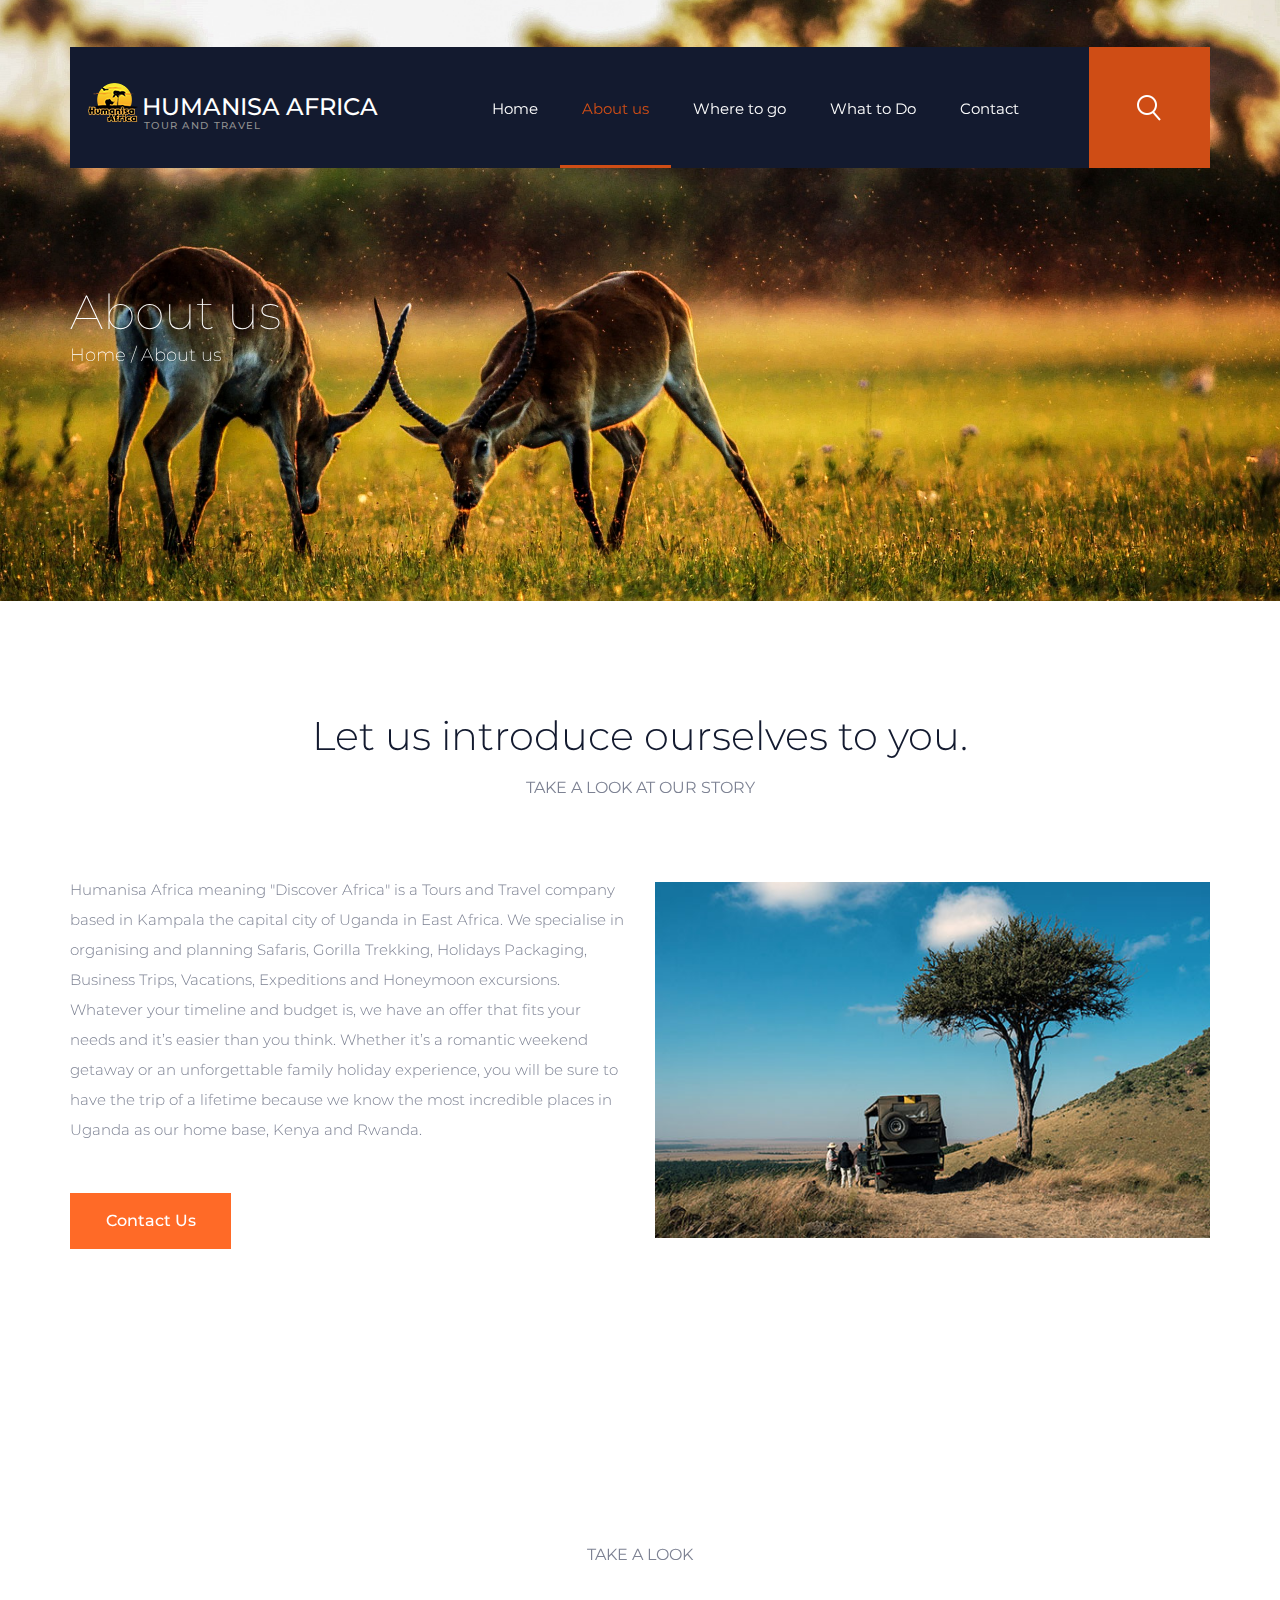
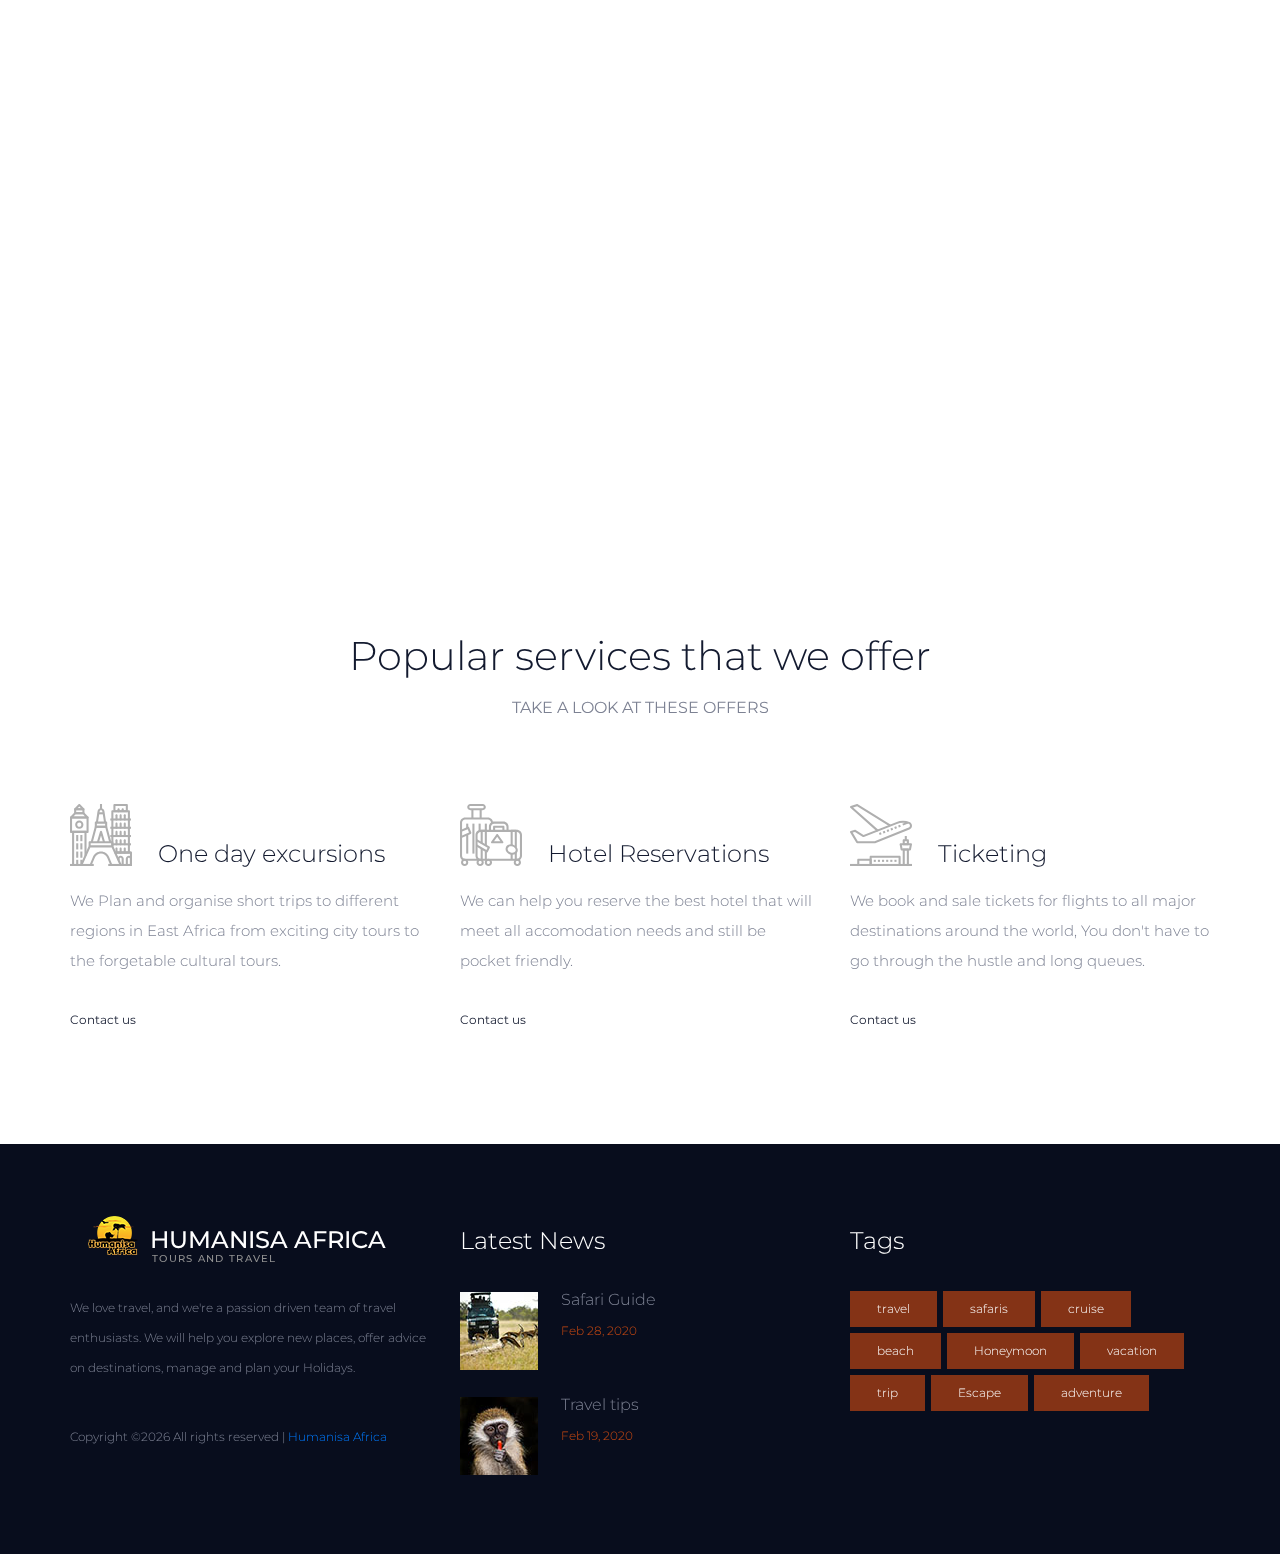
<file: about.html>
<!DOCTYPE html>
<html lang="en">
<head>
<title>About us</title>
<meta charset="utf-8">
<meta http-equiv="X-UA-Compatible" content="IE=edge">
<meta name="description" content="Travel Company">
<meta name="Keywords" content="Travel sites, Travel deals, places to visit, travel packages, travel agency, places to go, tour companies, top safari companies in Africa, safaris, honeymoon, Vacation">
<meta name="viewport" content="width=device-width, initial-scale=1">
<link rel="shortcut icon" href="images/favicon.png">
<link rel="stylesheet" type="text/css" href="styles/bootstrap4/bootstrap.min.css">
<link href="plugins/font-awesome-4.7.0/css/font-awesome.min.css" rel="stylesheet" type="text/css">
<link rel="stylesheet" type="text/css" href="styles/about_styles.css">
<link rel="stylesheet" type="text/css" href="styles/about_responsive.css">
</head>
<body>

<div class="super_container">
	
	<!-- Header -->

	<header class="header">
		<div class="container">
			<div class="row">
				<div class="col">
					<div class="header_container d-flex flex-row align-items-center justify-content-start">

						<!-- Logo -->
						<div class="logo_container">
							<div class="logo">
								<div>Humanisa Africa</div>
								<div>Tour and Travel</div>
								<div class="logo_image"><img src="images/logo.png" alt=""></div>
							</div>
						</div>

						<!-- Main Navigation -->
						<nav class="main_nav ml-auto">
							<ul class="main_nav_list">
								<li class="main_nav_item"><a href="index.html">Home</a></li>
								<li class="main_nav_item active"><a href="#">About us</a></li>
								<li class="main_nav_item"><a href="where to go.html">Where to go</a></li>
								<li class="main_nav_item"><a href="what to do.html">What to Do</a></li>
								<li class="main_nav_item"><a href="contact.html">Contact</a></li>
							</ul>
						</nav>

						<!-- Search -->
						<div class="search">
							<form action="#" class="search_form">
								<input type="search" name="search_input" class="search_input ctrl_class" required="required" placeholder="Keyword">
								<button type="submit" class="search_button ml-auto ctrl_class"><img src="images/search.png" alt=""></button>
							</form>
						</div>

						<!-- Hamburger -->
						<div class="hamburger ml-auto"><i class="fa fa-bars" aria-hidden="true"></i></div>

					</div>
				</div>
			</div>
		</div>
	</header>

	<!-- Menu -->

	<div class="menu_container menu_mm">

		<!-- Menu Close Button -->
		<div class="menu_close_container">
			<div class="menu_close"></div>
		</div>

		<!-- Menu Items -->
		<div class="menu_inner menu_mm">
			<div class="menu menu_mm">
				<div class="menu_search_form_container">
					<form action="#" id="menu_search_form">
						<input type="search" class="menu_search_input menu_mm">
						<button id="menu_search_submit" class="menu_search_submit" type="submit"><img src="images/search_2.png" alt=""></button>
					</form>
				</div>
				<ul class="menu_list menu_mm">
					<li class="menu_item menu_mm"><a href="index.html">Home</a></li>
					<li class="menu_item menu_mm"><a href="#">About us</a></li>
					<li class="menu_item menu_mm"><a href="where to go.html">Where to go</a></li>
					<li class="menu_item menu_mm"><a href="what to do.html">What to Do</a></li>
					<li class="menu_item menu_mm"><a href="contact.html">Contact</a></li>
				</ul>

				<!-- Menu Social -->
				
				<div class="menu_social_container menu_mm">
					<ul class="menu_social menu_mm">
						<li class="menu_social_item menu_mm"><a href="#"><i class="fa fa-pinterest" aria-hidden="true"></i></a></li>
						<li class="menu_social_item menu_mm"><a href="#"><i class="fa fa-linkedin" aria-hidden="true"></i></a></li>
						<li class="menu_social_item menu_mm"><a href="#"><i class="fa fa-instagram" aria-hidden="true"></i></a></li>
						<li class="menu_social_item menu_mm"><a href="#"><i class="fa fa-facebook" aria-hidden="true"></i></a></li>
						<li class="menu_social_item menu_mm"><a href="#"><i class="fa fa-twitter" aria-hidden="true"></i></a></li>
					</ul>
				</div>

				<div class="menu_copyright menu_mm">Humanisa Africa Tours and Travel</div>
			</div>

		</div>

	</div>
	
	<!-- Home -->

	<div class="home">
		<!-- Image by https://unsplash.com/@peecho -->
		<div class="home_background parallax-window" data-parallax="scroll" data-image-src="images/about_background.jpg" data-speed="0.8"></div>
		<div class="container">
			<div class="row">
				<div class="col">
					<div class="home_content">
						<div class="home_content_inner">
							<div class="home_title">About us</div>
							<div class="home_breadcrumbs">
								<ul class="home_breadcrumbs_list">
									<li class="home_breadcrumb"><a href="index.html">Home</a></li>
									<li class="home_breadcrumb">About us</li>
								</ul>
							</div>
						</div>
					</div>
				</div>
			</div>
		</div>		
	</div>

	<!-- Find Form -->
	
	<!-- 

	<div class="find">
		
		<div class="find_background_container prlx_parent">
			<div class="find_background prlx" style="background-image:url(images/find.jpg)"></div>
		</div>  -->

		<!-- <div class="find_background parallax-window" data-parallax="scroll" data-image-src="images/find.jpg" data-speed="0.8"></div> -->
	<!-- 
		<div class="container">
			<div class="row">
				<div class="col-12">
					<div class="find_title text-center">Find the Adventure of a lifetime</div>
				</div>
				<div class="col-12">
					<div class="find_form_container">
						<form action="#" id="find_form" class="find_form d-flex flex-md-row flex-column align-items-md-center align-items-start justify-content-md-between justify-content-start flex-wrap">
							<div class="find_item">
								<div>Destination:</div>
								<input type="text" class="destination find_input" required="required" placeholder="Keyword here">
							</div>
							<div class="find_item">
								<div>Adventure type:</div>
								<select name="adventure" id="adventure" class="dropdown_item_select find_input">
									<option>Categories</option>
									<option>Categories</option>
									<option>Categories</option>
								</select>
							</div>
							<div class="find_item">
								<div>Min price</div>
								<select name="min_price" id="min_price" class="dropdown_item_select find_input">
									<option>&nbsp;</option>
									<option>Price</option>
									<option>Price</option>
								</select>
							</div>
							<div class="find_item">
								<div>Max price</div>
								<select name="max_price" id="max_price" class="dropdown_item_select find_input">
									<option>&nbsp;</option>
									<option>Price</option>
									<option>Price</option>
								</select>
							</div>
							<button class="button find_button">Find</button>
						</form>
					</div>
				</div>
			</div>
		</div>
	</div>     -->

	<!-- About -->

	<div class="about">
		<div class="container">
			<div class="row">
				<div class="col">
					<div class="section_title text-center">
						<h2>Let us introduce ourselves to you.</h2>
						<div>take a look at our story</div>
					</div>
				</div>
			</div>
			<div class="row about_row">
				<div class="col-lg-6 about_col order-lg-1 order-2">
					<div class="about_content">
						<p>Humanisa Africa meaning "Discover Africa" is a Tours and Travel company based in Kampala the capital city of Uganda in East Africa. We specialise in organising and planning Safaris, Gorilla Trekking, Holidays Packaging, Business Trips, Vacations, Expeditions and Honeymoon excursions. Whatever your timeline and budget is, we have an offer that fits your needs and it’s easier than you think. Whether it’s a romantic weekend getaway or an unforgettable family holiday experience, you will be sure to have the trip of a lifetime because we know the most incredible places in Uganda as our home base, Kenya and Rwanda. </p>
						<div class="button about_button"><a href="contact.html">Contact Us</a></div>
					</div>
				</div>
				<div class="col-lg-6 about_col order-lg-2 order-1">
					<div class="about_image">
						<img src="images/about1.jpg" alt="">
					</div>
				</div>
			</div>
		</div>
	</div>

	<!-- Milestones -->

	<div class="milestones">
		<div class="milestones_background parallax-window" data-parallax="scroll" data-image-src="images/fact_background.jpg" data-speed="0.8"></div>
		<div class="container">
			<div class="row">
				<div class="col">
					<div class="section_title text-center">
						<h2>Fun facts about us</h2>
						<div>take a look</div>
					</div>
				</div>
			</div>
			<div class="row">
				<div class="col-lg-8 offset-lg-2">
					<div class="milestones_text">
						<p>We work hard and we have hit a number of milestones, we are dedicated on adding value to our clients and the communities we work with.</p>
					</div>
				</div>
					
			</div>
			<div class="row milestones_container">

				<!-- Milestone -->
				<div class="col-lg-3 milestone_col">
					<div class="milestone text-center">
						<div class="milestone_icon"><img src="images/milestone_1.svg" alt=""></div>
						<div class="milestone_counter" data-end-value="17">0</div>
						<div class="milestone_text">Mountains Climbed</div>
					</div>
				</div>

				<!-- Milestone -->
				<div class="col-lg-3 milestone_col">
					<div class="milestone text-center">
						<div class="milestone_icon"><img src="images/milestone_2.svg" alt=""></div>
						<div class="milestone_counter" data-end-value="77">0</div>
						<div class="milestone_text">Islands Visited</div>
					</div>
				</div>

				<!-- Milestone -->
				<div class="col-lg-3 milestone_col">
					<div class="milestone text-center">
						<div class="milestone_icon"><img src="images/milestone_3.svg" alt=""></div>
						<div class="milestone_counter" data-end-value="11923">0</div>
						<div class="milestone_text">Photos Taken</div>
					</div>
				</div>

				<!-- Milestone -->
				<div class="col-lg-3 milestone_col">
					<div class="milestone text-center">
						<div class="milestone_icon"><img src="images/milestone_4.svg" alt=""></div>
						<div class="milestone_counter" data-end-value="15">0</div>
						<div class="milestone_text">Cruises Organized</div>
					</div>
				</div>

			</div>
		</div>
	</div>

	<!-- Services -->

	<div class="services">
		<div class="container">
			<div class="row">
				<div class="col">
					<div class="section_title text-center">
						<h2>Popular services that we offer</h2>
						<div>take a look at these offers</div>
					</div>
				</div>
			</div>
			<div class="row icon_box_container">

				<!-- Icon Box -->
				<div class="col-lg-4 icon_box_col">
					<div class="icon_box">
						<div class="icon_box_image"><img src="images/service_1.svg" class="svg" alt="https://www.flaticon.com/authors/monkik"></div>
						<div class="icon_box_title">One day excursions</div>
						<p class="icon_box_text">We Plan and organise short trips to different regions in East Africa from exciting city tours to the forgetable cultural tours. </p>
						<a href="#" class="icon_box_more">Contact us</a>
					</div>
				</div>

				<!-- Icon Box -->
				<div class="col-lg-4 icon_box_col">
					<div class="icon_box">
						<div class="icon_box_image"><img src="images/service_2.svg" class="svg" alt="https://www.flaticon.com/authors/monkik"></div>
						<div class="icon_box_title">Hotel Reservations</div>
						<p class="icon_box_text">We can help you reserve the best hotel that will meet all accomodation needs and still be pocket friendly. </p>
						<a href="contact.html" class="icon_box_more">Contact us</a>
					</div>
				</div>

				<!-- Icon Box -->
				<div class="col-lg-4 icon_box_col">
					<div class="icon_box">
						<div class="icon_box_image"><img src="images/service_3.svg" class="svg" alt="https://www.flaticon.com/authors/monkik"></div>
						<div class="icon_box_title">Ticketing</div>
						<p class="icon_box_text">We book and sale tickets for flights to all major destinations around the world, You don't have to go through the hustle and long queues.</p>
						<a href="#" class="icon_box_more">Contact us</a>
					</div>
				</div>

			</div>
		</div>
	</div>

	<!-- Newsletter 

	<div class="newsletter">
		
		<div class="newsletter_background" style="background-image:url(images/newsletter.jpg)"></div>
		<div class="container">
			<div class="row">
				<div class="col-lg-10 offset-lg-1">
					<div class="newsletter_content">
						<div class="newsletter_title text-center">Subscribe to our Newsletter</div>
						<div class="newsletter_form_container">
							<form action="#" id="newsletter_form" class="newsletter_form">
								<div class="d-flex flex-md-row flex-column align-content-center justify-content-between">
									<input type="email" id="newsletter_input" class="newsletter_input" placeholder="Your E-mail Address">
									<button type="submit" id="newsletter_button" class="newsletter_button">Subscribe</button>
								</div>
							</form>
						</div>
					</div>
				</div>
			</div>
		</div>
	</div>  -->

	<!-- Footer -->

	<footer class="footer">
		<div class="container">
			<div class="row">

				<!-- Footer Column -->
				<div class="col-lg-4 footer_col">
					<div class="footer_about">
						<!-- Logo -->
						<div class="logo_footer_container">
							<div class="logo_footer">
								<div>Humanisa Africa</div>
								<div>Tours and travel</div>
								<div class="logo_footer_image"><img src="images/logo.png" alt=""></div>
							</div>
						</div>
							<div class="footer_about_text">We love travel, and we're a passion driven team of travel enthusiasts. We will help you explore new places, offer advice on destinations, manage and plan your Holidays.</div>
						<div class="copyright">
Copyright &copy;<script>document.write(new Date().getFullYear());</script> All rights reserved | <a href="index.html" target="_blank">Humanisa Africa</a>
</div>
					</div>
				</div>

				<!-- Footer Column -->
				<div class="col-lg-4 footer_col">
					<div class="footer_latest">
						<div class="footer_title">Latest News</div>
						<div class="footer_latest_content">

							<!-- Footer Latest Post -->
							<div class="footer_latest_item">
								<div class="footer_latest_image"><img src="images/latest1.jpg" alt="news"></div>
								<div class="footer_latest_item_content">
									<div class="footer_latest_item_title"><a href="what to do.html">Safari Guide</a></div>
									<div class="footer_latest_item_date">Feb 28, 2020</div>
								</div>
							</div>

							<!-- Footer Latest Post -->
							<div class="footer_latest_item">
								<div class="footer_latest_image"><img src="images/latest2.jpg" alt="tips"></div>
								<div class="footer_latest_item_content">
									<div class="footer_latest_item_title"><a href="what to do.html">Travel tips</a></div>
									<div class="footer_latest_item_date">Feb 19, 2020</div>
								</div>
							</div>

						</div>
					</div>
				</div>

				<!-- Footer Column -->
				<div class="col-lg-4 footer_col">
					<div class="tags footer_tags">
						<div class="footer_title">Tags</div>
						<ul class="tags_content d-flex flex-row flex-wrap align-items-start justify-content-start">
							<li class="tag"><a href="#">travel</a></li>
							<li class="tag"><a href="#">safaris</a></li>
							<li class="tag"><a href="#">cruise</a></li>
							<li class="tag"><a href="#">beach</a></li>
							<li class="tag"><a href="#">Honeymoon</a></li>
							<li class="tag"><a href="#">vacation</a></li>
							<li class="tag"><a href="#">trip</a></li>
							<li class="tag"><a href="#">Escape</a></li>
							<li class="tag"><a href="#">adventure</a></li>
						</ul>
					</div>
				</div>

			</div>
		</div>
	</footer>
</div>

<script src="js/jquery-3.2.1.min.js"></script>
<script src="styles/bootstrap4/popper.js"></script>
<script src="styles/bootstrap4/bootstrap.min.js"></script>
<script src="plugins/greensock/TweenMax.min.js"></script>
<script src="plugins/greensock/TimelineMax.min.js"></script>
<script src="plugins/scrollmagic/ScrollMagic.min.js"></script>
<script src="plugins/greensock/animation.gsap.min.js"></script>
<script src="plugins/greensock/ScrollToPlugin.min.js"></script>
<script src="plugins/easing/easing.js"></script>
<script src="plugins/parallax-js-master/parallax.min.js"></script>
<script src="js/about_custom.js"></script>
</body>
</html>
</file>
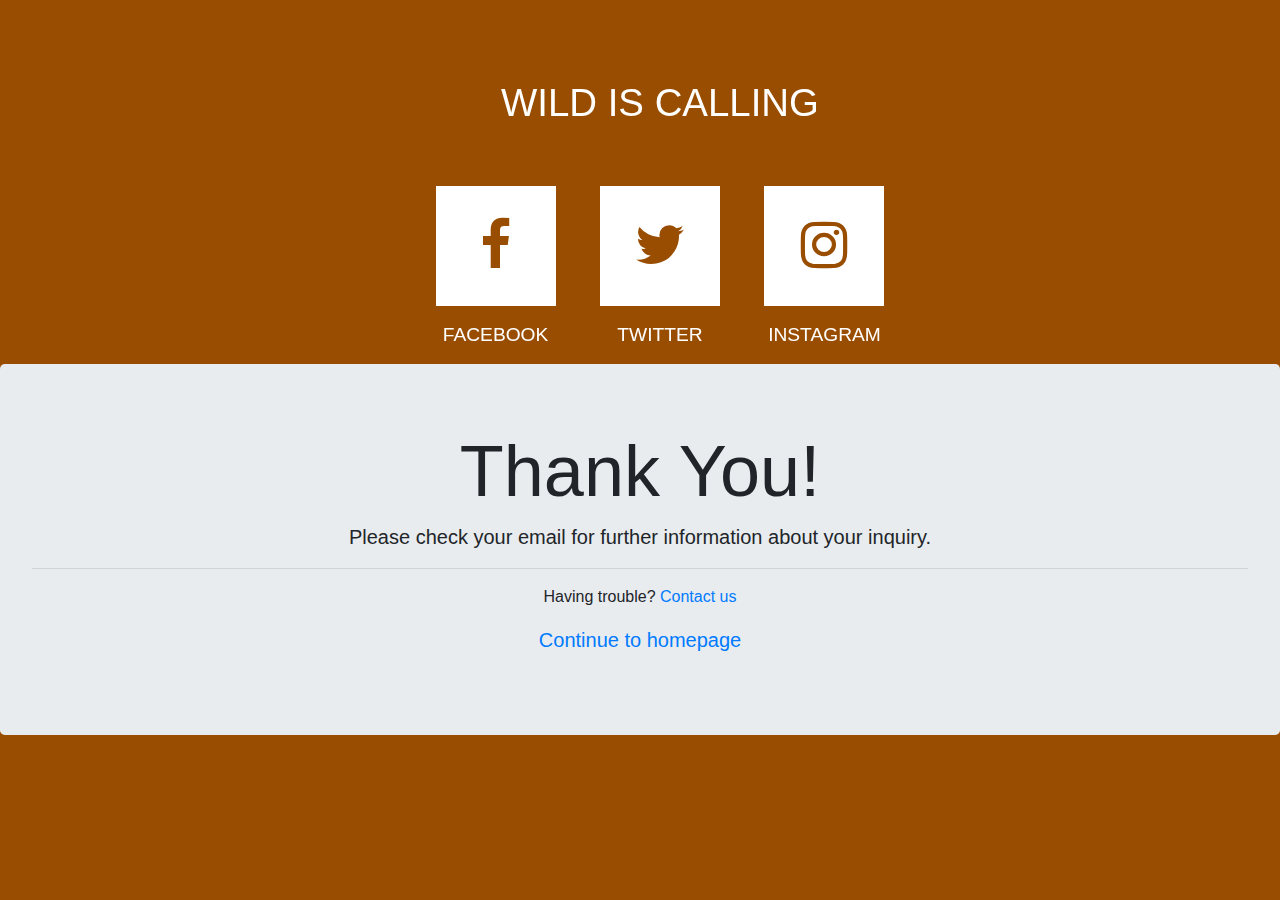
<file: contact-form-thank-you.html>
<!DOCTYPE html>
<html lang="en">
<head>
<title>Thank You</title>
<meta charset="utf-8">
<meta http-equiv="X-UA-Compatible" content="IE=edge">
<meta name="description" content="Travel Company">
<meta name="Keywords" content="Travel sites, Travel deals, places to visit, travel packages, travel agency, places to go, tour companies, top safari companies in Africa, safaris, honeymoon, Vacation">
<meta name="viewport" content="width=device-width, initial-scale=1">
<link rel="shortcut icon" href="images/favicon.png">
<link href="https://fonts.googleapis.com/css?family=Raleway+Dots" rel="stylesheet" type="text/css">
<link href="plugins/font-awesome-4.7.0/css/font-awesome.min.css" rel="stylesheet" type="text/css">
<link rel="stylesheet" type="text/css" href="styles/bootstrap4/bootstrap.min.css">
<link rel="stylesheet" type="text/css" href="styles/thank_you.css">
</head>

<head>

 

</head>
<section>
  <ul id="services">
    <h2>Wild is Calling</h2>
    <li>
      <div class="facebook">
        <a href="https://www.facebook.com/humanisatravels/">
          <i class="fa fa-facebook" aria-hidden="true"></i>
        </a>
      </div>
      <span>Facebook</span>
    </li>
    <li>
      <div class="twitter">
        <a href="https://twitter.com/HumanisaAfrica">
          <i class="fa fa-twitter" aria-hidden="true"></i>
        </a>
      </div>
      <span>Twitter</span>
    </li>
   <!-- <li>
      <div class="youtube">
        <a href="https://www.youtube.com/c/Colorlib">
          <i class="fa fa-youtube" aria-hidden="true"></i>
        </a>
      </div>
      <span>YouTube</span>
    </li> -->
    <li>
      <div class="instagram">
        <a href="https://www.instagram.com/humanisatravels/">
          <i class="fa fa-instagram" aria-hidden="true"></i>
        </a>
      </div>
      <span>Instagram</span>
    </li>
  </ul>
</section>

<body>
<div class="jumbotron text-center">
  <h1 class="display-3">Thank You!</h1>
  <p class="lead"><strong>Please check your email</strong> for further information about your inquiry.</p>
  <hr>
  <p>
    Having trouble? <a href="contact.html">Contact us</a>
  </p>
  <p align="center" class="lead">
    <a class="back_btn button" href="index.html" role="button">Continue to homepage</a>
  </p>
</div>
</body>
</html>
</file>
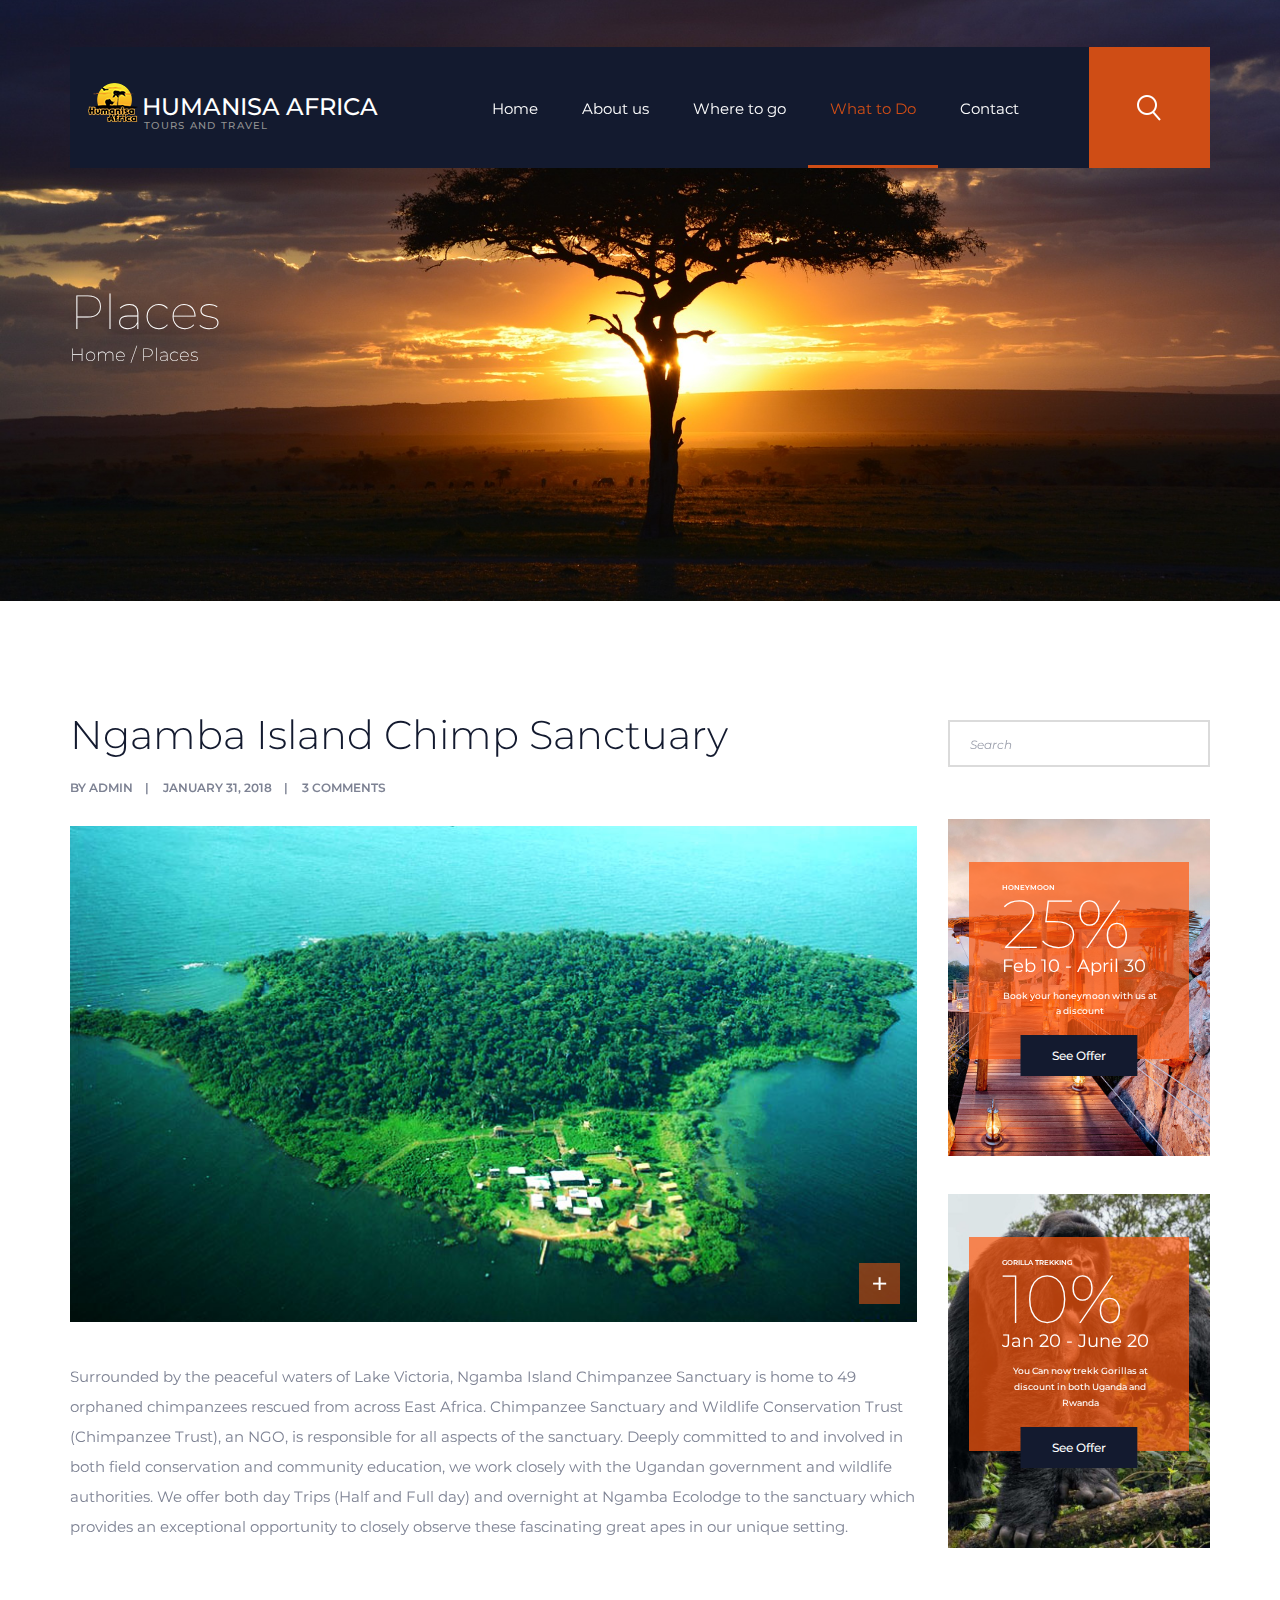
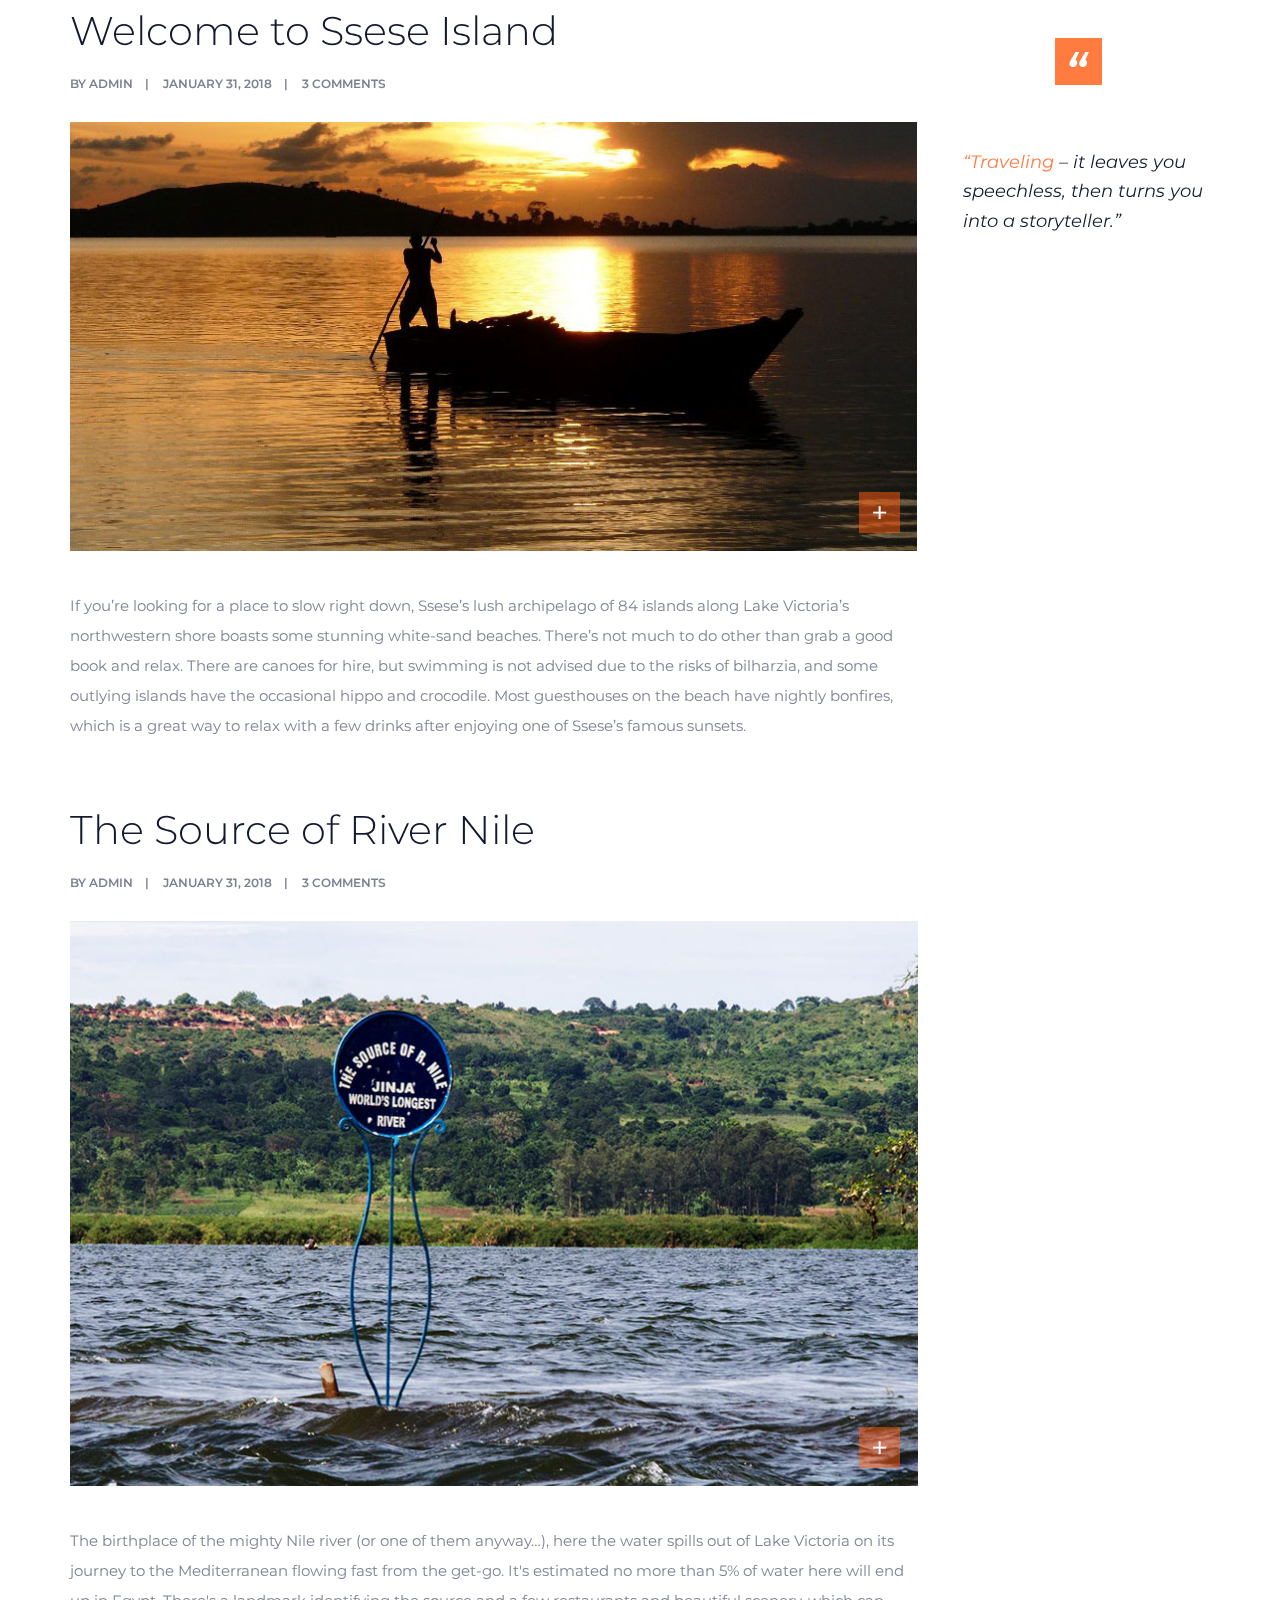
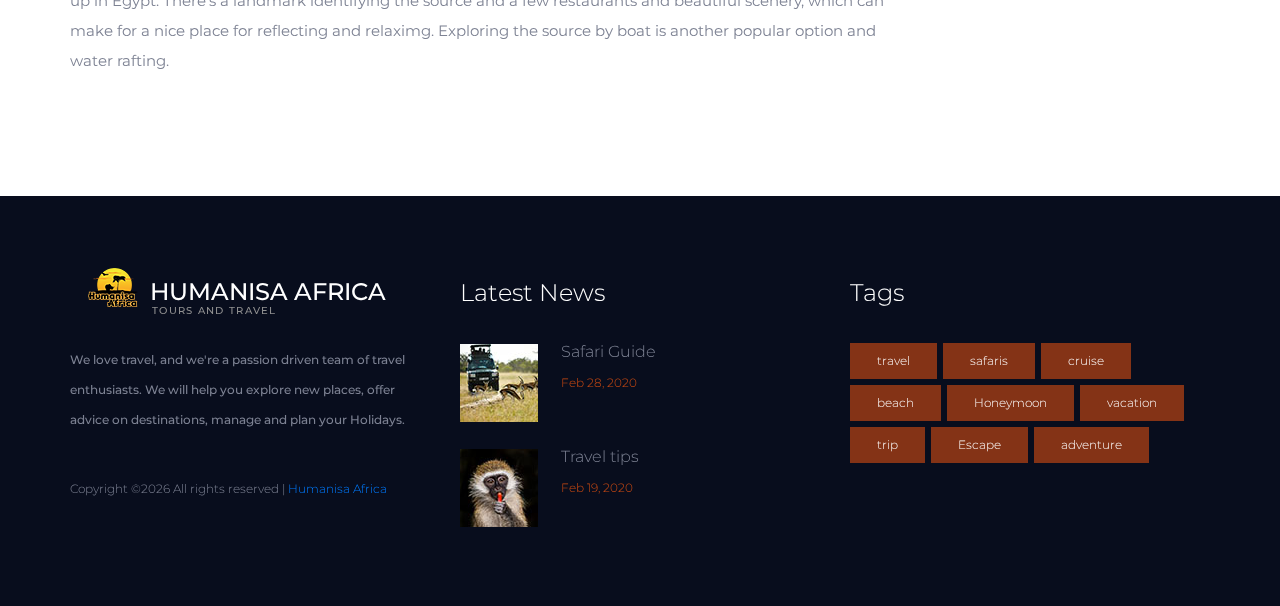
<file: what to do.html>
<!DOCTYPE html>
<html lang="en">
<head>
<title>Places</title>
<meta charset="utf-8">
<meta http-equiv="X-UA-Compatible" content="IE=edge">
<meta name="description" content="Travel Company">
<meta name="Keywords" content="Travel sites, Travel deals, places to visit, travel packages, travel agency, places to go, tour companies, top safari companies in Africa, safaris, honeymoon, Vacation">
<meta name="viewport" content="width=device-width, initial-scale=1">
<link rel="shortcut icon" href="images/favicon.png">
<link rel="stylesheet" type="text/css" href="styles/bootstrap4/bootstrap.min.css">
<link href="plugins/font-awesome-4.7.0/css/font-awesome.min.css" rel="stylesheet" type="text/css">
<link rel="stylesheet" type="text/css" href="styles/news_styles.css">
<link rel="stylesheet" type="text/css" href="styles/news_responsive.css">
</head>
<body>

<div class="super_container">
	
	<!-- Header -->

	<header class="header">
		<div class="container">
			<div class="row">
				<div class="col">
					<div class="header_container d-flex flex-row align-items-center justify-content-start">

						<!-- Logo -->
						<div class="logo_container">
							<div class="logo">
								<div>Humanisa Africa</div>
								<div>Tours and Travel</div>
								<div class="logo_image"><img src="images/logo.png" alt=""></div>
							</div>
						</div>

						<!-- Main Navigation -->
						<nav class="main_nav ml-auto">
							<ul class="main_nav_list">
								<li class="main_nav_item"><a href="index.html">Home</a></li>
								<li class="main_nav_item"><a href="about.html">About us</a></li>
								<li class="main_nav_item"><a href="where to go.html">Where to go</a></li>
								<li class="main_nav_item active"><a href="#">What to Do</a></li>
								<li class="main_nav_item"><a href="contact.html">Contact</a></li>
							</ul>
						</nav>

						<!-- Search -->
						<div class="search">
							<form action="#" class="search_form">
								<input type="search" name="search_input" class="search_input ctrl_class" required="required" placeholder="Keyword">
								<button type="submit" class="search_button ml-auto ctrl_class"><img src="images/search.png" alt=""></button>
							</form>
						</div>

						<!-- Hamburger -->
						<div class="hamburger ml-auto"><i class="fa fa-bars" aria-hidden="true"></i></div>

					</div>
				</div>
			</div>
		</div>
	</header>

	<!-- Menu -->

	<div class="menu_container menu_mm">

		<!-- Menu Close Button -->
		<div class="menu_close_container">
			<div class="menu_close"></div>
		</div>

		<!-- Menu Items -->
		<div class="menu_inner menu_mm">
			<div class="menu menu_mm">
				<div class="menu_search_form_container">
					<form action="#" id="menu_search_form">
						<input type="search" class="menu_search_input menu_mm">
						<button id="menu_search_submit" class="menu_search_submit" type="submit"><img src="images/search_2.png" alt=""></button>
					</form>
				</div>
				<ul class="menu_list menu_mm">
					<li class="menu_item menu_mm"><a href="index.html">Home</a></li>
					<li class="menu_item menu_mm"><a href="about.html">About us</a></li>
					<li class="menu_item menu_mm"><a href="where to go.html">Where to go</a></li>
					<li class="menu_item menu_mm"><a href="what to do.html">What to Do</a></li>
					<li class="menu_item menu_mm"><a href="contact.html">Contact</a></li>
				</ul>

				<!-- Menu Social -->
				
				<div class="menu_social_container menu_mm">
					<ul class="menu_social menu_mm">
						<li class="menu_social_item menu_mm"><a href="#"><i class="fa fa-pinterest" aria-hidden="true"></i></a></li>
						<li class="menu_social_item menu_mm"><a href="#"><i class="fa fa-linkedin" aria-hidden="true"></i></a></li>
						<li class="menu_social_item menu_mm"><a href="#"><i class="fa fa-instagram" aria-hidden="true"></i></a></li>
						<li class="menu_social_item menu_mm"><a href="#"><i class="fa fa-facebook" aria-hidden="true"></i></a></li>
						<li class="menu_social_item menu_mm"><a href="#"><i class="fa fa-twitter" aria-hidden="true"></i></a></li>
					</ul>
				</div>

				<div class="menu_copyright menu_mm">Humanisa Africa Tours and Travel</div>
			</div>

		</div>

	</div>
	
	<!-- Home -->

	<div class="home">
		
		<div class="home_background parallax-window" data-parallax="scroll" data-image-src="images/news.jpg" data-speed="0.8"></div>
		<div class="container">
			<div class="row">
				<div class="col">
					<div class="home_content">
						<div class="home_content_inner">
							<div class="home_title">Places</div>
							<div class="home_breadcrumbs">
								<ul class="home_breadcrumbs_list">
									<li class="home_breadcrumb"><a href="index.html">Home</a></li>
									<li class="home_breadcrumb">Places</li>
								</ul>
							</div>
						</div>
					</div>
				</div>
			</div>
		</div>		
	</div>

	<!-- Find Form 

	<div class="find">
		
		<div class="find_background_container prlx_parent">
			<div class="find_background prlx" style="background-image:url(images/find.jpg)"></div>
		</div>
		
		<div class="container">
			<div class="row">
				<div class="col-12">
					<div class="find_title text-center">Find the Adventure of a lifetime</div>
				</div>
				<div class="col-12">
					<div class="find_form_container">
						<form action="#" id="find_form" class="find_form d-flex flex-md-row flex-column align-items-md-center align-items-start justify-content-md-between justify-content-start flex-wrap">
							<div class="find_item">
								<div>Destination:</div>
								<input type="text" class="destination find_input" required="required" placeholder="Keyword here">
							</div>
							<div class="find_item">
								<div>Adventure type:</div>
								<select name="adventure" id="adventure" class="dropdown_item_select find_input">
									<option>Categories</option>
									<option>Categories</option>
									<option>Categories</option>
								</select>
							</div>
							<div class="find_item">
								<div>Min price</div>
								<select name="min_price" id="min_price" class="dropdown_item_select find_input">
									<option>&nbsp;</option>
									<option>Price</option>
									<option>Price</option>
								</select>
							</div>
							<div class="find_item">
								<div>Max price</div>
								<select name="max_price" id="max_price" class="dropdown_item_select find_input">
									<option>&nbsp;</option>
									<option>Price</option>
									<option>Price</option>
								</select>
							</div>
							<button class="button find_button">Find</button>
						</form>
					</div>
				</div>
			</div>
		</div>
	</div>  -->

	<!-- News -->

	<div class="news">
		<div class="container">
			<div class="row">

				<!-- News Posts -->
				<div class="col-lg-9">
					<div class="news_posts">
						
						<!-- News Post -->
						<div class="news_post">
							<div class="post_title"><a href="#">Ngamba Island Chimp Sanctuary</a></div>
							<div class="post_meta">
								<ul>
									<li><a href="#">by admin</a></li>
									<li>january 31, 2018</li>
									<li><a href="#">3 comments</a></li>
								</ul>
							</div>
							<div class="post_image">
								<img src="images/news_1.jpg" alt="https://unsplash.com/@simonmigaj">
								<a href="#"><div class="post_image_box text-center">+</div></a>
							</div>
							<div class="post_text">
								<p>Surrounded by the peaceful waters of Lake Victoria, Ngamba Island Chimpanzee Sanctuary is home to 49 orphaned chimpanzees rescued from across East Africa. Chimpanzee Sanctuary and Wildlife Conservation Trust (Chimpanzee Trust), an NGO, is responsible for all aspects of the sanctuary. Deeply committed to and involved in both field conservation and community education, we work closely with the Ugandan government and wildlife authorities. We offer both day Trips (Half and Full day) and overnight at Ngamba Ecolodge to the sanctuary which provides an exceptional opportunity to closely observe these fascinating great apes in our unique setting.</p>
							</div>
						</div>

						<!-- News Post -->
						<div class="news_post">
							<div class="post_title"><a href="#">Welcome to Ssese Island</a></div>
							<div class="post_meta">
								<ul>
									<li><a href="#">by admin</a></li>
									<li>january 31, 2018</li>
									<li><a href="#">3 comments</a></li>
								</ul>
							</div>
							<div class="post_image">
								<img src="images/news_2.jpg" alt="Ssese Island">
								<a href="#"><div class="post_image_box text-center">+</div></a>
							</div>
							<div class="post_text">
								<p>If you’re looking for a place to slow right down, Ssese’s lush archipelago of 84 islands along Lake Victoria’s northwestern shore boasts some stunning white-sand beaches. There’s not much to do other than grab a good book and relax. There are canoes for hire, but swimming is not advised due to the risks of bilharzia, and some outlying islands have the occasional hippo and crocodile. Most guesthouses on the beach have nightly bonfires, which is a great way to relax with a few drinks after enjoying one of Ssese’s famous sunsets.</p>
							</div>
						</div>

						<!-- News Post -->
						<div class="news_post">
							<div class="post_title"><a href="#">The Source of River Nile</a></div>
							<div class="post_meta">
								<ul>
									<li><a href="#">by admin</a></li>
									<li>january 31, 2018</li>
									<li><a href="#">3 comments</a></li>
								</ul>
							</div>
							<div class="post_image">
								<img src="images/news_3.jpg" alt="https://unsplash.com/@claudiotrigueros">
								<a href="#"><div class="post_image_box text-center">+</div></a>
							</div>
							<div class="post_text">
								<p>The birthplace of the mighty Nile river (or one of them anyway…), here the water spills out of Lake Victoria on its journey to the Mediterranean flowing fast from the get-go. It's estimated no more than 5% of water here will end up in Egypt. There's a landmark identifying the source and a few restaurants and beautiful scenery, which can make for a nice place for reflecting and relaximg. Exploring the source by boat is another popular option and water rafting.</p>
							</div>
						</div>

					</div>
				</div>

				<!-- Sidebar -->
				<div class="col-lg-3">
					<div class="sidebar">
						<div class="sidebar_search">
							<input type="search" class="sidebar_search_input" placeholder="Search">
						</div>

						<!-- Featured Posts
						<div class="sidebar_featured">

							
							<div class="sidebar_featured_post">
								<div class="sidebar_featured_image"><img src="images/sidebar_featured_1.jpg" alt=""></div>
								<div class="sidebar_featured_title"><a href="#">Top destinations in Europe</a></div>
								<div class="sidebar_featured_meta">
									<ul>
										<li><a href="#">by admin</a></li>
										<li>january 31, 2018</li>
										<li><a href="#">3 comments</a></li>
									</ul>
								</div>
							</div>

							
							<div class="sidebar_featured_post">
								<div class="sidebar_featured_image"><img src="images/sidebar_featured_2.jpg" alt=""></div>
								<div class="sidebar_featured_title"><a href="#">Best beaches in the world</a></div>
								<div class="sidebar_featured_meta">
									<ul>
										<li><a href="#">by admin</a></li>
										<li>january 31, 2018</li>
										<li><a href="#">3 comments</a></li>
									</ul>
								</div>
							</div>

							
							<div class="sidebar_featured_post">
								<div class="sidebar_featured_image"><img src="images/sidebar_featured_3.jpg" alt=""></div>
								<div class="sidebar_featured_title"><a href="#">Best beaches in the world</a></div>
								<div class="sidebar_featured_meta">
									<ul>
										<li><a href="#">by admin</a></li>
										<li>january 31, 2018</li>
										<li><a href="#">3 comments</a></li>
									</ul>
								</div>
							</div>

						</div>   -->

						<!-- Offers -->
						<div class="sidebar_offers">

							<!-- Offer -->
							<div class="sidebar_offer">
								<div class="sidebar_offer_background" style="background-image:url(images/offer_1.jpg)"></div>
								<div class="sidebar_offer_content">
									<div class="sidebar_offer_destination">Honeymoon</div>
									<div class="sidebar_offer_percent">25%</div>
									<div class="sidebar_offer_title">Feb 10 - April 30</div>
									<div class="sidebar_offer_text">Book your honeymoon with us at a discount</div>
									<div class="sidebar_offer_button"><a href="contact.html">See Offer</a></div>
								</div>
							</div>

							<!-- Offer -->
							<div class="sidebar_offer">
								<div class="sidebar_offer_background" style="background-image:url(images/offer_2.jpg)"></div>
								<div class="sidebar_offer_content">
									<div class="sidebar_offer_destination">Gorilla Trekking</div>
									<div class="sidebar_offer_percent">10%</div>
									<div class="sidebar_offer_title">Jan 20 - June 20</div>
									<div class="sidebar_offer_text">You Can now trekk Gorillas at discount in both Uganda and Rwanda </div>
									<div class="sidebar_offer_button"><a href="contact.html">See Offer</a></div>
								</div>
							</div>

						</div>

						<!-- Sidebar Quote -->
						<div class="sidebar_quote">
							<div class="quote_box"><img src="images/quote.png" alt=""></div>
							<div class="quote_text"><span>“Traveling</span> – it leaves you speechless, then turns you into a storyteller.”</div>
						</div>
					</div>
				</div>

			</div>
		</div>
	</div>

	<!-- Newsletter

	<div class="newsletter">
		
		<div class="newsletter_background" style="background-image:url(images/newsletter.jpg)"></div>
		<div class="container">
			<div class="row">
				<div class="col-lg-10 offset-lg-1">
					<div class="newsletter_content">
						<div class="newsletter_title text-center">Subscribe to our Newsletter</div>
						<div class="newsletter_form_container">
							<form action="#" id="newsletter_form" class="newsletter_form">
								<div class="d-flex flex-md-row flex-column align-content-center justify-content-between">
									<input type="email" id="newsletter_input" class="newsletter_input" placeholder="Your E-mail Address">
									<button type="submit" id="newsletter_button" class="newsletter_button">Subscribe</button>
								</div>
							</form>
						</div>
					</div>
				</div>
			</div>
		</div>
	</div>  -->

	<!-- Footer -->

	<footer class="footer">
		<div class="container">
			<div class="row">

				<!-- Footer Column -->
				<div class="col-lg-4 footer_col">
					<div class="footer_about">
						<!-- Logo -->
						<div class="logo_footer_container">
							<div class="logo_footer">
								<div>Humanisa Africa</div>
								<div>Tours and travel</div>
								<div class="logo_footer_image"><img src="images/logo.png" alt=""></div>
							</div>
						</div>
						<div class="footer_about_text">We love travel, and we're a passion driven team of travel enthusiasts. We will help you explore new places, offer advice on destinations, manage and plan your Holidays.</div>
						<div class="copyright">
Copyright &copy;<script>document.write(new Date().getFullYear());</script> All rights reserved | <a href="index.html" target="_blank">Humanisa Africa</a>
</div>
					</div>
				</div>

				<!-- Footer Column -->
				<div class="col-lg-4 footer_col">
					<div class="footer_latest">
						<div class="footer_title">Latest News</div>
						<div class="footer_latest_content">

							<!-- Footer Latest Post -->
							<div class="footer_latest_item">
								<div class="footer_latest_image"><img src="images/latest1.jpg" alt="news"></div>
								<div class="footer_latest_item_content">
									<div class="footer_latest_item_title"><a href="what to do.html">Safari Guide</a></div>
									<div class="footer_latest_item_date">Feb 28, 2020</div>
								</div>
							</div>

							<!-- Footer Latest Post -->
							<div class="footer_latest_item">
								<div class="footer_latest_image"><img src="images/latest2.jpg" alt="tips"></div>
								<div class="footer_latest_item_content">
									<div class="footer_latest_item_title"><a href="what to do.html">Travel tips</a></div>
									<div class="footer_latest_item_date">Feb 19, 2020</div>
								</div>
							</div>

						</div>
					</div>
				</div>

				<!-- Footer Column -->
				<div class="col-lg-4 footer_col">
					<div class="tags footer_tags">
						<div class="footer_title">Tags</div>
						<ul class="tags_content d-flex flex-row flex-wrap align-items-start justify-content-start">
							<li class="tag"><a href="#">travel</a></li>
							<li class="tag"><a href="#">safaris</a></li>
							<li class="tag"><a href="#">cruise</a></li>
							<li class="tag"><a href="#">beach</a></li>
							<li class="tag"><a href="#">Honeymoon</a></li>
							<li class="tag"><a href="#">vacation</a></li>
							<li class="tag"><a href="#">trip</a></li>
							<li class="tag"><a href="#">Escape</a></li>
							<li class="tag"><a href="#">adventure</a></li>
						</ul>
					</div>
				</div>

			</div>
		</div>
	</footer>
</div>

<script src="js/jquery-3.2.1.min.js"></script>
<script src="styles/bootstrap4/popper.js"></script>
<script src="styles/bootstrap4/bootstrap.min.js"></script>
<script src="plugins/greensock/TweenMax.min.js"></script>
<script src="plugins/greensock/TimelineMax.min.js"></script>
<script src="plugins/scrollmagic/ScrollMagic.min.js"></script>
<script src="plugins/greensock/animation.gsap.min.js"></script>
<script src="plugins/greensock/ScrollToPlugin.min.js"></script>
<script src="plugins/easing/easing.js"></script>
<script src="plugins/parallax-js-master/parallax.min.js"></script>
<script src="js/news_custom.js"></script>
</body>
</html>
</file>
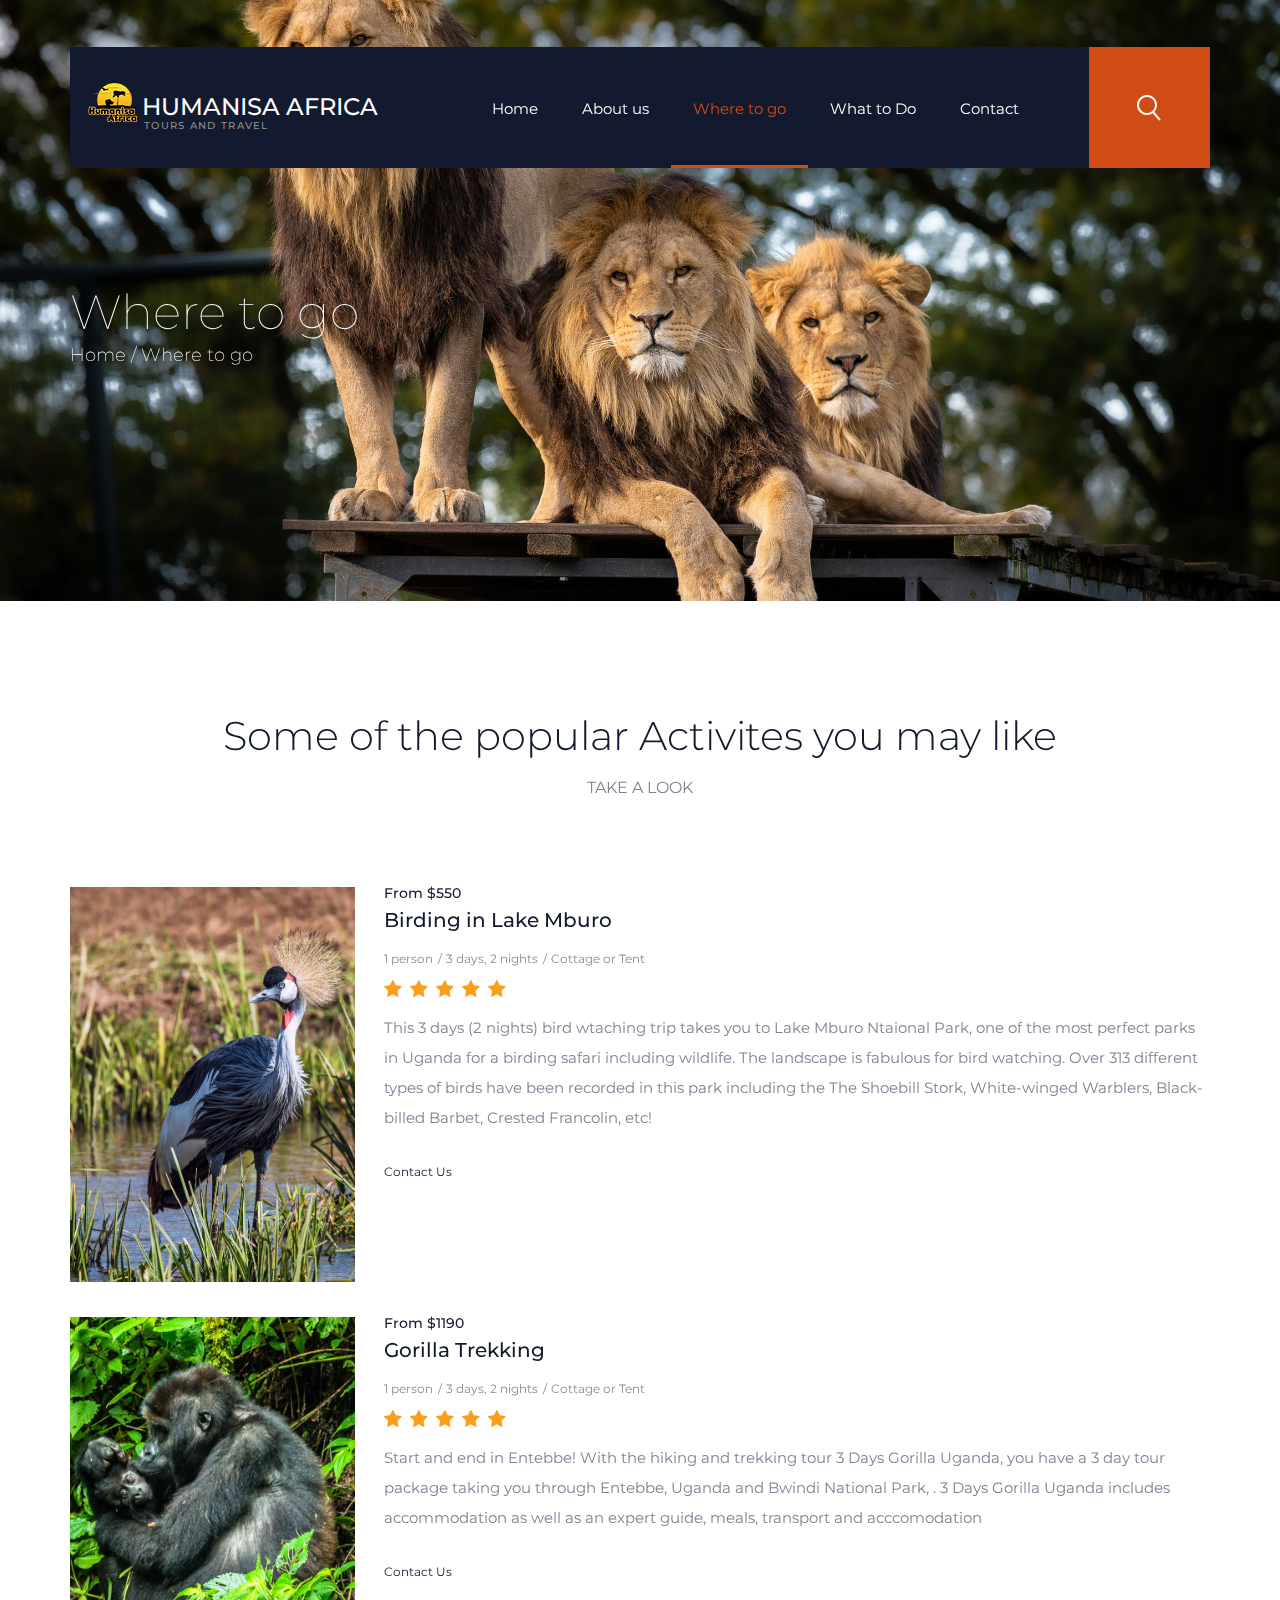
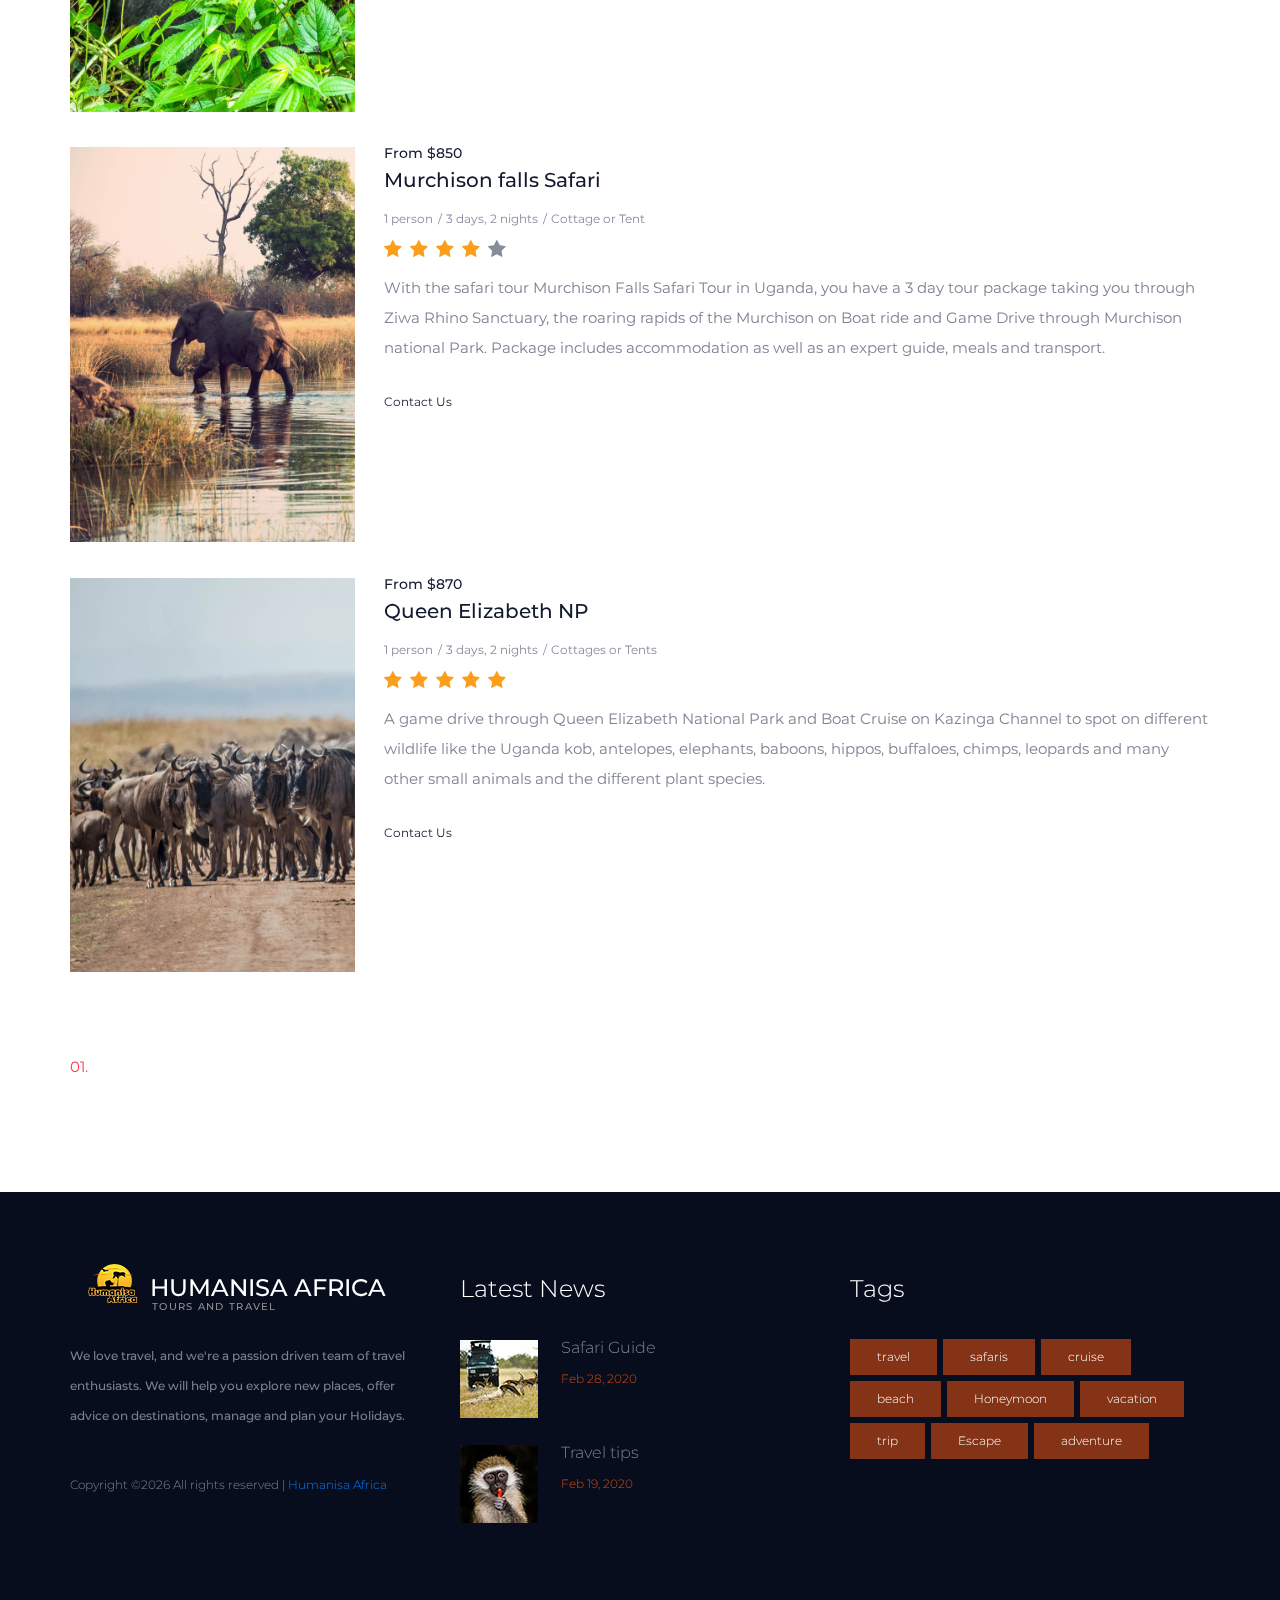
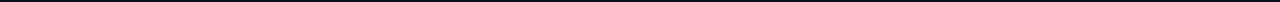
<file: where to go.html>
<!DOCTYPE html>
<html lang="en">
<head>
<title>Where to go</title>
<meta charset="utf-8">
<meta http-equiv="X-UA-Compatible" content="IE=edge">
<meta name="description" content="Travel Company">
<meta name="Keywords" content="Travel sites, Travel deals, places to visit, travel packages, travel agency, places to go, tour companies, top safari companies in Africa, safaris, honeymoon, Vacation">
<meta name="viewport" content="width=device-width, initial-scale=1">
	<link rel="shortcut icon" href="images/favicon.png">
<link rel="stylesheet" type="text/css" href="styles/bootstrap4/bootstrap.min.css">
<link href="plugins/font-awesome-4.7.0/css/font-awesome.min.css" rel="stylesheet" type="text/css">
<link rel="stylesheet" type="text/css" href="styles/offers_styles.css">
<link rel="stylesheet" type="text/css" href="styles/offers_responsive.css">
</head>
<body>

<div class="super_container">
	
	<!-- Header -->

	<header class="header">
		<div class="container">
			<div class="row">
				<div class="col">
					<div class="header_container d-flex flex-row align-items-center justify-content-start">

						<!-- Logo -->
						<div class="logo_container">
							<div class="logo">
								<div>Humanisa Africa</div>
								<div>Tours and Travel</div>
								<div class="logo_image"><img src="images/logo.png" alt=""></div>
							</div>
						</div>

						<!-- Main Navigation -->
						<nav class="main_nav ml-auto">
							<ul class="main_nav_list">
								<li class="main_nav_item"><a href="index.html">Home</a></li>
								<li class="main_nav_item"><a href="about.html">About us</a></li>
								<li class="main_nav_item active"><a href="#">Where to go</a></li>
								<li class="main_nav_item"><a href="what to do.html">What to Do</a></li>
								<li class="main_nav_item"><a href="contact.html">Contact</a></li>
							</ul>
						</nav>

						<!-- Search -->
						<div class="search">
							<form action="#" class="search_form">
								<input type="search" name="search_input" class="search_input ctrl_class" required="required" placeholder="Keyword">
								<button type="submit" class="search_button ml-auto ctrl_class"><img src="images/search.png" alt=""></button>
							</form>
						</div>

						<!-- Hamburger -->
						<div class="hamburger ml-auto"><i class="fa fa-bars" aria-hidden="true"></i></div>

					</div>
				</div>
			</div>
		</div>
	</header>

	<!-- Menu -->

	<div class="menu_container menu_mm">

		<!-- Menu Close Button -->
		<div class="menu_close_container">
			<div class="menu_close"></div>
		</div>

		<!-- Menu Items -->
		<div class="menu_inner menu_mm">
			<div class="menu menu_mm">
				<div class="menu_search_form_container">
					<form action="#" id="menu_search_form">
						<input type="search" class="menu_search_input menu_mm">
						<button id="menu_search_submit" class="menu_search_submit" type="submit"><img src="images/search_2.png" alt=""></button>
					</form>
				</div>
				<ul class="menu_list menu_mm">
					<li class="menu_item menu_mm"><a href="index.html">Home</a></li>
					<li class="menu_item menu_mm"><a href="about.html">About us</a></li>
					<li class="menu_item menu_mm"><a href="where to go.html">Where to go</a></li>
					<li class="menu_item menu_mm"><a href="what to do.html">What to Do</a></li>
					<li class="menu_item menu_mm"><a href="contact.html">Contact</a></li>
				</ul>

				<!-- Menu Social -->
				
				<div class="menu_social_container menu_mm">
					<ul class="menu_social menu_mm">
						<li class="menu_social_item menu_mm"><a href="#"><i class="fa fa-pinterest" aria-hidden="true"></i></a></li>
						<li class="menu_social_item menu_mm"><a href="#"><i class="fa fa-linkedin" aria-hidden="true"></i></a></li>
						<li class="menu_social_item menu_mm"><a href="#"><i class="fa fa-instagram" aria-hidden="true"></i></a></li>
						<li class="menu_social_item menu_mm"><a href="#"><i class="fa fa-facebook" aria-hidden="true"></i></a></li>
						<li class="menu_social_item menu_mm"><a href="#"><i class="fa fa-twitter" aria-hidden="true"></i></a></li>
					</ul>
				</div>

				<div class="menu_copyright menu_mm">Humanisa Africa Tours and Travel</div>
			</div>

		</div>

	</div>
	
	<!-- Home -->

	<div class="home">
	
		<div class="home_background parallax-window" data-parallax="scroll" data-image-src="images/offers.jpg" data-speed="0.8"></div>
		<div class="container">
			<div class="row">
				<div class="col">
					<div class="home_content">
						<div class="home_content_inner">
							<div class="home_title">Where to go</div>
							<div class="home_breadcrumbs">
								<ul class="home_breadcrumbs_list">
									<li class="home_breadcrumb"><a href="index.html">Home</a></li>
									<li class="home_breadcrumb">Where to go</li>
								</ul>
							</div>
						</div>
					</div>
				</div>
			</div>
		</div>		
	</div>

	<!-- Find Form 

	<div class="find">
		
		<div class="find_background_container prlx_parent">
			<div class="find_background prlx" style="background-image:url(images/find.jpg)"></div>
		</div>
		
		<div class="container">
			<div class="row">
				<div class="col-12">
					<div class="find_title text-center">Find the Adventure of a lifetime</div>
				</div>
				<div class="col-12">
					<div class="find_form_container">
						<form action="#" id="find_form" class="find_form d-flex flex-md-row flex-column align-items-md-center align-items-start justify-content-md-between justify-content-start flex-wrap">
							<div class="find_item">
								<div>Destination:</div>
								<input type="text" class="destination find_input" required="required" placeholder="Keyword here">
							</div>
							<div class="find_item">
								<div>Adventure type:</div>
								<select name="adventure" id="adventure" class="dropdown_item_select find_input">
									<option>Categories</option>
									<option>Categories</option>
									<option>Categories</option>
								</select>
							</div>
							<div class="find_item">
								<div>Min price</div>
								<select name="min_price" id="min_price" class="dropdown_item_select find_input">
									<option>&nbsp;</option>
									<option>Price</option>
									<option>Price</option>
								</select>
							</div>
							<div class="find_item">
								<div>Max price</div>
								<select name="max_price" id="max_price" class="dropdown_item_select find_input">
									<option>&nbsp;</option>
									<option>Price</option>
									<option>Price</option>
								</select>
							</div>
							<button class="button find_button">Find</button>
						</form>
					</div>
				</div>
			</div>
		</div>
	</div>  -->
	
	<!-- Offers -->

	<div class="offers">
		<div class="container">
			<div class="row">
				<div class="col">
					<div class="section_title text-center">
						<h2>Some of the popular Activites you may like</h2>
						<div>take a look</div>
					</div>
				</div>
			</div>
		<!--	<div class="row filtering_row">
				<div class="col">
					<div class="sorting_group_1">
						<ul class="item_sorting">
							<li>
								<span class="sorting_text">Filter by</span>
								<i class="fa fa-angle-down"></i>
								<ul>
									<li class="item_sorting_btn" data-isotope-option='{ "sortBy": "original-order" }'><span>Show All</span></li>
									<li class="item_sorting_btn" data-isotope-option='{ "sortBy": "price" }'><span>Price</span></li>
									<li class="item_sorting_btn" data-isotope-option='{ "sortBy": "name" }'><span>Name</span></li>
								</ul>
							</li>
							<li>
								<span class="sorting_text">Stars</span>
								<i class="fa fa-angle-down"></i>
								<ul>
									<li class="item_filter_btn" data-filter="*"><span>Show All</span></li>
									<li class="item_sorting_btn" data-isotope-option='{ "sortBy": "stars" }'><span>Ascending</span></li>
									<li class="item_filter_btn" data-filter=".rating_1"><span>1</span></li>
									<li class="item_filter_btn" data-filter=".rating_2"><span>2</span></li>
									<li class="item_filter_btn" data-filter=".rating_3"><span>3</span></li>
									<li class="item_filter_btn" data-filter=".rating_4"><span>4</span></li>
									<li class="item_filter_btn" data-filter=".rating_5"><span>5</span></li>
								</ul>
							</li>
							<li>
								<span class="sorting_text">Price</span>
								<i class="fa fa-angle-down"></i>
								<ul>
									<li class="item_sorting_btn" data-isotope-option='{ "sortBy": "original-order" }'><span>Default</span></li>
									<li class="item_sorting_btn" data-isotope-option='{ "sortBy": "price" }'><span>Price</span></li>
								</ul>
							</li>
							<li>
								<span class="sorting_text">Facility</span>
								<i class="fa fa-angle-down"></i>
								<ul>
									<li><span>Facility</span></li>
									<li><span>Facility</span></li>
									<li><span>Facility</span></li>
								</ul>
							</li>
						</ul>
					</div>
					 <div class="sorting_group_2 clearfix">
						<ul>
							<li>Airplane X</li>
							<li>5 stars X</li>
							<li>Romantic X</li>
						</ul>
						<div class="sorting_icons clearfix">
							<div class="detail_view"><i class="fa fa-bars" aria-hidden="true"></i></div>
							<div class="box_view"><i class="fa fa-th-large" aria-hidden="true"></i></div>
						</div>
					</div> 
				</div>
			</div> -->
			<div class="row">
				<div class="col">
					<div class="items item_grid clearfix">

						<!-- Item -->
						<div class="item clearfix rating_5">
							<div class="item_image"><img src="images/top_1.jpg" alt=""></div>
							<div class="item_content">
								<div class="item_price">From $550</div>
								<div class="item_title">Birding in Lake Mburo</div>
								<ul>
									<li>1 person</li>
									<li>3 days, 2 nights</li>
									<li>Cottage or Tent</li>
								</ul>
								<div class="rating rating_5" data-rating="5">
									<i class="fa fa-star"></i>
									<i class="fa fa-star"></i>
									<i class="fa fa-star"></i>
									<i class="fa fa-star"></i>
									<i class="fa fa-star"></i>
								</div>
								<div class="item_text">This 3 days (2 nights) bird wtaching trip takes you to Lake Mburo Ntaional Park, one of the most perfect parks in Uganda for a birding safari including wildlife. The landscape is fabulous for bird watching. Over 313 different types of birds have been recorded in this park including the The Shoebill Stork, White-winged Warblers, Black-billed Barbet, Crested Francolin, etc!</div>
								<div class="item_more_link"><a href="contact.html">Contact Us</a></div>
							</div>
						</div>

						<!-- Item -->
						<div class="item clearfix rating_5">
							<div class="item_image"><img src="images/top_2.jpg" alt=""></div>
							<div class="item_content">
								<div class="item_price">From $1190</div>
								<div class="item_title">Gorilla Trekking</div>
								<ul>
									<li>1 person</li>
									<li>3 days, 2 nights</li>
									<li>Cottage or Tent</li>
								</ul>
								<div class="rating rating_5" data-rating="5">
									<i class="fa fa-star"></i>
									<i class="fa fa-star"></i>
									<i class="fa fa-star"></i>
									<i class="fa fa-star"></i>
									<i class="fa fa-star"></i>
								</div>
								<div class="item_text">Start and end in Entebbe! With the hiking and trekking tour 3 Days Gorilla Uganda, you have a 3 day tour package taking you through Entebbe, Uganda and Bwindi National Park, . 3 Days Gorilla Uganda includes accommodation as well as an expert guide, meals, transport and acccomodation</div>
								<div class="item_more_link"><a href="contact.html">Contact Us</a></div>
							</div>
						</div>

						<!-- Item -->
						<div class="item clearfix rating_4">
							<div class="item_image"><img src="images/top_3.jpg" alt=""></div>
							<div class="item_content">
								<div class="item_price">From $850</div>
								<div class="item_title">Murchison falls Safari</div>
								<ul>
									<li>1 person</li>
									<li>3 days, 2 nights</li>
									<li>Cottage or Tent</li>
								</ul>
								<div class="rating rating_4" data-rating="4">
									<i class="fa fa-star"></i>
									<i class="fa fa-star"></i>
									<i class="fa fa-star"></i>
									<i class="fa fa-star"></i>
									<i class="fa fa-star"></i>
								</div>
								<div class="item_text">With the safari tour Murchison Falls Safari Tour in Uganda, you have a 3 day tour package taking you through Ziwa Rhino Sanctuary, the roaring rapids of the Murchison on Boat ride and Game Drive through Murchison national Park. Package includes accommodation as well as an expert guide, meals and transport.</div>
								<div class="item_more_link"><a href="contact.html">Contact Us</a></div>
							</div>
						</div>

						<!-- Item -->
						<div class="item clearfix rating_5">
							<div class="item_image"><img src="images/top_4.jpg" alt=""></div>
							<div class="item_content">
								<div class="item_price">From $870</div>
								<div class="item_title">Queen Elizabeth NP</div>
								<ul>
									<li>1 person</li>
									<li>3 days, 2 nights</li>
									<li>Cottages or Tents</li>
								</ul>
								<div class="rating rating_5" data-rating="5">
									<i class="fa fa-star"></i>
									<i class="fa fa-star"></i>
									<i class="fa fa-star"></i>
									<i class="fa fa-star"></i>
									<i class="fa fa-star"></i>
								</div>
								<div class="item_text">A game drive through Queen Elizabeth National Park and Boat Cruise on Kazinga Channel to spot on different wildlife like the Uganda kob, antelopes, elephants, baboons, hippos, buffaloes, chimps, leopards and many other small animals and the different plant species.</div>
								<div class="item_more_link"><a href="contact.html">Contact Us</a></div>
							</div>
						</div>

					</div>
				</div>
			</div>
			<div class="row">
				<div class="col">
					<div class="pages">
						<ul class="pages_list">
							<li class="page active"><a href="#">01.</a></li>
						<!--	<li class="page"><a href="#">02.</a></li>
							<li class="page"><a href="#">03.</a></li>
							<li class="page"><a href="#">04.</a></li> -->
						</ul>
					</div>
				</div>
			</div>
		</div>
	</div>

	<!-- Newsletter 

	<div class="newsletter">
		
		<div class="newsletter_background" style="background-image:url(images/newsletter.jpg)"></div>
		<div class="container">
			<div class="row">
				<div class="col-lg-10 offset-lg-1">
					<div class="newsletter_content">
						<div class="newsletter_title text-center">Subscribe to our Newsletter</div>
						<div class="newsletter_form_container">
							<form action="#" id="newsletter_form" class="newsletter_form">
								<div class="d-flex flex-md-row flex-column align-content-center justify-content-between">
									<input type="email" id="newsletter_input" class="newsletter_input" placeholder="Your E-mail Address">
									<button type="submit" id="newsletter_button" class="newsletter_button">Subscribe</button>
								</div>
							</form>
						</div>
					</div>
				</div>
			</div>
		</div>
	</div>  -->

	<!-- Footer -->

	<footer class="footer">
		<div class="container">
			<div class="row">

				<!-- Footer Column -->
				<div class="col-lg-4 footer_col">
					<div class="footer_about">
						<!-- Logo -->
						<div class="logo_footer_container">
							<div class="logo_footer">
								<div>Humanisa Africa</div>
								<div>Tours and travel</div>
								<div class="logo_footer_image"><img src="images/logo.png" alt=""></div>
							</div>
						</div>
						<div class="footer_about_text">We love travel, and we're a passion driven team of travel enthusiasts. We will help you explore new places, offer advice on destinations, manage and plan your Holidays.</div>
						<div class="copyright">
Copyright &copy;<script>document.write(new Date().getFullYear());</script> All rights reserved | <a href="index.html" target="_blank">Humanisa Africa</a>
</div>
					</div>
				</div>

				<!-- Footer Column -->
				<div class="col-lg-4 footer_col">
					<div class="footer_latest">
						<div class="footer_title">Latest News</div>
						<div class="footer_latest_content">

							<!-- Footer Latest Post -->
							<div class="footer_latest_item">
								<div class="footer_latest_image"><img src="images/latest1.jpg" alt="news"></div>
								<div class="footer_latest_item_content">
									<div class="footer_latest_item_title"><a href="what to do.html">Safari Guide</a></div>
									<div class="footer_latest_item_date">Feb 28, 2020</div>
								</div>
							</div>

							<!-- Footer Latest Post -->
							<div class="footer_latest_item">
								<div class="footer_latest_image"><img src="images/latest2.jpg" alt="tips"></div>
								<div class="footer_latest_item_content">
									<div class="footer_latest_item_title"><a href="what to do.html">Travel tips</a></div>
									<div class="footer_latest_item_date">Feb 19, 2020</div>
								</div>
							</div>

						</div>
					</div>
				</div>

				<!-- Footer Column -->
				<div class="col-lg-4 footer_col">
					<div class="tags footer_tags">
						<div class="footer_title">Tags</div>
						<ul class="tags_content d-flex flex-row flex-wrap align-items-start justify-content-start">
							<li class="tag"><a href="#">travel</a></li>
							<li class="tag"><a href="#">safaris</a></li>
							<li class="tag"><a href="#">cruise</a></li>
							<li class="tag"><a href="#">beach</a></li>
							<li class="tag"><a href="#">Honeymoon</a></li>
							<li class="tag"><a href="#">vacation</a></li>
							<li class="tag"><a href="#">trip</a></li>
							<li class="tag"><a href="#">Escape</a></li>
							<li class="tag"><a href="#">adventure</a></li>
						</ul>
					</div>
				</div>

			</div>
		</div>
	</footer>
</div>

<script src="js/jquery-3.2.1.min.js"></script>
<script src="styles/bootstrap4/popper.js"></script>
<script src="styles/bootstrap4/bootstrap.min.js"></script>
<script src="plugins/greensock/TweenMax.min.js"></script>
<script src="plugins/greensock/TimelineMax.min.js"></script>
<script src="plugins/scrollmagic/ScrollMagic.min.js"></script>
<script src="plugins/greensock/animation.gsap.min.js"></script>
<script src="plugins/greensock/ScrollToPlugin.min.js"></script>
<script src="plugins/Isotope/isotope.pkgd.min.js"></script>
<script src="plugins/easing/easing.js"></script>
<script src="plugins/parallax-js-master/parallax.min.js"></script>
<script src="js/offers_custom.js"></script>
</body>
</html>
</file>
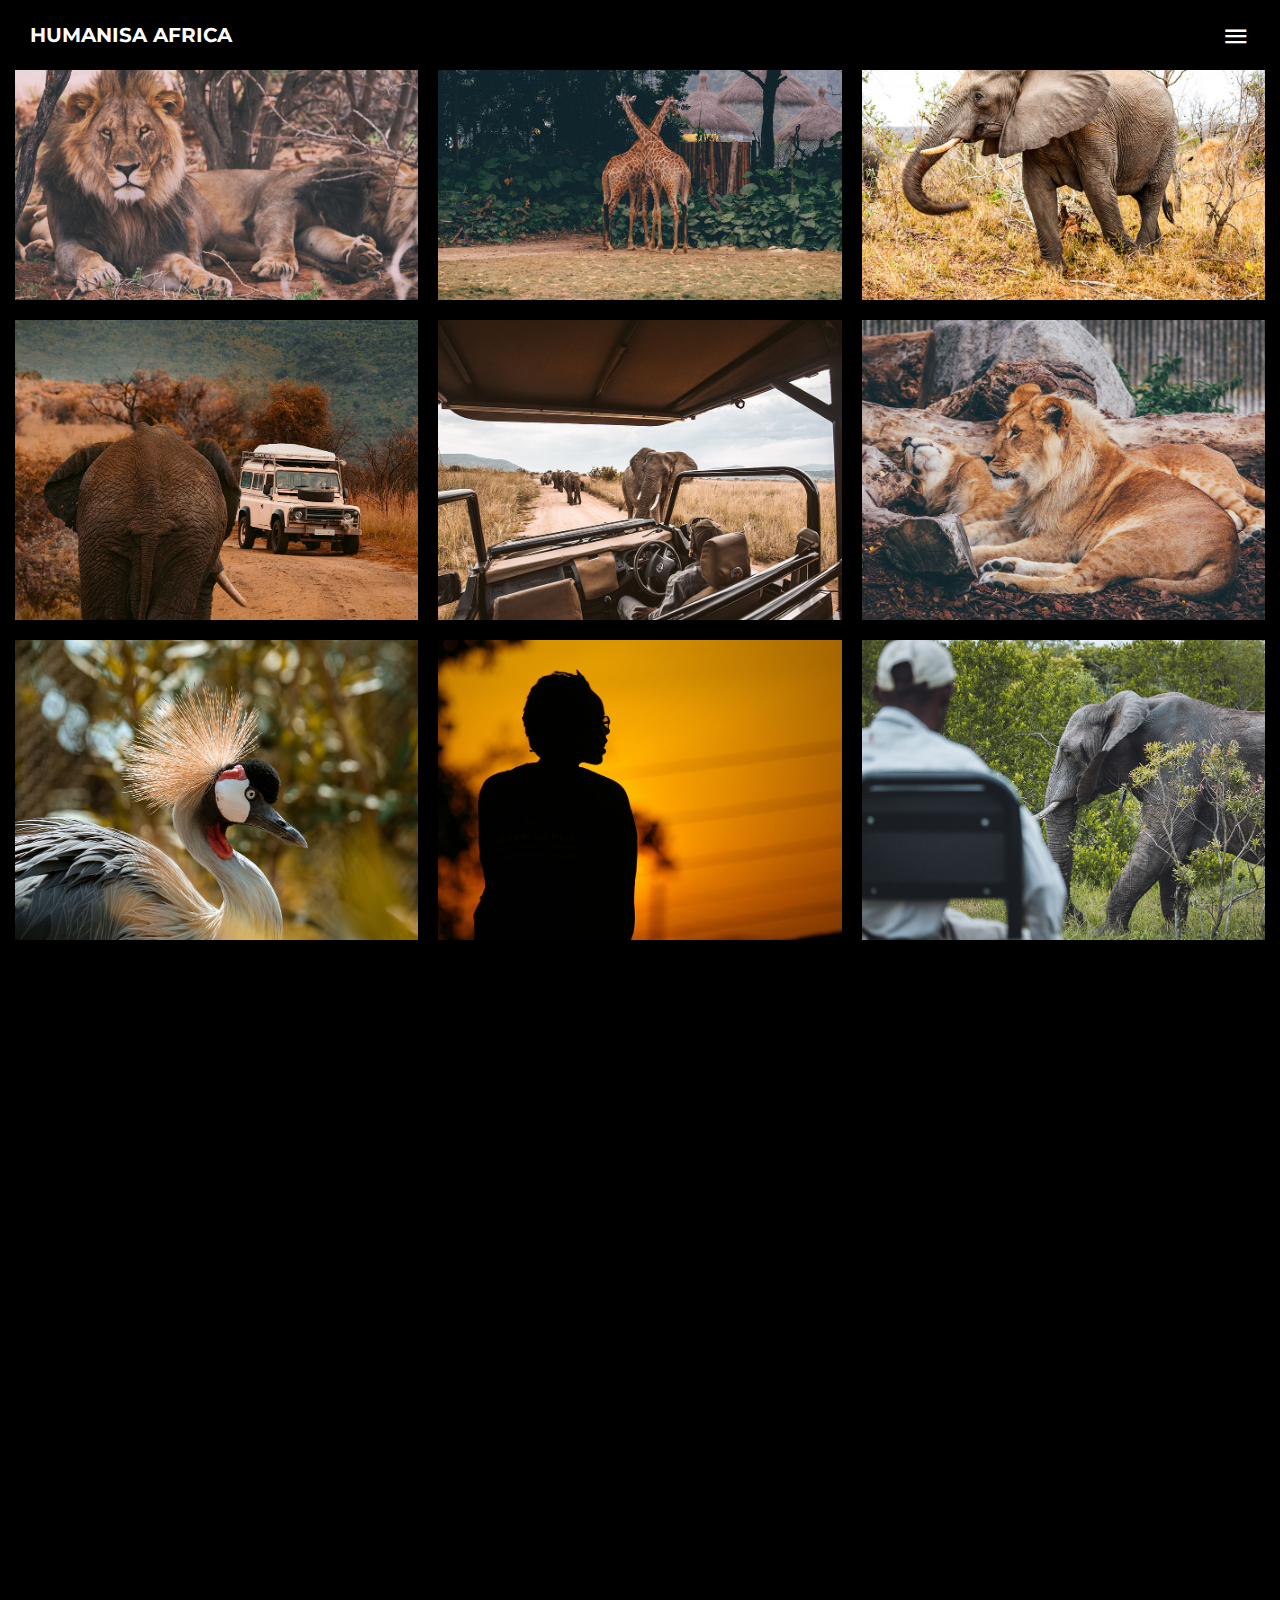
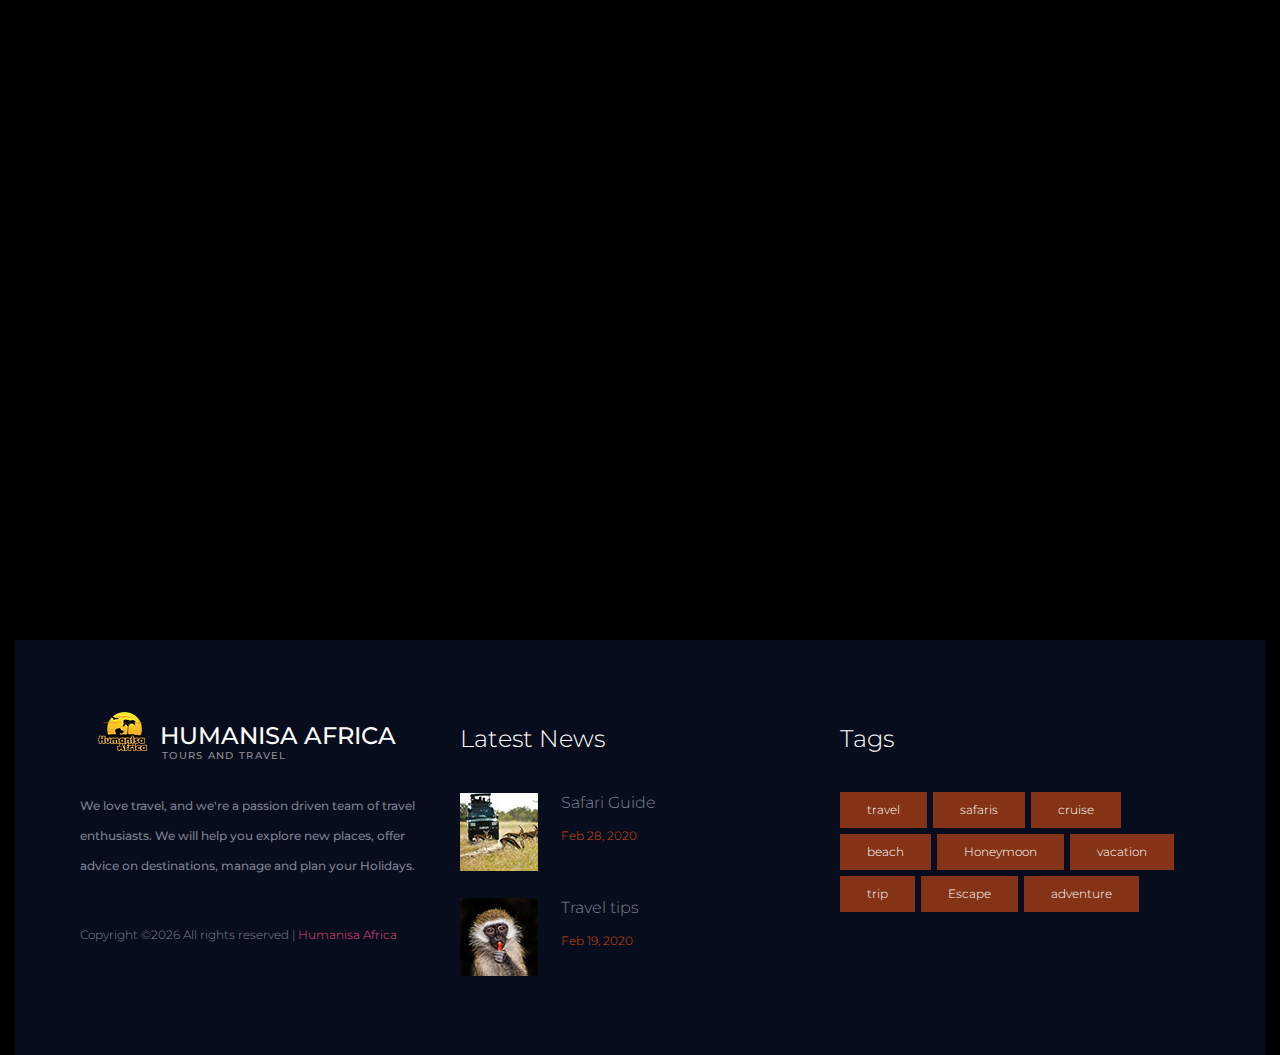
<file: gallery/photos.html>
<!DOCTYPE html>
<html lang="en">
  <head>
    <title>Humanisa Africa</title>
   	<meta charset="utf-8">
	<meta http-equiv="X-UA-Compatible" content="IE=edge">
	<meta name="description" content="Travel Company">
	<meta name="Keywords" content="Travel sites, Travel deals, places to visit, travel packages, travel agency, places to go, tour companies, top safari companies in Africa, safaris, honeymoon, Vacation">
    <meta name="viewport" content="width=device-width, initial-scale=1, shrink-to-fit=no">
	<link rel="shortcut icon" href="images/favicon.png">
    <link href="https://fonts.googleapis.com/css?family=Quicksand:300,400,500,700,900" rel="stylesheet">
    <link rel="stylesheet" href="fonts/icomoon/style.css">

    <link rel="stylesheet" href="css/bootstrap.min.css">
    <link rel="stylesheet" href="css/magnific-popup.css">
    <link rel="stylesheet" href="css/jquery-ui.css">
    <link rel="stylesheet" href="css/owl.carousel.min.css">
    <link rel="stylesheet" href="css/owl.theme.default.min.css">

    <link rel="stylesheet" href="css/bootstrap-datepicker.css">

    <link rel="stylesheet" href="fonts/flaticon/font/flaticon.css">

    <link rel="stylesheet" href="css/aos.css">
    <link rel="stylesheet" href="css/jquery.scrollbar.css">
    <link rel="stylesheet" href="css/fancybox.min.css">
    <link rel="stylesheet" href="css/swiper.min.css">
	<link rel="stylesheet" type="text/css" href="css/main_styles.css">
	<link rel="stylesheet" type="text/css" href="css/responsive.css">

    <link rel="stylesheet" href="css/style.css">
    
  </head>
  <body>

  <div class="site-wrap">

  
<div class="site-mobile-menu">
    <div class="site-mobile-menu-header">
      <div class="site-mobile-menu-close mt-3">
        <span class="icon-close2 js-menu-toggle"></span>
      </div>
    </div>
    <div class="site-mobile-menu-body"></div>
  </div>

  <header class="header-bar d-flex d-lg-flex align-items-center" data-aos="fade-down">
    <div class="site-logo">
      <a href="index.html">Humanisa Africa</a>
    </div>
    
    <div class="d-inline-block d-xl-block ml-md-0 ml-auto py-3" style="position: relative; top: 3px;"><a href="#" class="site-menu-toggle js-menu-toggle text-white"><span class="icon-menu h3"></span> </a></div>

    <div class="main-menu d-none">
      <ul class="js-clone-nav">
        <li class="active"><a href="../index.html">Home</a></li>
		<li><a href="../about.html">About Us</a></li>
        <li><a href="../where to go.html">Where to go</a></li>
        <li><a href="../what to do.html">What to do</a></li>
        <li><a href="../contact.html">Contact</a></li>
      </ul>
      <ul class="social js-clone-nav">
        <li><a href="#"><span class="icon-facebook"></span></a></li>
        <li><a href="#"><span class="icon-twitter"></span></a></li>
        <li><a href="#"><span class="icon-instagram"></span></a></li>
      </ul>
    </div>
  </header> 
  

  <main class="main-content">
    <div class="container-fluid photos">
      <div class="row align-items-stretch">
        
        <div class="col-6 col-md-6 col-lg-4" data-aos="fade-up">
          <a href="images/20.jpg" class="d-block photo-item" data-fancybox="gallery">
            <img src="images/20.jpg" alt="Image" class="img-fluid">
            <div class="photo-text-more">
              <span class="icon icon-search"></span>
            </div>
          </a>
        </div>
        <div class="col-6 col-md-6 col-lg-4" data-aos="fade-up" data-aos-delay="100">
          <a href="images/4.jpg" class="d-block photo-item" data-fancybox="gallery">
            <img src="images/4.jpg" alt="Image" class="img-fluid">
            <div class="photo-text-more">
              <span class="icon icon-search"></span>
            </div>
          </a>
        </div>
        <div class="col-6 col-md-6 col-lg-4" data-aos="fade-up" data-aos-delay="200">
          <a href="images/34.jpg" class="d-block photo-item" data-fancybox="gallery">
            <img src="images/34.jpg" alt="Image" class="img-fluid">
            <div class="photo-text-more">
              <span class="icon icon-search"></span>
            </div>
          </a>
        </div>

        <div class="col-6 col-md-6 col-lg-4" data-aos="fade-up">
          <a href="images/46.jpg" class="d-block photo-item" data-fancybox="gallery">
            <img src="images/46.jpg" alt="Image" class="img-fluid">
            <div class="photo-text-more">
              <span class="icon icon-search"></span>
            </div>
          </a>
        </div>
        <div class="col-6 col-md-6 col-lg-4" data-aos="fade-up" data-aos-delay="100">
          <a href="images/45.jpg" class="d-block photo-item" data-fancybox="gallery">
            <img src="images/45.jpg" alt="Image" class="img-fluid">
            <div class="photo-text-more">
              <span class="icon icon-search"></span>
            </div>
          </a>
        </div>
        <div class="col-6 col-md-6 col-lg-4" data-aos="fade-up" data-aos-delay="200">
          <a href="images/35.jpg" class="d-block photo-item" data-fancybox="gallery">
            <img src="images/35.jpg" alt="Image" class="img-fluid">
            <div class="photo-text-more">
              <span class="icon icon-search"></span>
            </div>
          </a>
        </div>

        <div class="col-6 col-md-6 col-lg-4" data-aos="fade-up">
          <a href="images/54.jpg" class="d-block photo-item" data-fancybox="gallery">
            <img src="images/54.jpg" alt="Image" class="img-fluid">
            <div class="photo-text-more">
              <span class="icon icon-search"></span>
            </div>
          </a>
        </div>
        <div class="col-6 col-md-6 col-lg-4" data-aos="fade-up" data-aos-delay="100">
          <a href="images/64.jpg" class="d-block photo-item" data-fancybox="gallery">
            <img src="images/64.jpg" alt="Image" class="img-fluid">
            <div class="photo-text-more">
              <span class="icon icon-search"></span>
            </div>
          </a>
        </div>
        <div class="col-6 col-md-6 col-lg-4" data-aos="fade-up" data-aos-delay="200">
          <a href="images/51.jpg" class="d-block photo-item" data-fancybox="gallery">
            <img src="images/51.jpg" alt="Image" class="img-fluid">
            <div class="photo-text-more">
              <span class="icon icon-search"></span>
            </div>
          </a>
        </div>


        <div class="col-6 col-md-6 col-lg-4" data-aos="fade-up">
          <a href="images/68.jpg" class="d-block photo-item" data-fancybox="gallery">
            <img src="images/68.jpg" alt="Image" class="img-fluid">
            <div class="photo-text-more">
              <span class="icon icon-search"></span>
            </div>
          </a>
        </div>
        <div class="col-6 col-md-6 col-lg-4" data-aos="fade-up">
          <a href="images/13.jpg" class="d-block photo-item" data-fancybox="gallery">
            <img src="images/13.jpg" alt="Image" class="img-fluid">
            <div class="photo-text-more">
              <span class="icon icon-search"></span>
            </div>
          </a>
        </div>
        <div class="col-6 col-md-6 col-lg-4" data-aos="fade-up" data-aos-delay="100">
          <a href="images/18.jpg" class="d-block photo-item" data-fancybox="gallery">
            <img src="images/18.jpg" alt="Image" class="img-fluid">
            <div class="photo-text-more">
              <span class="icon icon-search"></span>
            </div>
          </a>
        </div>
        <div class="col-6 col-md-6 col-lg-4" data-aos="fade-up" data-aos-delay="200">
          <a href="images/2.jpg" class="d-block photo-item" data-fancybox="gallery">
            <img src="images/2.jpg" alt="Image" class="img-fluid">
            <div class="photo-text-more">
              <span class="icon icon-search"></span>
            </div>
          </a>
        </div>

        <div class="col-6 col-md-6 col-lg-4" data-aos="fade-up">
          <a href="images/29.jpg" class="d-block photo-item" data-fancybox="gallery">
            <img src="images/29.jpg" alt="Image" class="img-fluid">
            <div class="photo-text-more">
              <span class="icon icon-search"></span>
            </div>
          </a>
        </div>
        <div class="col-6 col-md-6 col-lg-4" data-aos="fade-up" data-aos-delay="100">
          <a href="images/47.jpg" class="d-block photo-item" data-fancybox="gallery">
            <img src="images/47.jpg" alt="Image" class="img-fluid">
            <div class="photo-text-more">
              <span class="icon icon-search"></span>
            </div>
          </a>
        </div>
        <div class="col-6 col-md-6 col-lg-4" data-aos="fade-up" data-aos-delay="200">
          <a href="images/70.jpg" class="d-block photo-item" data-fancybox="gallery">
            <img src="images/70.jpg" alt="Image" class="img-fluid">
            <div class="photo-text-more">
              <span class="icon icon-search"></span>
            </div>
          </a>
        </div>

        <div class="col-6 col-md-6 col-lg-4" data-aos="fade-up">
          <a href="images/72.jpg" class="d-block photo-item" data-fancybox="gallery">
            <img src="images/72.jpg" alt="Image" class="img-fluid">
            <div class="photo-text-more">
              <span class="icon icon-search"></span>
            </div>
          </a>
        </div>
        <div class="col-6 col-md-6 col-lg-4" data-aos="fade-up" data-aos-delay="100">
          <a href="images/88.jpg" class="d-block photo-item" data-fancybox="gallery">
            <img src="images/88.jpg" alt="Image" class="img-fluid">
            <div class="photo-text-more">
              <span class="icon icon-search"></span>
            </div>
          </a>
        </div>
        <div class="col-6 col-md-6 col-lg-4" data-aos="fade-up" data-aos-delay="200">
          <a href="images/36.jpg" class="d-block photo-item" data-fancybox="gallery">
            <img src="images/36.jpg" alt="Image" class="img-fluid">
            <div class="photo-text-more">
              <span class="icon icon-search"></span>
            </div>
          </a>
        </div>


        <div class="col-6 col-md-6 col-lg-4" data-aos="fade-up">
          <a href="images/65.jpg" class="d-block photo-item" data-fancybox="gallery">
            <img src="images/65.jpg" alt="Image" class="img-fluid">
            <div class="photo-text-more">
              <span class="icon icon-search"></span>
            </div>
          </a>
        </div>

        

      </div>

   <!-- Footer -->

	<footer class="footer">
		<div class="container">
			<div class="row">

				<!-- Footer Column -->
				<div class="col-lg-4 footer_col">
					<div class="footer_about">
						<!-- Logo -->
						<div class="logo_footer_container">
							<div class="logo_footer">
								<div>Humanisa Africa</div>
								<div>Tours and travel</div>
								<div class="logo_footer_image"><img src="images/logo.png" alt=""></div>
							</div>
						</div>
						<div class="footer_about_text">We love travel, and we're a passion driven team of travel enthusiasts. We will help you explore new places, offer advice on destinations, manage and plan your Holidays.</div>
						<div class="copyright">
Copyright &copy;<script>document.write(new Date().getFullYear());</script> All rights reserved | <a href="index.html" target="_blank">Humanisa Africa</a>
</div>
					</div>
				</div>

				<!-- Footer Column -->
				<div class="col-lg-4 footer_col">
					<div class="footer_latest">
						<div class="footer_title">Latest News</div>
						<div class="footer_latest_content">

							<!-- Footer Latest Post -->
							<div class="footer_latest_item">
								<div class="footer_latest_image"><img src="images/latest1.jpg" alt="news"></div>
								<div class="footer_latest_item_content">
									<div class="footer_latest_item_title"><a href="what to do.html">Safari Guide</a></div>
									<div class="footer_latest_item_date">Feb 28, 2020</div>
								</div>
							</div>

							<!-- Footer Latest Post -->
							<div class="footer_latest_item">
								<div class="footer_latest_image"><img src="images/latest2.jpg" alt="tips"></div>
								<div class="footer_latest_item_content">
									<div class="footer_latest_item_title"><a href="what to do.html">Travel tips</a></div>
									<div class="footer_latest_item_date">Feb 19, 2020</div>
								</div>
							</div>

						</div>
					</div>
				</div>

				<!-- Footer Column -->
				<div class="col-lg-4 footer_col">
					<div class="tags footer_tags">
						<div class="footer_title">Tags</div>
						<ul class="tags_content d-flex flex-row flex-wrap align-items-start justify-content-start">
							<li class="tag"><a href="#">travel</a></li>
							<li class="tag"><a href="#">safaris</a></li>
							<li class="tag"><a href="#">cruise</a></li>
							<li class="tag"><a href="#">beach</a></li>
							<li class="tag"><a href="#">Honeymoon</a></li>
							<li class="tag"><a href="#">vacation</a></li>
							<li class="tag"><a href="#">trip</a></li>
							<li class="tag"><a href="#">Escape</a></li>
							<li class="tag"><a href="#">adventure</a></li>
						</ul>
					</div>
				</div>

			</div>
		</div>
	</footer>
    </div>
  </main>

</div> <!-- .site-wrap -->

  <script src="js/jquery-3.3.1.min.js"></script>
  <script src="js/jquery-migrate-3.0.1.min.js"></script>
  <script src="js/jquery-ui.js"></script>
  <script src="js/popper.min.js"></script>
  <script src="js/bootstrap.min.js"></script>
  <script src="js/owl.carousel.min.js"></script>
  <!-- <script src="js/jquery.stellar.min.js"></script> -->
  <script src="js/jquery.countdown.min.js"></script>
  <script src="js/jquery.magnific-popup.min.js"></script>
  <script src="js/bootstrap-datepicker.min.js"></script>
  <script src="js/aos.js"></script>

  <script src="js/jquery.fancybox.min.js"></script>
  <script src="js/swiper.min.js"></script>
  <script src="js/jquery.scrollbar.js"></script>
  <script src="js/main.js"></script>

  
    
  </body>
</html>
</file>
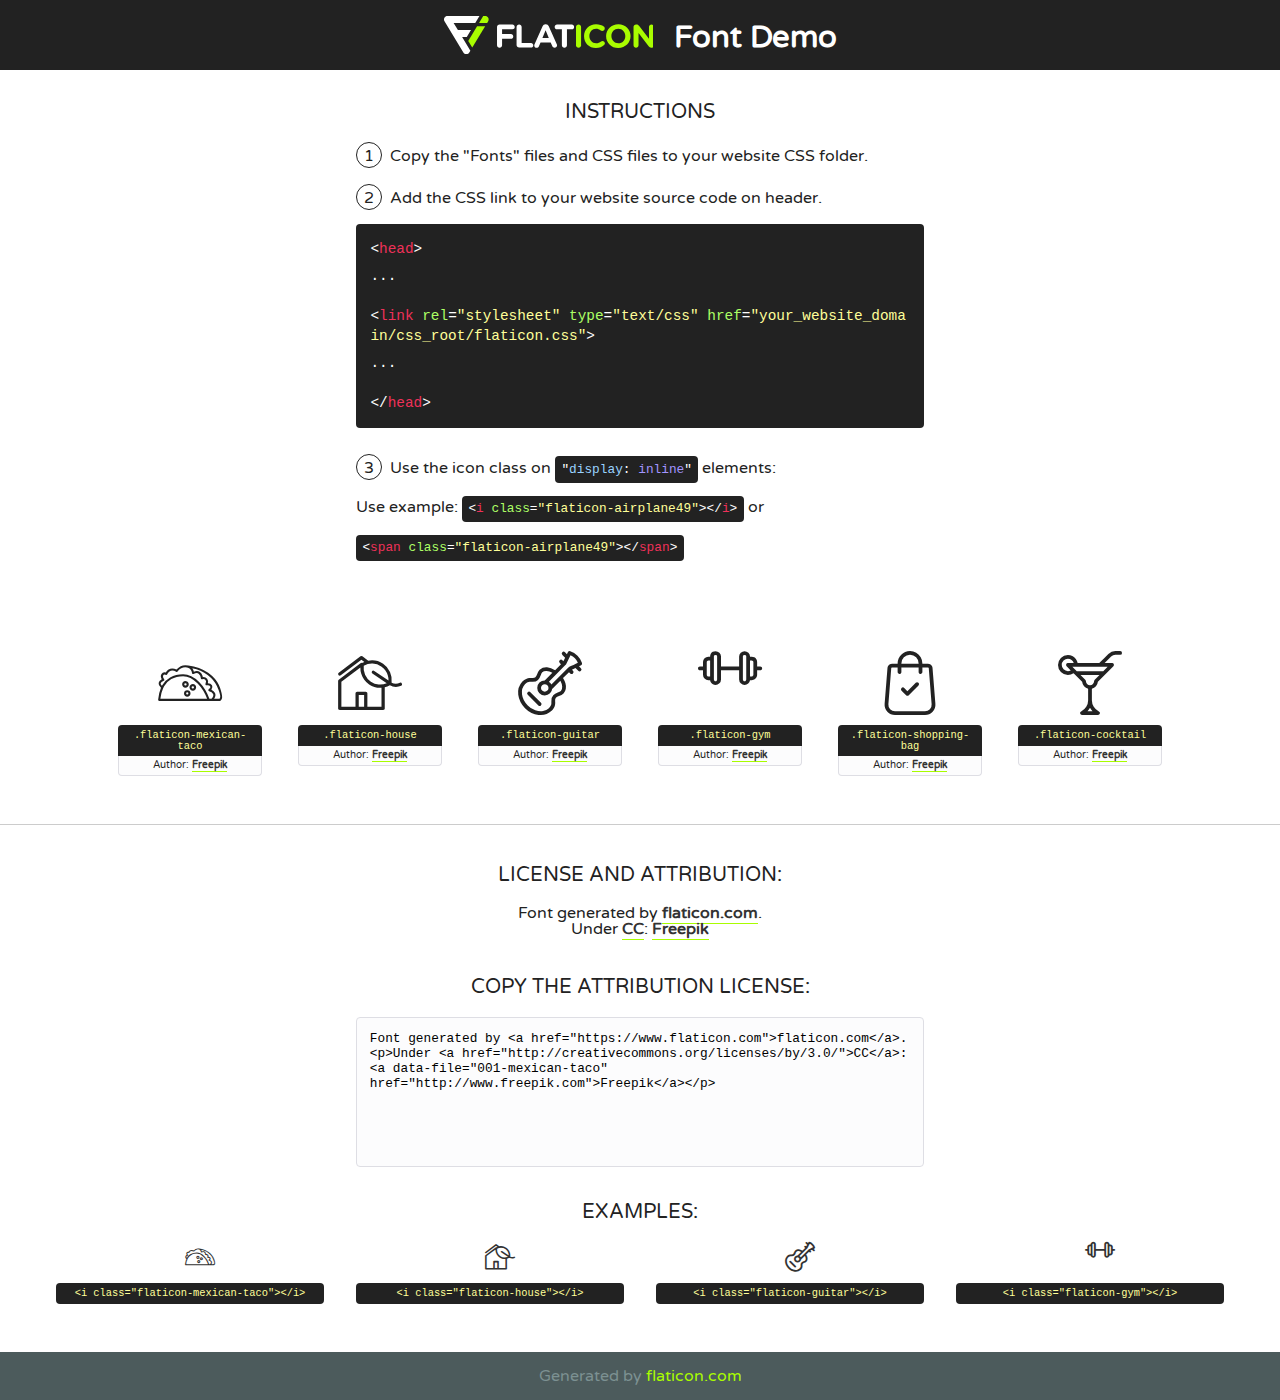
<file: gallery/fonts/flaticon/font/flaticon.html>
<!DOCTYPE html>
<!--
  Flaticon icon font: Flaticon
  Creation date: 11/02/2019 11:47
-->
<html>
<!DOCTYPE html>
<html>

<head>
    <title>Flaticon WebFont</title>
    <link href="http://fonts.googleapis.com/css?family=Varela+Round" rel="stylesheet" type="text/css" />
    <link rel="stylesheet" type="text/css" href="flaticon.css">
    <meta charset="UTF-8">
    <style>
    html, body, div, span, applet, object, iframe,
    h1, h2, h3, h4, h5, h6, p, blockquote, pre,
    a, abbr, acronym, address, big, cite, code,
    del, dfn, em, img, ins, kbd, q, s, samp,
    small, strike, strong, sub, sup, tt, var,
    b, u, i, center,
    dl, dt, dd, ol, ul, li,
    fieldset, form, label, legend,
    table, caption, tbody, tfoot, thead, tr, th, td,
    article, aside, canvas, details, embed, 
    figure, figcaption, footer, header, hgroup, 
    menu, nav, output, ruby, section, summary,
    time, mark, audio, video {
        margin: 0;
        padding: 0;
        border: 0;
        font-size: 100%;
        font: inherit;
        vertical-align: baseline;
    }
    /* HTML5 display-role reset for older browsers */
    article, aside, details, figcaption, figure, 
    footer, header, hgroup, menu, nav, section {
        display: block;
    }
    body {
        line-height: 1;
    }
    ol, ul {
        list-style: none;
    }
    blockquote, q {
        quotes: none;
    }
    blockquote:before, blockquote:after,
    q:before, q:after {
        content: '';
        content: none;
    }
    table {
        border-collapse: collapse;
        border-spacing: 0;
    }
    body {
        font-family: 'Varela Round', Helvetica, Arial, sans-serif;
        font-size: 16px;
        color: #222;
    }
    a {
        color: #333;
        border-bottom: 1px solid #a9fd00;
        font-weight: bold;
        text-decoration: none;
    }
    * {
        -moz-box-sizing: border-box;
        -webkit-box-sizing: border-box;
        box-sizing: border-box;
        margin: 0;
        padding: 0;
    }
    [class^="flaticon-"]:before, [class*=" flaticon-"]:before, [class^="flaticon-"]:after, [class*=" flaticon-"]:after {
        font-family: Flaticon;
        font-size: 30px;
        font-style: normal;
        margin-left: 20px;
        color: #333;
    }
    .wrapper {
        max-width: 600px;
        margin: auto;
        padding: 0 1em;
    }
    .title {
        font-size: 1.25em;
        text-align: center;
        margin-bottom: 1em;
        text-transform: uppercase;
    }
    header {
        text-align: center;
        background-color: #222;
        color: #fff;
        padding: 1em;
    }
    header .logo {
        width: 210px;
        height: 38px;
        display: inline-block;
        vertical-align: middle;
        margin-right: 1em;
        border: none;
    }
    header strong {
        font-size: 1.95em;
        font-weight: bold;
        vertical-align: middle;
        margin-top: 5px;
        display: inline-block;
    }
    .demo {
        margin: 2em auto;
        line-height: 1.25em;
    }
    .demo ul li {
        margin-bottom: 1em;
    }
    .demo ul li .num {
        color: #222;
        border-radius: 20px;
        display: inline-block;
        width: 26px;
        padding: 3px;
        height: 26px;
        text-align: center;
        margin-right: 0.5em;
        border: 1px solid #222;
    }
    .demo ul li code {
        background-color: #222;
        border-radius: 4px;
        padding: 0.25em 0.5em;
        display: inline-block;
        color: #fff;
        font-family: Consolas,Monaco,Lucida Console,Liberation Mono,DejaVu Sans Mono,Bitstream Vera Sans Mono,Courier New, monospace;
        font-weight: lighter;
        margin-top: 1em;
        font-size: 0.8em;
        word-break: break-all;
    }
    .demo ul li code.big {
        padding: 1em;
        font-size: 0.9em;
    }
    .demo ul li code .red {
        color: #EF3159;
    }
    .demo ul li code .green {
        color: #ACFF65;
    }
    .demo ul li code .yellow {
        color: #FFFF99;
    }
    .demo ul li code .blue {
        color: #99D3FF;
    }
    .demo ul li code .purple {
        color: #A295FF;
    }
    .demo ul li code .dots {
        margin-top: 0.5em;
        display: block;
    }
    #glyphs {
        border-bottom: 1px solid #ccc;
        padding: 2em 0;
        text-align: center;
    }
    .glyph {
        display: inline-block;
        width: 9em;
        margin: 1em;
        text-align: center;
        vertical-align: top;
        background: #FFF;
    }
    .glyph .glyph-icon {
        padding: 10px;
        display: block;
        font-family:"Flaticon";
        font-size: 64px;
        line-height: 1;
    }
    .glyph .glyph-icon:before {
        font-size: 64px;
        color: #222;
        margin-left: 0;
    }
    .class-name {
        font-size: 0.65em;
        background-color: #222;
        color: #fff;
        border-radius: 4px 4px 0 0;
        padding: 0.5em;
        color: #FFFF99;
        font-family: Consolas,Monaco,Lucida Console,Liberation Mono,DejaVu Sans Mono,Bitstream Vera Sans Mono,Courier New, monospace;
    }
    .author-name {
        font-size: 0.6em;
        background-color: #fcfcfd;
        border: 1px solid #DEDEE4;
        border-top: 0;
        border-radius: 0 0 4px 4px;
        padding: 0.5em;
    }
    .class-name:last-child {
        font-size: 10px;
        color:#888;
    }
    .class-name:last-child a {
        font-size: 10px;
        color:#555;
    }
    .class-name:last-child a:hover {
        color:#a9fd00;
    }
    .glyph > input {
        display: block;
        width: 100px;
        margin: 5px auto;
        text-align: center;
        font-size: 12px;
        cursor: text;
    }
    .glyph > input.icon-input {
        font-family:"Flaticon";
        font-size: 16px;
        margin-bottom: 10px;
    }
    .attribution .title {
        margin-top: 2em;
    }
    .attribution textarea {
        background-color: #fcfcfd;
        padding: 1em;
        border: none;
        box-shadow: none;
        border: 1px solid #DEDEE4;
        border-radius: 4px;
        resize: none;
        width: 100%;
        height: 150px;
        font-size: 0.8em;
        font-family: Consolas,Monaco,Lucida Console,Liberation Mono,DejaVu Sans Mono,Bitstream Vera Sans Mono,Courier New, monospace;
        -webkit-appearance: none;
    }
    .iconsuse {
        margin: 2em auto;
        text-align: center;
        max-width: 1200px;
    }
    .iconsuse:after {
        content: '';
        display: table;
        clear: both;
    }
    .iconsuse .image {
        float: left;
        width: 25%;
        padding: 0 1em;
    }
    .iconsuse .image p {
        margin-bottom: 1em;
    }
    .iconsuse .image span {
        display: block;
        font-size: 0.65em;
        background-color: #222;
        color: #fff;
        border-radius: 4px;
        padding: 0.5em;
        color: #FFFF99;
        margin-top: 1em;
        font-family: Consolas,Monaco,Lucida Console,Liberation Mono,DejaVu Sans Mono,Bitstream Vera Sans Mono,Courier New, monospace;
    }
    #footer {
        text-align: center;
        background-color: #4C5B5C;
        color: #7c9192;
        padding: 1em;
    }
    #footer a {
        border: none;
        color: #a9fd00;
        font-weight: normal;
    }
    @media (max-width: 960px) {
        .iconsuse .image {
            width: 50%;
        }
    }
    @media (max-width: 560px) {
        .iconsuse .image {
            width: 100%;
        }
    }
    </style>
</head>

<body class="characters-off">

    <header>
        <a href="https://www.flaticon.com" target="_blank" class="logo">
            <svg version="1.1" xmlns="http://www.w3.org/2000/svg" xmlns:xlink="http://www.w3.org/1999/xlink" xmlns:a="http://ns.adobe.com/AdobeSVGViewerExtensions/3.0/" viewBox="0 0 560.875 102.036" enable-background="new 0 0 560.875 102.036" xml:space="preserve">
                <defs>
                </defs>
                <g>
                    <g class="letters">
                        <path fill="#ffffff" d="M141.596,29.675c0-3.777,2.985-6.767,6.764-6.767h34.438c3.426,0,6.15,2.728,6.15,6.15
                        c0,3.43-2.724,6.149-6.15,6.149h-27.674v13.091h23.719c3.429,0,6.151,2.724,6.151,6.15c0,3.43-2.723,6.149-6.151,6.149h-23.719
                        v17.574c0,3.773-2.986,6.761-6.764,6.761c-3.779,0-6.764-2.989-6.764-6.761V29.675z"></path>
                        <path fill="#ffffff" d="M193.844,29.149c0-3.781,2.985-6.767,6.764-6.767c3.776,0,6.763,2.985,6.763,6.767v42.957h25.039
                        c3.426,0,6.149,2.726,6.149,6.153c0,3.425-2.723,6.15-6.149,6.15h-31.802c-3.779,0-6.764-2.986-6.764-6.768V29.149z"></path>
                        <path fill="#ffffff" d="M241.891,75.71l21.438-48.407c1.492-3.341,4.215-5.357,7.906-5.357h0.792
                        c3.686,0,6.323,2.017,7.815,5.357l21.439,48.407c0.436,0.967,0.701,1.845,0.701,2.723c0,3.602-2.809,6.501-6.414,6.501
                        c-3.161,0-5.269-1.845-6.499-4.655l-4.132-9.661h-27.059l-4.301,10.102c-1.144,2.631-3.426,4.214-6.237,4.214
                        c-3.517,0-6.24-2.81-6.24-6.325C241.1,77.64,241.451,76.677,241.891,75.71z M279.932,58.666l-8.521-20.297l-8.526,20.297H279.932
                        z"></path>
                        <path fill="#ffffff" d="M314.864,35.387H301.86c-3.429,0-6.239-2.813-6.239-6.238c0-3.429,2.811-6.24,6.239-6.24h39.533
                        c3.426,0,6.237,2.811,6.237,6.24c0,3.425-2.811,6.238-6.237,6.238h-13.001v42.785c0,3.773-2.99,6.761-6.764,6.761
                        c-3.779,0-6.764-2.989-6.764-6.761V35.387z"></path>
                        <path fill="#A9FD00" d="M352.615,29.149c0-3.781,2.985-6.767,6.767-6.767c3.774,0,6.761,2.985,6.761,6.767v49.024
                        c0,3.773-2.987,6.761-6.761,6.761c-3.781,0-6.767-2.989-6.767-6.761V29.149z"></path>
                        <path fill="#A9FD00" d="M374.132,53.836v-0.179c0-17.481,13.178-31.801,32.065-31.801c9.22,0,15.459,2.458,20.557,6.238
                        c1.402,1.054,2.637,2.985,2.637,5.357c0,3.692-2.985,6.59-6.681,6.59c-1.845,0-3.071-0.702-4.044-1.319
                        c-3.776-2.813-7.729-4.393-12.562-4.393c-10.364,0-17.831,8.611-17.831,19.154v0.173c0,10.542,7.291,19.329,17.831,19.329
                        c5.715,0,9.492-1.756,13.359-4.834c1.049-0.874,2.458-1.491,4.039-1.491c3.429,0,6.325,2.813,6.325,6.236
                        c0,2.106-1.056,3.78-2.282,4.834c-5.539,4.834-12.036,7.733-21.878,7.733C387.572,85.464,374.132,71.493,374.132,53.836z"></path>
                        <path fill="#A9FD00" d="M433.009,53.836v-0.179c0-17.481,13.79-31.801,32.766-31.801c18.981,0,32.592,14.143,32.592,31.628v0.173
                        c0,17.483-13.785,31.807-32.769,31.807C446.625,85.464,433.009,71.32,433.009,53.836z M484.224,53.836v-0.179
                        c0-10.539-7.725-19.326-18.626-19.326c-10.893,0-18.449,8.611-18.449,19.154v0.173c0,10.542,7.73,19.329,18.626,19.329
                        C476.676,72.986,484.224,64.378,484.224,53.836z"></path>
                        <path fill="#A9FD00" d="M506.233,29.321c0-3.774,2.99-6.763,6.767-6.763h1.401c3.252,0,5.183,1.583,7.029,3.953l26.093,34.265
                        V29.059c0-3.692,2.99-6.677,6.681-6.677c3.683,0,6.671,2.985,6.671,6.677v48.934c0,3.78-2.987,6.765-6.764,6.765h-0.436
                        c-3.257,0-5.188-1.581-7.034-3.953l-27.056-35.492v32.944c0,3.687-2.985,6.676-6.678,6.676c-3.683,0-6.673-2.989-6.673-6.676
                        V29.321z"></path>
                    </g>
                    <g class="insignia">
                        <path fill="#ffffff" d="M48.372,56.137h12.517l11.156-18.537H37.186L25.688,18.539h57.825L94.668,0H9.271
                        C5.925,0,2.842,1.801,1.198,4.716c-1.644,2.907-1.593,6.482,0.134,9.343l50.38,83.501c1.678,2.781,4.689,4.476,7.938,4.476
                        c3.246,0,6.257-1.695,7.935-4.476l2.898-4.804L48.372,56.137z"></path>
                        <g class="i">
                            <path fill="#A9FD00" d="M93.575,18.539h0.031v0.004l21.652,0.004l2.705-4.488c1.727-2.861,1.778-6.436,0.133-9.343
                            C116.454,1.801,113.371,0,110.026,0h-5.294L93.575,18.539z"></path>
                            <polygon fill="#A9FD00" points="88.291,27.356 64.725,66.486 75.519,84.404 109.942,27.356"></polygon>
                        </g>
                    </g>
                </g>
            </svg>
        </a>
        <strong>Font Demo</strong>
    </header>


    <section class="demo wrapper">

        <p class="title">Instructions</p>

        <ul>
            <li>
                <span class="num">1</span>Copy the "Fonts" files and CSS files to your website CSS folder.
            </li>
            <li>
                <span class="num">2</span>Add the CSS link to your website source code on header.
                <code class="big">
                    &lt;<span class="red">head</span>&gt;
                    <br/><span class="dots">...</span>
                    <br/>&lt;<span class="red">link</span> <span class="green">rel</span>=<span class="yellow">"stylesheet"</span> <span class="green">type</span>=<span class="yellow">"text/css"</span> <span class="green">href</span>=<span class="yellow">"your_website_domain/css_root/flaticon.css"</span>&gt;
                    <br/><span class="dots">...</span>
                    <br/>&lt;/<span class="red">head</span>&gt;
                </code>
            </li>

            <li>
                <p>
                    <span class="num">3</span>Use the icon class on <code>"<span class="blue">display</span>:<span class="purple"> inline</span>"</code> elements:
                    <br />
                    Use example: <code>&lt;<span class="red">i</span> <span class="green">class</span>=<span class="yellow">&quot;flaticon-airplane49&quot;</span>&gt;&lt;/<span class="red">i</span>&gt;</code> or <code>&lt;<span class="red">span</span> <span class="green">class</span>=<span class="yellow">&quot;flaticon-airplane49&quot;</span>&gt;&lt;/<span class="red">span</span>&gt;</code>
            </li>
        </ul>

    </section>




   <section id="glyphs">          
    
      
        <div class="glyph"><div class="glyph-icon flaticon-mexican-taco"></div>
            <div class="class-name">.flaticon-mexican-taco</div>
            <div class="author-name">Author: <a data-file="001-mexican-taco" href="http://www.freepik.com">Freepik</a> </div> 
        </div>        
        
        <div class="glyph"><div class="glyph-icon flaticon-house"></div>
            <div class="class-name">.flaticon-house</div>
            <div class="author-name">Author: <a data-file="002-house" href="http://www.freepik.com">Freepik</a> </div> 
        </div>        
        
        <div class="glyph"><div class="glyph-icon flaticon-guitar"></div>
            <div class="class-name">.flaticon-guitar</div>
            <div class="author-name">Author: <a data-file="003-guitar" href="http://www.freepik.com">Freepik</a> </div> 
        </div>        
        
        <div class="glyph"><div class="glyph-icon flaticon-gym"></div>
            <div class="class-name">.flaticon-gym</div>
            <div class="author-name">Author: <a data-file="004-gym" href="http://www.freepik.com">Freepik</a> </div> 
        </div>        
        
        <div class="glyph"><div class="glyph-icon flaticon-shopping-bag"></div>
            <div class="class-name">.flaticon-shopping-bag</div>
            <div class="author-name">Author: <a data-file="005-shopping-bag" href="http://www.freepik.com">Freepik</a> </div> 
        </div>        
        
        <div class="glyph"><div class="glyph-icon flaticon-cocktail"></div>
            <div class="class-name">.flaticon-cocktail</div>
            <div class="author-name">Author: <a data-file="006-cocktail" href="http://www.freepik.com">Freepik</a> </div> 
        </div>        
        

    </section>



    <section class="attribution wrapper"   style="text-align:center;">

      <div class="title">License and attribution:</div><div class="attrDiv">Font generated by <a href="https://www.flaticon.com">flaticon.com</a>. <div><p>Under <a href="http://creativecommons.org/licenses/by/3.0/">CC</a>: <a data-file="001-mexican-taco" href="http://www.freepik.com">Freepik</a></p>  </div>
      </div>
      <div class="title">Copy the Attribution License:</div>

    <textarea onclick="this.focus();this.select();">Font generated by &lt;a href=&quot;https://www.flaticon.com&quot;&gt;flaticon.com&lt;/a&gt;. <p>Under <a href="http://creativecommons.org/licenses/by/3.0/">CC</a>: <a data-file="001-mexican-taco" href="http://www.freepik.com">Freepik</a></p>  
     </textarea>

    </section>

    <section class="iconsuse">

          <div class="title">Examples:</div>            
             
            <div class="image">
                <p>
                    <i class="glyph-icon flaticon-mexican-taco"></i> 
                    <span>&lt;i class=&quot;flaticon-mexican-taco&quot;&gt;&lt;/i&gt;</span>
                </p>
            </div>
            
            <div class="image">
                <p>
                    <i class="glyph-icon flaticon-house"></i> 
                    <span>&lt;i class=&quot;flaticon-house&quot;&gt;&lt;/i&gt;</span>
                </p>
            </div>
            
            <div class="image">
                <p>
                    <i class="glyph-icon flaticon-guitar"></i> 
                    <span>&lt;i class=&quot;flaticon-guitar&quot;&gt;&lt;/i&gt;</span>
                </p>
            </div>
            
            <div class="image">
                <p>
                    <i class="glyph-icon flaticon-gym"></i> 
                    <span>&lt;i class=&quot;flaticon-gym&quot;&gt;&lt;/i&gt;</span>
                </p>
            </div>
                       
        </div>
                            
    </section>

<div id="footer">
    <div>Generated by <a href="https://www.flaticon.com">flaticon.com</a>
    </div>
</div>



</body>
</html>
</file>
<file: styles/about_styles.css>
@charset "utf-8";
/* CSS Document */

/******************************

[Table of Contents]

1. Fonts
2. Body and some general stuff
3. Home
4. Header
	4.1 Logo
	4.2 Navigation
	4.3 Search
	4.4 Hamburger
5. Menu
	5.1 Menu Social
	5.2 Menu copyright
6. Find
7. About
8. Milestones
9. Services
10. Newsletter
11. Footer


******************************/

/***********
1. Fonts
***********/

@import url('https://fonts.googleapis.com/css?family=Montserrat:100,200,300,400,500,600,700,800,900');

/*********************************
2. Body and some general stuff
*********************************/

*
{
	margin: 0;
	padding: 0;
	-webkit-font-smoothing: antialiased;
	-webkit-text-shadow: rgba(0,0,0,.01) 0 0 1px;
	text-shadow: rgba(0,0,0,.01) 0 0 1px;
}
body
{
	font-family: 'Montserrat', sans-serif;
	font-size: 14px;
	font-weight: 400;
	background: #FFFFFF;
	color: #131a2f;
}
div
{
	display: block;
	position: relative;
	-webkit-box-sizing: border-box;
    -moz-box-sizing: border-box;
    box-sizing: border-box;
}
ul
{
	list-style: none;
	margin-bottom: 0px;
}
p
{
	font-family: 'Montserrat', sans-serif;
	font-size: 15px;
	line-height: 2;
	font-weight: 300;
	color: #7d8293;
	-webkit-font-smoothing: antialiased;
	-webkit-text-shadow: rgba(0,0,0,.01) 0 0 1px;
	text-shadow: rgba(0,0,0,.01) 0 0 1px;
}
p a
{
	display: inline;
	position: relative;
	color: inherit;
	border-bottom: solid 1px #ffa07f;
	-webkit-transition: all 200ms ease;
	-moz-transition: all 200ms ease;
	-ms-transition: all 200ms ease;
	-o-transition: all 200ms ease;
	transition: all 200ms ease;
}
a, a:hover, a:visited, a:active, a:link
{
	text-decoration: none;
	-webkit-font-smoothing: antialiased;
	-webkit-text-shadow: rgba(0,0,0,.01) 0 0 1px;
	text-shadow: rgba(0,0,0,.01) 0 0 1px;
}
p a:active
{
	position: relative;
	color: #FF6347;
}
p a:hover
{
	color: #FFFFFF;
	background: #ffa07f;
}
p a:hover::after
{
	opacity: 0.2;
}
::selection
{
	background: rgba(254, 60, 82, 0.8);
	color: #FFFFFF;
}
p::selection
{
	
}
h1{font-size: 48px;}
h2{font-size: 40px;}
h3{font-size: 24px;}
h4{font-size: 18px;}
h5{font-size: 14px;}
h1, h2, h3, h4, h5, h6
{
	font-family: 'Montserrat', sans-serif;
	-webkit-font-smoothing: antialiased;
	-webkit-text-shadow: rgba(0,0,0,.01) 0 0 1px;
	text-shadow: rgba(0,0,0,.01) 0 0 1px;
}
h1::selection, 
h2::selection, 
h3::selection, 
h4::selection, 
h5::selection, 
h6::selection
{
	
}
.form-control
{
	color: #db5246;
}
section
{
	display: block;
	position: relative;
	box-sizing: border-box;
}
.clear
{
	clear: both;
}
.clearfix::before, .clearfix::after
{
	content: "";
	display: table;
}
.clearfix::after
{
	clear: both;
}
.clearfix
{
	zoom: 1;
}
.float_left
{
	float: left;
}
.float_right
{
	float: right;
}
.trans_200
{
	-webkit-transition: all 200ms ease;
	-moz-transition: all 200ms ease;
	-ms-transition: all 200ms ease;
	-o-transition: all 200ms ease;
	transition: all 200ms ease;
}
.trans_300
{
	-webkit-transition: all 300ms ease;
	-moz-transition: all 300ms ease;
	-ms-transition: all 300ms ease;
	-o-transition: all 300ms ease;
	transition: all 300ms ease;
}
.trans_400
{
	-webkit-transition: all 400ms ease;
	-moz-transition: all 400ms ease;
	-ms-transition: all 400ms ease;
	-o-transition: all 400ms ease;
	transition: all 400ms ease;
}
.trans_500
{
	-webkit-transition: all 500ms ease;
	-moz-transition: all 500ms ease;
	-ms-transition: all 500ms ease;
	-o-transition: all 500ms ease;
	transition: all 500ms ease;
}
.fill_height
{
	height: 100%;
}
.super_container
{
	width: 100%;
	overflow: hidden;
}
.nopadding
{
	padding: 0px !important;
}
.parallax-window
{
    min-height: 400px;
    background: transparent;
}
.prlx_parent
{
	overflow: hidden;
}
.prlx
{
	height: 130% !important;
}

/*********************************
3. Home
*********************************/

.home
{
	width: 100%;
}
.home_background
{
	position: absolute;
	top: 0;
	left: 0;
	width: 100%;
	height: 100%;
	background-repeat: no-repeat;
	background-size: cover;
	background-position: center center;
}
.home_content
{
	width: 100%;
	height: 601px;
}
.home_content_inner
{
	position: absolute;
	top: 46%;
	left: 0;
	width: 100%;
	text-align: left;
}
.home_title
{
	font-size: 48px;
	font-weight: 100;
	color: #FFFFFF;
}
.home_breadcrumbs
{
	margin-top: -6px;
}
.home_breadcrumbs_list
{

}
.home_breadcrumb
{
	display: inline-block;
	font-size: 18px;
	font-weight: 200;
	color: #FFFFFF;
}
.home_breadcrumb a
{
	font-size: 18px;
	font-weight: 200;
	color: #FFFFFF;
	-webkit-transition: all 200ms ease;
	-moz-transition: all 200ms ease;
	-ms-transition: all 200ms ease;
	-o-transition: all 200ms ease;
	transition: all 200ms ease;
}
.home_breadcrumb a:hover
{
	color: #fe3c52;
}
.home_breadcrumb:not(:last-child)::after
{
	content: '/';
	margin-left: 5px;
}

/*********************************
4. Header
*********************************/

.header
{
	display: block;
	position: fixed;
	top: 47px;
	width: 100%;
	z-index: 100;
	-webkit-transition: all 400ms ease;
	-moz-transition: all 400ms ease;
	-ms-transition: all 400ms ease;
	-o-transition: all 400ms ease;
	transition: all 400ms ease;
}
.header.scrolled
{
	top: 15px;
}
.header_container
{
	width: 100%;
	height: 121px;
	background: #131a2f;
	-webkit-transition: all 400ms ease;
	-moz-transition: all 400ms ease;
	-ms-transition: all 400ms ease;
	-o-transition: all 400ms ease;
	transition: all 400ms ease;
}
.header.scrolled .header_container
{
	height: 90px;
}

/*********************************
4.1 Logo
*********************************/

.logo_container
{
	-webkit-transform: translateY(8px);
	-moz-transform: translateY(8px);
	-ms-transform: translateY(8px);
	-o-transform: translateY(8px);
	transform: translateY(8px);
}
.logo
{
	height: 100%;
	padding-left: 72px;
}
.logo div
{
	color: #FFFFFF;
	text-transform: uppercase;
}
.logo div:first-of-type
{
	font-size: 24px;
	font-weight: 500;
	line-height: 0.75;
}
.logo div:nth-child(2)
{
	font-size: 10px;
	font-weight: 500;
	color: #929292;
	letter-spacing: 0.13em;
	margin-top: 2px;
	padding-left: 2px;
}
.logo_image
{
	position: absolute;
	top: -15px;
	left: 18px;
	width: 50px;
	height: 20px;
	-webkit-transition: all 400ms ease;
	-moz-transition: all 400ms ease;
	-ms-transition: all 400ms ease;
	-o-transition: all 400ms ease;
	transition: all 400ms ease;
}
.header.scrolled .logo_image
{
	width: 40px;
	top: -18px;
	left: 28px;
}
.logo_image img
{
	max-width: 100%;
}

/*********************************
logo footer
*********************************/


.logo_footer_container
{
	-webkit-transform: translateY(8px);
	-moz-transform: translateY(8px);
	-ms-transform: translateY(8px);
	-o-transform: translateY(8px);
	transform: translateY(8px);
}
.logo_footer
{
	height: 100%;
	padding-left: 80px;
}
.logo_footer div
{
	color: #FFFFFF;
	text-transform: uppercase;
}
.logo_footer div:first-of-type
{
	font-size: 24px;
	font-weight: 500;
	line-height: 0.75;
}
.logo_footer div:nth-child(2)
{
	font-size: 10px;
	font-weight: 500;
	color: #929292;
	letter-spacing: 0.13em;
	margin-top: 2px;
	padding-left: 2px;
}
.logo_footer_image
{
	position: absolute;
	top: -15px;
	left: 18px;
	width: 50px;
	height: 20px;
	-webkit-transition: all 400ms ease;
	-moz-transition: all 400ms ease;
	-ms-transition: all 400ms ease;
	-o-transition: all 400ms ease;
	transition: all 400ms ease;
}
.header.scrolled .logo_footer_image
{
	width: 40px;
	top: -18px;
	left: 28px;
}
.logo_footer_image img
{
	max-width: 100%;
}


/*********************************
4.2 Navigation
*********************************/

.main_nav
{
	/*height: 100%;*/
	padding-right: 173px;
}
.main_nav_list
{
	height: 100%;
}
.main_nav_item
{
	display: inline-block;
	position: relative;
	/*padding-left: 22px;
	padding-right: 22px;*/
	margin-right: -4px;
	padding-top: 2px;
}
.main_nav_item.active::after
{
	display: block;
	position: absolute;
	bottom: 1px;
	left: 0;
	width: 100%;
	height: 3px;
	background: rgba(255, 90, 15, 0.8);
	content: '';
}
.main_nav_item a
{
	display: block;
	font-size: 15px;
	font-weight: 400;
	color: #FFFFFF;
	line-height: 121px;
	padding-left: 22px;
	padding-right: 22px;
	-webkit-transition: all 200ms ease;
	-moz-transition: all 200ms ease;
	-ms-transition: all 200ms ease;
	-o-transition: all 200ms ease;
	transition: all 200ms ease;
}
.header.scrolled .main_nav_item a
{
	line-height: 90px;
}
.main_nav_item.active a
{
	color: rgba(255, 90, 15, 0.8);
}
.main_nav_item:hover a
{
	color: rgba(255, 90, 15, 0.5);
}

/*********************************
4.3 Search
*********************************/

.search
{
	position: absolute;
	top: 0;
	right: 0;
	width: 121px;
	height: 100%;
	background: rgba(255, 90, 15, 0.8);
	cursor: pointer;
	-webkit-transition: all 200ms ease;
	-moz-transition: all 200ms ease;
	-ms-transition: all 200ms ease;
	-o-transition: all 200ms ease;
	transition: all 200ms ease;
}
.search.active
{
	width: 300px;
}
.search:hover
{
	background: rgba(255, 90, 15, 0.5);
}
.search_form
{
	display: block;
	position: relative;
	width: 100%;
	height: 100%;
}
.search_input
{
	display: none;
	position: absolute;
	top: 50%;
	-webkit-transform: translateY(-50%);
	-moz-transform: translateY(-50%);
	-ms-transform: translateY(-50%);
	-o-transform: translateY(-50%);
	transform: translateY(-50%);
	left: 25px;
	height: 36px;
	background: transparent;
	border: solid 2px rgba(255, 255, 255, 0.5);
	color: #FFFFFF;
	outline: none;
	padding-left: 10px;
	-webkit-animation: fadeEffect 1s;
    animation: fadeEffect 1s;
}
@-webkit-keyframes fadeEffect {
    from {opacity: 0;}
    to {opacity: 1;}
}
@keyframes fadeEffect {
    from {opacity: 0;}
    to {opacity: 1;}
}
.search.active .search_input
{
	display: inline-block;
}
.search_button
{
	position: absolute;
	top: 50%;
	-webkit-transform: translateY(-50%);
	-moz-transform: translateY(-50%);
	-ms-transform: translateY(-50%);
	-o-transform: translateY(-50%);
	transform: translateY(-50%);
	right: 49px;
	width: 24px;
	height: 26px;
	background: transparent;
	border: none;
	outline: none;
	cursor: pointer;
	pointer-events: none;
}
.search_button img
{
	pointer-events: none;
}
.search_button:focus
{
	outline: none;
}
.search.active .search_button
{
	pointer-events: auto;
}
.search_input::-webkit-input-placeholder
{
	font-size: 12px !important;
	font-weight: 400 !important;
	font-style: italic;
	color: rgba(255, 255, 255, 0.5) !important;
}
.search_input:-moz-placeholder
{
	font-size: 12px !important;
	font-weight: 400 !important;
	font-style: italic;
	color: rgba(255, 255, 255, 0.5) !important;
}
.search_input::-moz-placeholder
{
	font-size: 12px !important;
	font-weight: 400 !important;
	font-style: italic;
	color: rgba(255, 255, 255, 0.5) !important;
} 
.search_input:-ms-input-placeholder
{ 
	font-size: 12px !important;
	font-weight: 400 !important;
	font-style: italic;
	color: rgba(255, 255, 255, 0.5) !important;
}
.search_input::input-placeholder
{
	font-size: 12px !important;
	font-weight: 400 !important;
	font-style: italic;
	color: rgba(255, 255, 255, 0.5) !important;
}

/*********************************
4.4 Hamburger
*********************************/

.hamburger
{
	display: none;
	font-size: 24px;
	padding: 10px;
	color: #3a3a3a;
	margin-right: 20px;
	cursor: pointer;
}
.hamburger i
{
	color: #FFFFFF;
	-webkit-transition: all 200ms ease;
	-moz-transition: all 200ms ease;
	-ms-transition: all 200ms ease;
	-o-transition: all 200ms ease;
	transition: all 200ms ease;
}
.hamburger:hover i
{
	color: rgba(255, 90, 15, 0.8);
}

/*********************************
5. Menu
*********************************/

.menu_container
{
	position: fixed;
	top: 0;
	right: -50vw;
	width: 50vw;
	height: 100vh;
	background: #FFFFFF;
	z-index: 1000;
	-webkit-transition: all 0.6s ease;
	-moz-transition: all 0.6s ease;
	-ms-transition: all 0.6s ease;
	-o-transition: all 0.6s ease;
	transition: all 0.6s ease;
	visibility: hidden;
	opacity: 0;
}
.menu_container.active
{
	visibility: visible;
	opacity: 1;
	right: 0;
}
.menu
{
	position: absolute;
	width: 100%;
	top:150px;
	left: 0;
	padding-left: 15%;
	padding-right: 79px;
}
.menu_list
{
	-webkit-transform: translateY(3.5rem);
	-moz-transform: translateY(3.5rem);
	-ms-transform: translateY(3.5rem);
	-o-transform: translateY(3.5rem);
	transform: translateY(3.5rem);
	-webkit-transition: all 200ms ease;
	-moz-transition: all 200ms ease;
	-ms-transition: all 200ms ease;
	-o-transition: all 200ms ease;
	transition: all 1000ms 600ms ease;
	opacity: 0;
	margin-top: 30px;
}
.menu_container.active .menu_list
{
	-webkit-transform: translateY(0px);
	-moz-transform: translateY(0px);
	-ms-transform: translateY(0px);
	-o-transform: translateY(0px);
	transform: translateY(0px);
	opacity: 1;
}
.menu_item
{
	margin-bottom: 9px;
}
.menu_item a
{
	font-family: 'Open Sans', sans-serif;
	font-size: 36px;
	font-weight: 700;
	color: #3a3a3a;
	-webkit-transition: all 200ms ease;
	-moz-transition: all 200ms ease;
	-ms-transition: all 200ms ease;
	-o-transition: all 200ms ease;
	transition: all 200ms ease;
}
.menu_item a:hover
{
	color: #fe435b;
}
.menu_close_container
{
	position: absolute;
	top: 86px;
	right: 79px;
	width: 21px;
	height: 21px;
	cursor: pointer;
	-webkit-transform: rotate(45deg);
	-moz-transform: rotate(45deg);
	-ms-transform: rotate(45deg);
	-o-transform: rotate(45deg);
	transform: rotate(45deg);
}
.menu_close
{
	top: 9px;
	width: 21px;
	height: 3px;
	background: #3a3a3a;
	-webkit-transition: all 200ms ease;
	-moz-transition: all 200ms ease;
	-ms-transition: all 200ms ease;
	-o-transition: all 200ms ease;
	transition: all 200ms ease;
}
.menu_close::after
{
	display: block;
	position: absolute;
	top: -9px;
	left: 9px;
	content: '';
	width: 3px;
	height: 21px;
	background: #3a3a3a;
	-webkit-transition: all 200ms ease;
	-moz-transition: all 200ms ease;
	-ms-transition: all 200ms ease;
	-o-transition: all 200ms ease;
	transition: all 200ms ease;
}
.menu_close_container:hover .menu_close,
.menu_close_container:hover .menu_close::after
{
	background: #fe435b;
}
.menu_search_form
{
	position: relative;
}
.menu_search_input
{
	width: 100%;
	height: 50px;
	border: solid 2px rgba(19,26,47,0.5);
	outline: none;
	padding-left: 15px;
}
.menu_search_submit
{
	position: absolute;
	top: 50%;
	-webkit-transform: translateY(-50%);
	-moz-transform: translateY(-50%);
	-ms-transform: translateY(-50%);
	-o-transform: translateY(-50%);
	transform: translateY(-50%);
	width: 50px;
	height: 50px;
	right: 0px;
	border: none;
	outline: none;
	background: transparent;
	cursor: pointer;
}
.menu_search_submit img
{
	max-width: 100%;
}

/*********************************
5.1 Menu Social
*********************************/

.menu_social_container
{
	margin-top: 100px;
	-webkit-transform: translateY(3.5rem);
	-moz-transform: translateY(3.5rem);
	-ms-transform: translateY(3.5rem);
	-o-transform: translateY(3.5rem);
	transform: translateY(3.5rem);
	-webkit-transition: all 1000ms 1000ms ease;
	-moz-transition: all 1000ms 1000ms ease;
	-ms-transition: all 1000ms 1000ms ease;
	-o-transition: all 1000ms 1000ms ease;
	transition: all 1000ms 1000ms ease;
	opacity: 0;
	padding-left: 4px;
}
.menu_social_item
{
	display: inline-block;
	margin-right: 30px;
}
.menu_social_item a i
{
	color: #3a3a3a;
}
.menu_social_item a i:hover
{
	color: #fe435b;
}
.menu_container.active .menu_social_container
{
	-webkit-transform: translateY(0px);
	-moz-transform: translateY(0px);
	-ms-transform: translateY(0px);
	-o-transform: translateY(0px);
	transform: translateY(0px);
	opacity: 1;
}

/*********************************
5.2 Menu copyright
*********************************/

.menu_copyright
{
	margin-top: 60px;
	-webkit-transform: translateY(3.5rem);
	-moz-transform: translateY(3.5rem);
	-ms-transform: translateY(3.5rem);
	-o-transform: translateY(3.5rem);
	transform: translateY(3.5rem);
	-webkit-transition: all 1000ms 1200ms ease;
	-moz-transition: all 1000ms 1200ms ease;
	-ms-transition: all 1000ms 1200ms ease;
	-o-transition: all 1000ms 1200ms ease;
	transition: all 1000ms 1200ms ease;
	opacity: 0;
	padding-left: 3px;
}
.menu_container.active .menu_copyright
{
	-webkit-transform: translateY(0px);
	-moz-transform: translateY(0px);
	-ms-transform: translateY(0px);
	-o-transform: translateY(0px);
	transform: translateY(0px);
	opacity: 1;
}

/*********************************
6. Find
*********************************/

.find
{
	width: calc(100% - 124px);
	margin-left: auto;
	margin-right: auto;
	margin-top: -148px;
	padding-top: 63px;
	padding-bottom: 70px;
	z-index: 10;
	background: transparent;
}
.find_background_container
{
	position: absolute;
	top: 0;
	left: 0;
	width: 100%;
	height: 100%;
}
.find_background
{
	position: absolute;
	top: 0;
	left: 0;
	width: 100%;
	height: 100%;
}
.find_form_container
{
	width: 100%;
	margin-top: 36px;
}
.find_title
{
	width: 100%;
	font-size: 30px;
	font-weight: 300;
	color: #FFFFFF;
}
.find_form
{
	width: 100%;
	height: 100%;
}
.find_input
{
	width: 100%;
	height: 56px;
	border: none;
	outline: none;
	padding-left: 20px;
	padding-right: 20px;
	font-size: 13px;
	font-weight: 400;
	line-height: 52px;
	color: #FFFFFF;
	border: solid 2px rgba(255,255,255,0.5);
	background: transparent;
}
.find_item:first-child
{
	width: 31.413%;
}
.find_item:nth-child(2)
{
	width: 31.413%;
}
.find_item:nth-child(3)
{
	width: 10.122%;
}
.find_item:nth-child(4)
{
	width: 10.122%;
}
.find_item div
{
	font-size: 14px;
	font-weight: 400;
	color: #FFFFFF;
	margin-bottom: 7px;
}
.dropdown_item_select
{
	-webkit-appearance:none;
    -moz-appearance:none;
    -ms-appearance:none;
    -o-appearance:none;
    appearance:none;
	-webkit-box-shadow: 0px 0px 0px rgba(0, 0, 0, 0);
	-webkit-user-select: none;
	background-image: url(../images/down.png);
	background-position: center right;
	background-repeat: no-repeat;
	margin: 0;
	overflow: hidden;
	text-overflow: ellipsis;
	white-space: nowrap;
	cursor: pointer;
	font-size: 14px;
	font-weight: 400;
	font-style: italic;
	color: #939393 !important;
}
.dropdown_item_select::-ms-expand
{
    display: none;
}
.find_input:hover
{
	border: solid 2px rgba(254, 67, 91, 0.5);
}
.find_input:focus
{
	outline-color: rgba(254, 67, 91, 0.5);
	border: solid 2px rgba(254, 67, 91, 0.5);
}
.find_button
{
	width: 14.048%;
	height: 56px;
	font-size: 16px;
	font-weight: 500;
	color: #FFFFFF;
	line-height: 52px;
	padding-left: 46px;
	padding-right: 46px;
	background: #fe435b !important;
	-webkit-transform: translateY(14px);
	-moz-transform: translateY(14px);
	-ms-transform: translateY(14px);
	-o-transform: translateY(14px);
	transform: translateY(14px);
	border: none;
	outline: none;
	cursor: pointer;
}
.find_button:hover
{
	opacity: 0.8;
}
.find_input::-webkit-input-placeholder
{
	font-size: 14px !important;
	font-weight: 400 !important;
	font-style: italic;
	color: #939393 !important;
}
.find_input:-moz-placeholder
{
	font-size: 14px !important;
	font-weight: 400 !important;
	font-style: italic;
	color: #939393 !important;
}
.find_input::-moz-placeholder
{
	font-size: 14px !important;
	font-weight: 400 !important;
	font-style: italic;
	color: #939393 !important;
} 
.find_input:-ms-input-placeholder
{ 
	font-size: 14px !important;
	font-weight: 400 !important;
	font-style: italic;
	color: #939393 !important;
}
.find_input::input-placeholder
{
	font-size: 14px !important;
	font-weight: 400 !important;
	font-style: italic;
	color: #939393 !important;
}

/*********************************
7. About
*********************************/

.about
{
	padding-bottom: 119px;
	background: #FFFFFF;
}
.section_title
{
	padding-top: 111px;
	line-height: 1.1;
}
.section_title h2
{
	font-weight: 300;
	color: #131a2f;
}
.section_title div
{
	font-size: 16px;
	font-weight: 400;
	color: #7d8293;
	text-transform: uppercase;
	margin-top: 19px;
}
.button
{
	display: inline-block;
	width: 161px;
	height: 56px;
	background: rgba(255, 90, 15, 0.9);
	text-align: center;
}
.button a
{
	display: block;
	font-size: 16px;
	color: #FFFFFF;
	font-weight: 500;
	line-height: 56px;
}
.about_row
{
	padding-top: 85px;
}
.about_content
{
	margin-top: -7px;
}
.about_content p:last-of-type
{
	margin-bottom: 0;
}
.about_button
{
	margin-top: 48px;
}
.about_button:hover
{
	opacity: 0.8;
}
.about_image img
{
	max-width: 100%;
}

/*********************************
8. Milestones
*********************************/

.milestones
{
	padding-bottom: 120px;
}
.milestones_background
{
	position: absolute;
	top: 0;
	left: 0;
	width: 100%;
	height: 100%;
}
.milestones_text
{
	width: 100%;
	text-align: center;
	margin-top: 64px;
}
.milestones_text p
{
	color: #FFFFFF;
}
.milestones_text p:last-of-type
{
	margin-bottom: 0px;
}
.milestones .section_title h2
{
	color: #FFFFFF;
}
.milestones_container
{
	margin-top: 111px;
}
.milestone
{
	text-align: center;
}
.milestone_text
{
	font-size: 18px;
	font-weight: 300;
	color: #FFFFFF;
	margin-top: -3px;
}
.milestone_icon
{
	width: 100%;
	height: 82px;
	text-align: center;
}
.milestone_icon img
{
	max-height: 100%;
}
.milestone_counter
{
	font-size: 36px;
	font-weight: 300;
	color: #FFFFFF;
	margin-top: 43px;
}

/*********************************
9. Services
*********************************/

.services
{
	width: 100%;
	background: #FFFFFF;
	padding-bottom: 109px;
}
.icon_box_container
{
	margin-top: 87px;
}
.icon_box_image
{
	display: inline-block;
	height: 62px;
}
.icon_box_image img
{
	max-height: 100%;
}
.svg path,
.svg rect,
.svg polygon
{
	fill: #afafaf;
	-webkit-transition: all 200ms ease;
	-moz-transition: all 200ms ease;
	-ms-transition: all 200ms ease;
	-o-transition: all 200ms ease;
	transition: all 200ms ease;
}
.icon_box:hover .svg path,
.icon_box:hover .svg rect,
.icon_box:hover .svg polygon
{
	fill: #fe3c52;
}
.icon_box svg
{
	height: 62px;
	width: auto;
}
.icon_box_title
{
	display: inline-block;
	vertical-align: bottom;
	font-size: 24px;
	font-weight: 300;
	color: #131a2f;
	padding-left: 22px;
}
.icon_box_text
{
	margin-top: 14px;
}
.icon_box p:last-of-type
{
	margin-bottom: 0;
}
.icon_box_more
{
	display: inline-block;
	position: relative;
	font-size: 12px;
	font-weight: 400;
	color: #131a2f;
	margin-top: 35px;
	overflow: hidden;
	-webkit-transition: all 200ms ease;
	-moz-transition: all 200ms ease;
	-ms-transition: all 200ms ease;
	-o-transition: all 200ms ease;
	transition: all 200ms ease;
}
.icon_box_more:hover
{
	color: #fe3c52;
}
.icon_box_more::before
{
	display: block;
	position: absolute;
	top: 0;
	left: -100%;
	width: 100%;
	height: 100%;
	content: '';
	background: #fe3c52;
	-webkit-transition: all 0.5s cubic-bezier(0.615, 0.19, 0.305, 0.91);
    -moz-transition: all 0.5s cubic-bezier(0.615, 0.19, 0.305, 0.91);
    -ms-transition: all 0.5s cubic-bezier(0.615, 0.19, 0.305, 0.91);
    -o-transition: all 0.5s cubic-bezier(0.615, 0.19, 0.305, 0.91);
    transition: all 0.5s cubic-bezier(0.615, 0.19, 0.305, 0.91);
}
.icon_box_more:hover::before
{
	left: 100%;
}

/*********************************
10. Newsletter
*********************************/

.newsletter
{
	padding-top: 108px;
	padding-bottom: 113px;
}
.newsletter_background
{
	position: absolute;
	top: 0;
	left: 0;
	width: 100%;
	height: 100%;
	background-repeat: no-repeat;
	background-size: cover;
	background-position: center center;
}
.newsletter_title
{
	font-size: 40px;
	font-weight: 300;
	color: #FFFFFF;
	line-height: 1.1;
}
.newsletter_form_container
{
	margin-top: 53px;
}
.newsletter_input
{
	width: calc(100% - 180px);
	height: 56px;
	border: solid 2px rgba(255,255,255,0.5);
	outline: none;
	background: transparent;
	padding-left: 31px;
	color: #FFFFFF;
}
.newsletter_button
{
	width: 161px;
	height: 56px;
	vertical-align: top;
	cursor: pointer;
	border: none;
	outline: none;
	background: #fe364a;
	color: #FFFFFF;
	font-size: 16px;
	font-weight: 500;
	-webkit-transition: all 200ms ease;
	-moz-transition: all 200ms ease;
	-ms-transition: all 200ms ease;
	-o-transition: all 200ms ease;
	transition: all 200ms ease;
}
.newsletter_button:hover
{
	opacity: 0.8;
}
.newsletter_input::-webkit-input-placeholder
{
	font-size: 14px !important;
	font-weight: 400 !important;
	font-style: italic;
	color: #FFFFFF !important;
}
.newsletter_input:-moz-placeholder
{
	font-size: 14px !important;
	font-weight: 400 !important;
	font-style: italic;
	color: #FFFFFF !important;
}
.newsletter_input::-moz-placeholder
{
	font-size: 14px !important;
	font-weight: 400 !important;
	font-style: italic;
	color: #FFFFFF !important;
} 
.newsletter_input:-ms-input-placeholder
{ 
	font-size: 14px !important;
	font-weight: 400 !important;
	font-style: italic;
	color: #FFFFFF !important;
}
.newsletter_input::input-placeholder
{
	font-size: 14px !important;
	font-weight: 400 !important;
	font-style: italic;
	color: #FFFFFF !important;
}

/*********************************
11. Footer
*********************************/

.footer
{
	width: 100%;
	background: #080d1d;
	padding-top: 79px;
	padding-bottom: 79px;
}
.footer_about
{
	width: 100%;
}
.footer .logo
{
	padding-left: 32px;
}
.footer .logo_image
{
	left: 0;
}
.footer_about_text
{
	font-size: 12px;
	font-weight: 300;
	line-height: 2.5;
	color: #7d8293;
	margin-top: 35px;
}
.copyright
{
	font-size: 12px;
	font-weight: 300;
	line-height: 2.5;
	color: #7d8293;
	margin-top: 39px;
}
.footer_latest
{
	width: 100%;
}
.footer_title
{
	font-size: 24px;
	font-weight: 300;
	color: #FFFFFF;
}
.footer_latest_item
{
	margin-bottom: 27px;
}
.footer_latest_item:last-child
{
	margin-bottom: 0;
}
.footer_latest_content
{
	margin-top: 33px;
}
.footer_latest_image
{
	display: inline-block;
	width: 78px;
	height: 78px;
}
.footer_latest_image img
{
	max-width: 100%;
}
.footer_latest_item_content
{
	display: inline-block;
	vertical-align: top;
	margin-top: -4px;
	padding-left: 19px;
}
.footer_latest_item_title a
{
	font-size: 16px;
	font-weight: 300;
	color: #7d8293;
	-webkit-transition: all 200ms ease;
	-moz-transition: all 200ms ease;
	-ms-transition: all 200ms ease;
	-o-transition: all 200ms ease;
	transition: all 200ms ease;
}
.footer_latest_item_title a:hover
{
	color:rgba(255, 90, 15, 0.8);
}
.footer_latest_item_date
{
	font-size: 12px;
	font-weight: 300;
	color: rgba(255, 90, 15, 0.8);
	margin-top: 10px;
}
.tags_content
{
	margin-top: 32px;
}
.tag
{
	height: 36px;
	background: rgba(255, 90, 15, 0.5);
	margin-right: 6px;
	margin-bottom: 6px;
	-webkit-transition: all 200ms ease;
	-moz-transition: all 200ms ease;
	-ms-transition: all 200ms ease;
	-o-transition: all 200ms ease;
	transition: all 200ms ease;
}
.tag a
{
	display: block;
	font-size: 12px;
	font-weight: 300;
	padding-left: 27px;
	padding-right: 27px;
	line-height: 36px;
	color: #FFFFFF;
	-webkit-transition: all 200ms ease;
	-moz-transition: all 200ms ease;
	-ms-transition: all 200ms ease;
	-o-transition: all 200ms ease;
	transition: all 200ms ease;
}
.tag:hover
{
	background: rgba(255, 90, 15, 0.8);
}
</file>
<file: styles/about_responsive.css>
@charset "utf-8";
/* CSS Document */

/******************************

[Table of Contents]

1. 1600px
2. 1440px
3. 1280px
4. 1199px
5. 1024px
6. 991px
7. 959px
8. 880px
9. 768px
10. 767px
11. 539px
12. 479px
13. 400px

******************************/

/************
1. 1600px
************/

@media only screen and (max-width: 1600px)
{
	
}

/************
2. 1440px
************/

@media only screen and (max-width: 1440px)
{
	
}

/************
3. 1380px
************/

@media only screen and (max-width: 1380px)
{
	
}

/************
3. 1280px
************/

@media only screen and (max-width: 1280px)
{
	
}

/************
4. 1199px
************/

@media only screen and (max-width: 1199px)
{
	
}

/************
4. 1100px
************/

@media only screen and (max-width: 1100px)
{
	
}

/************
5. 1024px
************/

@media only screen and (max-width: 1024px)
{
	
}

/************
6. 991px
************/

@media only screen and (max-width: 991px)
{
	.header
	{
		top: 15px;
	}
	.main_nav,
	.search
	{
		display: none !important;
	}
	.hamburger
	{
		display: block;
	}
	.logo div:first-of-type
	{
		font-size: 22px;
	}
	.logo div:nth-child(2)
	{
		font-size: 9px;
	}
	.find
	{
		width: calc(100% - 30px);
	}
	.find_item:first-child
	{
		width: calc((100% - 8px) / 2);
		margin-bottom: 30px;
	}
	.find_item:nth-child(2)
	{
		width: calc((100% - 8px) / 2);
		margin-bottom: 30px;
	}
	.find_item:nth-child(3),
	.find_item:nth-child(4)
	{
		width: calc((100% - 154px) / 2);
	}
	.find_button
	{
		width: 138px;
	}
	.about_col:not(:first-child)
	{
		margin-bottom: 40px;
	}
	.milestone_col:not(:last-child)
	{
		margin-bottom: 60px;
	}
	.milestone_counter
	{
		margin-top: 23px;
	}
	.icon_box_col:not(:last-child)
	{
		margin-bottom: 40px;
	}
	.icon_box_title
	{
		font-size: 22px;
	}
	.footer_col
	{
		margin-bottom: 30px;
	}
	.copyright
	{
		margin-top: 22px;
	}
	.footer_latest
	{
		margin-bottom: 10px;
	}
}

/************
7. 959px
************/

@media only screen and (max-width: 959px)
{
	
}

/************
8. 880px
************/

@media only screen and (max-width: 880px)
{
	
}

/************
9. 768px
************/

@media only screen and (max-width: 768px)
{
	
}

/************
10. 767px
************/

@media only screen and (max-width: 767px)
{
	.menu_container
	{
		right: -100vw;
		width: 100vw;
		height: 100vh;
	}
	.find_item:first-child
	{
		width: 100%;
		margin-bottom: 30px;
	}
	.find_item:nth-child(2)
	{
		width: 100%;
		margin-bottom: 30px;
	}
	.find_item:nth-child(3),
	.find_item:nth-child(4)
	{
		width: 100%;
		margin-bottom: 30px;
	}
	.find_button
	{
		width: 138px;
	}
	.newsletter_input
	{
		width: 100%;
	}
	.newsletter_button
	{
		margin-left: auto;
		margin-right: auto;
		margin-top: 15px;
	}
}

/************
11. 575px
************/

@media only screen and (max-width: 575px)
{
	h2{font-size: 24px;}
	p{font-size:13px;}
	.header_container
	{
		height: 70px;
	}
	.header.scrolled .header_container
	{
		height: 70px;
	}
	.logo
	{
		padding-left: 40px;
	}
	.logo_image
	{
		width: 30px;
	    top: -10px;
	    left: 6px;
	}
	.header.scrolled .logo_image
	{
		width: 30px;
	    top: -10px;
	    left: 6px;
	}
	.logo div:first-of-type
	{
		font-size: 16px;
	}
	.logo div:nth-child(2)
	{
		font-size: 8px;
	}
	.menu
	{
		top: 70px;
		padding-right: 32px;
	}
	.menu_item
	{
		margin-bottom: 0px;
	}
	.menu_item a
	{
		font-size: 24px;
	}
	.menu_copyright
	{
		display: none;
	}
	.menu_social_container
	{
		margin-top: 50px;
	}
	.menu_close_container
	{
		right: 30px;
		top: 34px;
	}
	.hamburger
	{
		right: -10px;
		font-size: 18px;
	}
	.menu_search_input
	{
		height: 40px;
	}
	.menu_search_submit
	{
		width: 40px;
		height: 40px;
	}
	.menu_search_submit img
	{
		max-width: 50%;
	}
	.home
	{
		height: 372px;
	}
	.home_content
	{
		height: 372px;
	}
	.home_title
	{
		font-size: 24px;
	}
	.home_breadcrumbs
	{
		margin-top: -2px;
	}
	.home_breadcrumb,
	.home_breadcrumb a
	{
		font-size: 16px;
	}
	.find
	{
		width: 100%;
		margin-top: 0;
	}
	.find_title
	{
		font-size: 24px;
	}
	.find_input
	{
		height: 40px;
		line-height: 36px;
	}
	.find_button
	{
		height: 40px;
		line-height: 40px;
		width: 120px;
		padding: 0;
	}
	.find_input::-webkit-input-placeholder
	{
		font-size: 12px !important;
	}
	.find_input:-moz-placeholder
	{
		font-size: 12px !important;
	}
	.find_input::-moz-placeholder
	{
		font-size: 12px !important;
	} 
	.find_input:-ms-input-placeholder
	{ 
		font-size: 12px !important;
	}
	.find_input::input-placeholder
	{
		font-size: 12px !important;
	}
	.dropdown_item_select
	{
		font-size: 12px;
	}
	.find_item div
	{
		font-size: 12px;
	}
	.find_button
	{
		font-size: 14px;
	}
	.section_title div
	{
		font-size: 12px;
		margin-top: 12px;
	}
	.button
	{
		width: 121px;
		height: 40px;
	}
	.button a
	{
		font-size: 12px;
		line-height: 40px;
	}
	.newsletter_title
	{
		font-size: 24px;
	}
	.newsletter_input
	{
		height: 40px;
		line-height: 36px;
	}
	.newsletter_button
	{
		height: 40px;
		line-height: 40px;
		width: 140px;
		padding: 0;
	}
	.newsletter_input::-webkit-input-placeholder
	{
		font-size: 12px !important;
	}
	.newsletter_input:-moz-placeholder
	{
		font-size: 12px !important;
	}
	.newsletter_input::-moz-placeholder
	{
		font-size: 12px !important;
	} 
	.newsletter_input:-ms-input-placeholder
	{ 
		font-size: 12px !important;
	}
	.newsletter_input::input-placeholder
	{
		font-size: 12px !important;
	}
}

/************
11. 539px
************/

@media only screen and (max-width: 539px)
{
	
}

/************
12. 480px
************/

@media only screen and (max-width: 480px)
{
	
}

/************
13. 479px
************/

@media only screen and (max-width: 479px)
{
	
}

/************
14. 400px
************/

@media only screen and (max-width: 400px)
{
	
}
</file>
<file: styles/thank_you.css>
@charset "utf-8";
/* CSS Document */

html, body {
  margin: 0;
  background-color: #994d00;
  font-family: 'Raleway', sans-serif;
}

section #services {
  text-align: center;
  transform: translatez(0);
}
section #services h2 {
  margin: 80px 0px 40px;
  color: #fff;
  font-size: 2.4em;
  text-transform: uppercase;
  text-align: center;
}
section #services li {
  width: 120px;
  height: 140px;
  display: inline-block;
  margin: 20px;
  list-style: none;
}
section #services li div {
  width: 120px;
  height: 120px;
  color: #74d4b3;
  font-size: 3.4em;
  text-align: center;
  line-height: 120px;
  background-color: #fff;
  transition: all 0.5s ease;
}
section #services li a {
  color:#994d00;
}
section #services li div:hover {
  transform: rotate(360deg);
  border-radius: 100px;
}
section #services li span {
  width: 120px;
  height: 20px;
  display: block;
  padding: 15px 0px;
  color: #fff;
  text-transform: uppercase;
  font-size: 1.2em;
  text-align: center;
}
.credits a {
  display: block;
  text-align: center;
  color:#994d00;
  text-decoration: none;
  font-size: 24px;
  margin-top: 50px;
  background: white;
  padding: 20px;
  max-width: 300px;
}
</file>
<file: styles/news_styles.css>
@charset "utf-8";
/* CSS Document */

/******************************

[Table of Contents]

1. Fonts
2. Body and some general stuff
3. Home
4. Header
	4.1 Logo
	4.2 Navigation
	4.3 Search
	4.4 Hamburger
5. Menu
	5.1 Menu Social
	5.2 Menu copyright
6. Find
7. News
8. Sidebar
9. Newsletter
10. Footer


******************************/

/***********
1. Fonts
***********/

@import url('https://fonts.googleapis.com/css?family=Montserrat:100,200,300,400,500,600,700,800,900');

/*********************************
2. Body and some general stuff
*********************************/

*
{
	margin: 0;
	padding: 0;
	-webkit-font-smoothing: antialiased;
	-webkit-text-shadow: rgba(0,0,0,.01) 0 0 1px;
	text-shadow: rgba(0,0,0,.01) 0 0 1px;
}
body
{
	font-family: 'Montserrat', sans-serif;
	font-size: 14px;
	font-weight: 400;
	background: #FFFFFF;
	color: #131a2f;
}
div
{
	display: block;
	position: relative;
	-webkit-box-sizing: border-box;
    -moz-box-sizing: border-box;
    box-sizing: border-box;
}
ul
{
	list-style: none;
	margin-bottom: 0px;
}
p
{
	font-family: 'Montserrat', sans-serif;
	font-size: 15px;
	line-height: 2;
	font-weight: 400;
	color: #7d8293;
	-webkit-font-smoothing: antialiased;
	-webkit-text-shadow: rgba(0,0,0,.01) 0 0 1px;
	text-shadow: rgba(0,0,0,.01) 0 0 1px;
}
p a
{
	display: inline;
	position: relative;
	color: inherit;
	border-bottom: solid 1px #ffa07f;
	-webkit-transition: all 200ms ease;
	-moz-transition: all 200ms ease;
	-ms-transition: all 200ms ease;
	-o-transition: all 200ms ease;
	transition: all 200ms ease;
}
a, a:hover, a:visited, a:active, a:link
{
	text-decoration: none;
	-webkit-font-smoothing: antialiased;
	-webkit-text-shadow: rgba(0,0,0,.01) 0 0 1px;
	text-shadow: rgba(0,0,0,.01) 0 0 1px;
}
p a:active
{
	position: relative;
	color: #FF6347;
}
p a:hover
{
	color: #FFFFFF;
	background: #ffa07f;
}
p a:hover::after
{
	opacity: 0.2;
}
::selection
{
	background: rgba(254, 60, 82, 0.8);
	color: #FFFFFF;
}
p::selection
{
	
}
h1{font-size: 48px;}
h2{font-size: 40px;}
h3{font-size: 24px;}
h4{font-size: 18px;}
h5{font-size: 14px;}
h1, h2, h3, h4, h5, h6
{
	font-family: 'Montserrat', sans-serif;
	-webkit-font-smoothing: antialiased;
	-webkit-text-shadow: rgba(0,0,0,.01) 0 0 1px;
	text-shadow: rgba(0,0,0,.01) 0 0 1px;
}
h1::selection, 
h2::selection, 
h3::selection, 
h4::selection, 
h5::selection, 
h6::selection
{
	
}
.form-control
{
	color: #db5246;
}
section
{
	display: block;
	position: relative;
	box-sizing: border-box;
}
.clear
{
	clear: both;
}
.clearfix::before, .clearfix::after
{
	content: "";
	display: table;
}
.clearfix::after
{
	clear: both;
}
.clearfix
{
	zoom: 1;
}
.float_left
{
	float: left;
}
.float_right
{
	float: right;
}
.trans_200
{
	-webkit-transition: all 200ms ease;
	-moz-transition: all 200ms ease;
	-ms-transition: all 200ms ease;
	-o-transition: all 200ms ease;
	transition: all 200ms ease;
}
.trans_300
{
	-webkit-transition: all 300ms ease;
	-moz-transition: all 300ms ease;
	-ms-transition: all 300ms ease;
	-o-transition: all 300ms ease;
	transition: all 300ms ease;
}
.trans_400
{
	-webkit-transition: all 400ms ease;
	-moz-transition: all 400ms ease;
	-ms-transition: all 400ms ease;
	-o-transition: all 400ms ease;
	transition: all 400ms ease;
}
.trans_500
{
	-webkit-transition: all 500ms ease;
	-moz-transition: all 500ms ease;
	-ms-transition: all 500ms ease;
	-o-transition: all 500ms ease;
	transition: all 500ms ease;
}
.fill_height
{
	height: 100%;
}
.super_container
{
	width: 100%;
	overflow: hidden;
}
.nopadding
{
	padding: 0px !important;
}
.parallax-window
{
    min-height: 400px;
    background: transparent;
}
.prlx_parent
{
	overflow: hidden;
}
.prlx
{
	height: 130% !important;
}
.section_title
{
	padding-top: 111px;
	line-height: 1.1;
}
.section_title h2
{
	font-weight: 300;
	color: #131a2f;
}
.section_title div
{
	font-size: 16px;
	font-weight: 400;
	color: #7d8293;
	text-transform: uppercase;
	margin-top: 19px;
}
.button
{
	display: inline-block;
	width: 161px;
	height: 56px;
	background: #fe3c52;
	text-align: center;
}
.button a
{
	display: block;
	font-size: 16px;
	color: #FFFFFF;
	font-weight: 500;
	line-height: 56px;
}

/*********************************
3. Home
*********************************/

.home
{
	width: 100%;
}
.home_background
{
	position: absolute;
	top: 0;
	left: 0;
	width: 100%;
	height: 100%;
	background-repeat: no-repeat;
	background-size: cover;
	background-position: center center;
}
.home_content
{
	width: 100%;
	height: 601px;
}
.home_content_inner
{
	position: absolute;
	top: 46%;
	left: 0;
	width: 100%;
	text-align: left;
}
.home_title
{
	font-size: 48px;
	font-weight: 100;
	color: #FFFFFF;
}
.home_breadcrumbs
{
	margin-top: -6px;
}
.home_breadcrumbs_list
{

}
.home_breadcrumb
{
	display: inline-block;
	font-size: 18px;
	font-weight: 200;
	color: #FFFFFF;
}
.home_breadcrumb a
{
	font-size: 18px;
	font-weight: 200;
	color: #FFFFFF;
	-webkit-transition: all 200ms ease;
	-moz-transition: all 200ms ease;
	-ms-transition: all 200ms ease;
	-o-transition: all 200ms ease;
	transition: all 200ms ease;
}
.home_breadcrumb a:hover
{
	color: #fe3c52;
}
.home_breadcrumb:not(:last-child)::after
{
	content: '/';
	margin-left: 5px;
}

/*********************************
4. Header
*********************************/

.header
{
	display: block;
	position: fixed;
	top: 47px;
	width: 100%;
	z-index: 100;
	-webkit-transition: all 400ms ease;
	-moz-transition: all 400ms ease;
	-ms-transition: all 400ms ease;
	-o-transition: all 400ms ease;
	transition: all 400ms ease;
}
.header.scrolled
{
	top: 15px;
}
.header_container
{
	width: 100%;
	height: 121px;
	background: #131a2f;
	-webkit-transition: all 400ms ease;
	-moz-transition: all 400ms ease;
	-ms-transition: all 400ms ease;
	-o-transition: all 400ms ease;
	transition: all 400ms ease;
}
.header.scrolled .header_container
{
	height: 90px;
}

/*********************************
4.1 Logo
*********************************/

.logo_container
{
	-webkit-transform: translateY(8px);
	-moz-transform: translateY(8px);
	-ms-transform: translateY(8px);
	-o-transform: translateY(8px);
	transform: translateY(8px);
}
.logo
{
	height: 100%;
	padding-left: 72px;
}
.logo div
{
	color: #FFFFFF;
	text-transform: uppercase;
}
.logo div:first-of-type
{
	font-size: 24px;
	font-weight: 500;
	line-height: 0.75;
}
.logo div:nth-child(2)
{
	font-size: 10px;
	font-weight: 500;
	color: #929292;
	letter-spacing: 0.13em;
	margin-top: 2px;
	padding-left: 2px;
}
.logo_image
{
	position: absolute;
	top: -15px;
	left: 18px;
	width: 50px;
	height: 20px;
	-webkit-transition: all 400ms ease;
	-moz-transition: all 400ms ease;
	-ms-transition: all 400ms ease;
	-o-transition: all 400ms ease;
	transition: all 400ms ease;
}
.header.scrolled .logo_image
{
	width: 40px;
	top: -18px;
	left: 28px;
}
.logo_image img
{
	max-width: 100%;
}

/*********************************
logo footer
*********************************/


.logo_footer_container
{
	-webkit-transform: translateY(8px);
	-moz-transform: translateY(8px);
	-ms-transform: translateY(8px);
	-o-transform: translateY(8px);
	transform: translateY(8px);
}
.logo_footer
{
	height: 100%;
	padding-left: 80px;
}
.logo_footer div
{
	color: #FFFFFF;
	text-transform: uppercase;
}
.logo_footer div:first-of-type
{
	font-size: 24px;
	font-weight: 500;
	line-height: 0.75;
}
.logo_footer div:nth-child(2)
{
	font-size: 10px;
	font-weight: 500;
	color: #929292;
	letter-spacing: 0.13em;
	margin-top: 2px;
	padding-left: 2px;
}
.logo_footer_image
{
	position: absolute;
	top: -15px;
	left: 18px;
	width: 50px;
	height: 20px;
	-webkit-transition: all 400ms ease;
	-moz-transition: all 400ms ease;
	-ms-transition: all 400ms ease;
	-o-transition: all 400ms ease;
	transition: all 400ms ease;
}
.header.scrolled .logo_footer_image
{
	width: 40px;
	top: -18px;
	left: 28px;
}
.logo_footer_image img
{
	max-width: 100%;
}


/*********************************
4.2 Navigation
*********************************/

.main_nav
{
	/*height: 100%;*/
	padding-right: 173px;
}
.main_nav_list
{
	height: 100%;
}
.main_nav_item
{
	display: inline-block;
	position: relative;
	/*padding-left: 22px;
	padding-right: 22px;*/
	margin-right: -4px;
	padding-top: 2px;
}
.main_nav_item.active::after
{
	display: block;
	position: absolute;
	bottom: 1px;
	left: 0;
	width: 100%;
	height: 3px;
	background: rgba(255, 90, 15, 0.8);
	content: '';
}
.main_nav_item a
{
	display: block;
	font-size: 15px;
	font-weight: 400;
	color: #FFFFFF;
	line-height: 121px;
	padding-left: 22px;
	padding-right: 22px;
	-webkit-transition: all 200ms ease;
	-moz-transition: all 200ms ease;
	-ms-transition: all 200ms ease;
	-o-transition: all 200ms ease;
	transition: all 200ms ease;
}
.header.scrolled .main_nav_item a
{
	line-height: 90px;
}
.main_nav_item.active a
{
	color: rgba(255, 90, 15, 0.8);
}
.main_nav_item:hover a
{
	color: rgba(255, 90, 15, 0.5);
}

/*********************************
4.3 Search
*********************************/

.search
{
	position: absolute;
	top: 0;
	right: 0;
	width: 121px;
	height: 100%;
	background: rgba(255, 90, 15, 0.8);
	cursor: pointer;
	-webkit-transition: all 200ms ease;
	-moz-transition: all 200ms ease;
	-ms-transition: all 200ms ease;
	-o-transition: all 200ms ease;
	transition: all 200ms ease;
}
.search.active
{
	width: 300px;
}
.search:hover
{
	background: rgba(255, 90, 15, 0.5);
}
.search_form
{
	display: block;
	position: relative;
	width: 100%;
	height: 100%;
}
.search_input
{
	display: none;
	position: absolute;
	top: 50%;
	-webkit-transform: translateY(-50%);
	-moz-transform: translateY(-50%);
	-ms-transform: translateY(-50%);
	-o-transform: translateY(-50%);
	transform: translateY(-50%);
	left: 25px;
	height: 36px;
	background: transparent;
	border: solid 2px rgba(255, 255, 255, 0.5);
	color: #FFFFFF;
	outline: none;
	padding-left: 10px;
	-webkit-animation: fadeEffect 1s;
    animation: fadeEffect 1s;
}
@-webkit-keyframes fadeEffect {
    from {opacity: 0;}
    to {opacity: 1;}
}
@keyframes fadeEffect {
    from {opacity: 0;}
    to {opacity: 1;}
}
.search.active .search_input
{
	display: inline-block;
}
.search_button
{
	position: absolute;
	top: 50%;
	-webkit-transform: translateY(-50%);
	-moz-transform: translateY(-50%);
	-ms-transform: translateY(-50%);
	-o-transform: translateY(-50%);
	transform: translateY(-50%);
	right: 49px;
	width: 24px;
	height: 26px;
	background: transparent;
	border: none;
	outline: none;
	cursor: pointer;
	pointer-events: none;
}
.search_button img
{
	pointer-events: none;
}
.search_button:focus
{
	outline: none;
}
.search.active .search_button
{
	pointer-events: auto;
}
.search_input::-webkit-input-placeholder
{
	font-size: 12px !important;
	font-weight: 400 !important;
	font-style: italic;
	color: rgba(255, 255, 255, 0.5) !important;
}
.search_input:-moz-placeholder
{
	font-size: 12px !important;
	font-weight: 400 !important;
	font-style: italic;
	color: rgba(255, 255, 255, 0.5) !important;
}
.search_input::-moz-placeholder
{
	font-size: 12px !important;
	font-weight: 400 !important;
	font-style: italic;
	color: rgba(255, 255, 255, 0.5) !important;
} 
.search_input:-ms-input-placeholder
{ 
	font-size: 12px !important;
	font-weight: 400 !important;
	font-style: italic;
	color: rgba(255, 255, 255, 0.5) !important;
}
.search_input::input-placeholder
{
	font-size: 12px !important;
	font-weight: 400 !important;
	font-style: italic;
	color: rgba(255, 255, 255, 0.5) !important;
}

/*********************************
4.4 Hamburger
*********************************/

.hamburger
{
	display: none;
	font-size: 24px;
	padding: 10px;
	color: #3a3a3a;
	margin-right: 20px;
	cursor: pointer;
}
.hamburger i
{
	color: #FFFFFF;
	-webkit-transition: all 200ms ease;
	-moz-transition: all 200ms ease;
	-ms-transition: all 200ms ease;
	-o-transition: all 200ms ease;
	transition: all 200ms ease;
}
.hamburger:hover i
{
	color: rgba(255, 90, 15, 0.8);
}

/*********************************
5. Menu
*********************************/

.menu_container
{
	position: fixed;
	top: 0;
	right: -50vw;
	width: 50vw;
	height: 100vh;
	background: #FFFFFF;
	z-index: 1000;
	-webkit-transition: all 0.6s ease;
	-moz-transition: all 0.6s ease;
	-ms-transition: all 0.6s ease;
	-o-transition: all 0.6s ease;
	transition: all 0.6s ease;
	visibility: hidden;
	opacity: 0;
}
.menu_container.active
{
	visibility: visible;
	opacity: 1;
	right: 0;
}
.menu
{
	position: absolute;
	width: 100%;
	top:150px;
	left: 0;
	padding-left: 15%;
	padding-right: 79px;
}
.menu_list
{
	-webkit-transform: translateY(3.5rem);
	-moz-transform: translateY(3.5rem);
	-ms-transform: translateY(3.5rem);
	-o-transform: translateY(3.5rem);
	transform: translateY(3.5rem);
	-webkit-transition: all 200ms ease;
	-moz-transition: all 200ms ease;
	-ms-transition: all 200ms ease;
	-o-transition: all 200ms ease;
	transition: all 1000ms 600ms ease;
	opacity: 0;
	margin-top: 30px;
}
.menu_container.active .menu_list
{
	-webkit-transform: translateY(0px);
	-moz-transform: translateY(0px);
	-ms-transform: translateY(0px);
	-o-transform: translateY(0px);
	transform: translateY(0px);
	opacity: 1;
}
.menu_item
{
	margin-bottom: 9px;
}
.menu_item a
{
	font-family: 'Open Sans', sans-serif;
	font-size: 36px;
	font-weight: 700;
	color: #3a3a3a;
	-webkit-transition: all 200ms ease;
	-moz-transition: all 200ms ease;
	-ms-transition: all 200ms ease;
	-o-transition: all 200ms ease;
	transition: all 200ms ease;
}
.menu_item a:hover
{
	color: #fe435b;
}
.menu_close_container
{
	position: absolute;
	top: 86px;
	right: 79px;
	width: 21px;
	height: 21px;
	cursor: pointer;
	-webkit-transform: rotate(45deg);
	-moz-transform: rotate(45deg);
	-ms-transform: rotate(45deg);
	-o-transform: rotate(45deg);
	transform: rotate(45deg);
}
.menu_close
{
	top: 9px;
	width: 21px;
	height: 3px;
	background: #3a3a3a;
	-webkit-transition: all 200ms ease;
	-moz-transition: all 200ms ease;
	-ms-transition: all 200ms ease;
	-o-transition: all 200ms ease;
	transition: all 200ms ease;
}
.menu_close::after
{
	display: block;
	position: absolute;
	top: -9px;
	left: 9px;
	content: '';
	width: 3px;
	height: 21px;
	background: #3a3a3a;
	-webkit-transition: all 200ms ease;
	-moz-transition: all 200ms ease;
	-ms-transition: all 200ms ease;
	-o-transition: all 200ms ease;
	transition: all 200ms ease;
}
.menu_close_container:hover .menu_close,
.menu_close_container:hover .menu_close::after
{
	background: #fe435b;
}
.menu_search_form
{
	position: relative;
}
.menu_search_input
{
	width: 100%;
	height: 50px;
	border: solid 2px rgba(19,26,47,0.5);
	outline: none;
	padding-left: 15px;
}
.menu_search_submit
{
	position: absolute;
	top: 50%;
	-webkit-transform: translateY(-50%);
	-moz-transform: translateY(-50%);
	-ms-transform: translateY(-50%);
	-o-transform: translateY(-50%);
	transform: translateY(-50%);
	width: 50px;
	height: 50px;
	right: 0px;
	border: none;
	outline: none;
	background: transparent;
	cursor: pointer;
}
.menu_search_submit img
{
	max-width: 100%;
}

/*********************************
5.1 Menu Social
*********************************/

.menu_social_container
{
	margin-top: 100px;
	-webkit-transform: translateY(3.5rem);
	-moz-transform: translateY(3.5rem);
	-ms-transform: translateY(3.5rem);
	-o-transform: translateY(3.5rem);
	transform: translateY(3.5rem);
	-webkit-transition: all 1000ms 1000ms ease;
	-moz-transition: all 1000ms 1000ms ease;
	-ms-transition: all 1000ms 1000ms ease;
	-o-transition: all 1000ms 1000ms ease;
	transition: all 1000ms 1000ms ease;
	opacity: 0;
	padding-left: 4px;
}
.menu_social_item
{
	display: inline-block;
	margin-right: 30px;
}
.menu_social_item a i
{
	color: #3a3a3a;
}
.menu_social_item a i:hover
{
	color: #fe435b;
}
.menu_container.active .menu_social_container
{
	-webkit-transform: translateY(0px);
	-moz-transform: translateY(0px);
	-ms-transform: translateY(0px);
	-o-transform: translateY(0px);
	transform: translateY(0px);
	opacity: 1;
}

/*********************************
5.2 Menu copyright
*********************************/

.menu_copyright
{
	margin-top: 60px;
	-webkit-transform: translateY(3.5rem);
	-moz-transform: translateY(3.5rem);
	-ms-transform: translateY(3.5rem);
	-o-transform: translateY(3.5rem);
	transform: translateY(3.5rem);
	-webkit-transition: all 1000ms 1200ms ease;
	-moz-transition: all 1000ms 1200ms ease;
	-ms-transition: all 1000ms 1200ms ease;
	-o-transition: all 1000ms 1200ms ease;
	transition: all 1000ms 1200ms ease;
	opacity: 0;
	padding-left: 3px;
}
.menu_container.active .menu_copyright
{
	-webkit-transform: translateY(0px);
	-moz-transform: translateY(0px);
	-ms-transform: translateY(0px);
	-o-transform: translateY(0px);
	transform: translateY(0px);
	opacity: 1;
}

/*********************************
6. Find
*********************************/

.find
{
	width: calc(100% - 124px);
	margin-left: auto;
	margin-right: auto;
	margin-top: -148px;
	padding-top: 63px;
	padding-bottom: 70px;
	z-index: 10;
	background: transparent;
}
.find_background_container
{
	position: absolute;
	top: 0;
	left: 0;
	width: 100%;
	height: 100%;
}
.find_background
{
	position: absolute;
	top: 0;
	left: 0;
	width: 100%;
	height: 100%;
}
.find_form_container
{
	width: 100%;
	margin-top: 36px;
}
.find_title
{
	width: 100%;
	font-size: 30px;
	font-weight: 300;
	color: #FFFFFF;
}
.find_form
{
	width: 100%;
	height: 100%;
}
.find_input
{
	width: 100%;
	height: 56px;
	border: none;
	outline: none;
	padding-left: 20px;
	padding-right: 20px;
	font-size: 13px;
	font-weight: 400;
	line-height: 52px;
	color: #FFFFFF;
	border: solid 2px rgba(255,255,255,0.5);
	background: transparent;
}
.find_item:first-child
{
	width: 31.413%;
}
.find_item:nth-child(2)
{
	width: 31.413%;
}
.find_item:nth-child(3)
{
	width: 10.122%;
}
.find_item:nth-child(4)
{
	width: 10.122%;
}
.find_item div
{
	font-size: 14px;
	font-weight: 400;
	color: #FFFFFF;
	margin-bottom: 7px;
}
.dropdown_item_select
{
	-webkit-appearance:none;
    -moz-appearance:none;
    -ms-appearance:none;
    -o-appearance:none;
    appearance:none;
	-webkit-box-shadow: 0px 0px 0px rgba(0, 0, 0, 0);
	-webkit-user-select: none;
	background-image: url(../images/down.png);
	background-position: center right;
	background-repeat: no-repeat;
	margin: 0;
	overflow: hidden;
	text-overflow: ellipsis;
	white-space: nowrap;
	cursor: pointer;
	font-size: 14px;
	font-weight: 400;
	font-style: italic;
	color: #939393 !important;
}
.dropdown_item_select::-ms-expand
{
    display: none;
}
.find_input:hover
{
	border: solid 2px rgba(254, 67, 91, 0.5);
}
.find_input:focus
{
	outline-color: rgba(254, 67, 91, 0.5);
	border: solid 2px rgba(254, 67, 91, 0.5);
}
.find_button
{
	width: 14.048%;
	height: 56px;
	font-size: 16px;
	font-weight: 500;
	color: #FFFFFF;
	line-height: 52px;
	padding-left: 46px;
	padding-right: 46px;
	background: #fe435b !important;
	-webkit-transform: translateY(14px);
	-moz-transform: translateY(14px);
	-ms-transform: translateY(14px);
	-o-transform: translateY(14px);
	transform: translateY(14px);
	border: none;
	outline: none;
	cursor: pointer;
}
.find_button:hover
{
	opacity: 0.8;
}
.find_input::-webkit-input-placeholder
{
	font-size: 14px !important;
	font-weight: 400 !important;
	font-style: italic;
	color: #939393 !important;
}
.find_input:-moz-placeholder
{
	font-size: 14px !important;
	font-weight: 400 !important;
	font-style: italic;
	color: #939393 !important;
}
.find_input::-moz-placeholder
{
	font-size: 14px !important;
	font-weight: 400 !important;
	font-style: italic;
	color: #939393 !important;
} 
.find_input:-ms-input-placeholder
{ 
	font-size: 14px !important;
	font-weight: 400 !important;
	font-style: italic;
	color: #939393 !important;
}
.find_input::input-placeholder
{
	font-size: 14px !important;
	font-weight: 400 !important;
	font-style: italic;
	color: #939393 !important;
}

/*********************************
7. News
*********************************/

.news
{
	padding-top: 104px;
	padding-bottom: 120px;
}
.news_post
{
	width: 100%;
	margin-bottom: 59px;
}
.news_post:last-child
{
	margin-bottom: 0;
}
.post_title
{

}
.post_title a
{
	font-size: 40px;
	font-weight: 300;
	color: #131a2f;
	-webkit-transition: all 200ms ease;
	-moz-transition: all 200ms ease;
	-ms-transition: all 200ms ease;
	-o-transition: all 200ms ease;
	transition: all 200ms ease;
}
.post_title a:hover
{
	color: rgba(255, 90, 15, 0.8);
}
.post_meta
{
	margin-top: 12px;
}
.post_meta ul li
{
	display: inline-block;
	position: relative;
	font-size: 12px;
	font-weight: 600;
	color: #7d8293;
	text-transform: uppercase;
	padding-right: 26px;
}
.post_meta ul li::after
{
	display: block;
	position: absolute;
	top: 0;
	right: 10px;
	content: '|';
}
.post_meta ul li:last-child::after
{
	display: none;
}
.post_meta ul li a
{
	font-size: 12px;
	font-weight: 600;
	color: #7d8293;
	text-transform: uppercase;
	-webkit-transition: all 200ms ease;
	-moz-transition: all 200ms ease;
	-ms-transition: all 200ms ease;
	-o-transition: all 200ms ease;
	transition: all 200ms ease;
}
.post_meta ul li a:hover
{
	color: rgba(255, 90, 15, 0.8);
}
.post_image
{
	margin-top: 28px;
}
.post_image img
{
	max-width: 100%;
}
.post_image_box
{
	display: block;
	position: absolute;
	right: 18px;
	bottom: 18px;
	width: 41px;
	height: 41px;
	line-height: 41px;
	font-size: 30px;
	font-weight: 400;
	color: #FFFFFF;
	background: rgba(255, 90, 15, 0.5);
	-webkit-transition: all 200ms ease;
	-moz-transition: all 200ms ease;
	-ms-transition: all 200ms ease;
	-o-transition: all 200ms ease;
	transition: all 200ms ease;
}
.post_image_box:hover
{
	opacity: 0.8;
}
.post_text
{
	margin-top: 40px;
}
.post_text p:last-of-type
{
	margin-bottom: 0;
}

/*********************************
8. Sidebar
*********************************/

.sidebar
{
	width: 100%;
}
.sidebar_search
{
	padding-top: 15px;
}
.sidebar_search_input
{
	height: 47px;
	width: 100%;
	background: transparent;
	padding-left: 20px;
	border: solid 2px #dbdbdb;
	outline: none;
	-webkit-transition: all 200ms ease;
	-moz-transition: all 200ms ease;
	-ms-transition: all 200ms ease;
	-o-transition: all 200ms ease;
	transition: all 200ms ease;
}
.sidebar_search_input:focus
{
	border: solid 2px rgba(255, 90, 15, 0.8);
}
.sidebar_search_input::-webkit-input-placeholder
{
	font-size: 12px !important;
	font-weight: 400 !important;
	font-style: italic;
	color: #9a9eab !important;
}
.sidebar_search_input:-moz-placeholder
{
	font-size: 12px !important;
	font-weight: 400 !important;
	font-style: italic;
	color: #9a9eab !important;
}
.sidebar_search_input::-moz-placeholder
{
	font-size: 12px !important;
	font-weight: 400 !important;
	font-style: italic;
	color: #9a9eab !important;
} 
.sidebar_search_input:-ms-input-placeholder
{ 
	font-size: 12px !important;
	font-weight: 400 !important;
	font-style: italic;
	color: #9a9eab !important;
}
.sidebar_search_input::input-placeholder
{
	font-size: 12px !important;
	font-weight: 400 !important;
	font-style: italic;
	color: #9a9eab !important;
}
.sidebar_featured
{
	margin-top: 85px;
}
.sidebar_featured_post
{
	margin-bottom: 26px;
}
.sidebar_featured_image
{
	width: 100%;
}
.sidebar_featured_image img
{
	max-width: 100%;
}
.sidebar_featured_title
{
	margin-top: 30px;
}
.sidebar_featured_title a
{
	font-size: 20px;
	font-weight: 400;
	color: #131a2f;
	-webkit-transition: all 200ms ease;
	-moz-transition: all 200ms ease;
	-ms-transition: all 200ms ease;
	-o-transition: all 200ms ease;
	transition: all 200ms ease;
}
.sidebar_featured_title a:hover
{
	color: rgba(255, 90, 15, 0.8);
}
.sidebar_featured_meta
{
	margin-top: 8px;
}
.sidebar_featured_meta ul li
{
	display: inline-block;
	position: relative;
	font-size: 9px;
	font-weight: 500;
	color: #7d8293;
	text-transform: uppercase;
	padding-right: 18px;
}
.sidebar_featured_meta ul li::after
{
	display: block;
	position: absolute;
	top: 0;
	right: 6px;
	content: '|';
}
.sidebar_featured_meta ul li:last-child::after
{
	display: none;
}
.sidebar_featured_meta ul li a
{
	font-size: 9px;
	font-weight: 500;
	color: #7d8293;
	text-transform: uppercase;
	-webkit-transition: all 200ms ease;
	-moz-transition: all 200ms ease;
	-ms-transition: all 200ms ease;
	-o-transition: all 200ms ease;
	transition: all 200ms ease;
}
.sidebar_featured_meta ul li a:hover
{
	color: rgba(255, 90, 15, 0.8);
}
.sidebar_offers
{
	margin-top: 52px;
}
.sidebar_offer
{
	width: 100%;
	padding-top: 43px;
	padding-bottom: 97px;
	padding-left: 21px;
	padding-right: 21px;
	margin-bottom: 38px;
}
.sidebar_offer:last-child
{
	margin-bottom: 0;
}
.sidebar_offer_background
{
	position: absolute;
	top: 0;
	left: 0;
	width: 100%;
	height: 100%;
	background-repeat: no-repeat;
	background-size: cover;
	background-position: center center;
}
.sidebar_offer_content
{
	background: rgba(255, 90, 15, 0.7);
	color: #FFFFFF;
	padding-top: 21px;
	padding-left: 33px;
	padding-right: 30px;
	padding-bottom: 40px;
}
.sidebar_offer_destination
{
	font-size: 7px;
	font-weight: 600;
	text-transform: uppercase;
}
.sidebar_offer_percent
{
	font-size: 68px;
	font-weight: 100;
	line-height: 0.75;
	margin-top: 4px;
}
.sidebar_offer_title
{
	font-size: 18px;
	font-weight: 400;
	margin-top: 4px;
}
.sidebar_offer_text
{
	font-size: 9px;
	font-weight: 500;
	line-height: 1.77;
	text-align: center;
	margin-top: 8px;
}
.sidebar_offer_button
{
	position: absolute;
	left: 50%;
	-webkit-transform: translateX(-50%);
	-moz-transform: translateX(-50%);
	-ms-transform: translateX(-50%);
	-o-transform: translateX(-50%);
	transform: translateX(-50%);
	bottom: -17px;
	width: 117px;
	height: 41px;
	background: rgba(19,26,47,1);
	text-align: center;
	-webkit-transition: all 200ms ease;
	-moz-transition: all 200ms ease;
	-ms-transition: all 200ms ease;
	-o-transition: all 200ms ease;
	transition: all 200ms ease;
}
.sidebar_offer_button:hover
{
	background: rgba(19,26,47,0.8);
}
.sidebar_offer_button a
{
	display: block;
	line-height: 41px;
	font-size: 12px;
	font-weight: 500;
	color: #FFFFFF;
}
.sidebar_quote
{
	margin-top: 90px;
}
.quote_box
{
	width: 47px;
	height: 47px;
	background: rgba(255, 90, 15, 0.8);
	margin: 0 auto;
	text-align: center;
	line-height: 42px;
	color: #FFFFFF;
}
.quote_text
{
	font-size: 18px;
	font-style: italic;
	margin-top: 63px;
	color: #131a2f;
	padding-left: 15px;
	line-height: 1.66;
}
.quote_text span
{
	color: rgba(255, 90, 15, 0.8);
}

/*********************************
9. Newsletter
*********************************/

.newsletter
{
	padding-top: 108px;
	padding-bottom: 113px;
}
.newsletter_background
{
	position: absolute;
	top: 0;
	left: 0;
	width: 100%;
	height: 100%;
	background-repeat: no-repeat;
	background-size: cover;
	background-position: center center;
}
.newsletter_title
{
	font-size: 40px;
	font-weight: 300;
	color: #FFFFFF;
	line-height: 1.1;
}
.newsletter_form_container
{
	margin-top: 53px;
}
.newsletter_input
{
	width: calc(100% - 180px);
	height: 56px;
	border: solid 2px rgba(255,255,255,0.5);
	outline: none;
	background: transparent;
	padding-left: 31px;
	color: #FFFFFF;
}
.newsletter_button
{
	width: 161px;
	height: 56px;
	vertical-align: top;
	cursor: pointer;
	border: none;
	outline: none;
	background: #fe364a;
	color: #FFFFFF;
	font-size: 16px;
	font-weight: 500;
	-webkit-transition: all 200ms ease;
	-moz-transition: all 200ms ease;
	-ms-transition: all 200ms ease;
	-o-transition: all 200ms ease;
	transition: all 200ms ease;
}
.newsletter_button:hover
{
	opacity: 0.8;
}
.newsletter_input::-webkit-input-placeholder
{
	font-size: 14px !important;
	font-weight: 400 !important;
	font-style: italic;
	color: #FFFFFF !important;
}
.newsletter_input:-moz-placeholder
{
	font-size: 14px !important;
	font-weight: 400 !important;
	font-style: italic;
	color: #FFFFFF !important;
}
.newsletter_input::-moz-placeholder
{
	font-size: 14px !important;
	font-weight: 400 !important;
	font-style: italic;
	color: #FFFFFF !important;
} 
.newsletter_input:-ms-input-placeholder
{ 
	font-size: 14px !important;
	font-weight: 400 !important;
	font-style: italic;
	color: #FFFFFF !important;
}
.newsletter_input::input-placeholder
{
	font-size: 14px !important;
	font-weight: 400 !important;
	font-style: italic;
	color: #FFFFFF !important;
}

/*********************************
10. Footer
*********************************/

.footer
{
	width: 100%;
	background: #080d1d;
	padding-top: 79px;
	padding-bottom: 79px;
}
.footer_about
{
	width: 100%;
}
.footer .logo
{
	padding-left: 32px;
}
.footer .logo_image
{
	left: 0;
}
.footer_about_text
{
	font-size: 12px;
	font-weight: 500;
	line-height: 2.5;
	color: #7d8293;
	margin-top: 35px;
}
.copyright
{
	font-size: 12px;
	font-weight: 300;
	line-height: 2.5;
	color: #7d8293;
	margin-top: 39px;
}
.footer_latest
{
	width: 100%;
}
.footer_title
{
	font-size: 24px;
	font-weight: 300;
	color: #FFFFFF;
}
.footer_latest_item
{
	margin-bottom: 27px;
}
.footer_latest_item:last-child
{
	margin-bottom: 0;
}
.footer_latest_content
{
	margin-top: 33px;
}
.footer_latest_image
{
	display: inline-block;
	width: 78px;
	height: 78px;
}
.footer_latest_image img
{
	max-width: 100%;
}
.footer_latest_item_content
{
	display: inline-block;
	vertical-align: top;
	margin-top: -4px;
	padding-left: 19px;
}
.footer_latest_item_title a
{
	font-size: 16px;
	font-weight: 300;
	color: #7d8293;
	-webkit-transition: all 200ms ease;
	-moz-transition: all 200ms ease;
	-ms-transition: all 200ms ease;
	-o-transition: all 200ms ease;
	transition: all 200ms ease;
}
.footer_latest_item_title a:hover
{
	color:rgba(255, 90, 15, 0.8);
}
.footer_latest_item_date
{
	font-size: 12px;
	font-weight: 300;
	color: rgba(255, 90, 15, 0.8);
	margin-top: 10px;
}
.tags_content
{
	margin-top: 32px;
}
.tag
{
	height: 36px;
	background: rgba(255, 90, 15, 0.5);
	margin-right: 6px;
	margin-bottom: 6px;
	-webkit-transition: all 200ms ease;
	-moz-transition: all 200ms ease;
	-ms-transition: all 200ms ease;
	-o-transition: all 200ms ease;
	transition: all 200ms ease;
}
.tag a
{
	display: block;
	font-size: 12px;
	font-weight: 300;
	padding-left: 27px;
	padding-right: 27px;
	line-height: 36px;
	color: #FFFFFF;
	-webkit-transition: all 200ms ease;
	-moz-transition: all 200ms ease;
	-ms-transition: all 200ms ease;
	-o-transition: all 200ms ease;
	transition: all 200ms ease;
}
.tag:hover
{
	background: rgba(255, 90, 15, 0.8);
}
</file>
<file: styles/news_responsive.css>
@charset "utf-8";
/* CSS Document */

/******************************

[Table of Contents]

1. 1600px
2. 1440px
3. 1280px
4. 1199px
5. 1024px
6. 991px
7. 959px
8. 880px
9. 768px
10. 767px
11. 539px
12. 479px
13. 400px

******************************/

/************
1. 1600px
************/

@media only screen and (max-width: 1600px)
{
	
}

/************
2. 1440px
************/

@media only screen and (max-width: 1440px)
{
	
}

/************
3. 1380px
************/

@media only screen and (max-width: 1380px)
{
	
}

/************
3. 1280px
************/

@media only screen and (max-width: 1280px)
{
	
}

/************
4. 1199px
************/

@media only screen and (max-width: 1199px)
{
	
}

/************
4. 1100px
************/

@media only screen and (max-width: 1100px)
{
	
}

/************
5. 1024px
************/

@media only screen and (max-width: 1024px)
{
	
}

/************
6. 991px
************/

@media only screen and (max-width: 991px)
{
	.header
	{
		top: 15px;
	}
	.main_nav,
	.search
	{
		display: none !important;
	}
	.hamburger
	{
		display: block;
	}
	.logo div:first-of-type
	{
		font-size: 22px;
	}
	.logo div:nth-child(2)
	{
		font-size: 9px;
	}
	.find
	{
		width: calc(100% - 30px);
	}
	.find_item:first-child
	{
		width: calc((100% - 8px) / 2);
		margin-bottom: 30px;
	}
	.find_item:nth-child(2)
	{
		width: calc((100% - 8px) / 2);
		margin-bottom: 30px;
	}
	.find_item:nth-child(3),
	.find_item:nth-child(4)
	{
		width: calc((100% - 154px) / 2);
	}
	.find_button
	{
		width: 138px;
	}
	.sidebar_offer_content
	{
		text-align: center;
	}
	.footer_col
	{
		margin-bottom: 30px;
	}
	.copyright
	{
		margin-top: 22px;
	}
	.footer_latest
	{
		margin-bottom: 10px;
	}
}

/************
7. 959px
************/

@media only screen and (max-width: 959px)
{
	
}

/************
8. 880px
************/

@media only screen and (max-width: 880px)
{
	
}

/************
9. 768px
************/

@media only screen and (max-width: 768px)
{
	
}

/************
10. 767px
************/

@media only screen and (max-width: 767px)
{
	.menu_container
	{
		right: -100vw;
		width: 100vw;
		height: 100vh;
	}
	.find_item:first-child
	{
		width: 100%;
		margin-bottom: 30px;
	}
	.find_item:nth-child(2)
	{
		width: 100%;
		margin-bottom: 30px;
	}
	.find_item:nth-child(3),
	.find_item:nth-child(4)
	{
		width: 100%;
		margin-bottom: 30px;
	}
	.find_button
	{
		width: 138px;
	}
	.newsletter_input
	{
		width: 100%;
	}
	.newsletter_button
	{
		margin-left: auto;
		margin-right: auto;
		margin-top: 15px;
	}
}

/************
11. 575px
************/

@media only screen and (max-width: 575px)
{
	h2{font-size: 24px;}
	p{font-size:12px;}
	.header_container
	{
		height: 70px;
	}
	.header.scrolled .header_container
	{
		height: 70px;
	}
	.logo
	{
		padding-left: 40px;
	}
	.logo_image
	{
		width: 30px;
	    top: -10px;
	    left: 6px;
	}
	.header.scrolled .logo_image
	{
		width: 30px;
	    top: -10px;
	    left: 6px;
	}
	.logo div:first-of-type
	{
		font-size: 16px;
	}
	.logo div:nth-child(2)
	{
		font-size: 8px;
	}
	.menu
	{
		top: 70px;
		padding-right: 32px;
	}
	.menu_item
	{
		margin-bottom: 0px;
	}
	.menu_item a
	{
		font-size: 24px;
	}
	.menu_copyright
	{
		display: none;
	}
	.menu_social_container
	{
		margin-top: 50px;
	}
	.menu_close_container
	{
		right: 30px;
		top: 34px;
	}
	.hamburger
	{
		right: -10px;
		font-size: 18px;
	}
	.menu_search_input
	{
		height: 40px;
	}
	.menu_search_submit
	{
		width: 40px;
		height: 40px;
	}
	.menu_search_submit img
	{
		max-width: 50%;
	}
	.home
	{
		height: 372px;
	}
	.home_content
	{
		height: 372px;
	}
	.home_title
	{
		font-size: 24px;
	}
	.home_breadcrumbs
	{
		margin-top: -2px;
	}
	.home_breadcrumb,
	.home_breadcrumb a
	{
		font-size: 16px;
	}
	.find
	{
		width: 100%;
		margin-top: 0;
	}
	.find_title
	{
		font-size: 24px;
	}
	.find_input
	{
		height: 40px;
		line-height: 36px;
	}
	.find_button
	{
		height: 40px;
		line-height: 40px;
		width: 120px;
		padding: 0;
	}
	.find_input::-webkit-input-placeholder
	{
		font-size: 12px !important;
	}
	.find_input:-moz-placeholder
	{
		font-size: 12px !important;
	}
	.find_input::-moz-placeholder
	{
		font-size: 12px !important;
	} 
	.find_input:-ms-input-placeholder
	{ 
		font-size: 12px !important;
	}
	.find_input::input-placeholder
	{
		font-size: 12px !important;
	}
	.dropdown_item_select
	{
		font-size: 12px;
	}
	.find_item div
	{
		font-size: 12px;
	}
	.find_button
	{
		font-size: 14px;
	}
	.section_title div
	{
		font-size: 12px;
		margin-top: 12px;
	}
	.button
	{
		width: 121px;
		height: 40px;
	}
	.button a
	{
		font-size: 12px;
		line-height: 40px;
	}
	.post_title a
	{
		font-size: 24px;
	}
	.post_meta ul li,
	.post_meta ul li a
	{
		font-size: 10px;
	}
	.newsletter_title
	{
		font-size: 24px;
	}
	.newsletter_input
	{
		height: 40px;
		line-height: 36px;
	}
	.newsletter_button
	{
		height: 40px;
		line-height: 40px;
		width: 140px;
		padding: 0;
	}
	.newsletter_input::-webkit-input-placeholder
	{
		font-size: 12px !important;
	}
	.newsletter_input:-moz-placeholder
	{
		font-size: 12px !important;
	}
	.newsletter_input::-moz-placeholder
	{
		font-size: 12px !important;
	} 
	.newsletter_input:-ms-input-placeholder
	{ 
		font-size: 12px !important;
	}
	.newsletter_input::input-placeholder
	{
		font-size: 12px !important;
	}
}

/************
11. 539px
************/

@media only screen and (max-width: 539px)
{
	
}

/************
12. 480px
************/

@media only screen and (max-width: 480px)
{
	
}

/************
13. 479px
************/

@media only screen and (max-width: 479px)
{
	
}

/************
14. 400px
************/

@media only screen and (max-width: 400px)
{
	
}
</file>
<file: styles/offers_styles.css>
@charset "utf-8";
/* CSS Document */

/******************************

[Table of Contents]

1. Fonts
2. Body and some general stuff
3. Home
4. Header
	4.1 Logo
	4.2 Navigation
	4.3 Search
	4.4 Hamburger
5. Menu
	5.1 Menu Social
6. Find
7. Offers
8. Newsletter
9. Footer


******************************/

/***********
1. Fonts
***********/

@import url('https://fonts.googleapis.com/css?family=Montserrat:100,200,300,400,500,600,700,800,900');

/*********************************
2. Body and some general stuff
*********************************/

*
{
	margin: 0;
	padding: 0;
	-webkit-font-smoothing: antialiased;
	-webkit-text-shadow: rgba(0,0,0,.01) 0 0 1px;
	text-shadow: rgba(0,0,0,.01) 0 0 1px;
}
body
{
	font-family: 'Montserrat', sans-serif;
	font-size: 14px;
	font-weight: 400;
	background: #FFFFFF;
	color: #131a2f;
}
div
{
	display: block;
	position: relative;
	-webkit-box-sizing: border-box;
    -moz-box-sizing: border-box;
    box-sizing: border-box;
}
ul
{
	list-style: none;
	margin-bottom: 0px;
}
p
{
	font-family: 'Montserrat', sans-serif;
	font-size: 15px;
	line-height: 2;
	font-weight: 300;
	color: #7d8293;
	-webkit-font-smoothing: antialiased;
	-webkit-text-shadow: rgba(0,0,0,.01) 0 0 1px;
	text-shadow: rgba(0,0,0,.01) 0 0 1px;
}
p a
{
	display: inline;
	position: relative;
	color: inherit;
	border-bottom: solid 1px #ffa07f;
	-webkit-transition: all 200ms ease;
	-moz-transition: all 200ms ease;
	-ms-transition: all 200ms ease;
	-o-transition: all 200ms ease;
	transition: all 200ms ease;
}
a, a:hover, a:visited, a:active, a:link
{
	text-decoration: none;
	-webkit-font-smoothing: antialiased;
	-webkit-text-shadow: rgba(0,0,0,.01) 0 0 1px;
	text-shadow: rgba(0,0,0,.01) 0 0 1px;
}
p a:active
{
	position: relative;
	color: #FF6347;
}
p a:hover
{
	color: #FFFFFF;
	background: #ffa07f;
}
p a:hover::after
{
	opacity: 0.2;
}
::selection
{
	background: rgba(254, 60, 82, 0.8);
	color: #FFFFFF;
}
p::selection
{
	
}
h1{font-size: 48px;}
h2{font-size: 40px;}
h3{font-size: 24px;}
h4{font-size: 18px;}
h5{font-size: 14px;}
h1, h2, h3, h4, h5, h6
{
	font-family: 'Montserrat', sans-serif;
	-webkit-font-smoothing: antialiased;
	-webkit-text-shadow: rgba(0,0,0,.01) 0 0 1px;
	text-shadow: rgba(0,0,0,.01) 0 0 1px;
}
h1::selection, 
h2::selection, 
h3::selection, 
h4::selection, 
h5::selection, 
h6::selection
{
	
}
.form-control
{
	color: #db5246;
}
section
{
	display: block;
	position: relative;
	box-sizing: border-box;
}
.clear
{
	clear: both;
}
.clearfix::before, .clearfix::after
{
	content: "";
	display: table;
}
.clearfix::after
{
	clear: both;
}
.clearfix
{
	zoom: 1;
}
.float_left
{
	float: left;
}
.float_right
{
	float: right;
}
.trans_200
{
	-webkit-transition: all 200ms ease;
	-moz-transition: all 200ms ease;
	-ms-transition: all 200ms ease;
	-o-transition: all 200ms ease;
	transition: all 200ms ease;
}
.trans_300
{
	-webkit-transition: all 300ms ease;
	-moz-transition: all 300ms ease;
	-ms-transition: all 300ms ease;
	-o-transition: all 300ms ease;
	transition: all 300ms ease;
}
.trans_400
{
	-webkit-transition: all 400ms ease;
	-moz-transition: all 400ms ease;
	-ms-transition: all 400ms ease;
	-o-transition: all 400ms ease;
	transition: all 400ms ease;
}
.trans_500
{
	-webkit-transition: all 500ms ease;
	-moz-transition: all 500ms ease;
	-ms-transition: all 500ms ease;
	-o-transition: all 500ms ease;
	transition: all 500ms ease;
}
.fill_height
{
	height: 100%;
}
.super_container
{
	width: 100%;
	overflow: hidden;
}
.nopadding
{
	padding: 0px !important;
}
.parallax-window
{
    min-height: 400px;
    background: transparent;
}
.prlx_parent
{
	overflow: hidden;
}
.prlx
{
	height: 130% !important;
}
.section_title
{
	padding-top: 111px;
	line-height: 1.1;
}
.section_title h2
{
	font-weight: 300;
	color: #131a2f;
}
.section_title div
{
	font-size: 16px;
	font-weight: 400;
	color: #7d8293;
	text-transform: uppercase;
	margin-top: 19px;
}
.button
{
	display: inline-block;
	width: 161px;
	height: 56px;
	background: #fe3c52;
	text-align: center;
}
.button a
{
	display: block;
	font-size: 16px;
	color: #FFFFFF;
	font-weight: 500;
	line-height: 56px;
}

/*********************************
3. Home
*********************************/

.home
{
	width: 100%;
}
.home_background
{
	position: absolute;
	top: 0;
	left: 0;
	width: 100%;
	height: 100%;
	background-repeat: no-repeat;
	background-size: cover;
	background-position: center center;
}
.home_content
{
	width: 100%;
	height: 601px;
}
.home_content_inner
{
	position: absolute;
	top: 46%;
	left: 0;
	width: 100%;
	text-align: left;
}
.home_title
{
	font-size: 48px;
	font-weight: 100;
	color: #FFFFFF;
}
.home_breadcrumbs
{
	margin-top: -6px;
}
.home_breadcrumbs_list
{

}
.home_breadcrumb
{
	display: inline-block;
	font-size: 18px;
	font-weight: 200;
	color: #FFFFFF;
}
.home_breadcrumb a
{
	font-size: 18px;
	font-weight: 200;
	color: #FFFFFF;
	-webkit-transition: all 200ms ease;
	-moz-transition: all 200ms ease;
	-ms-transition: all 200ms ease;
	-o-transition: all 200ms ease;
	transition: all 200ms ease;
}
.home_breadcrumb a:hover
{
	color: #fe3c52;
}
.home_breadcrumb:not(:last-child)::after
{
	content: '/';
	margin-left: 5px;
}

/*********************************
4. Header
*********************************/

.header
{
	display: block;
	position: fixed;
	top: 47px;
	width: 100%;
	z-index: 100;
	-webkit-transition: all 400ms ease;
	-moz-transition: all 400ms ease;
	-ms-transition: all 400ms ease;
	-o-transition: all 400ms ease;
	transition: all 400ms ease;
}
.header.scrolled
{
	top: 15px;
}
.header_container
{
	width: 100%;
	height: 121px;
	background: #131a2f;
	-webkit-transition: all 400ms ease;
	-moz-transition: all 400ms ease;
	-ms-transition: all 400ms ease;
	-o-transition: all 400ms ease;
	transition: all 400ms ease;
}
.header.scrolled .header_container
{
	height: 90px;
}

/*********************************
4.1 Logo
*********************************/

.logo_container
{
	-webkit-transform: translateY(8px);
	-moz-transform: translateY(8px);
	-ms-transform: translateY(8px);
	-o-transform: translateY(8px);
	transform: translateY(8px);
}
.logo
{
	height: 100%;
	padding-left: 72px;
}
.logo div
{
	color: #FFFFFF;
	text-transform: uppercase;
}
.logo div:first-of-type
{
	font-size: 24px;
	font-weight: 500;
	line-height: 0.75;
}
.logo div:nth-child(2)
{
	font-size: 10px;
	font-weight: 500;
	color: #929292;
	letter-spacing: 0.13em;
	margin-top: 2px;
	padding-left: 2px;
}
.logo_image
{
	position: absolute;
	top: -15px;
	left: 18px;
	width: 50px;
	height: 20px;
	-webkit-transition: all 400ms ease;
	-moz-transition: all 400ms ease;
	-ms-transition: all 400ms ease;
	-o-transition: all 400ms ease;
	transition: all 400ms ease;
}
.header.scrolled .logo_image
{
	width: 40px;
	top: -18px;
	left: 28px;
}
.logo_image img
{
	max-width: 100%;
}

/*********************************
logo footer
*********************************/


.logo_footer_container
{
	-webkit-transform: translateY(8px);
	-moz-transform: translateY(8px);
	-ms-transform: translateY(8px);
	-o-transform: translateY(8px);
	transform: translateY(8px);
}
.logo_footer
{
	height: 100%;
	padding-left: 80px;
}
.logo_footer div
{
	color: #FFFFFF;
	text-transform: uppercase;
}
.logo_footer div:first-of-type
{
	font-size: 24px;
	font-weight: 500;
	line-height: 0.75;
}
.logo_footer div:nth-child(2)
{
	font-size: 10px;
	font-weight: 500;
	color: #929292;
	letter-spacing: 0.13em;
	margin-top: 2px;
	padding-left: 2px;
}
.logo_footer_image
{
	position: absolute;
	top: -15px;
	left: 18px;
	width: 50px;
	height: 20px;
	-webkit-transition: all 400ms ease;
	-moz-transition: all 400ms ease;
	-ms-transition: all 400ms ease;
	-o-transition: all 400ms ease;
	transition: all 400ms ease;
}
.header.scrolled .logo_footer_image
{
	width: 40px;
	top: -18px;
	left: 28px;
}
.logo_footer_image img
{
	max-width: 100%;
}

/*********************************
4.2 Navigation
*********************************/

.main_nav
{
	/*height: 100%;*/
	padding-right: 173px;
}
.main_nav_list
{
	height: 100%;
}
.main_nav_item
{
	display: inline-block;
	position: relative;
	/*padding-left: 22px;
	padding-right: 22px;*/
	margin-right: -4px;
	padding-top: 2px;
}
.main_nav_item.active::after
{
	display: block;
	position: absolute;
	bottom: 1px;
	left: 0;
	width: 100%;
	height: 3px;
	background: rgba(255, 90, 15, 0.8);
	content: '';
}
.main_nav_item a
{
	display: block;
	font-size: 15px;
	font-weight: 400;
	color: #FFFFFF;
	line-height: 121px;
	padding-left: 22px;
	padding-right: 22px;
	-webkit-transition: all 200ms ease;
	-moz-transition: all 200ms ease;
	-ms-transition: all 200ms ease;
	-o-transition: all 200ms ease;
	transition: all 200ms ease;
}
.header.scrolled .main_nav_item a
{
	line-height: 90px;
}
.main_nav_item.active a
{
	color: rgba(255, 90, 15, 0.8);
}
.main_nav_item:hover a
{
	color: rgba(255, 90, 15, 0.5);
}

/*********************************
4.3 Search
*********************************/

.search
{
	position: absolute;
	top: 0;
	right: 0;
	width: 121px;
	height: 100%;
	background: rgba(255, 90, 15, 0.8);
	cursor: pointer;
	-webkit-transition: all 200ms ease;
	-moz-transition: all 200ms ease;
	-ms-transition: all 200ms ease;
	-o-transition: all 200ms ease;
	transition: all 200ms ease;
}
.search.active
{
	width: 300px;
}
.search:hover
{
	background: rgba(255, 90, 15, 0.5);
}
.search_form
{
	display: block;
	position: relative;
	width: 100%;
	height: 100%;
}
.search_input
{
	display: none;
	position: absolute;
	top: 50%;
	-webkit-transform: translateY(-50%);
	-moz-transform: translateY(-50%);
	-ms-transform: translateY(-50%);
	-o-transform: translateY(-50%);
	transform: translateY(-50%);
	left: 25px;
	height: 36px;
	background: transparent;
	border: solid 2px rgba(255, 255, 255, 0.5);
	color: #FFFFFF;
	outline: none;
	padding-left: 10px;
	-webkit-animation: fadeEffect 1s;
    animation: fadeEffect 1s;
}
@-webkit-keyframes fadeEffect {
    from {opacity: 0;}
    to {opacity: 1;}
}
@keyframes fadeEffect {
    from {opacity: 0;}
    to {opacity: 1;}
}
.search.active .search_input
{
	display: inline-block;
}
.search_button
{
	position: absolute;
	top: 50%;
	-webkit-transform: translateY(-50%);
	-moz-transform: translateY(-50%);
	-ms-transform: translateY(-50%);
	-o-transform: translateY(-50%);
	transform: translateY(-50%);
	right: 49px;
	width: 24px;
	height: 26px;
	background: transparent;
	border: none;
	outline: none;
	cursor: pointer;
	pointer-events: none;
}
.search_button img
{
	pointer-events: none;
}
.search_button:focus
{
	outline: none;
}
.search.active .search_button
{
	pointer-events: auto;
}
.search_input::-webkit-input-placeholder
{
	font-size: 12px !important;
	font-weight: 400 !important;
	font-style: italic;
	color: rgba(255, 255, 255, 0.5) !important;
}
.search_input:-moz-placeholder
{
	font-size: 12px !important;
	font-weight: 400 !important;
	font-style: italic;
	color: rgba(255, 255, 255, 0.5) !important;
}
.search_input::-moz-placeholder
{
	font-size: 12px !important;
	font-weight: 400 !important;
	font-style: italic;
	color: rgba(255, 255, 255, 0.5) !important;
} 
.search_input:-ms-input-placeholder
{ 
	font-size: 12px !important;
	font-weight: 400 !important;
	font-style: italic;
	color: rgba(255, 255, 255, 0.5) !important;
}
.search_input::input-placeholder
{
	font-size: 12px !important;
	font-weight: 400 !important;
	font-style: italic;
	color: rgba(255, 255, 255, 0.5) !important;
}

/*********************************
4.4 Hamburger
*********************************/

.hamburger
{
	display: none;
	font-size: 24px;
	padding: 10px;
	color: #3a3a3a;
	margin-right: 20px;
	cursor: pointer;
}
.hamburger i
{
	color: #FFFFFF;
	-webkit-transition: all 200ms ease;
	-moz-transition: all 200ms ease;
	-ms-transition: all 200ms ease;
	-o-transition: all 200ms ease;
	transition: all 200ms ease;
}
.hamburger:hover i
{
	color:rgba(255, 90, 15, 0.8);
}

/*********************************
5. Menu
*********************************/

.menu_container
{
	position: fixed;
	top: 0;
	right: -50vw;
	width: 50vw;
	height: 100vh;
	background: #FFFFFF;
	z-index: 1000;
	-webkit-transition: all 0.6s ease;
	-moz-transition: all 0.6s ease;
	-ms-transition: all 0.6s ease;
	-o-transition: all 0.6s ease;
	transition: all 0.6s ease;
	visibility: hidden;
	opacity: 0;
}
.menu_container.active
{
	visibility: visible;
	opacity: 1;
	right: 0;
}
.menu
{
	position: absolute;
	width: 100%;
	top:150px;
	left: 0;
	padding-left: 15%;
	padding-right: 79px;
}
.menu_list
{
	-webkit-transform: translateY(3.5rem);
	-moz-transform: translateY(3.5rem);
	-ms-transform: translateY(3.5rem);
	-o-transform: translateY(3.5rem);
	transform: translateY(3.5rem);
	-webkit-transition: all 200ms ease;
	-moz-transition: all 200ms ease;
	-ms-transition: all 200ms ease;
	-o-transition: all 200ms ease;
	transition: all 1000ms 600ms ease;
	opacity: 0;
	margin-top: 30px;
}
.menu_container.active .menu_list
{
	-webkit-transform: translateY(0px);
	-moz-transform: translateY(0px);
	-ms-transform: translateY(0px);
	-o-transform: translateY(0px);
	transform: translateY(0px);
	opacity: 1;
}
.menu_item
{
	margin-bottom: 9px;
}
.menu_item a
{
	font-family: 'Open Sans', sans-serif;
	font-size: 36px;
	font-weight: 700;
	color: #3a3a3a;
	-webkit-transition: all 200ms ease;
	-moz-transition: all 200ms ease;
	-ms-transition: all 200ms ease;
	-o-transition: all 200ms ease;
	transition: all 200ms ease;
}
.menu_item a:hover
{
	color: #fe435b;
}
.menu_close_container
{
	position: absolute;
	top: 86px;
	right: 79px;
	width: 21px;
	height: 21px;
	cursor: pointer;
	-webkit-transform: rotate(45deg);
	-moz-transform: rotate(45deg);
	-ms-transform: rotate(45deg);
	-o-transform: rotate(45deg);
	transform: rotate(45deg);
}
.menu_close
{
	top: 9px;
	width: 21px;
	height: 3px;
	background: #3a3a3a;
	-webkit-transition: all 200ms ease;
	-moz-transition: all 200ms ease;
	-ms-transition: all 200ms ease;
	-o-transition: all 200ms ease;
	transition: all 200ms ease;
}
.menu_close::after
{
	display: block;
	position: absolute;
	top: -9px;
	left: 9px;
	content: '';
	width: 3px;
	height: 21px;
	background: #3a3a3a;
	-webkit-transition: all 200ms ease;
	-moz-transition: all 200ms ease;
	-ms-transition: all 200ms ease;
	-o-transition: all 200ms ease;
	transition: all 200ms ease;
}
.menu_close_container:hover .menu_close,
.menu_close_container:hover .menu_close::after
{
	background: #fe435b;
}
.menu_search_form
{
	position: relative;
}
.menu_search_input
{
	width: 100%;
	height: 50px;
	border: solid 2px rgba(19,26,47,0.5);
	outline: none;
	padding-left: 15px;
}
.menu_search_submit
{
	position: absolute;
	top: 50%;
	-webkit-transform: translateY(-50%);
	-moz-transform: translateY(-50%);
	-ms-transform: translateY(-50%);
	-o-transform: translateY(-50%);
	transform: translateY(-50%);
	width: 50px;
	height: 50px;
	right: 0px;
	border: none;
	outline: none;
	background: transparent;
	cursor: pointer;
}
.menu_search_submit img
{
	max-width: 100%;
}

/*********************************
5.1 Menu Social
*********************************/

.menu_social_container
{
	margin-top: 100px;
	-webkit-transform: translateY(3.5rem);
	-moz-transform: translateY(3.5rem);
	-ms-transform: translateY(3.5rem);
	-o-transform: translateY(3.5rem);
	transform: translateY(3.5rem);
	-webkit-transition: all 1000ms 1000ms ease;
	-moz-transition: all 1000ms 1000ms ease;
	-ms-transition: all 1000ms 1000ms ease;
	-o-transition: all 1000ms 1000ms ease;
	transition: all 1000ms 1000ms ease;
	opacity: 0;
	padding-left: 4px;
}
.menu_social_item
{
	display: inline-block;
	margin-right: 30px;
}
.menu_social_item a i
{
	color: #3a3a3a;
}
.menu_social_item a i:hover
{
	color: #fe435b;
}
.menu_container.active .menu_social_container
{
	-webkit-transform: translateY(0px);
	-moz-transform: translateY(0px);
	-ms-transform: translateY(0px);
	-o-transform: translateY(0px);
	transform: translateY(0px);
	opacity: 1;
}

/*********************************
5.2 Menu copyright
*********************************/

.menu_copyright
{
	margin-top: 60px;
	-webkit-transform: translateY(3.5rem);
	-moz-transform: translateY(3.5rem);
	-ms-transform: translateY(3.5rem);
	-o-transform: translateY(3.5rem);
	transform: translateY(3.5rem);
	-webkit-transition: all 1000ms 1200ms ease;
	-moz-transition: all 1000ms 1200ms ease;
	-ms-transition: all 1000ms 1200ms ease;
	-o-transition: all 1000ms 1200ms ease;
	transition: all 1000ms 1200ms ease;
	opacity: 0;
	padding-left: 3px;
}
.menu_container.active .menu_copyright
{
	-webkit-transform: translateY(0px);
	-moz-transform: translateY(0px);
	-ms-transform: translateY(0px);
	-o-transform: translateY(0px);
	transform: translateY(0px);
	opacity: 1;
}

/*********************************
6. Find
*********************************/

.find
{
	width: calc(100% - 124px);
	margin-left: auto;
	margin-right: auto;
	margin-top: -148px;
	padding-top: 63px;
	padding-bottom: 70px;
	z-index: 10;
	background: transparent;
}
.find_background_container
{
	position: absolute;
	top: 0;
	left: 0;
	width: 100%;
	height: 100%;
}
.find_background
{
	position: absolute;
	top: 0;
	left: 0;
	width: 100%;
	height: 100%;
}
.find_form_container
{
	width: 100%;
	margin-top: 36px;
}
.find_title
{
	width: 100%;
	font-size: 30px;
	font-weight: 300;
	color: #FFFFFF;
}
.find_form
{
	width: 100%;
	height: 100%;
}
.find_input
{
	width: 100%;
	height: 56px;
	border: none;
	outline: none;
	padding-left: 20px;
	padding-right: 20px;
	font-size: 13px;
	font-weight: 400;
	line-height: 52px;
	color: #FFFFFF;
	border: solid 2px rgba(255,255,255,0.5);
	background: transparent;
}
.find_item:first-child
{
	width: 31.413%;
}
.find_item:nth-child(2)
{
	width: 31.413%;
}
.find_item:nth-child(3)
{
	width: 10.122%;
}
.find_item:nth-child(4)
{
	width: 10.122%;
}
.find_item div
{
	font-size: 14px;
	font-weight: 400;
	color: #FFFFFF;
	margin-bottom: 7px;
}
.dropdown_item_select
{
	-webkit-appearance:none;
    -moz-appearance:none;
    -ms-appearance:none;
    -o-appearance:none;
    appearance:none;
	-webkit-box-shadow: 0px 0px 0px rgba(0, 0, 0, 0);
	-webkit-user-select: none;
	background-image: url(../images/down.png);
	background-position: center right;
	background-repeat: no-repeat;
	margin: 0;
	overflow: hidden;
	text-overflow: ellipsis;
	white-space: nowrap;
	cursor: pointer;
	font-size: 14px;
	font-weight: 400;
	font-style: italic;
	color: #939393 !important;
}
.dropdown_item_select::-ms-expand
{
    display: none;
}
.find_input:hover
{
	border: solid 2px rgba(254, 67, 91, 0.5);
}
.find_input:focus
{
	outline-color: rgba(254, 67, 91, 0.5);
	border: solid 2px rgba(254, 67, 91, 0.5);
}
.find_button
{
	width: 14.048%;
	height: 56px;
	font-size: 16px;
	font-weight: 500;
	color: #FFFFFF;
	line-height: 52px;
	padding-left: 46px;
	padding-right: 46px;
	background: #fe435b !important;
	-webkit-transform: translateY(14px);
	-moz-transform: translateY(14px);
	-ms-transform: translateY(14px);
	-o-transform: translateY(14px);
	transform: translateY(14px);
	border: none;
	outline: none;
	cursor: pointer;
}
.find_button:hover
{
	opacity: 0.8;
}
.find_input::-webkit-input-placeholder
{
	font-size: 14px !important;
	font-weight: 400 !important;
	font-style: italic;
	color: #939393 !important;
}
.find_input:-moz-placeholder
{
	font-size: 14px !important;
	font-weight: 400 !important;
	font-style: italic;
	color: #939393 !important;
}
.find_input::-moz-placeholder
{
	font-size: 14px !important;
	font-weight: 400 !important;
	font-style: italic;
	color: #939393 !important;
} 
.find_input:-ms-input-placeholder
{ 
	font-size: 14px !important;
	font-weight: 400 !important;
	font-style: italic;
	color: #939393 !important;
}
.find_input::input-placeholder
{
	font-size: 14px !important;
	font-weight: 400 !important;
	font-style: italic;
	color: #939393 !important;
}

/*********************************
7. Offers
*********************************/

.offers
{
	width: 100%;
	padding-bottom: 114px;
}
.filtering_row
{
	margin-top: 90px;
}
.item_sorting
{
	display: inline-block;
}
.item_sorting > li
{
	display: inline-block;
	position: relative;
	width: 132px;
	height: 36px;
	line-height: 32px;
	cursor: pointer;
	border: solid 2px #dbdbdb;
	padding-left: 15px;
	padding-right: 7px;
	margin-right: 16px;
	font-size: 12px;
	font-weight: 500;
	color: #131a2f;
	margin-bottom: 10px;
}
.item_sorting li i
{
	float: right;
	line-height: 32px;
	font-size: 18px;
	color: #d0d0d0;
}
.item_sorting li ul
{
	display: block;
	position: absolute;
	right: 0;
	top: 120%;
	margin: 0;
	width: 100%;
	background: #FFFFFF;
	visibility: hidden;
	opacity: 0;
	z-index: 1;
	box-shadow: 0 15px 25px rgba(63, 78, 100, 0.15);
	-webkit-transition: opacity 0.3s ease;
	-moz-transition: opacity 0.3s ease;
	-ms-transition: opacity 0.3s ease;
	-o-transition: opacity 0.3s ease;
	transition: all 0.3s ease;
}
.item_sorting > li:hover ul
{
	visibility: visible;
	opacity: 1;
	top: calc(100% + 1px);
}
.item_sorting li ul li
{
	display: block;
	text-align: left;
	padding-left: 15px;
	padding-right: 15px;
}
.item_sorting li ul li span
{
	display: block;
	height: 36px;
	line-height: 36px;
	border-bottom: solid 1px #dddddd;
	color: #131a2f;
	-webkit-transition: opacity 0.3s ease;
	-moz-transition: opacity 0.3s ease;
	-ms-transition: opacity 0.3s ease;
	-o-transition: opacity 0.3s ease;
	transition: all 0.3s ease;
}
.item_sorting li ul li span:hover
{
	color: #b5aec4;
}
.item_sorting li ul li:last-child span
{
	border-bottom: none;
}
.item_sorting li span:nth-child(2)
{
	margin-left: 71px;
}
.items
{
	margin-top: 90px;
}
.item
{
	margin-bottom: 35px;
}
.item.box
{
	width: 50%;
	float: left;
}
.item_image
{
	width: 25%;
	float: left;
}
.item.box .item_image
{
	width: 50%;
}
.item_image img
{
	max-width: 100%;
}
.item_content
{
	width: 75%;
	padding-left: 29px;
	margin-top: -4px;
	float: left;
}
.item.box .item_content
{
	width: 50%;
}
.item_content ul
{
	margin-top: 13px;
}
.item_content ul li
{
	display: inline-block;
	font-size: 12px;
	color: #878c9b;
}
.item_content ul li:not(:last-of-type)::after
{
	content:'/';
	margin-left: 5px;
}
.item_price
{
	font-size: 14px;
	font-weight: 500;
	color: #131a2f;
}
.item_title
{
	font-size: 20px;
	font-weight: 500;
	color: #131a2f;
	margin-top: 1px;
}
.item_text
{
	color: #7d8293;
	font-size: 15px;
	line-height: 2;
	margin-top: 11px;
}
.item.box .item_text
{
	display: none;
}
.item_more_link
{
	margin-top: 28px;
}
.item_more_link a
{
	font-size: 12px;
	color: #131a2f;
	-webkit-transition: all 200ms ease;
	-moz-transition: all 200ms ease;
	-ms-transition: all 200ms ease;
	-o-transition: all 200ms ease;
	transition: all 200ms ease;
}
.item_more_link a:hover
{
	color: #fe3c52;
}
.rating
{
	margin-top: 11px;
}
.rating i
{
	font-size: 19px;
	margin-right: 4px;
	color: #878c9b;
}
.rating i:last-child
{
	margin-right: 0px;
}
.rating_1 i:first-child{color: #fa9e1b;}
.rating_2 i:first-child{color: #fa9e1b;}
.rating_2 i:nth-child(2){color: #fa9e1b;}
.rating_3 i:first-child{color: #fa9e1b;}
.rating_3 i:nth-child(2){color: #fa9e1b;}
.rating_3 i:nth-child(3){color: #fa9e1b;}
.rating_4 i:first-child{color: #fa9e1b;}
.rating_4 i:nth-child(2){color: #fa9e1b;}
.rating_4 i:nth-child(3){color: #fa9e1b;}
.rating_4 i:nth-child(4){color: #fa9e1b;}
.rating_5 i:first-child{color: #fa9e1b;}
.rating_5 i:nth-child(2){color: #fa9e1b;}
.rating_5 i:nth-child(3){color: #fa9e1b;}
.rating_5 i:nth-child(4){color: #fa9e1b;}
.rating_5 i:nth-child(5){color: #fa9e1b;}
.sorting_group_1
{
	float: left;
}
.sorting_group_2
{
	float: right;
}
.sorting_group_2 ul
{
	float: left;
}
.sorting_group_2 ul li
{
	display: inline-block;
	font-size: 12px;
	font-weight: 500;
	color: #9195a3;
	margin-right: 30px;
	line-height: 36px;
}
.sorting_group_2 ul li:last-child
{
	margin-right: 0;
}
.sorting_icons
{
	float: left;
}
.detail_view
{
	float: left;
	font-size: 20px;
	margin-right: 16px;
	margin-left: 36px;
	cursor: pointer;
}
.detail_view i
{
	-webkit-transition: all 200ms ease;
	-moz-transition: all 200ms ease;
	-ms-transition: all 200ms ease;
	-o-transition: all 200ms ease;
	transition: all 200ms ease;
}
.detail_view:hover i
{
	color: #fe3c52;
}
.box_view
{
	font-size: 20px;
	float: left;
	cursor: pointer;
}
.box_view i
{
	-webkit-transition: all 200ms ease;
	-moz-transition: all 200ms ease;
	-ms-transition: all 200ms ease;
	-o-transition: all 200ms ease;
	transition: all 200ms ease;
}
.box_view:hover i
{
	color: #fe3c52;
}
.pages
{
	margin-top: 49px;
}
.page
{
	display: inline-block;
}
.page a
{
	font-size: 15px;
	font-weight: 400;
	color: #131a2f;
}
.page.active a
{
	color: #fe3c52;
}

/*********************************
8. Newsletter
*********************************/

.newsletter
{
	padding-top: 108px;
	padding-bottom: 113px;
}
.newsletter_background
{
	position: absolute;
	top: 0;
	left: 0;
	width: 100%;
	height: 100%;
	background-repeat: no-repeat;
	background-size: cover;
	background-position: center center;
}
.newsletter_title
{
	font-size: 40px;
	font-weight: 300;
	color: #FFFFFF;
	line-height: 1.1;
}
.newsletter_form_container
{
	margin-top: 53px;
}
.newsletter_input
{
	width: calc(100% - 180px);
	height: 56px;
	border: solid 2px rgba(255,255,255,0.5);
	outline: none;
	background: transparent;
	padding-left: 31px;
	color: #FFFFFF;
}
.newsletter_button
{
	width: 161px;
	height: 56px;
	vertical-align: top;
	cursor: pointer;
	border: none;
	outline: none;
	background: #fe364a;
	color: #FFFFFF;
	font-size: 16px;
	font-weight: 500;
	-webkit-transition: all 200ms ease;
	-moz-transition: all 200ms ease;
	-ms-transition: all 200ms ease;
	-o-transition: all 200ms ease;
	transition: all 200ms ease;
}
.newsletter_button:hover
{
	opacity: 0.8;
}
.newsletter_input::-webkit-input-placeholder
{
	font-size: 14px !important;
	font-weight: 400 !important;
	font-style: italic;
	color: #FFFFFF !important;
}
.newsletter_input:-moz-placeholder
{
	font-size: 14px !important;
	font-weight: 400 !important;
	font-style: italic;
	color: #FFFFFF !important;
}
.newsletter_input::-moz-placeholder
{
	font-size: 14px !important;
	font-weight: 400 !important;
	font-style: italic;
	color: #FFFFFF !important;
} 
.newsletter_input:-ms-input-placeholder
{ 
	font-size: 14px !important;
	font-weight: 400 !important;
	font-style: italic;
	color: #FFFFFF !important;
}
.newsletter_input::input-placeholder
{
	font-size: 14px !important;
	font-weight: 400 !important;
	font-style: italic;
	color: #FFFFFF !important;
}

/*********************************
9. Footer
*********************************/

.footer
{
	width: 100%;
	background: #080d1d;
	padding-top: 79px;
	padding-bottom: 79px;
}
.footer_about
{
	width: 100%;
}
.footer .logo
{
	padding-left: 32px;
}
.footer .logo_image
{
	left: 0;
}
.footer_about_text
{
	font-size: 12px;
	font-weight: 500;
	line-height: 2.5;
	color: #7d8293;
	margin-top: 35px;
}
.copyright
{
	font-size: 12px;
	font-weight: 300;
	line-height: 2.5;
	color: #7d8293;
	margin-top: 39px;
}
.footer_latest
{
	width: 100%;
}
.footer_title
{
	font-size: 24px;
	font-weight: 300;
	color: #FFFFFF;
}
.footer_latest_item
{
	margin-bottom: 27px;
}
.footer_latest_item:last-child
{
	margin-bottom: 0;
}
.footer_latest_content
{
	margin-top: 33px;
}
.footer_latest_image
{
	display: inline-block;
	width: 78px;
	height: 78px;
}
.footer_latest_image img
{
	max-width: 100%;
}
.footer_latest_item_content
{
	display: inline-block;
	vertical-align: top;
	margin-top: -4px;
	padding-left: 19px;
}
.footer_latest_item_title a
{
	font-size: 16px;
	font-weight: 300;
	color: #7d8293;
	-webkit-transition: all 200ms ease;
	-moz-transition: all 200ms ease;
	-ms-transition: all 200ms ease;
	-o-transition: all 200ms ease;
	transition: all 200ms ease;
}
.footer_latest_item_title a:hover
{
	color:rgba(255, 90, 15, 0.8);
}
.footer_latest_item_date
{
	font-size: 12px;
	font-weight: 300;
	color: rgba(255, 90, 15, 0.8);
	margin-top: 10px;
}
.tags_content
{
	margin-top: 32px;
}
.tag
{
	height: 36px;
	background: rgba(255, 90, 15, 0.5);
	margin-right: 6px;
	margin-bottom: 6px;
	-webkit-transition: all 200ms ease;
	-moz-transition: all 200ms ease;
	-ms-transition: all 200ms ease;
	-o-transition: all 200ms ease;
	transition: all 200ms ease;
}
.tag a
{
	display: block;
	font-size: 12px;
	font-weight: 300;
	padding-left: 27px;
	padding-right: 27px;
	line-height: 36px;
	color: #FFFFFF;
	-webkit-transition: all 200ms ease;
	-moz-transition: all 200ms ease;
	-ms-transition: all 200ms ease;
	-o-transition: all 200ms ease;
	transition: all 200ms ease;
}
.tag:hover
{
	background: rgba(255, 90, 15, 0.8);
}
</file>
<file: styles/offers_responsive.css>
@charset "utf-8";
/* CSS Document */

/******************************

[Table of Contents]

1. 1600px
2. 1440px
3. 1280px
4. 1199px
5. 1024px
6. 991px
7. 959px
8. 880px
9. 768px
10. 767px
11. 539px
12. 479px
13. 400px

******************************/

/************
1. 1600px
************/

@media only screen and (max-width: 1600px)
{
	
}

/************
2. 1440px
************/

@media only screen and (max-width: 1440px)
{
	
}

/************
3. 1380px
************/

@media only screen and (max-width: 1380px)
{
	
}

/************
3. 1280px
************/

@media only screen and (max-width: 1280px)
{
	
}

/************
4. 1199px
************/

@media only screen and (max-width: 1199px)
{
	.sorting_group_1
	{
		float: none;
	}
	.sorting_group_2
	{
		margin-top: 10px;
		float: none;
	}
}

/************
4. 1100px
************/

@media only screen and (max-width: 1100px)
{
	
}

/************
5. 1024px
************/

@media only screen and (max-width: 1024px)
{
	
}

/************
6. 991px
************/

@media only screen and (max-width: 991px)
{
	.header
	{
		top: 15px;
	}
	.main_nav,
	.search
	{
		display: none !important;
	}
	.hamburger
	{
		display: block;
	}
	.logo div:first-of-type
	{
		font-size: 22px;
	}
	.logo div:nth-child(2)
	{
		font-size: 9px;
	}
	.find
	{
		width: calc(100% - 30px);
	}
	.find_item:first-child
	{
		width: calc((100% - 8px) / 2);
		margin-bottom: 30px;
	}
	.find_item:nth-child(2)
	{
		width: calc((100% - 8px) / 2);
		margin-bottom: 30px;
	}
	.find_item:nth-child(3),
	.find_item:nth-child(4)
	{
		width: calc((100% - 154px) / 2);
	}
	.find_button
	{
		width: 138px;
	}
	.item_text
	{
		
	}
	.item_image
	{
		width: 50%;
	}
	.item_content
	{
		width: 50%;
	}
	.footer_col
	{
		margin-bottom: 30px;
	}
	.copyright
	{
		margin-top: 22px;
	}
	.footer_latest
	{
		margin-bottom: 10px;
	}
}

/************
7. 959px
************/

@media only screen and (max-width: 959px)
{
	
}

/************
8. 880px
************/

@media only screen and (max-width: 880px)
{
	
}

/************
9. 768px
************/

@media only screen and (max-width: 768px)
{
	
}

/************
10. 767px
************/

@media only screen and (max-width: 767px)
{
	.menu_container
	{
		right: -100vw;
		width: 100vw;
		height: 100vh;
	}
	.find_item:first-child
	{
		width: 100%;
		margin-bottom: 30px;
	}
	.find_item:nth-child(2)
	{
		width: 100%;
		margin-bottom: 30px;
	}
	.find_item:nth-child(3),
	.find_item:nth-child(4)
	{
		width: 100%;
		margin-bottom: 30px;
	}
	.find_button
	{
		width: 138px;
	}
	.item.box
	{
		width: 100%;
	}
	.item_text
	{
		display: none;
	}
	.detail_view i
	{
		color: #dbdbdb;
	}
	.detail_view:hover i
	{
		color: #dbdbdb;
	}
	.box_view i
	{
		color: #dbdbdb;
	}
	.box_view:hover i
	{
		color: #dbdbdb;
	}
	.sorting_group_2 ul li
	{
		margin-right: 20px;
	}
	.newsletter_input
	{
		width: 100%;
	}
	.newsletter_button
	{
		margin-left: auto;
		margin-right: auto;
		margin-top: 15px;
	}
}

/************
11. 575px
************/

@media only screen and (max-width: 575px)
{
	h2{font-size: 24px;}
	p{font-size:13px;}
	.header_container
	{
		height: 70px;
	}
	.header.scrolled .header_container
	{
		height: 70px;
	}
	.logo
	{
		padding-left: 40px;
	}
	.logo_image
	{
		width: 30px;
	    top: -10px;
	    left: 6px;
	}
	.header.scrolled .logo_image
	{
		width: 30px;
	    top: -10px;
	    left: 6px;
	}
	.logo div:first-of-type
	{
		font-size: 16px;
	}
	.logo div:nth-child(2)
	{
		font-size: 8px;
	}
	.menu
	{
		top: 70px;
		padding-right: 32px;
	}
	.menu_item
	{
		margin-bottom: 0px;
	}
	.menu_item a
	{
		font-size: 24px;
	}
	.menu_copyright
	{
		display: none;
	}
	.menu_social_container
	{
		margin-top: 50px;
	}
	.menu_close_container
	{
		right: 30px;
		top: 34px;
	}
	.hamburger
	{
		right: -10px;
		font-size: 18px;
	}
	.menu_search_input
	{
		height: 40px;
	}
	.menu_search_submit
	{
		width: 40px;
		height: 40px;
	}
	.menu_search_submit img
	{
		max-width: 50%;
	}
	.home
	{
		height: 372px;
	}
	.home_content
	{
		height: 372px;
	}
	.home_title
	{
		font-size: 24px;
	}
	.home_breadcrumbs
	{
		margin-top: -2px;
	}
	.home_breadcrumb,
	.home_breadcrumb a
	{
		font-size: 16px;
	}
	.find
	{
		width: 100%;
		margin-top: 0;
	}
	.find_title
	{
		font-size: 24px;
	}
	.find_input
	{
		height: 40px;
		line-height: 36px;
	}
	.find_button
	{
		height: 40px;
		line-height: 40px;
		width: 120px;
		padding: 0;
	}
	.find_input::-webkit-input-placeholder
	{
		font-size: 12px !important;
	}
	.find_input:-moz-placeholder
	{
		font-size: 12px !important;
	}
	.find_input::-moz-placeholder
	{
		font-size: 12px !important;
	} 
	.find_input:-ms-input-placeholder
	{ 
		font-size: 12px !important;
	}
	.find_input::input-placeholder
	{
		font-size: 12px !important;
	}
	.dropdown_item_select
	{
		font-size: 12px;
	}
	.find_item div
	{
		font-size: 12px;
	}
	.find_button
	{
		font-size: 14px;
	}
	.section_title div
	{
		font-size: 12px;
		margin-top: 12px;
	}
	.button
	{
		width: 121px;
		height: 40px;
	}
	.button a
	{
		font-size: 12px;
		line-height: 40px;
	}
	.item_content
	{
		padding-left: 15px;
	}
	.item_price
	{
		font-size: 12px;
	}
	.item_title
	{
		font-size: 16px;
	}
	.item_content ul li
	{
		font-size: 11px;
	}
	.sorting_group_2 ul
	{
		float: none;
	}
	.sorting_icons
	{
		float: none;
	}
	.detail_view
	{
		margin-left: 0;
	}
	.newsletter_title
	{
		font-size: 24px;
	}
	.newsletter_input
	{
		height: 40px;
		line-height: 36px;
	}
	.newsletter_button
	{
		height: 40px;
		line-height: 40px;
		width: 140px;
		padding: 0;
	}
	.newsletter_input::-webkit-input-placeholder
	{
		font-size: 12px !important;
	}
	.newsletter_input:-moz-placeholder
	{
		font-size: 12px !important;
	}
	.newsletter_input::-moz-placeholder
	{
		font-size: 12px !important;
	} 
	.newsletter_input:-ms-input-placeholder
	{ 
		font-size: 12px !important;
	}
	.newsletter_input::input-placeholder
	{
		font-size: 12px !important;
	}
}

/************
11. 539px
************/

@media only screen and (max-width: 539px)
{
	
}

/************
12. 480px
************/

@media only screen and (max-width: 480px)
{
	
}

/************
13. 479px
************/

@media only screen and (max-width: 479px)
{
	
}

/************
14. 400px
************/

@media only screen and (max-width: 400px)
{
	
}
</file>
<file: gallery/fonts/icomoon/style.css>
@font-face {
  font-family: 'icomoon';
  src:  url('fonts/icomoon.eot?10si43');
  src:  url('fonts/icomoon.eot?10si43#iefix') format('embedded-opentype'),
    url('fonts/icomoon.ttf?10si43') format('truetype'),
    url('fonts/icomoon.woff?10si43') format('woff'),
    url('fonts/icomoon.svg?10si43#icomoon') format('svg');
  font-weight: normal;
  font-style: normal;
}

[class^="icon-"], [class*=" icon-"] {
  /* use !important to prevent issues with browser extensions that change fonts */
  font-family: 'icomoon' !important;
  speak: none;
  font-style: normal;
  font-weight: normal;
  font-variant: normal;
  text-transform: none;
  line-height: 1;

  /* Better Font Rendering =========== */
  -webkit-font-smoothing: antialiased;
  -moz-osx-font-smoothing: grayscale;
}

.icon-asterisk:before {
  content: "\f069";
}
.icon-plus:before {
  content: "\f067";
}
.icon-question:before {
  content: "\f128";
}
.icon-minus:before {
  content: "\f068";
}
.icon-glass:before {
  content: "\f000";
}
.icon-music:before {
  content: "\f001";
}
.icon-search:before {
  content: "\f002";
}
.icon-envelope-o:before {
  content: "\f003";
}
.icon-heart:before {
  content: "\f004";
}
.icon-star:before {
  content: "\f005";
}
.icon-star-o:before {
  content: "\f006";
}
.icon-user:before {
  content: "\f007";
}
.icon-film:before {
  content: "\f008";
}
.icon-th-large:before {
  content: "\f009";
}
.icon-th:before {
  content: "\f00a";
}
.icon-th-list:before {
  content: "\f00b";
}
.icon-check:before {
  content: "\f00c";
}
.icon-close:before {
  content: "\f00d";
}
.icon-remove:before {
  content: "\f00d";
}
.icon-times:before {
  content: "\f00d";
}
.icon-search-plus:before {
  content: "\f00e";
}
.icon-search-minus:before {
  content: "\f010";
}
.icon-power-off:before {
  content: "\f011";
}
.icon-signal:before {
  content: "\f012";
}
.icon-cog:before {
  content: "\f013";
}
.icon-gear:before {
  content: "\f013";
}
.icon-trash-o:before {
  content: "\f014";
}
.icon-home:before {
  content: "\f015";
}
.icon-file-o:before {
  content: "\f016";
}
.icon-clock-o:before {
  content: "\f017";
}
.icon-road:before {
  content: "\f018";
}
.icon-download:before {
  content: "\f019";
}
.icon-arrow-circle-o-down:before {
  content: "\f01a";
}
.icon-arrow-circle-o-up:before {
  content: "\f01b";
}
.icon-inbox:before {
  content: "\f01c";
}
.icon-play-circle-o:before {
  content: "\f01d";
}
.icon-repeat:before {
  content: "\f01e";
}
.icon-rotate-right:before {
  content: "\f01e";
}
.icon-refresh:before {
  content: "\f021";
}
.icon-list-alt:before {
  content: "\f022";
}
.icon-lock:before {
  content: "\f023";
}
.icon-flag:before {
  content: "\f024";
}
.icon-headphones:before {
  content: "\f025";
}
.icon-volume-off:before {
  content: "\f026";
}
.icon-volume-down:before {
  content: "\f027";
}
.icon-volume-up:before {
  content: "\f028";
}
.icon-qrcode:before {
  content: "\f029";
}
.icon-barcode:before {
  content: "\f02a";
}
.icon-tag:before {
  content: "\f02b";
}
.icon-tags:before {
  content: "\f02c";
}
.icon-book:before {
  content: "\f02d";
}
.icon-bookmark:before {
  content: "\f02e";
}
.icon-print:before {
  content: "\f02f";
}
.icon-camera:before {
  content: "\f030";
}
.icon-font:before {
  content: "\f031";
}
.icon-bold:before {
  content: "\f032";
}
.icon-italic:before {
  content: "\f033";
}
.icon-text-height:before {
  content: "\f034";
}
.icon-text-width:before {
  content: "\f035";
}
.icon-align-left:before {
  content: "\f036";
}
.icon-align-center:before {
  content: "\f037";
}
.icon-align-right:before {
  content: "\f038";
}
.icon-align-justify:before {
  content: "\f039";
}
.icon-list:before {
  content: "\f03a";
}
.icon-dedent:before {
  content: "\f03b";
}
.icon-outdent:before {
  content: "\f03b";
}
.icon-indent:before {
  content: "\f03c";
}
.icon-video-camera:before {
  content: "\f03d";
}
.icon-image:before {
  content: "\f03e";
}
.icon-photo:before {
  content: "\f03e";
}
.icon-picture-o:before {
  content: "\f03e";
}
.icon-pencil:before {
  content: "\f040";
}
.icon-map-marker:before {
  content: "\f041";
}
.icon-adjust:before {
  content: "\f042";
}
.icon-tint:before {
  content: "\f043";
}
.icon-edit:before {
  content: "\f044";
}
.icon-pencil-square-o:before {
  content: "\f044";
}
.icon-share-square-o:before {
  content: "\f045";
}
.icon-check-square-o:before {
  content: "\f046";
}
.icon-arrows:before {
  content: "\f047";
}
.icon-step-backward:before {
  content: "\f048";
}
.icon-fast-backward:before {
  content: "\f049";
}
.icon-backward:before {
  content: "\f04a";
}
.icon-play:before {
  content: "\f04b";
}
.icon-pause:before {
  content: "\f04c";
}
.icon-stop:before {
  content: "\f04d";
}
.icon-forward:before {
  content: "\f04e";
}
.icon-fast-forward:before {
  content: "\f050";
}
.icon-step-forward:before {
  content: "\f051";
}
.icon-eject:before {
  content: "\f052";
}
.icon-chevron-left:before {
  content: "\f053";
}
.icon-chevron-right:before {
  content: "\f054";
}
.icon-plus-circle:before {
  content: "\f055";
}
.icon-minus-circle:before {
  content: "\f056";
}
.icon-times-circle:before {
  content: "\f057";
}
.icon-check-circle:before {
  content: "\f058";
}
.icon-question-circle:before {
  content: "\f059";
}
.icon-info-circle:before {
  content: "\f05a";
}
.icon-crosshairs:before {
  content: "\f05b";
}
.icon-times-circle-o:before {
  content: "\f05c";
}
.icon-check-circle-o:before {
  content: "\f05d";
}
.icon-ban:before {
  content: "\f05e";
}
.icon-arrow-left:before {
  content: "\f060";
}
.icon-arrow-right:before {
  content: "\f061";
}
.icon-arrow-up:before {
  content: "\f062";
}
.icon-arrow-down:before {
  content: "\f063";
}
.icon-mail-forward:before {
  content: "\f064";
}
.icon-share:before {
  content: "\f064";
}
.icon-expand:before {
  content: "\f065";
}
.icon-compress:before {
  content: "\f066";
}
.icon-exclamation-circle:before {
  content: "\f06a";
}
.icon-gift:before {
  content: "\f06b";
}
.icon-leaf:before {
  content: "\f06c";
}
.icon-fire:before {
  content: "\f06d";
}
.icon-eye:before {
  content: "\f06e";
}
.icon-eye-slash:before {
  content: "\f070";
}
.icon-exclamation-triangle:before {
  content: "\f071";
}
.icon-warning:before {
  content: "\f071";
}
.icon-plane:before {
  content: "\f072";
}
.icon-calendar:before {
  content: "\f073";
}
.icon-random:before {
  content: "\f074";
}
.icon-comment:before {
  content: "\f075";
}
.icon-magnet:before {
  content: "\f076";
}
.icon-chevron-up:before {
  content: "\f077";
}
.icon-chevron-down:before {
  content: "\f078";
}
.icon-retweet:before {
  content: "\f079";
}
.icon-shopping-cart:before {
  content: "\f07a";
}
.icon-folder:before {
  content: "\f07b";
}
.icon-folder-open:before {
  content: "\f07c";
}
.icon-arrows-v:before {
  content: "\f07d";
}
.icon-arrows-h:before {
  content: "\f07e";
}
.icon-bar-chart:before {
  content: "\f080";
}
.icon-bar-chart-o:before {
  content: "\f080";
}
.icon-twitter-square:before {
  content: "\f081";
}
.icon-facebook-square:before {
  content: "\f082";
}
.icon-camera-retro:before {
  content: "\f083";
}
.icon-key:before {
  content: "\f084";
}
.icon-cogs:before {
  content: "\f085";
}
.icon-gears:before {
  content: "\f085";
}
.icon-comments:before {
  content: "\f086";
}
.icon-thumbs-o-up:before {
  content: "\f087";
}
.icon-thumbs-o-down:before {
  content: "\f088";
}
.icon-star-half:before {
  content: "\f089";
}
.icon-heart-o:before {
  content: "\f08a";
}
.icon-sign-out:before {
  content: "\f08b";
}
.icon-linkedin-square:before {
  content: "\f08c";
}
.icon-thumb-tack:before {
  content: "\f08d";
}
.icon-external-link:before {
  content: "\f08e";
}
.icon-sign-in:before {
  content: "\f090";
}
.icon-trophy:before {
  content: "\f091";
}
.icon-github-square:before {
  content: "\f092";
}
.icon-upload:before {
  content: "\f093";
}
.icon-lemon-o:before {
  content: "\f094";
}
.icon-phone:before {
  content: "\f095";
}
.icon-square-o:before {
  content: "\f096";
}
.icon-bookmark-o:before {
  content: "\f097";
}
.icon-phone-square:before {
  content: "\f098";
}
.icon-twitter:before {
  content: "\f099";
}
.icon-facebook:before {
  content: "\f09a";
}
.icon-facebook-f:before {
  content: "\f09a";
}
.icon-github:before {
  content: "\f09b";
}
.icon-unlock:before {
  content: "\f09c";
}
.icon-credit-card:before {
  content: "\f09d";
}
.icon-feed:before {
  content: "\f09e";
}
.icon-rss:before {
  content: "\f09e";
}
.icon-hdd-o:before {
  content: "\f0a0";
}
.icon-bullhorn:before {
  content: "\f0a1";
}
.icon-bell-o:before {
  content: "\f0a2";
}
.icon-certificate:before {
  content: "\f0a3";
}
.icon-hand-o-right:before {
  content: "\f0a4";
}
.icon-hand-o-left:before {
  content: "\f0a5";
}
.icon-hand-o-up:before {
  content: "\f0a6";
}
.icon-hand-o-down:before {
  content: "\f0a7";
}
.icon-arrow-circle-left:before {
  content: "\f0a8";
}
.icon-arrow-circle-right:before {
  content: "\f0a9";
}
.icon-arrow-circle-up:before {
  content: "\f0aa";
}
.icon-arrow-circle-down:before {
  content: "\f0ab";
}
.icon-globe:before {
  content: "\f0ac";
}
.icon-wrench:before {
  content: "\f0ad";
}
.icon-tasks:before {
  content: "\f0ae";
}
.icon-filter:before {
  content: "\f0b0";
}
.icon-briefcase:before {
  content: "\f0b1";
}
.icon-arrows-alt:before {
  content: "\f0b2";
}
.icon-group:before {
  content: "\f0c0";
}
.icon-users:before {
  content: "\f0c0";
}
.icon-chain:before {
  content: "\f0c1";
}
.icon-link:before {
  content: "\f0c1";
}
.icon-cloud:before {
  content: "\f0c2";
}
.icon-flask:before {
  content: "\f0c3";
}
.icon-cut:before {
  content: "\f0c4";
}
.icon-scissors:before {
  content: "\f0c4";
}
.icon-copy:before {
  content: "\f0c5";
}
.icon-files-o:before {
  content: "\f0c5";
}
.icon-paperclip:before {
  content: "\f0c6";
}
.icon-floppy-o:before {
  content: "\f0c7";
}
.icon-save:before {
  content: "\f0c7";
}
.icon-square:before {
  content: "\f0c8";
}
.icon-bars:before {
  content: "\f0c9";
}
.icon-navicon:before {
  content: "\f0c9";
}
.icon-reorder:before {
  content: "\f0c9";
}
.icon-list-ul:before {
  content: "\f0ca";
}
.icon-list-ol:before {
  content: "\f0cb";
}
.icon-strikethrough:before {
  content: "\f0cc";
}
.icon-underline:before {
  content: "\f0cd";
}
.icon-table:before {
  content: "\f0ce";
}
.icon-magic:before {
  content: "\f0d0";
}
.icon-truck:before {
  content: "\f0d1";
}
.icon-pinterest:before {
  content: "\f0d2";
}
.icon-pinterest-square:before {
  content: "\f0d3";
}
.icon-google-plus-square:before {
  content: "\f0d4";
}
.icon-google-plus:before {
  content: "\f0d5";
}
.icon-money:before {
  content: "\f0d6";
}
.icon-caret-down:before {
  content: "\f0d7";
}
.icon-caret-up:before {
  content: "\f0d8";
}
.icon-caret-left:before {
  content: "\f0d9";
}
.icon-caret-right:before {
  content: "\f0da";
}
.icon-columns:before {
  content: "\f0db";
}
.icon-sort:before {
  content: "\f0dc";
}
.icon-unsorted:before {
  content: "\f0dc";
}
.icon-sort-desc:before {
  content: "\f0dd";
}
.icon-sort-down:before {
  content: "\f0dd";
}
.icon-sort-asc:before {
  content: "\f0de";
}
.icon-sort-up:before {
  content: "\f0de";
}
.icon-envelope:before {
  content: "\f0e0";
}
.icon-linkedin:before {
  content: "\f0e1";
}
.icon-rotate-left:before {
  content: "\f0e2";
}
.icon-undo:before {
  content: "\f0e2";
}
.icon-gavel:before {
  content: "\f0e3";
}
.icon-legal:before {
  content: "\f0e3";
}
.icon-dashboard:before {
  content: "\f0e4";
}
.icon-tachometer:before {
  content: "\f0e4";
}
.icon-comment-o:before {
  content: "\f0e5";
}
.icon-comments-o:before {
  content: "\f0e6";
}
.icon-bolt:before {
  content: "\f0e7";
}
.icon-flash:before {
  content: "\f0e7";
}
.icon-sitemap:before {
  content: "\f0e8";
}
.icon-umbrella:before {
  content: "\f0e9";
}
.icon-clipboard:before {
  content: "\f0ea";
}
.icon-paste:before {
  content: "\f0ea";
}
.icon-lightbulb-o:before {
  content: "\f0eb";
}
.icon-exchange:before {
  content: "\f0ec";
}
.icon-cloud-download:before {
  content: "\f0ed";
}
.icon-cloud-upload:before {
  content: "\f0ee";
}
.icon-user-md:before {
  content: "\f0f0";
}
.icon-stethoscope:before {
  content: "\f0f1";
}
.icon-suitcase:before {
  content: "\f0f2";
}
.icon-bell:before {
  content: "\f0f3";
}
.icon-coffee:before {
  content: "\f0f4";
}
.icon-cutlery:before {
  content: "\f0f5";
}
.icon-file-text-o:before {
  content: "\f0f6";
}
.icon-building-o:before {
  content: "\f0f7";
}
.icon-hospital-o:before {
  content: "\f0f8";
}
.icon-ambulance:before {
  content: "\f0f9";
}
.icon-medkit:before {
  content: "\f0fa";
}
.icon-fighter-jet:before {
  content: "\f0fb";
}
.icon-beer:before {
  content: "\f0fc";
}
.icon-h-square:before {
  content: "\f0fd";
}
.icon-plus-square:before {
  content: "\f0fe";
}
.icon-angle-double-left:before {
  content: "\f100";
}
.icon-angle-double-right:before {
  content: "\f101";
}
.icon-angle-double-up:before {
  content: "\f102";
}
.icon-angle-double-down:before {
  content: "\f103";
}
.icon-angle-left:before {
  content: "\f104";
}
.icon-angle-right:before {
  content: "\f105";
}
.icon-angle-up:before {
  content: "\f106";
}
.icon-angle-down:before {
  content: "\f107";
}
.icon-desktop:before {
  content: "\f108";
}
.icon-laptop:before {
  content: "\f109";
}
.icon-tablet:before {
  content: "\f10a";
}
.icon-mobile:before {
  content: "\f10b";
}
.icon-mobile-phone:before {
  content: "\f10b";
}
.icon-circle-o:before {
  content: "\f10c";
}
.icon-quote-left:before {
  content: "\f10d";
}
.icon-quote-right:before {
  content: "\f10e";
}
.icon-spinner:before {
  content: "\f110";
}
.icon-circle:before {
  content: "\f111";
}
.icon-mail-reply:before {
  content: "\f112";
}
.icon-reply:before {
  content: "\f112";
}
.icon-github-alt:before {
  content: "\f113";
}
.icon-folder-o:before {
  content: "\f114";
}
.icon-folder-open-o:before {
  content: "\f115";
}
.icon-smile-o:before {
  content: "\f118";
}
.icon-frown-o:before {
  content: "\f119";
}
.icon-meh-o:before {
  content: "\f11a";
}
.icon-gamepad:before {
  content: "\f11b";
}
.icon-keyboard-o:before {
  content: "\f11c";
}
.icon-flag-o:before {
  content: "\f11d";
}
.icon-flag-checkered:before {
  content: "\f11e";
}
.icon-terminal:before {
  content: "\f120";
}
.icon-code:before {
  content: "\f121";
}
.icon-mail-reply-all:before {
  content: "\f122";
}
.icon-reply-all:before {
  content: "\f122";
}
.icon-star-half-empty:before {
  content: "\f123";
}
.icon-star-half-full:before {
  content: "\f123";
}
.icon-star-half-o:before {
  content: "\f123";
}
.icon-location-arrow:before {
  content: "\f124";
}
.icon-crop:before {
  content: "\f125";
}
.icon-code-fork:before {
  content: "\f126";
}
.icon-chain-broken:before {
  content: "\f127";
}
.icon-unlink:before {
  content: "\f127";
}
.icon-info:before {
  content: "\f129";
}
.icon-exclamation:before {
  content: "\f12a";
}
.icon-superscript:before {
  content: "\f12b";
}
.icon-subscript:before {
  content: "\f12c";
}
.icon-eraser:before {
  content: "\f12d";
}
.icon-puzzle-piece:before {
  content: "\f12e";
}
.icon-microphone:before {
  content: "\f130";
}
.icon-microphone-slash:before {
  content: "\f131";
}
.icon-shield:before {
  content: "\f132";
}
.icon-calendar-o:before {
  content: "\f133";
}
.icon-fire-extinguisher:before {
  content: "\f134";
}
.icon-rocket:before {
  content: "\f135";
}
.icon-maxcdn:before {
  content: "\f136";
}
.icon-chevron-circle-left:before {
  content: "\f137";
}
.icon-chevron-circle-right:before {
  content: "\f138";
}
.icon-chevron-circle-up:before {
  content: "\f139";
}
.icon-chevron-circle-down:before {
  content: "\f13a";
}
.icon-html5:before {
  content: "\f13b";
}
.icon-css3:before {
  content: "\f13c";
}
.icon-anchor:before {
  content: "\f13d";
}
.icon-unlock-alt:before {
  content: "\f13e";
}
.icon-bullseye:before {
  content: "\f140";
}
.icon-ellipsis-h:before {
  content: "\f141";
}
.icon-ellipsis-v:before {
  content: "\f142";
}
.icon-rss-square:before {
  content: "\f143";
}
.icon-play-circle:before {
  content: "\f144";
}
.icon-ticket:before {
  content: "\f145";
}
.icon-minus-square:before {
  content: "\f146";
}
.icon-minus-square-o:before {
  content: "\f147";
}
.icon-level-up:before {
  content: "\f148";
}
.icon-level-down:before {
  content: "\f149";
}
.icon-check-square:before {
  content: "\f14a";
}
.icon-pencil-square:before {
  content: "\f14b";
}
.icon-external-link-square:before {
  content: "\f14c";
}
.icon-share-square:before {
  content: "\f14d";
}
.icon-compass:before {
  content: "\f14e";
}
.icon-caret-square-o-down:before {
  content: "\f150";
}
.icon-toggle-down:before {
  content: "\f150";
}
.icon-caret-square-o-up:before {
  content: "\f151";
}
.icon-toggle-up:before {
  content: "\f151";
}
.icon-caret-square-o-right:before {
  content: "\f152";
}
.icon-toggle-right:before {
  content: "\f152";
}
.icon-eur:before {
  content: "\f153";
}
.icon-euro:before {
  content: "\f153";
}
.icon-gbp:before {
  content: "\f154";
}
.icon-dollar:before {
  content: "\f155";
}
.icon-usd:before {
  content: "\f155";
}
.icon-inr:before {
  content: "\f156";
}
.icon-rupee:before {
  content: "\f156";
}
.icon-cny:before {
  content: "\f157";
}
.icon-jpy:before {
  content: "\f157";
}
.icon-rmb:before {
  content: "\f157";
}
.icon-yen:before {
  content: "\f157";
}
.icon-rouble:before {
  content: "\f158";
}
.icon-rub:before {
  content: "\f158";
}
.icon-ruble:before {
  content: "\f158";
}
.icon-krw:before {
  content: "\f159";
}
.icon-won:before {
  content: "\f159";
}
.icon-bitcoin:before {
  content: "\f15a";
}
.icon-btc:before {
  content: "\f15a";
}
.icon-file:before {
  content: "\f15b";
}
.icon-file-text:before {
  content: "\f15c";
}
.icon-sort-alpha-asc:before {
  content: "\f15d";
}
.icon-sort-alpha-desc:before {
  content: "\f15e";
}
.icon-sort-amount-asc:before {
  content: "\f160";
}
.icon-sort-amount-desc:before {
  content: "\f161";
}
.icon-sort-numeric-asc:before {
  content: "\f162";
}
.icon-sort-numeric-desc:before {
  content: "\f163";
}
.icon-thumbs-up:before {
  content: "\f164";
}
.icon-thumbs-down:before {
  content: "\f165";
}
.icon-youtube-square:before {
  content: "\f166";
}
.icon-youtube:before {
  content: "\f167";
}
.icon-xing:before {
  content: "\f168";
}
.icon-xing-square:before {
  content: "\f169";
}
.icon-youtube-play:before {
  content: "\f16a";
}
.icon-dropbox:before {
  content: "\f16b";
}
.icon-stack-overflow:before {
  content: "\f16c";
}
.icon-instagram:before {
  content: "\f16d";
}
.icon-flickr:before {
  content: "\f16e";
}
.icon-adn:before {
  content: "\f170";
}
.icon-bitbucket:before {
  content: "\f171";
}
.icon-bitbucket-square:before {
  content: "\f172";
}
.icon-tumblr:before {
  content: "\f173";
}
.icon-tumblr-square:before {
  content: "\f174";
}
.icon-long-arrow-down:before {
  content: "\f175";
}
.icon-long-arrow-up:before {
  content: "\f176";
}
.icon-long-arrow-left:before {
  content: "\f177";
}
.icon-long-arrow-right:before {
  content: "\f178";
}
.icon-apple:before {
  content: "\f179";
}
.icon-windows:before {
  content: "\f17a";
}
.icon-android:before {
  content: "\f17b";
}
.icon-linux:before {
  content: "\f17c";
}
.icon-dribbble:before {
  content: "\f17d";
}
.icon-skype:before {
  content: "\f17e";
}
.icon-foursquare:before {
  content: "\f180";
}
.icon-trello:before {
  content: "\f181";
}
.icon-female:before {
  content: "\f182";
}
.icon-male:before {
  content: "\f183";
}
.icon-gittip:before {
  content: "\f184";
}
.icon-gratipay:before {
  content: "\f184";
}
.icon-sun-o:before {
  content: "\f185";
}
.icon-moon-o:before {
  content: "\f186";
}
.icon-archive:before {
  content: "\f187";
}
.icon-bug:before {
  content: "\f188";
}
.icon-vk:before {
  content: "\f189";
}
.icon-weibo:before {
  content: "\f18a";
}
.icon-renren:before {
  content: "\f18b";
}
.icon-pagelines:before {
  content: "\f18c";
}
.icon-stack-exchange:before {
  content: "\f18d";
}
.icon-arrow-circle-o-right:before {
  content: "\f18e";
}
.icon-arrow-circle-o-left:before {
  content: "\f190";
}
.icon-caret-square-o-left:before {
  content: "\f191";
}
.icon-toggle-left:before {
  content: "\f191";
}
.icon-dot-circle-o:before {
  content: "\f192";
}
.icon-wheelchair:before {
  content: "\f193";
}
.icon-vimeo-square:before {
  content: "\f194";
}
.icon-try:before {
  content: "\f195";
}
.icon-turkish-lira:before {
  content: "\f195";
}
.icon-plus-square-o:before {
  content: "\f196";
}
.icon-space-shuttle:before {
  content: "\f197";
}
.icon-slack:before {
  content: "\f198";
}
.icon-envelope-square:before {
  content: "\f199";
}
.icon-wordpress:before {
  content: "\f19a";
}
.icon-openid:before {
  content: "\f19b";
}
.icon-bank:before {
  content: "\f19c";
}
.icon-institution:before {
  content: "\f19c";
}
.icon-university:before {
  content: "\f19c";
}
.icon-graduation-cap:before {
  content: "\f19d";
}
.icon-mortar-board:before {
  content: "\f19d";
}
.icon-yahoo:before {
  content: "\f19e";
}
.icon-google:before {
  content: "\f1a0";
}
.icon-reddit:before {
  content: "\f1a1";
}
.icon-reddit-square:before {
  content: "\f1a2";
}
.icon-stumbleupon-circle:before {
  content: "\f1a3";
}
.icon-stumbleupon:before {
  content: "\f1a4";
}
.icon-delicious:before {
  content: "\f1a5";
}
.icon-digg:before {
  content: "\f1a6";
}
.icon-pied-piper-pp:before {
  content: "\f1a7";
}
.icon-pied-piper-alt:before {
  content: "\f1a8";
}
.icon-drupal:before {
  content: "\f1a9";
}
.icon-joomla:before {
  content: "\f1aa";
}
.icon-language:before {
  content: "\f1ab";
}
.icon-fax:before {
  content: "\f1ac";
}
.icon-building:before {
  content: "\f1ad";
}
.icon-child:before {
  content: "\f1ae";
}
.icon-paw:before {
  content: "\f1b0";
}
.icon-spoon:before {
  content: "\f1b1";
}
.icon-cube:before {
  content: "\f1b2";
}
.icon-cubes:before {
  content: "\f1b3";
}
.icon-behance:before {
  content: "\f1b4";
}
.icon-behance-square:before {
  content: "\f1b5";
}
.icon-steam:before {
  content: "\f1b6";
}
.icon-steam-square:before {
  content: "\f1b7";
}
.icon-recycle:before {
  content: "\f1b8";
}
.icon-automobile:before {
  content: "\f1b9";
}
.icon-car:before {
  content: "\f1b9";
}
.icon-cab:before {
  content: "\f1ba";
}
.icon-taxi:before {
  content: "\f1ba";
}
.icon-tree:before {
  content: "\f1bb";
}
.icon-spotify:before {
  content: "\f1bc";
}
.icon-deviantart:before {
  content: "\f1bd";
}
.icon-soundcloud:before {
  content: "\f1be";
}
.icon-database:before {
  content: "\f1c0";
}
.icon-file-pdf-o:before {
  content: "\f1c1";
}
.icon-file-word-o:before {
  content: "\f1c2";
}
.icon-file-excel-o:before {
  content: "\f1c3";
}
.icon-file-powerpoint-o:before {
  content: "\f1c4";
}
.icon-file-image-o:before {
  content: "\f1c5";
}
.icon-file-photo-o:before {
  content: "\f1c5";
}
.icon-file-picture-o:before {
  content: "\f1c5";
}
.icon-file-archive-o:before {
  content: "\f1c6";
}
.icon-file-zip-o:before {
  content: "\f1c6";
}
.icon-file-audio-o:before {
  content: "\f1c7";
}
.icon-file-sound-o:before {
  content: "\f1c7";
}
.icon-file-movie-o:before {
  content: "\f1c8";
}
.icon-file-video-o:before {
  content: "\f1c8";
}
.icon-file-code-o:before {
  content: "\f1c9";
}
.icon-vine:before {
  content: "\f1ca";
}
.icon-codepen:before {
  content: "\f1cb";
}
.icon-jsfiddle:before {
  content: "\f1cc";
}
.icon-life-bouy:before {
  content: "\f1cd";
}
.icon-life-buoy:before {
  content: "\f1cd";
}
.icon-life-ring:before {
  content: "\f1cd";
}
.icon-life-saver:before {
  content: "\f1cd";
}
.icon-support:before {
  content: "\f1cd";
}
.icon-circle-o-notch:before {
  content: "\f1ce";
}
.icon-ra:before {
  content: "\f1d0";
}
.icon-rebel:before {
  content: "\f1d0";
}
.icon-resistance:before {
  content: "\f1d0";
}
.icon-empire:before {
  content: "\f1d1";
}
.icon-ge:before {
  content: "\f1d1";
}
.icon-git-square:before {
  content: "\f1d2";
}
.icon-git:before {
  content: "\f1d3";
}
.icon-hacker-news:before {
  content: "\f1d4";
}
.icon-y-combinator-square:before {
  content: "\f1d4";
}
.icon-yc-square:before {
  content: "\f1d4";
}
.icon-tencent-weibo:before {
  content: "\f1d5";
}
.icon-qq:before {
  content: "\f1d6";
}
.icon-wechat:before {
  content: "\f1d7";
}
.icon-weixin:before {
  content: "\f1d7";
}
.icon-paper-plane:before {
  content: "\f1d8";
}
.icon-send:before {
  content: "\f1d8";
}
.icon-paper-plane-o:before {
  content: "\f1d9";
}
.icon-send-o:before {
  content: "\f1d9";
}
.icon-history:before {
  content: "\f1da";
}
.icon-circle-thin:before {
  content: "\f1db";
}
.icon-header:before {
  content: "\f1dc";
}
.icon-paragraph:before {
  content: "\f1dd";
}
.icon-sliders:before {
  content: "\f1de";
}
.icon-share-alt:before {
  content: "\f1e0";
}
.icon-share-alt-square:before {
  content: "\f1e1";
}
.icon-bomb:before {
  content: "\f1e2";
}
.icon-futbol-o:before {
  content: "\f1e3";
}
.icon-soccer-ball-o:before {
  content: "\f1e3";
}
.icon-tty:before {
  content: "\f1e4";
}
.icon-binoculars:before {
  content: "\f1e5";
}
.icon-plug:before {
  content: "\f1e6";
}
.icon-slideshare:before {
  content: "\f1e7";
}
.icon-twitch:before {
  content: "\f1e8";
}
.icon-yelp:before {
  content: "\f1e9";
}
.icon-newspaper-o:before {
  content: "\f1ea";
}
.icon-wifi:before {
  content: "\f1eb";
}
.icon-calculator:before {
  content: "\f1ec";
}
.icon-paypal:before {
  content: "\f1ed";
}
.icon-google-wallet:before {
  content: "\f1ee";
}
.icon-cc-visa:before {
  content: "\f1f0";
}
.icon-cc-mastercard:before {
  content: "\f1f1";
}
.icon-cc-discover:before {
  content: "\f1f2";
}
.icon-cc-amex:before {
  content: "\f1f3";
}
.icon-cc-paypal:before {
  content: "\f1f4";
}
.icon-cc-stripe:before {
  content: "\f1f5";
}
.icon-bell-slash:before {
  content: "\f1f6";
}
.icon-bell-slash-o:before {
  content: "\f1f7";
}
.icon-trash:before {
  content: "\f1f8";
}
.icon-copyright:before {
  content: "\f1f9";
}
.icon-at:before {
  content: "\f1fa";
}
.icon-eyedropper:before {
  content: "\f1fb";
}
.icon-paint-brush:before {
  content: "\f1fc";
}
.icon-birthday-cake:before {
  content: "\f1fd";
}
.icon-area-chart:before {
  content: "\f1fe";
}
.icon-pie-chart:before {
  content: "\f200";
}
.icon-line-chart:before {
  content: "\f201";
}
.icon-lastfm:before {
  content: "\f202";
}
.icon-lastfm-square:before {
  content: "\f203";
}
.icon-toggle-off:before {
  content: "\f204";
}
.icon-toggle-on:before {
  content: "\f205";
}
.icon-bicycle:before {
  content: "\f206";
}
.icon-bus:before {
  content: "\f207";
}
.icon-ioxhost:before {
  content: "\f208";
}
.icon-angellist:before {
  content: "\f209";
}
.icon-cc:before {
  content: "\f20a";
}
.icon-ils:before {
  content: "\f20b";
}
.icon-shekel:before {
  content: "\f20b";
}
.icon-sheqel:before {
  content: "\f20b";
}
.icon-meanpath:before {
  content: "\f20c";
}
.icon-buysellads:before {
  content: "\f20d";
}
.icon-connectdevelop:before {
  content: "\f20e";
}
.icon-dashcube:before {
  content: "\f210";
}
.icon-forumbee:before {
  content: "\f211";
}
.icon-leanpub:before {
  content: "\f212";
}
.icon-sellsy:before {
  content: "\f213";
}
.icon-shirtsinbulk:before {
  content: "\f214";
}
.icon-simplybuilt:before {
  content: "\f215";
}
.icon-skyatlas:before {
  content: "\f216";
}
.icon-cart-plus:before {
  content: "\f217";
}
.icon-cart-arrow-down:before {
  content: "\f218";
}
.icon-diamond:before {
  content: "\f219";
}
.icon-ship:before {
  content: "\f21a";
}
.icon-user-secret:before {
  content: "\f21b";
}
.icon-motorcycle:before {
  content: "\f21c";
}
.icon-street-view:before {
  content: "\f21d";
}
.icon-heartbeat:before {
  content: "\f21e";
}
.icon-venus:before {
  content: "\f221";
}
.icon-mars:before {
  content: "\f222";
}
.icon-mercury:before {
  content: "\f223";
}
.icon-intersex:before {
  content: "\f224";
}
.icon-transgender:before {
  content: "\f224";
}
.icon-transgender-alt:before {
  content: "\f225";
}
.icon-venus-double:before {
  content: "\f226";
}
.icon-mars-double:before {
  content: "\f227";
}
.icon-venus-mars:before {
  content: "\f228";
}
.icon-mars-stroke:before {
  content: "\f229";
}
.icon-mars-stroke-v:before {
  content: "\f22a";
}
.icon-mars-stroke-h:before {
  content: "\f22b";
}
.icon-neuter:before {
  content: "\f22c";
}
.icon-genderless:before {
  content: "\f22d";
}
.icon-facebook-official:before {
  content: "\f230";
}
.icon-pinterest-p:before {
  content: "\f231";
}
.icon-whatsapp:before {
  content: "\f232";
}
.icon-server:before {
  content: "\f233";
}
.icon-user-plus:before {
  content: "\f234";
}
.icon-user-times:before {
  content: "\f235";
}
.icon-bed:before {
  content: "\f236";
}
.icon-hotel:before {
  content: "\f236";
}
.icon-viacoin:before {
  content: "\f237";
}
.icon-train:before {
  content: "\f238";
}
.icon-subway:before {
  content: "\f239";
}
.icon-medium:before {
  content: "\f23a";
}
.icon-y-combinator:before {
  content: "\f23b";
}
.icon-yc:before {
  content: "\f23b";
}
.icon-optin-monster:before {
  content: "\f23c";
}
.icon-opencart:before {
  content: "\f23d";
}
.icon-expeditedssl:before {
  content: "\f23e";
}
.icon-battery:before {
  content: "\f240";
}
.icon-battery-4:before {
  content: "\f240";
}
.icon-battery-full:before {
  content: "\f240";
}
.icon-battery-3:before {
  content: "\f241";
}
.icon-battery-three-quarters:before {
  content: "\f241";
}
.icon-battery-2:before {
  content: "\f242";
}
.icon-battery-half:before {
  content: "\f242";
}
.icon-battery-1:before {
  content: "\f243";
}
.icon-battery-quarter:before {
  content: "\f243";
}
.icon-battery-0:before {
  content: "\f244";
}
.icon-battery-empty:before {
  content: "\f244";
}
.icon-mouse-pointer:before {
  content: "\f245";
}
.icon-i-cursor:before {
  content: "\f246";
}
.icon-object-group:before {
  content: "\f247";
}
.icon-object-ungroup:before {
  content: "\f248";
}
.icon-sticky-note:before {
  content: "\f249";
}
.icon-sticky-note-o:before {
  content: "\f24a";
}
.icon-cc-jcb:before {
  content: "\f24b";
}
.icon-cc-diners-club:before {
  content: "\f24c";
}
.icon-clone:before {
  content: "\f24d";
}
.icon-balance-scale:before {
  content: "\f24e";
}
.icon-hourglass-o:before {
  content: "\f250";
}
.icon-hourglass-1:before {
  content: "\f251";
}
.icon-hourglass-start:before {
  content: "\f251";
}
.icon-hourglass-2:before {
  content: "\f252";
}
.icon-hourglass-half:before {
  content: "\f252";
}
.icon-hourglass-3:before {
  content: "\f253";
}
.icon-hourglass-end:before {
  content: "\f253";
}
.icon-hourglass:before {
  content: "\f254";
}
.icon-hand-grab-o:before {
  content: "\f255";
}
.icon-hand-rock-o:before {
  content: "\f255";
}
.icon-hand-paper-o:before {
  content: "\f256";
}
.icon-hand-stop-o:before {
  content: "\f256";
}
.icon-hand-scissors-o:before {
  content: "\f257";
}
.icon-hand-lizard-o:before {
  content: "\f258";
}
.icon-hand-spock-o:before {
  content: "\f259";
}
.icon-hand-pointer-o:before {
  content: "\f25a";
}
.icon-hand-peace-o:before {
  content: "\f25b";
}
.icon-trademark:before {
  content: "\f25c";
}
.icon-registered:before {
  content: "\f25d";
}
.icon-creative-commons:before {
  content: "\f25e";
}
.icon-gg:before {
  content: "\f260";
}
.icon-gg-circle:before {
  content: "\f261";
}
.icon-tripadvisor:before {
  content: "\f262";
}
.icon-odnoklassniki:before {
  content: "\f263";
}
.icon-odnoklassniki-square:before {
  content: "\f264";
}
.icon-get-pocket:before {
  content: "\f265";
}
.icon-wikipedia-w:before {
  content: "\f266";
}
.icon-safari:before {
  content: "\f267";
}
.icon-chrome:before {
  content: "\f268";
}
.icon-firefox:before {
  content: "\f269";
}
.icon-opera:before {
  content: "\f26a";
}
.icon-internet-explorer:before {
  content: "\f26b";
}
.icon-television:before {
  content: "\f26c";
}
.icon-tv:before {
  content: "\f26c";
}
.icon-contao:before {
  content: "\f26d";
}
.icon-500px:before {
  content: "\f26e";
}
.icon-amazon:before {
  content: "\f270";
}
.icon-calendar-plus-o:before {
  content: "\f271";
}
.icon-calendar-minus-o:before {
  content: "\f272";
}
.icon-calendar-times-o:before {
  content: "\f273";
}
.icon-calendar-check-o:before {
  content: "\f274";
}
.icon-industry:before {
  content: "\f275";
}
.icon-map-pin:before {
  content: "\f276";
}
.icon-map-signs:before {
  content: "\f277";
}
.icon-map-o:before {
  content: "\f278";
}
.icon-map:before {
  content: "\f279";
}
.icon-commenting:before {
  content: "\f27a";
}
.icon-commenting-o:before {
  content: "\f27b";
}
.icon-houzz:before {
  content: "\f27c";
}
.icon-vimeo:before {
  content: "\f27d";
}
.icon-black-tie:before {
  content: "\f27e";
}
.icon-fonticons:before {
  content: "\f280";
}
.icon-reddit-alien:before {
  content: "\f281";
}
.icon-edge:before {
  content: "\f282";
}
.icon-credit-card-alt:before {
  content: "\f283";
}
.icon-codiepie:before {
  content: "\f284";
}
.icon-modx:before {
  content: "\f285";
}
.icon-fort-awesome:before {
  content: "\f286";
}
.icon-usb:before {
  content: "\f287";
}
.icon-product-hunt:before {
  content: "\f288";
}
.icon-mixcloud:before {
  content: "\f289";
}
.icon-scribd:before {
  content: "\f28a";
}
.icon-pause-circle:before {
  content: "\f28b";
}
.icon-pause-circle-o:before {
  content: "\f28c";
}
.icon-stop-circle:before {
  content: "\f28d";
}
.icon-stop-circle-o:before {
  content: "\f28e";
}
.icon-shopping-bag:before {
  content: "\f290";
}
.icon-shopping-basket:before {
  content: "\f291";
}
.icon-hashtag:before {
  content: "\f292";
}
.icon-bluetooth:before {
  content: "\f293";
}
.icon-bluetooth-b:before {
  content: "\f294";
}
.icon-percent:before {
  content: "\f295";
}
.icon-gitlab:before {
  content: "\f296";
}
.icon-wpbeginner:before {
  content: "\f297";
}
.icon-wpforms:before {
  content: "\f298";
}
.icon-envira:before {
  content: "\f299";
}
.icon-universal-access:before {
  content: "\f29a";
}
.icon-wheelchair-alt:before {
  content: "\f29b";
}
.icon-question-circle-o:before {
  content: "\f29c";
}
.icon-blind:before {
  content: "\f29d";
}
.icon-audio-description:before {
  content: "\f29e";
}
.icon-volume-control-phone:before {
  content: "\f2a0";
}
.icon-braille:before {
  content: "\f2a1";
}
.icon-assistive-listening-systems:before {
  content: "\f2a2";
}
.icon-american-sign-language-interpreting:before {
  content: "\f2a3";
}
.icon-asl-interpreting:before {
  content: "\f2a3";
}
.icon-deaf:before {
  content: "\f2a4";
}
.icon-deafness:before {
  content: "\f2a4";
}
.icon-hard-of-hearing:before {
  content: "\f2a4";
}
.icon-glide:before {
  content: "\f2a5";
}
.icon-glide-g:before {
  content: "\f2a6";
}
.icon-sign-language:before {
  content: "\f2a7";
}
.icon-signing:before {
  content: "\f2a7";
}
.icon-low-vision:before {
  content: "\f2a8";
}
.icon-viadeo:before {
  content: "\f2a9";
}
.icon-viadeo-square:before {
  content: "\f2aa";
}
.icon-snapchat:before {
  content: "\f2ab";
}
.icon-snapchat-ghost:before {
  content: "\f2ac";
}
.icon-snapchat-square:before {
  content: "\f2ad";
}
.icon-pied-piper:before {
  content: "\f2ae";
}
.icon-first-order:before {
  content: "\f2b0";
}
.icon-yoast:before {
  content: "\f2b1";
}
.icon-themeisle:before {
  content: "\f2b2";
}
.icon-google-plus-circle:before {
  content: "\f2b3";
}
.icon-google-plus-official:before {
  content: "\f2b3";
}
.icon-fa:before {
  content: "\f2b4";
}
.icon-font-awesome:before {
  content: "\f2b4";
}
.icon-handshake-o:before {
  content: "\f2b5";
}
.icon-envelope-open:before {
  content: "\f2b6";
}
.icon-envelope-open-o:before {
  content: "\f2b7";
}
.icon-linode:before {
  content: "\f2b8";
}
.icon-address-book:before {
  content: "\f2b9";
}
.icon-address-book-o:before {
  content: "\f2ba";
}
.icon-address-card:before {
  content: "\f2bb";
}
.icon-vcard:before {
  content: "\f2bb";
}
.icon-address-card-o:before {
  content: "\f2bc";
}
.icon-vcard-o:before {
  content: "\f2bc";
}
.icon-user-circle:before {
  content: "\f2bd";
}
.icon-user-circle-o:before {
  content: "\f2be";
}
.icon-user-o:before {
  content: "\f2c0";
}
.icon-id-badge:before {
  content: "\f2c1";
}
.icon-drivers-license:before {
  content: "\f2c2";
}
.icon-id-card:before {
  content: "\f2c2";
}
.icon-drivers-license-o:before {
  content: "\f2c3";
}
.icon-id-card-o:before {
  content: "\f2c3";
}
.icon-quora:before {
  content: "\f2c4";
}
.icon-free-code-camp:before {
  content: "\f2c5";
}
.icon-telegram:before {
  content: "\f2c6";
}
.icon-thermometer:before {
  content: "\f2c7";
}
.icon-thermometer-4:before {
  content: "\f2c7";
}
.icon-thermometer-full:before {
  content: "\f2c7";
}
.icon-thermometer-3:before {
  content: "\f2c8";
}
.icon-thermometer-three-quarters:before {
  content: "\f2c8";
}
.icon-thermometer-2:before {
  content: "\f2c9";
}
.icon-thermometer-half:before {
  content: "\f2c9";
}
.icon-thermometer-1:before {
  content: "\f2ca";
}
.icon-thermometer-quarter:before {
  content: "\f2ca";
}
.icon-thermometer-0:before {
  content: "\f2cb";
}
.icon-thermometer-empty:before {
  content: "\f2cb";
}
.icon-shower:before {
  content: "\f2cc";
}
.icon-bath:before {
  content: "\f2cd";
}
.icon-bathtub:before {
  content: "\f2cd";
}
.icon-s15:before {
  content: "\f2cd";
}
.icon-podcast:before {
  content: "\f2ce";
}
.icon-window-maximize:before {
  content: "\f2d0";
}
.icon-window-minimize:before {
  content: "\f2d1";
}
.icon-window-restore:before {
  content: "\f2d2";
}
.icon-times-rectangle:before {
  content: "\f2d3";
}
.icon-window-close:before {
  content: "\f2d3";
}
.icon-times-rectangle-o:before {
  content: "\f2d4";
}
.icon-window-close-o:before {
  content: "\f2d4";
}
.icon-bandcamp:before {
  content: "\f2d5";
}
.icon-grav:before {
  content: "\f2d6";
}
.icon-etsy:before {
  content: "\f2d7";
}
.icon-imdb:before {
  content: "\f2d8";
}
.icon-ravelry:before {
  content: "\f2d9";
}
.icon-eercast:before {
  content: "\f2da";
}
.icon-microchip:before {
  content: "\f2db";
}
.icon-snowflake-o:before {
  content: "\f2dc";
}
.icon-superpowers:before {
  content: "\f2dd";
}
.icon-wpexplorer:before {
  content: "\f2de";
}
.icon-meetup:before {
  content: "\f2e0";
}
.icon-3d_rotation:before {
  content: "\e84d";
}
.icon-ac_unit:before {
  content: "\eb3b";
}
.icon-alarm:before {
  content: "\e855";
}
.icon-access_alarms:before {
  content: "\e191";
}
.icon-schedule:before {
  content: "\e8b5";
}
.icon-accessibility:before {
  content: "\e84e";
}
.icon-accessible:before {
  content: "\e914";
}
.icon-account_balance:before {
  content: "\e84f";
}
.icon-account_balance_wallet:before {
  content: "\e850";
}
.icon-account_box:before {
  content: "\e851";
}
.icon-account_circle:before {
  content: "\e853";
}
.icon-adb:before {
  content: "\e60e";
}
.icon-add:before {
  content: "\e145";
}
.icon-add_a_photo:before {
  content: "\e439";
}
.icon-alarm_add:before {
  content: "\e856";
}
.icon-add_alert:before {
  content: "\e003";
}
.icon-add_box:before {
  content: "\e146";
}
.icon-add_circle:before {
  content: "\e147";
}
.icon-control_point:before {
  content: "\e3ba";
}
.icon-add_location:before {
  content: "\e567";
}
.icon-add_shopping_cart:before {
  content: "\e854";
}
.icon-queue:before {
  content: "\e03c";
}
.icon-add_to_queue:before {
  content: "\e05c";
}
.icon-adjust2:before {
  content: "\e39e";
}
.icon-airline_seat_flat:before {
  content: "\e630";
}
.icon-airline_seat_flat_angled:before {
  content: "\e631";
}
.icon-airline_seat_individual_suite:before {
  content: "\e632";
}
.icon-airline_seat_legroom_extra:before {
  content: "\e633";
}
.icon-airline_seat_legroom_normal:before {
  content: "\e634";
}
.icon-airline_seat_legroom_reduced:before {
  content: "\e635";
}
.icon-airline_seat_recline_extra:before {
  content: "\e636";
}
.icon-airline_seat_recline_normal:before {
  content: "\e637";
}
.icon-flight:before {
  content: "\e539";
}
.icon-airplanemode_inactive:before {
  content: "\e194";
}
.icon-airplay:before {
  content: "\e055";
}
.icon-airport_shuttle:before {
  content: "\eb3c";
}
.icon-alarm_off:before {
  content: "\e857";
}
.icon-alarm_on:before {
  content: "\e858";
}
.icon-album:before {
  content: "\e019";
}
.icon-all_inclusive:before {
  content: "\eb3d";
}
.icon-all_out:before {
  content: "\e90b";
}
.icon-android2:before {
  content: "\e859";
}
.icon-announcement:before {
  content: "\e85a";
}
.icon-apps:before {
  content: "\e5c3";
}
.icon-archive2:before {
  content: "\e149";
}
.icon-arrow_back:before {
  content: "\e5c4";
}
.icon-arrow_downward:before {
  content: "\e5db";
}
.icon-arrow_drop_down:before {
  content: "\e5c5";
}
.icon-arrow_drop_down_circle:before {
  content: "\e5c6";
}
.icon-arrow_drop_up:before {
  content: "\e5c7";
}
.icon-arrow_forward:before {
  content: "\e5c8";
}
.icon-arrow_upward:before {
  content: "\e5d8";
}
.icon-art_track:before {
  content: "\e060";
}
.icon-aspect_ratio:before {
  content: "\e85b";
}
.icon-poll:before {
  content: "\e801";
}
.icon-assignment:before {
  content: "\e85d";
}
.icon-assignment_ind:before {
  content: "\e85e";
}
.icon-assignment_late:before {
  content: "\e85f";
}
.icon-assignment_return:before {
  content: "\e860";
}
.icon-assignment_returned:before {
  content: "\e861";
}
.icon-assignment_turned_in:before {
  content: "\e862";
}
.icon-assistant:before {
  content: "\e39f";
}
.icon-flag2:before {
  content: "\e153";
}
.icon-attach_file:before {
  content: "\e226";
}
.icon-attach_money:before {
  content: "\e227";
}
.icon-attachment:before {
  content: "\e2bc";
}
.icon-audiotrack:before {
  content: "\e3a1";
}
.icon-autorenew:before {
  content: "\e863";
}
.icon-av_timer:before {
  content: "\e01b";
}
.icon-backspace:before {
  content: "\e14a";
}
.icon-cloud_upload:before {
  content: "\e2c3";
}
.icon-battery_alert:before {
  content: "\e19c";
}
.icon-battery_charging_full:before {
  content: "\e1a3";
}
.icon-battery_std:before {
  content: "\e1a5";
}
.icon-battery_unknown:before {
  content: "\e1a6";
}
.icon-beach_access:before {
  content: "\eb3e";
}
.icon-beenhere:before {
  content: "\e52d";
}
.icon-block:before {
  content: "\e14b";
}
.icon-bluetooth2:before {
  content: "\e1a7";
}
.icon-bluetooth_searching:before {
  content: "\e1aa";
}
.icon-bluetooth_connected:before {
  content: "\e1a8";
}
.icon-bluetooth_disabled:before {
  content: "\e1a9";
}
.icon-blur_circular:before {
  content: "\e3a2";
}
.icon-blur_linear:before {
  content: "\e3a3";
}
.icon-blur_off:before {
  content: "\e3a4";
}
.icon-blur_on:before {
  content: "\e3a5";
}
.icon-class:before {
  content: "\e86e";
}
.icon-turned_in:before {
  content: "\e8e6";
}
.icon-turned_in_not:before {
  content: "\e8e7";
}
.icon-border_all:before {
  content: "\e228";
}
.icon-border_bottom:before {
  content: "\e229";
}
.icon-border_clear:before {
  content: "\e22a";
}
.icon-border_color:before {
  content: "\e22b";
}
.icon-border_horizontal:before {
  content: "\e22c";
}
.icon-border_inner:before {
  content: "\e22d";
}
.icon-border_left:before {
  content: "\e22e";
}
.icon-border_outer:before {
  content: "\e22f";
}
.icon-border_right:before {
  content: "\e230";
}
.icon-border_style:before {
  content: "\e231";
}
.icon-border_top:before {
  content: "\e232";
}
.icon-border_vertical:before {
  content: "\e233";
}
.icon-branding_watermark:before {
  content: "\e06b";
}
.icon-brightness_1:before {
  content: "\e3a6";
}
.icon-brightness_2:before {
  content: "\e3a7";
}
.icon-brightness_3:before {
  content: "\e3a8";
}
.icon-brightness_4:before {
  content: "\e3a9";
}
.icon-brightness_low:before {
  content: "\e1ad";
}
.icon-brightness_medium:before {
  content: "\e1ae";
}
.icon-brightness_high:before {
  content: "\e1ac";
}
.icon-brightness_auto:before {
  content: "\e1ab";
}
.icon-broken_image:before {
  content: "\e3ad";
}
.icon-brush:before {
  content: "\e3ae";
}
.icon-bubble_chart:before {
  content: "\e6dd";
}
.icon-bug_report:before {
  content: "\e868";
}
.icon-build:before {
  content: "\e869";
}
.icon-burst_mode:before {
  content: "\e43c";
}
.icon-domain:before {
  content: "\e7ee";
}
.icon-business_center:before {
  content: "\eb3f";
}
.icon-cached:before {
  content: "\e86a";
}
.icon-cake:before {
  content: "\e7e9";
}
.icon-phone2:before {
  content: "\e0cd";
}
.icon-call_end:before {
  content: "\e0b1";
}
.icon-call_made:before {
  content: "\e0b2";
}
.icon-merge_type:before {
  content: "\e252";
}
.icon-call_missed:before {
  content: "\e0b4";
}
.icon-call_missed_outgoing:before {
  content: "\e0e4";
}
.icon-call_received:before {
  content: "\e0b5";
}
.icon-call_split:before {
  content: "\e0b6";
}
.icon-call_to_action:before {
  content: "\e06c";
}
.icon-camera2:before {
  content: "\e3af";
}
.icon-photo_camera:before {
  content: "\e412";
}
.icon-camera_enhance:before {
  content: "\e8fc";
}
.icon-camera_front:before {
  content: "\e3b1";
}
.icon-camera_rear:before {
  content: "\e3b2";
}
.icon-camera_roll:before {
  content: "\e3b3";
}
.icon-cancel:before {
  content: "\e5c9";
}
.icon-redeem:before {
  content: "\e8b1";
}
.icon-card_membership:before {
  content: "\e8f7";
}
.icon-card_travel:before {
  content: "\e8f8";
}
.icon-casino:before {
  content: "\eb40";
}
.icon-cast:before {
  content: "\e307";
}
.icon-cast_connected:before {
  content: "\e308";
}
.icon-center_focus_strong:before {
  content: "\e3b4";
}
.icon-center_focus_weak:before {
  content: "\e3b5";
}
.icon-change_history:before {
  content: "\e86b";
}
.icon-chat:before {
  content: "\e0b7";
}
.icon-chat_bubble:before {
  content: "\e0ca";
}
.icon-chat_bubble_outline:before {
  content: "\e0cb";
}
.icon-check2:before {
  content: "\e5ca";
}
.icon-check_box:before {
  content: "\e834";
}
.icon-check_box_outline_blank:before {
  content: "\e835";
}
.icon-check_circle:before {
  content: "\e86c";
}
.icon-navigate_before:before {
  content: "\e408";
}
.icon-navigate_next:before {
  content: "\e409";
}
.icon-child_care:before {
  content: "\eb41";
}
.icon-child_friendly:before {
  content: "\eb42";
}
.icon-chrome_reader_mode:before {
  content: "\e86d";
}
.icon-close2:before {
  content: "\e5cd";
}
.icon-clear_all:before {
  content: "\e0b8";
}
.icon-closed_caption:before {
  content: "\e01c";
}
.icon-wb_cloudy:before {
  content: "\e42d";
}
.icon-cloud_circle:before {
  content: "\e2be";
}
.icon-cloud_done:before {
  content: "\e2bf";
}
.icon-cloud_download:before {
  content: "\e2c0";
}
.icon-cloud_off:before {
  content: "\e2c1";
}
.icon-cloud_queue:before {
  content: "\e2c2";
}
.icon-code2:before {
  content: "\e86f";
}
.icon-photo_library:before {
  content: "\e413";
}
.icon-collections_bookmark:before {
  content: "\e431";
}
.icon-palette:before {
  content: "\e40a";
}
.icon-colorize:before {
  content: "\e3b8";
}
.icon-comment2:before {
  content: "\e0b9";
}
.icon-compare:before {
  content: "\e3b9";
}
.icon-compare_arrows:before {
  content: "\e915";
}
.icon-laptop2:before {
  content: "\e31e";
}
.icon-confirmation_number:before {
  content: "\e638";
}
.icon-contact_mail:before {
  content: "\e0d0";
}
.icon-contact_phone:before {
  content: "\e0cf";
}
.icon-contacts:before {
  content: "\e0ba";
}
.icon-content_copy:before {
  content: "\e14d";
}
.icon-content_cut:before {
  content: "\e14e";
}
.icon-content_paste:before {
  content: "\e14f";
}
.icon-control_point_duplicate:before {
  content: "\e3bb";
}
.icon-copyright2:before {
  content: "\e90c";
}
.icon-mode_edit:before {
  content: "\e254";
}
.icon-create_new_folder:before {
  content: "\e2cc";
}
.icon-payment:before {
  content: "\e8a1";
}
.icon-crop2:before {
  content: "\e3be";
}
.icon-crop_16_9:before {
  content: "\e3bc";
}
.icon-crop_3_2:before {
  content: "\e3bd";
}
.icon-crop_landscape:before {
  content: "\e3c3";
}
.icon-crop_7_5:before {
  content: "\e3c0";
}
.icon-crop_din:before {
  content: "\e3c1";
}
.icon-crop_free:before {
  content: "\e3c2";
}
.icon-crop_original:before {
  content: "\e3c4";
}
.icon-crop_portrait:before {
  content: "\e3c5";
}
.icon-crop_rotate:before {
  content: "\e437";
}
.icon-crop_square:before {
  content: "\e3c6";
}
.icon-dashboard2:before {
  content: "\e871";
}
.icon-data_usage:before {
  content: "\e1af";
}
.icon-date_range:before {
  content: "\e916";
}
.icon-dehaze:before {
  content: "\e3c7";
}
.icon-delete:before {
  content: "\e872";
}
.icon-delete_forever:before {
  content: "\e92b";
}
.icon-delete_sweep:before {
  content: "\e16c";
}
.icon-description:before {
  content: "\e873";
}
.icon-desktop_mac:before {
  content: "\e30b";
}
.icon-desktop_windows:before {
  content: "\e30c";
}
.icon-details:before {
  content: "\e3c8";
}
.icon-developer_board:before {
  content: "\e30d";
}
.icon-developer_mode:before {
  content: "\e1b0";
}
.icon-device_hub:before {
  content: "\e335";
}
.icon-phonelink:before {
  content: "\e326";
}
.icon-devices_other:before {
  content: "\e337";
}
.icon-dialer_sip:before {
  content: "\e0bb";
}
.icon-dialpad:before {
  content: "\e0bc";
}
.icon-directions:before {
  content: "\e52e";
}
.icon-directions_bike:before {
  content: "\e52f";
}
.icon-directions_boat:before {
  content: "\e532";
}
.icon-directions_bus:before {
  content: "\e530";
}
.icon-directions_car:before {
  content: "\e531";
}
.icon-directions_railway:before {
  content: "\e534";
}
.icon-directions_run:before {
  content: "\e566";
}
.icon-directions_transit:before {
  content: "\e535";
}
.icon-directions_walk:before {
  content: "\e536";
}
.icon-disc_full:before {
  content: "\e610";
}
.icon-dns:before {
  content: "\e875";
}
.icon-not_interested:before {
  content: "\e033";
}
.icon-do_not_disturb_alt:before {
  content: "\e611";
}
.icon-do_not_disturb_off:before {
  content: "\e643";
}
.icon-remove_circle:before {
  content: "\e15c";
}
.icon-dock:before {
  content: "\e30e";
}
.icon-done:before {
  content: "\e876";
}
.icon-done_all:before {
  content: "\e877";
}
.icon-donut_large:before {
  content: "\e917";
}
.icon-donut_small:before {
  content: "\e918";
}
.icon-drafts:before {
  content: "\e151";
}
.icon-drag_handle:before {
  content: "\e25d";
}
.icon-time_to_leave:before {
  content: "\e62c";
}
.icon-dvr:before {
  content: "\e1b2";
}
.icon-edit_location:before {
  content: "\e568";
}
.icon-eject2:before {
  content: "\e8fb";
}
.icon-markunread:before {
  content: "\e159";
}
.icon-enhanced_encryption:before {
  content: "\e63f";
}
.icon-equalizer:before {
  content: "\e01d";
}
.icon-error:before {
  content: "\e000";
}
.icon-error_outline:before {
  content: "\e001";
}
.icon-euro_symbol:before {
  content: "\e926";
}
.icon-ev_station:before {
  content: "\e56d";
}
.icon-insert_invitation:before {
  content: "\e24f";
}
.icon-event_available:before {
  content: "\e614";
}
.icon-event_busy:before {
  content: "\e615";
}
.icon-event_note:before {
  content: "\e616";
}
.icon-event_seat:before {
  content: "\e903";
}
.icon-exit_to_app:before {
  content: "\e879";
}
.icon-expand_less:before {
  content: "\e5ce";
}
.icon-expand_more:before {
  content: "\e5cf";
}
.icon-explicit:before {
  content: "\e01e";
}
.icon-explore:before {
  content: "\e87a";
}
.icon-exposure:before {
  content: "\e3ca";
}
.icon-exposure_neg_1:before {
  content: "\e3cb";
}
.icon-exposure_neg_2:before {
  content: "\e3cc";
}
.icon-exposure_plus_1:before {
  content: "\e3cd";
}
.icon-exposure_plus_2:before {
  content: "\e3ce";
}
.icon-exposure_zero:before {
  content: "\e3cf";
}
.icon-extension:before {
  content: "\e87b";
}
.icon-face:before {
  content: "\e87c";
}
.icon-fast_forward:before {
  content: "\e01f";
}
.icon-fast_rewind:before {
  content: "\e020";
}
.icon-favorite:before {
  content: "\e87d";
}
.icon-favorite_border:before {
  content: "\e87e";
}
.icon-featured_play_list:before {
  content: "\e06d";
}
.icon-featured_video:before {
  content: "\e06e";
}
.icon-sms_failed:before {
  content: "\e626";
}
.icon-fiber_dvr:before {
  content: "\e05d";
}
.icon-fiber_manual_record:before {
  content: "\e061";
}
.icon-fiber_new:before {
  content: "\e05e";
}
.icon-fiber_pin:before {
  content: "\e06a";
}
.icon-fiber_smart_record:before {
  content: "\e062";
}
.icon-get_app:before {
  content: "\e884";
}
.icon-file_upload:before {
  content: "\e2c6";
}
.icon-filter2:before {
  content: "\e3d3";
}
.icon-filter_1:before {
  content: "\e3d0";
}
.icon-filter_2:before {
  content: "\e3d1";
}
.icon-filter_3:before {
  content: "\e3d2";
}
.icon-filter_4:before {
  content: "\e3d4";
}
.icon-filter_5:before {
  content: "\e3d5";
}
.icon-filter_6:before {
  content: "\e3d6";
}
.icon-filter_7:before {
  content: "\e3d7";
}
.icon-filter_8:before {
  content: "\e3d8";
}
.icon-filter_9:before {
  content: "\e3d9";
}
.icon-filter_9_plus:before {
  content: "\e3da";
}
.icon-filter_b_and_w:before {
  content: "\e3db";
}
.icon-filter_center_focus:before {
  content: "\e3dc";
}
.icon-filter_drama:before {
  content: "\e3dd";
}
.icon-filter_frames:before {
  content: "\e3de";
}
.icon-terrain:before {
  content: "\e564";
}
.icon-filter_list:before {
  content: "\e152";
}
.icon-filter_none:before {
  content: "\e3e0";
}
.icon-filter_tilt_shift:before {
  content: "\e3e2";
}
.icon-filter_vintage:before {
  content: "\e3e3";
}
.icon-find_in_page:before {
  content: "\e880";
}
.icon-find_replace:before {
  content: "\e881";
}
.icon-fingerprint:before {
  content: "\e90d";
}
.icon-first_page:before {
  content: "\e5dc";
}
.icon-fitness_center:before {
  content: "\eb43";
}
.icon-flare:before {
  content: "\e3e4";
}
.icon-flash_auto:before {
  content: "\e3e5";
}
.icon-flash_off:before {
  content: "\e3e6";
}
.icon-flash_on:before {
  content: "\e3e7";
}
.icon-flight_land:before {
  content: "\e904";
}
.icon-flight_takeoff:before {
  content: "\e905";
}
.icon-flip:before {
  content: "\e3e8";
}
.icon-flip_to_back:before {
  content: "\e882";
}
.icon-flip_to_front:before {
  content: "\e883";
}
.icon-folder2:before {
  content: "\e2c7";
}
.icon-folder_open:before {
  content: "\e2c8";
}
.icon-folder_shared:before {
  content: "\e2c9";
}
.icon-folder_special:before {
  content: "\e617";
}
.icon-font_download:before {
  content: "\e167";
}
.icon-format_align_center:before {
  content: "\e234";
}
.icon-format_align_justify:before {
  content: "\e235";
}
.icon-format_align_left:before {
  content: "\e236";
}
.icon-format_align_right:before {
  content: "\e237";
}
.icon-format_bold:before {
  content: "\e238";
}
.icon-format_clear:before {
  content: "\e239";
}
.icon-format_color_fill:before {
  content: "\e23a";
}
.icon-format_color_reset:before {
  content: "\e23b";
}
.icon-format_color_text:before {
  content: "\e23c";
}
.icon-format_indent_decrease:before {
  content: "\e23d";
}
.icon-format_indent_increase:before {
  content: "\e23e";
}
.icon-format_italic:before {
  content: "\e23f";
}
.icon-format_line_spacing:before {
  content: "\e240";
}
.icon-format_list_bulleted:before {
  content: "\e241";
}
.icon-format_list_numbered:before {
  content: "\e242";
}
.icon-format_paint:before {
  content: "\e243";
}
.icon-format_quote:before {
  content: "\e244";
}
.icon-format_shapes:before {
  content: "\e25e";
}
.icon-format_size:before {
  content: "\e245";
}
.icon-format_strikethrough:before {
  content: "\e246";
}
.icon-format_textdirection_l_to_r:before {
  content: "\e247";
}
.icon-format_textdirection_r_to_l:before {
  content: "\e248";
}
.icon-format_underlined:before {
  content: "\e249";
}
.icon-question_answer:before {
  content: "\e8af";
}
.icon-forward2:before {
  content: "\e154";
}
.icon-forward_10:before {
  content: "\e056";
}
.icon-forward_30:before {
  content: "\e057";
}
.icon-forward_5:before {
  content: "\e058";
}
.icon-free_breakfast:before {
  content: "\eb44";
}
.icon-fullscreen:before {
  content: "\e5d0";
}
.icon-fullscreen_exit:before {
  content: "\e5d1";
}
.icon-functions:before {
  content: "\e24a";
}
.icon-g_translate:before {
  content: "\e927";
}
.icon-games:before {
  content: "\e021";
}
.icon-gavel2:before {
  content: "\e90e";
}
.icon-gesture:before {
  content: "\e155";
}
.icon-gif:before {
  content: "\e908";
}
.icon-goat:before {
  content: "\e900";
}
.icon-golf_course:before {
  content: "\eb45";
}
.icon-my_location:before {
  content: "\e55c";
}
.icon-location_searching:before {
  content: "\e1b7";
}
.icon-location_disabled:before {
  content: "\e1b6";
}
.icon-star2:before {
  content: "\e838";
}
.icon-gradient:before {
  content: "\e3e9";
}
.icon-grain:before {
  content: "\e3ea";
}
.icon-graphic_eq:before {
  content: "\e1b8";
}
.icon-grid_off:before {
  content: "\e3eb";
}
.icon-grid_on:before {
  content: "\e3ec";
}
.icon-people:before {
  content: "\e7fb";
}
.icon-group_add:before {
  content: "\e7f0";
}
.icon-group_work:before {
  content: "\e886";
}
.icon-hd:before {
  content: "\e052";
}
.icon-hdr_off:before {
  content: "\e3ed";
}
.icon-hdr_on:before {
  content: "\e3ee";
}
.icon-hdr_strong:before {
  content: "\e3f1";
}
.icon-hdr_weak:before {
  content: "\e3f2";
}
.icon-headset:before {
  content: "\e310";
}
.icon-headset_mic:before {
  content: "\e311";
}
.icon-healing:before {
  content: "\e3f3";
}
.icon-hearing:before {
  content: "\e023";
}
.icon-help:before {
  content: "\e887";
}
.icon-help_outline:before {
  content: "\e8fd";
}
.icon-high_quality:before {
  content: "\e024";
}
.icon-highlight:before {
  content: "\e25f";
}
.icon-highlight_off:before {
  content: "\e888";
}
.icon-restore:before {
  content: "\e8b3";
}
.icon-home2:before {
  content: "\e88a";
}
.icon-hot_tub:before {
  content: "\eb46";
}
.icon-local_hotel:before {
  content: "\e549";
}
.icon-hourglass_empty:before {
  content: "\e88b";
}
.icon-hourglass_full:before {
  content: "\e88c";
}
.icon-http:before {
  content: "\e902";
}
.icon-lock2:before {
  content: "\e897";
}
.icon-photo2:before {
  content: "\e410";
}
.icon-image_aspect_ratio:before {
  content: "\e3f5";
}
.icon-import_contacts:before {
  content: "\e0e0";
}
.icon-import_export:before {
  content: "\e0c3";
}
.icon-important_devices:before {
  content: "\e912";
}
.icon-inbox2:before {
  content: "\e156";
}
.icon-indeterminate_check_box:before {
  content: "\e909";
}
.icon-info2:before {
  content: "\e88e";
}
.icon-info_outline:before {
  content: "\e88f";
}
.icon-input:before {
  content: "\e890";
}
.icon-insert_comment:before {
  content: "\e24c";
}
.icon-insert_drive_file:before {
  content: "\e24d";
}
.icon-tag_faces:before {
  content: "\e420";
}
.icon-link2:before {
  content: "\e157";
}
.icon-invert_colors:before {
  content: "\e891";
}
.icon-invert_colors_off:before {
  content: "\e0c4";
}
.icon-iso:before {
  content: "\e3f6";
}
.icon-keyboard:before {
  content: "\e312";
}
.icon-keyboard_arrow_down:before {
  content: "\e313";
}
.icon-keyboard_arrow_left:before {
  content: "\e314";
}
.icon-keyboard_arrow_right:before {
  content: "\e315";
}
.icon-keyboard_arrow_up:before {
  content: "\e316";
}
.icon-keyboard_backspace:before {
  content: "\e317";
}
.icon-keyboard_capslock:before {
  content: "\e318";
}
.icon-keyboard_hide:before {
  content: "\e31a";
}
.icon-keyboard_return:before {
  content: "\e31b";
}
.icon-keyboard_tab:before {
  content: "\e31c";
}
.icon-keyboard_voice:before {
  content: "\e31d";
}
.icon-kitchen:before {
  content: "\eb47";
}
.icon-label:before {
  content: "\e892";
}
.icon-label_outline:before {
  content: "\e893";
}
.icon-language2:before {
  content: "\e894";
}
.icon-laptop_chromebook:before {
  content: "\e31f";
}
.icon-laptop_mac:before {
  content: "\e320";
}
.icon-laptop_windows:before {
  content: "\e321";
}
.icon-last_page:before {
  content: "\e5dd";
}
.icon-open_in_new:before {
  content: "\e89e";
}
.icon-layers:before {
  content: "\e53b";
}
.icon-layers_clear:before {
  content: "\e53c";
}
.icon-leak_add:before {
  content: "\e3f8";
}
.icon-leak_remove:before {
  content: "\e3f9";
}
.icon-lens:before {
  content: "\e3fa";
}
.icon-library_books:before {
  content: "\e02f";
}
.icon-library_music:before {
  content: "\e030";
}
.icon-lightbulb_outline:before {
  content: "\e90f";
}
.icon-line_style:before {
  content: "\e919";
}
.icon-line_weight:before {
  content: "\e91a";
}
.icon-linear_scale:before {
  content: "\e260";
}
.icon-linked_camera:before {
  content: "\e438";
}
.icon-list2:before {
  content: "\e896";
}
.icon-live_help:before {
  content: "\e0c6";
}
.icon-live_tv:before {
  content: "\e639";
}
.icon-local_play:before {
  content: "\e553";
}
.icon-local_airport:before {
  content: "\e53d";
}
.icon-local_atm:before {
  content: "\e53e";
}
.icon-local_bar:before {
  content: "\e540";
}
.icon-local_cafe:before {
  content: "\e541";
}
.icon-local_car_wash:before {
  content: "\e542";
}
.icon-local_convenience_store:before {
  content: "\e543";
}
.icon-restaurant_menu:before {
  content: "\e561";
}
.icon-local_drink:before {
  content: "\e544";
}
.icon-local_florist:before {
  content: "\e545";
}
.icon-local_gas_station:before {
  content: "\e546";
}
.icon-shopping_cart:before {
  content: "\e8cc";
}
.icon-local_hospital:before {
  content: "\e548";
}
.icon-local_laundry_service:before {
  content: "\e54a";
}
.icon-local_library:before {
  content: "\e54b";
}
.icon-local_mall:before {
  content: "\e54c";
}
.icon-theaters:before {
  content: "\e8da";
}
.icon-local_offer:before {
  content: "\e54e";
}
.icon-local_parking:before {
  content: "\e54f";
}
.icon-local_pharmacy:before {
  content: "\e550";
}
.icon-local_pizza:before {
  content: "\e552";
}
.icon-print2:before {
  content: "\e8ad";
}
.icon-local_shipping:before {
  content: "\e558";
}
.icon-local_taxi:before {
  content: "\e559";
}
.icon-location_city:before {
  content: "\e7f1";
}
.icon-location_off:before {
  content: "\e0c7";
}
.icon-room:before {
  content: "\e8b4";
}
.icon-lock_open:before {
  content: "\e898";
}
.icon-lock_outline:before {
  content: "\e899";
}
.icon-looks:before {
  content: "\e3fc";
}
.icon-looks_3:before {
  content: "\e3fb";
}
.icon-looks_4:before {
  content: "\e3fd";
}
.icon-looks_5:before {
  content: "\e3fe";
}
.icon-looks_6:before {
  content: "\e3ff";
}
.icon-looks_one:before {
  content: "\e400";
}
.icon-looks_two:before {
  content: "\e401";
}
.icon-sync:before {
  content: "\e627";
}
.icon-loupe:before {
  content: "\e402";
}
.icon-low_priority:before {
  content: "\e16d";
}
.icon-loyalty:before {
  content: "\e89a";
}
.icon-mail_outline:before {
  content: "\e0e1";
}
.icon-map2:before {
  content: "\e55b";
}
.icon-markunread_mailbox:before {
  content: "\e89b";
}
.icon-memory:before {
  content: "\e322";
}
.icon-menu:before {
  content: "\e5d2";
}
.icon-message:before {
  content: "\e0c9";
}
.icon-mic:before {
  content: "\e029";
}
.icon-mic_none:before {
  content: "\e02a";
}
.icon-mic_off:before {
  content: "\e02b";
}
.icon-mms:before {
  content: "\e618";
}
.icon-mode_comment:before {
  content: "\e253";
}
.icon-monetization_on:before {
  content: "\e263";
}
.icon-money_off:before {
  content: "\e25c";
}
.icon-monochrome_photos:before {
  content: "\e403";
}
.icon-mood_bad:before {
  content: "\e7f3";
}
.icon-more:before {
  content: "\e619";
}
.icon-more_horiz:before {
  content: "\e5d3";
}
.icon-more_vert:before {
  content: "\e5d4";
}
.icon-motorcycle2:before {
  content: "\e91b";
}
.icon-mouse:before {
  content: "\e323";
}
.icon-move_to_inbox:before {
  content: "\e168";
}
.icon-movie_creation:before {
  content: "\e404";
}
.icon-movie_filter:before {
  content: "\e43a";
}
.icon-multiline_chart:before {
  content: "\e6df";
}
.icon-music_note:before {
  content: "\e405";
}
.icon-music_video:before {
  content: "\e063";
}
.icon-nature:before {
  content: "\e406";
}
.icon-nature_people:before {
  content: "\e407";
}
.icon-navigation:before {
  content: "\e55d";
}
.icon-near_me:before {
  content: "\e569";
}
.icon-network_cell:before {
  content: "\e1b9";
}
.icon-network_check:before {
  content: "\e640";
}
.icon-network_locked:before {
  content: "\e61a";
}
.icon-network_wifi:before {
  content: "\e1ba";
}
.icon-new_releases:before {
  content: "\e031";
}
.icon-next_week:before {
  content: "\e16a";
}
.icon-nfc:before {
  content: "\e1bb";
}
.icon-no_encryption:before {
  content: "\e641";
}
.icon-signal_cellular_no_sim:before {
  content: "\e1ce";
}
.icon-note:before {
  content: "\e06f";
}
.icon-note_add:before {
  content: "\e89c";
}
.icon-notifications:before {
  content: "\e7f4";
}
.icon-notifications_active:before {
  content: "\e7f7";
}
.icon-notifications_none:before {
  content: "\e7f5";
}
.icon-notifications_off:before {
  content: "\e7f6";
}
.icon-notifications_paused:before {
  content: "\e7f8";
}
.icon-offline_pin:before {
  content: "\e90a";
}
.icon-ondemand_video:before {
  content: "\e63a";
}
.icon-opacity:before {
  content: "\e91c";
}
.icon-open_in_browser:before {
  content: "\e89d";
}
.icon-open_with:before {
  content: "\e89f";
}
.icon-pages:before {
  content: "\e7f9";
}
.icon-pageview:before {
  content: "\e8a0";
}
.icon-pan_tool:before {
  content: "\e925";
}
.icon-panorama:before {
  content: "\e40b";
}
.icon-radio_button_unchecked:before {
  content: "\e836";
}
.icon-panorama_horizontal:before {
  content: "\e40d";
}
.icon-panorama_vertical:before {
  content: "\e40e";
}
.icon-panorama_wide_angle:before {
  content: "\e40f";
}
.icon-party_mode:before {
  content: "\e7fa";
}
.icon-pause2:before {
  content: "\e034";
}
.icon-pause_circle_filled:before {
  content: "\e035";
}
.icon-pause_circle_outline:before {
  content: "\e036";
}
.icon-people_outline:before {
  content: "\e7fc";
}
.icon-perm_camera_mic:before {
  content: "\e8a2";
}
.icon-perm_contact_calendar:before {
  content: "\e8a3";
}
.icon-perm_data_setting:before {
  content: "\e8a4";
}
.icon-perm_device_information:before {
  content: "\e8a5";
}
.icon-person_outline:before {
  content: "\e7ff";
}
.icon-perm_media:before {
  content: "\e8a7";
}
.icon-perm_phone_msg:before {
  content: "\e8a8";
}
.icon-perm_scan_wifi:before {
  content: "\e8a9";
}
.icon-person:before {
  content: "\e7fd";
}
.icon-person_add:before {
  content: "\e7fe";
}
.icon-person_pin:before {
  content: "\e55a";
}
.icon-person_pin_circle:before {
  content: "\e56a";
}
.icon-personal_video:before {
  content: "\e63b";
}
.icon-pets:before {
  content: "\e91d";
}
.icon-phone_android:before {
  content: "\e324";
}
.icon-phone_bluetooth_speaker:before {
  content: "\e61b";
}
.icon-phone_forwarded:before {
  content: "\e61c";
}
.icon-phone_in_talk:before {
  content: "\e61d";
}
.icon-phone_iphone:before {
  content: "\e325";
}
.icon-phone_locked:before {
  content: "\e61e";
}
.icon-phone_missed:before {
  content: "\e61f";
}
.icon-phone_paused:before {
  content: "\e620";
}
.icon-phonelink_erase:before {
  content: "\e0db";
}
.icon-phonelink_lock:before {
  content: "\e0dc";
}
.icon-phonelink_off:before {
  content: "\e327";
}
.icon-phonelink_ring:before {
  content: "\e0dd";
}
.icon-phonelink_setup:before {
  content: "\e0de";
}
.icon-photo_album:before {
  content: "\e411";
}
.icon-photo_filter:before {
  content: "\e43b";
}
.icon-photo_size_select_actual:before {
  content: "\e432";
}
.icon-photo_size_select_large:before {
  content: "\e433";
}
.icon-photo_size_select_small:before {
  content: "\e434";
}
.icon-picture_as_pdf:before {
  content: "\e415";
}
.icon-picture_in_picture:before {
  content: "\e8aa";
}
.icon-picture_in_picture_alt:before {
  content: "\e911";
}
.icon-pie_chart:before {
  content: "\e6c4";
}
.icon-pie_chart_outlined:before {
  content: "\e6c5";
}
.icon-pin_drop:before {
  content: "\e55e";
}
.icon-play_arrow:before {
  content: "\e037";
}
.icon-play_circle_filled:before {
  content: "\e038";
}
.icon-play_circle_outline:before {
  content: "\e039";
}
.icon-play_for_work:before {
  content: "\e906";
}
.icon-playlist_add:before {
  content: "\e03b";
}
.icon-playlist_add_check:before {
  content: "\e065";
}
.icon-playlist_play:before {
  content: "\e05f";
}
.icon-plus_one:before {
  content: "\e800";
}
.icon-polymer:before {
  content: "\e8ab";
}
.icon-pool:before {
  content: "\eb48";
}
.icon-portable_wifi_off:before {
  content: "\e0ce";
}
.icon-portrait:before {
  content: "\e416";
}
.icon-power:before {
  content: "\e63c";
}
.icon-power_input:before {
  content: "\e336";
}
.icon-power_settings_new:before {
  content: "\e8ac";
}
.icon-pregnant_woman:before {
  content: "\e91e";
}
.icon-present_to_all:before {
  content: "\e0df";
}
.icon-priority_high:before {
  content: "\e645";
}
.icon-public:before {
  content: "\e80b";
}
.icon-publish:before {
  content: "\e255";
}
.icon-queue_music:before {
  content: "\e03d";
}
.icon-queue_play_next:before {
  content: "\e066";
}
.icon-radio:before {
  content: "\e03e";
}
.icon-radio_button_checked:before {
  content: "\e837";
}
.icon-rate_review:before {
  content: "\e560";
}
.icon-receipt:before {
  content: "\e8b0";
}
.icon-recent_actors:before {
  content: "\e03f";
}
.icon-record_voice_over:before {
  content: "\e91f";
}
.icon-redo:before {
  content: "\e15a";
}
.icon-refresh2:before {
  content: "\e5d5";
}
.icon-remove2:before {
  content: "\e15b";
}
.icon-remove_circle_outline:before {
  content: "\e15d";
}
.icon-remove_from_queue:before {
  content: "\e067";
}
.icon-visibility:before {
  content: "\e8f4";
}
.icon-remove_shopping_cart:before {
  content: "\e928";
}
.icon-reorder2:before {
  content: "\e8fe";
}
.icon-repeat2:before {
  content: "\e040";
}
.icon-repeat_one:before {
  content: "\e041";
}
.icon-replay:before {
  content: "\e042";
}
.icon-replay_10:before {
  content: "\e059";
}
.icon-replay_30:before {
  content: "\e05a";
}
.icon-replay_5:before {
  content: "\e05b";
}
.icon-reply2:before {
  content: "\e15e";
}
.icon-reply_all:before {
  content: "\e15f";
}
.icon-report:before {
  content: "\e160";
}
.icon-warning2:before {
  content: "\e002";
}
.icon-restaurant:before {
  content: "\e56c";
}
.icon-restore_page:before {
  content: "\e929";
}
.icon-ring_volume:before {
  content: "\e0d1";
}
.icon-room_service:before {
  content: "\eb49";
}
.icon-rotate_90_degrees_ccw:before {
  content: "\e418";
}
.icon-rotate_left:before {
  content: "\e419";
}
.icon-rotate_right:before {
  content: "\e41a";
}
.icon-rounded_corner:before {
  content: "\e920";
}
.icon-router:before {
  content: "\e328";
}
.icon-rowing:before {
  content: "\e921";
}
.icon-rss_feed:before {
  content: "\e0e5";
}
.icon-rv_hookup:before {
  content: "\e642";
}
.icon-satellite:before {
  content: "\e562";
}
.icon-save2:before {
  content: "\e161";
}
.icon-scanner:before {
  content: "\e329";
}
.icon-school:before {
  content: "\e80c";
}
.icon-screen_lock_landscape:before {
  content: "\e1be";
}
.icon-screen_lock_portrait:before {
  content: "\e1bf";
}
.icon-screen_lock_rotation:before {
  content: "\e1c0";
}
.icon-screen_rotation:before {
  content: "\e1c1";
}
.icon-screen_share:before {
  content: "\e0e2";
}
.icon-sd_storage:before {
  content: "\e1c2";
}
.icon-search2:before {
  content: "\e8b6";
}
.icon-security:before {
  content: "\e32a";
}
.icon-select_all:before {
  content: "\e162";
}
.icon-send2:before {
  content: "\e163";
}
.icon-sentiment_dissatisfied:before {
  content: "\e811";
}
.icon-sentiment_neutral:before {
  content: "\e812";
}
.icon-sentiment_satisfied:before {
  content: "\e813";
}
.icon-sentiment_very_dissatisfied:before {
  content: "\e814";
}
.icon-sentiment_very_satisfied:before {
  content: "\e815";
}
.icon-settings:before {
  content: "\e8b8";
}
.icon-settings_applications:before {
  content: "\e8b9";
}
.icon-settings_backup_restore:before {
  content: "\e8ba";
}
.icon-settings_bluetooth:before {
  content: "\e8bb";
}
.icon-settings_brightness:before {
  content: "\e8bd";
}
.icon-settings_cell:before {
  content: "\e8bc";
}
.icon-settings_ethernet:before {
  content: "\e8be";
}
.icon-settings_input_antenna:before {
  content: "\e8bf";
}
.icon-settings_input_composite:before {
  content: "\e8c1";
}
.icon-settings_input_hdmi:before {
  content: "\e8c2";
}
.icon-settings_input_svideo:before {
  content: "\e8c3";
}
.icon-settings_overscan:before {
  content: "\e8c4";
}
.icon-settings_phone:before {
  content: "\e8c5";
}
.icon-settings_power:before {
  content: "\e8c6";
}
.icon-settings_remote:before {
  content: "\e8c7";
}
.icon-settings_system_daydream:before {
  content: "\e1c3";
}
.icon-settings_voice:before {
  content: "\e8c8";
}
.icon-share2:before {
  content: "\e80d";
}
.icon-shop:before {
  content: "\e8c9";
}
.icon-shop_two:before {
  content: "\e8ca";
}
.icon-shopping_basket:before {
  content: "\e8cb";
}
.icon-short_text:before {
  content: "\e261";
}
.icon-show_chart:before {
  content: "\e6e1";
}
.icon-shuffle:before {
  content: "\e043";
}
.icon-signal_cellular_4_bar:before {
  content: "\e1c8";
}
.icon-signal_cellular_connected_no_internet_4_bar:before {
  content: "\e1cd";
}
.icon-signal_cellular_null:before {
  content: "\e1cf";
}
.icon-signal_cellular_off:before {
  content: "\e1d0";
}
.icon-signal_wifi_4_bar:before {
  content: "\e1d8";
}
.icon-signal_wifi_4_bar_lock:before {
  content: "\e1d9";
}
.icon-signal_wifi_off:before {
  content: "\e1da";
}
.icon-sim_card:before {
  content: "\e32b";
}
.icon-sim_card_alert:before {
  content: "\e624";
}
.icon-skip_next:before {
  content: "\e044";
}
.icon-skip_previous:before {
  content: "\e045";
}
.icon-slideshow:before {
  content: "\e41b";
}
.icon-slow_motion_video:before {
  content: "\e068";
}
.icon-stay_primary_portrait:before {
  content: "\e0d6";
}
.icon-smoke_free:before {
  content: "\eb4a";
}
.icon-smoking_rooms:before {
  content: "\eb4b";
}
.icon-textsms:before {
  content: "\e0d8";
}
.icon-snooze:before {
  content: "\e046";
}
.icon-sort2:before {
  content: "\e164";
}
.icon-sort_by_alpha:before {
  content: "\e053";
}
.icon-spa:before {
  content: "\eb4c";
}
.icon-space_bar:before {
  content: "\e256";
}
.icon-speaker:before {
  content: "\e32d";
}
.icon-speaker_group:before {
  content: "\e32e";
}
.icon-speaker_notes:before {
  content: "\e8cd";
}
.icon-speaker_notes_off:before {
  content: "\e92a";
}
.icon-speaker_phone:before {
  content: "\e0d2";
}
.icon-spellcheck:before {
  content: "\e8ce";
}
.icon-star_border:before {
  content: "\e83a";
}
.icon-star_half:before {
  content: "\e839";
}
.icon-stars:before {
  content: "\e8d0";
}
.icon-stay_primary_landscape:before {
  content: "\e0d5";
}
.icon-stop2:before {
  content: "\e047";
}
.icon-stop_screen_share:before {
  content: "\e0e3";
}
.icon-storage:before {
  content: "\e1db";
}
.icon-store_mall_directory:before {
  content: "\e563";
}
.icon-straighten:before {
  content: "\e41c";
}
.icon-streetview:before {
  content: "\e56e";
}
.icon-strikethrough_s:before {
  content: "\e257";
}
.icon-style:before {
  content: "\e41d";
}
.icon-subdirectory_arrow_left:before {
  content: "\e5d9";
}
.icon-subdirectory_arrow_right:before {
  content: "\e5da";
}
.icon-subject:before {
  content: "\e8d2";
}
.icon-subscriptions:before {
  content: "\e064";
}
.icon-subtitles:before {
  content: "\e048";
}
.icon-subway2:before {
  content: "\e56f";
}
.icon-supervisor_account:before {
  content: "\e8d3";
}
.icon-surround_sound:before {
  content: "\e049";
}
.icon-swap_calls:before {
  content: "\e0d7";
}
.icon-swap_horiz:before {
  content: "\e8d4";
}
.icon-swap_vert:before {
  content: "\e8d5";
}
.icon-swap_vertical_circle:before {
  content: "\e8d6";
}
.icon-switch_camera:before {
  content: "\e41e";
}
.icon-switch_video:before {
  content: "\e41f";
}
.icon-sync_disabled:before {
  content: "\e628";
}
.icon-sync_problem:before {
  content: "\e629";
}
.icon-system_update:before {
  content: "\e62a";
}
.icon-system_update_alt:before {
  content: "\e8d7";
}
.icon-tab:before {
  content: "\e8d8";
}
.icon-tab_unselected:before {
  content: "\e8d9";
}
.icon-tablet2:before {
  content: "\e32f";
}
.icon-tablet_android:before {
  content: "\e330";
}
.icon-tablet_mac:before {
  content: "\e331";
}
.icon-tap_and_play:before {
  content: "\e62b";
}
.icon-text_fields:before {
  content: "\e262";
}
.icon-text_format:before {
  content: "\e165";
}
.icon-texture:before {
  content: "\e421";
}
.icon-thumb_down:before {
  content: "\e8db";
}
.icon-thumb_up:before {
  content: "\e8dc";
}
.icon-thumbs_up_down:before {
  content: "\e8dd";
}
.icon-timelapse:before {
  content: "\e422";
}
.icon-timeline:before {
  content: "\e922";
}
.icon-timer:before {
  content: "\e425";
}
.icon-timer_10:before {
  content: "\e423";
}
.icon-timer_3:before {
  content: "\e424";
}
.icon-timer_off:before {
  content: "\e426";
}
.icon-title:before {
  content: "\e264";
}
.icon-toc:before {
  content: "\e8de";
}
.icon-today:before {
  content: "\e8df";
}
.icon-toll:before {
  content: "\e8e0";
}
.icon-tonality:before {
  content: "\e427";
}
.icon-touch_app:before {
  content: "\e913";
}
.icon-toys:before {
  content: "\e332";
}
.icon-track_changes:before {
  content: "\e8e1";
}
.icon-traffic:before {
  content: "\e565";
}
.icon-train2:before {
  content: "\e570";
}
.icon-tram:before {
  content: "\e571";
}
.icon-transfer_within_a_station:before {
  content: "\e572";
}
.icon-transform:before {
  content: "\e428";
}
.icon-translate:before {
  content: "\e8e2";
}
.icon-trending_down:before {
  content: "\e8e3";
}
.icon-trending_flat:before {
  content: "\e8e4";
}
.icon-trending_up:before {
  content: "\e8e5";
}
.icon-tune:before {
  content: "\e429";
}
.icon-tv2:before {
  content: "\e333";
}
.icon-unarchive:before {
  content: "\e169";
}
.icon-undo2:before {
  content: "\e166";
}
.icon-unfold_less:before {
  content: "\e5d6";
}
.icon-unfold_more:before {
  content: "\e5d7";
}
.icon-update:before {
  content: "\e923";
}
.icon-usb2:before {
  content: "\e1e0";
}
.icon-verified_user:before {
  content: "\e8e8";
}
.icon-vertical_align_bottom:before {
  content: "\e258";
}
.icon-vertical_align_center:before {
  content: "\e259";
}
.icon-vertical_align_top:before {
  content: "\e25a";
}
.icon-vibration:before {
  content: "\e62d";
}
.icon-video_call:before {
  content: "\e070";
}
.icon-video_label:before {
  content: "\e071";
}
.icon-video_library:before {
  content: "\e04a";
}
.icon-videocam:before {
  content: "\e04b";
}
.icon-videocam_off:before {
  content: "\e04c";
}
.icon-videogame_asset:before {
  content: "\e338";
}
.icon-view_agenda:before {
  content: "\e8e9";
}
.icon-view_array:before {
  content: "\e8ea";
}
.icon-view_carousel:before {
  content: "\e8eb";
}
.icon-view_column:before {
  content: "\e8ec";
}
.icon-view_comfy:before {
  content: "\e42a";
}
.icon-view_compact:before {
  content: "\e42b";
}
.icon-view_day:before {
  content: "\e8ed";
}
.icon-view_headline:before {
  content: "\e8ee";
}
.icon-view_list:before {
  content: "\e8ef";
}
.icon-view_module:before {
  content: "\e8f0";
}
.icon-view_quilt:before {
  content: "\e8f1";
}
.icon-view_stream:before {
  content: "\e8f2";
}
.icon-view_week:before {
  content: "\e8f3";
}
.icon-vignette:before {
  content: "\e435";
}
.icon-visibility_off:before {
  content: "\e8f5";
}
.icon-voice_chat:before {
  content: "\e62e";
}
.icon-voicemail:before {
  content: "\e0d9";
}
.icon-volume_down:before {
  content: "\e04d";
}
.icon-volume_mute:before {
  content: "\e04e";
}
.icon-volume_off:before {
  content: "\e04f";
}
.icon-volume_up:before {
  content: "\e050";
}
.icon-vpn_key:before {
  content: "\e0da";
}
.icon-vpn_lock:before {
  content: "\e62f";
}
.icon-wallpaper:before {
  content: "\e1bc";
}
.icon-watch:before {
  content: "\e334";
}
.icon-watch_later:before {
  content: "\e924";
}
.icon-wb_auto:before {
  content: "\e42c";
}
.icon-wb_incandescent:before {
  content: "\e42e";
}
.icon-wb_iridescent:before {
  content: "\e436";
}
.icon-wb_sunny:before {
  content: "\e430";
}
.icon-wc:before {
  content: "\e63d";
}
.icon-web:before {
  content: "\e051";
}
.icon-web_asset:before {
  content: "\e069";
}
.icon-weekend:before {
  content: "\e16b";
}
.icon-whatshot:before {
  content: "\e80e";
}
.icon-widgets:before {
  content: "\e1bd";
}
.icon-wifi2:before {
  content: "\e63e";
}
.icon-wifi_lock:before {
  content: "\e1e1";
}
.icon-wifi_tethering:before {
  content: "\e1e2";
}
.icon-work:before {
  content: "\e8f9";
}
.icon-wrap_text:before {
  content: "\e25b";
}
.icon-youtube_searched_for:before {
  content: "\e8fa";
}
.icon-zoom_in:before {
  content: "\e8ff";
}
.icon-zoom_out:before {
  content: "\e901";
}
.icon-zoom_out_map:before {
  content: "\e56b";
}
</file>
<file: gallery/fonts/flaticon/font/flaticon.css>
/*
  	Flaticon icon font: Flaticon
  	Creation date: 11/02/2019 11:47
  	*/

@font-face {
  font-family: "Flaticon";
  src: url("./Flaticon.eot");
  src: url("./Flaticon.eot?#iefix") format("embedded-opentype"),
       url("./Flaticon.woff2") format("woff2"),
       url("./Flaticon.woff") format("woff"),
       url("./Flaticon.ttf") format("truetype"),
       url("./Flaticon.svg#Flaticon") format("svg");
  font-weight: normal;
  font-style: normal;
}

@media screen and (-webkit-min-device-pixel-ratio:0) {
  @font-face {
    font-family: "Flaticon";
    src: url("./Flaticon.svg#Flaticon") format("svg");
  }
}

[class^="flaticon-"]:before, [class*=" flaticon-"]:before,
[class^="flaticon-"]:after, [class*=" flaticon-"]:after {   
  font-family: Flaticon;
        font-style: normal;
  font-weight: normal;
  font-variant: normal;
  text-transform: none;
  line-height: 1;

  /* Better Font Rendering =========== */
  -webkit-font-smoothing: antialiased;
  -moz-osx-font-smoothing: grayscale;
}

.flaticon-mexican-taco:before { content: "\f100"; }
.flaticon-house:before { content: "\f101"; }
.flaticon-guitar:before { content: "\f102"; }
.flaticon-gym:before { content: "\f103"; }
.flaticon-shopping-bag:before { content: "\f104"; }
.flaticon-cocktail:before { content: "\f105"; }
</file>
<file: gallery/css/main_styles.css>
@charset "utf-8";
/* CSS Document */

/******************************

[Table of Contents]

1. Fonts
2. Body and some general stuff
3. Home
4. Header
	4.1 Logo
	4.2 Navigation
	4.3 Search
	4.4 Hamburger
5. Menu
	5.1 Menu Social
	5.2 Menu copyright
6. Find
7. Top Destinations
8. Last Minute Offer
9. Video
10. Popular
11. Special Offers
12. Newsletter
13. Footer


******************************/

/***********
1. Fonts
***********/

@import url('https://fonts.googleapis.com/css?family=Montserrat:100,300,400,500,600,700,800,900');

/*********************************
2. Body and some general stuff
*********************************/

*
{
	margin: 0;
	padding: 0;
	-webkit-font-smoothing: antialiased;
	-webkit-text-shadow: rgba(0,0,0,.01) 0 0 1px;
	text-shadow: rgba(0,0,0,.01) 0 0 1px;
}
body
{
	font-family: 'Montserrat', sans-serif;
	font-size: 14px;
	font-weight: 400;
	background: #FFFFFF;
	color: #131a2f;
}
div
{
	display: block;
	position: relative;
	-webkit-box-sizing: border-box;
    -moz-box-sizing: border-box;
    box-sizing: border-box;
}
ul
{
	list-style: none;
	margin-bottom: 0px;
}
p
{
	font-family: 'Montserrat', sans-serif;
	font-size: 14px;
	line-height: 2.14;
	font-weight: 400;
	color: #131a2f;
	-webkit-font-smoothing: antialiased;
	-webkit-text-shadow: rgba(0,0,0,.01) 0 0 1px;
	text-shadow: rgba(0,0,0,.01) 0 0 1px;
}
p a
{
	display: inline;
	position: relative;
	color: inherit;
	border-bottom: solid 1px #ffa07f;
	-webkit-transition: all 200ms ease;
	-moz-transition: all 200ms ease;
	-ms-transition: all 200ms ease;
	-o-transition: all 200ms ease;
	transition: all 200ms ease;
}
a, a:hover, a:visited, a:active, a:link
{
	text-decoration: none;
	-webkit-font-smoothing: antialiased;
	-webkit-text-shadow: rgba(0,0,0,.01) 0 0 1px;
	text-shadow: rgba(0,0,0,.01) 0 0 1px;
}
p a:active
{
	position: relative;
	color: #FF6347;
}
p a:hover
{
	color: #FFFFFF;
	background: #ffa07f;
}
p a:hover::after
{
	opacity: 0.2;
}
::selection
{
	background: rgba(254, 60, 82, 0.8);
	color: #FFFFFF;
}
p::selection
{
	
}
h1{font-size: 48px;}
h2{font-size: 40px;}
h3{font-size: 24px;}
h4{font-size: 18px;}
h5{font-size: 14px;}
h1, h2, h3, h4, h5, h6
{
	font-family: 'Montserrat', sans-serif;
	-webkit-font-smoothing: antialiased;
	-webkit-text-shadow: rgba(0,0,0,.01) 0 0 1px;
	text-shadow: rgba(0,0,0,.01) 0 0 1px;
}
h1::selection, 
h2::selection, 
h3::selection, 
h4::selection, 
h5::selection, 
h6::selection
{
	
}
.form-control
{
	color: #db5246;
}
section
{
	display: block;
	position: relative;
	box-sizing: border-box;
}
.clear
{
	clear: both;
}
.clearfix::before, .clearfix::after
{
	content: "";
	display: table;
}
.clearfix::after
{
	clear: both;
}
.clearfix
{
	zoom: 1;
}
.float_left
{
	float: left;
}
.float_right
{
	float: right;
}
.trans_200
{
	-webkit-transition: all 200ms ease;
	-moz-transition: all 200ms ease;
	-ms-transition: all 200ms ease;
	-o-transition: all 200ms ease;
	transition: all 200ms ease;
}
.trans_300
{
	-webkit-transition: all 300ms ease;
	-moz-transition: all 300ms ease;
	-ms-transition: all 300ms ease;
	-o-transition: all 300ms ease;
	transition: all 300ms ease;
}
.trans_400
{
	-webkit-transition: all 400ms ease;
	-moz-transition: all 400ms ease;
	-ms-transition: all 400ms ease;
	-o-transition: all 400ms ease;
	transition: all 400ms ease;
}
.trans_500
{
	-webkit-transition: all 500ms ease;
	-moz-transition: all 500ms ease;
	-ms-transition: all 500ms ease;
	-o-transition: all 500ms ease;
	transition: all 500ms ease;
}
.fill_height
{
	height: 100%;
}
.super_container
{
	width: 100%;
	overflow: hidden;
}
.nopadding
{
	padding: 0px !important;
}
.parallax-window
{
    min-height: 400px;
    background: transparent;
}

/*********************************
3. Home
*********************************/

.home
{
	width: 100%;
	height: 100vh;
}
.home_background
{
	position: absolute;
	top: 0;
	left: 0;
	width: 100%;
	height: 100%;
	background-repeat: no-repeat;
	background-size: cover;
	background-position: center center;
}
.home_content
{
	position: absolute;
	top: 46%;
	left: 50%;
	-webkit-transform: translateX(-50%);
	-moz-transform: translateX(-50%);
	-ms-transform: translateX(-50%);
	-o-transform: translateX(-50%);
	transform: translateX(-50%);
	width: 80%;
	text-align: center;
}
.home_text_large
{
	font-size: 215px;
	font-weight: 900;
	color: #fdaa27;
	opacity: 0.34;
	text-transform: uppercase;
	line-height: 0.75;
}
.home_text_small
{
	position: absolute;
	top: 50%;
	left: 50%;
	-webkit-transform: translate(-50%, -50%);
	-moz-transform: translate(-50%, -50%);
	-ms-transform: translate(-50%, -50%);
	-o-transform: translate(-50%, -50%);
	transform: translate(-50%, -50%);
	width: 100%;
	font-size: 72px;
	font-weight: 400;
	color: #FFFFFF;
	text-shadow: 0px 11px 51px rgba(0,0,0,0.35);
}

/*********************************
4. Header
*********************************/

.header
{
	display: block;
	position: fixed;
	top: 47px;
	width: 100%;
	z-index: 100;
	-webkit-transition: all 400ms ease;
	-moz-transition: all 400ms ease;
	-ms-transition: all 400ms ease;
	-o-transition: all 400ms ease;
	transition: all 400ms ease;
}
.header.scrolled
{
	top: 15px;
}
.header_container
{
	width: 100%;
	height: 121px;
	background: #131a2f;
	-webkit-transition: all 400ms ease;
	-moz-transition: all 400ms ease;
	-ms-transition: all 400ms ease;
	-o-transition: all 400ms ease;
	transition: all 400ms ease;
}
.header.scrolled .header_container
{
	height: 90px;
}

/*********************************
4.1 Logo
*********************************/

.logo_container
{
	-webkit-transform: translateY(8px);
	-moz-transform: translateY(8px);
	-ms-transform: translateY(8px);
	-o-transform: translateY(8px);
	transform: translateY(8px);
}
.logo
{
	height: 100%;
	padding-left: 80px;
}
.logo div
{
	color: #FFFFFF;
	text-transform: uppercase;
}
.logo div:first-of-type
{
	font-size: 24px;
	font-weight: 500;
	line-height: 0.75;
}
.logo div:nth-child(2)
{
	font-size: 10px;
	font-weight: 500;
	color: #929292;
	letter-spacing: 0.13em;
	margin-top: 2px;
	padding-left: 2px;
}
.logo_image
{
	position: absolute;
	top: -15px;
	left: 18px;
	width: 50px;
	height: 20px;
	-webkit-transition: all 400ms ease;
	-moz-transition: all 400ms ease;
	-ms-transition: all 400ms ease;
	-o-transition: all 400ms ease;
	transition: all 400ms ease;
}
.header.scrolled .logo_image
{
	width: 40px;
	top: -18px;
	left: 28px;
}
.logo_image img
{
	max-width: 100%;
}


/*********************************
logo footer
*********************************/


.logo_footer_container
{
	-webkit-transform: translateY(8px);
	-moz-transform: translateY(8px);
	-ms-transform: translateY(8px);
	-o-transform: translateY(8px);
	transform: translateY(8px);
}
.logo_footer
{
	height: 100%;
	padding-left: 80px;
}
.logo_footer div
{
	color: #FFFFFF;
	text-transform: uppercase;
}
.logo_footer div:first-of-type
{
	font-size: 24px;
	font-weight: 500;
	line-height: 0.75;
}
.logo_footer div:nth-child(2)
{
	font-size: 10px;
	font-weight: 500;
	color: #929292;
	letter-spacing: 0.13em;
	margin-top: 2px;
	padding-left: 2px;
}
.logo_footer_image
{
	position: absolute;
	top: -15px;
	left: 18px;
	width: 50px;
	height: 20px;
	-webkit-transition: all 400ms ease;
	-moz-transition: all 400ms ease;
	-ms-transition: all 400ms ease;
	-o-transition: all 400ms ease;
	transition: all 400ms ease;
}
.header.scrolled .logo_footer_image
{
	width: 40px;
	top: -18px;
	left: 28px;
}
.logo_footer_image img
{
	max-width: 100%;
}


/*********************************
4.2 Navigation
*********************************/

.main_nav
{
	/*height: 100%;*/
	padding-right: 173px;
}
.main_nav_list
{
	height: 100%;
}
.main_nav_item
{
	display: inline-block;
	position: relative;
	/*padding-left: 22px;
	padding-right: 22px;*/
	margin-right: -4px;
	padding-top: 2px;
}
.main_nav_item.active::after
{
	display: block;
	position: absolute;
	bottom: 1px;
	left: 0;
	width: 100%;
	height: 3px;
	background: rgba(255, 90, 15, 0.8);
	content: '';
}
.main_nav_item a
{
	display: block;
	font-size: 15px;
	font-weight: 400;
	color: #FFFFFF;
	line-height: 121px;
	padding-left: 22px;
	padding-right: 22px;
	-webkit-transition: all 200ms ease;
	-moz-transition: all 200ms ease;
	-ms-transition: all 200ms ease;
	-o-transition: all 200ms ease;
	transition: all 200ms ease;
}
.header.scrolled .main_nav_item a
{
	line-height: 90px;
}
.main_nav_item.active a
{
	color: rgba(255, 90, 15, 0.8);
}
.main_nav_item:hover a
{
	color: rgba(255, 90, 15, 0.5);
}

/*********************************
4.3 Search
*********************************/

.search
{
	position: absolute;
	top: 0;
	right: 0;
	width: 121px;
	height: 100%;
	background: rgba(255, 90, 15, 0.8);
	cursor: pointer;
	-webkit-transition: all 200ms ease;
	-moz-transition: all 200ms ease;
	-ms-transition: all 200ms ease;
	-o-transition: all 200ms ease;
	transition: all 200ms ease;
}
.search.active
{
	width: 300px;
}
.search:hover
{
	background: rgba(255, 90, 15, 0.5);
}
.search_form
{
	display: block;
	position: relative;
	width: 100%;
	height: 100%;
}
.search_input
{
	display: none;
	position: absolute;
	top: 50%;
	-webkit-transform: translateY(-50%);
	-moz-transform: translateY(-50%);
	-ms-transform: translateY(-50%);
	-o-transform: translateY(-50%);
	transform: translateY(-50%);
	left: 25px;
	height: 36px;
	background: transparent;
	border: solid 2px rgba(255, 255, 255, 0.5);
	color: #FFFFFF;
	outline: none;
	padding-left: 10px;
	-webkit-animation: fadeEffect 1s;
    animation: fadeEffect 1s;
}
@-webkit-keyframes fadeEffect {
    from {opacity: 0;}
    to {opacity: 1;}
}
@keyframes fadeEffect {
    from {opacity: 0;}
    to {opacity: 1;}
}
.search.active .search_input
{
	display: inline-block;
}
.search_button
{
	position: absolute;
	top: 50%;
	-webkit-transform: translateY(-50%);
	-moz-transform: translateY(-50%);
	-ms-transform: translateY(-50%);
	-o-transform: translateY(-50%);
	transform: translateY(-50%);
	right: 49px;
	width: 24px;
	height: 26px;
	background: transparent;
	border: none;
	outline: none;
	cursor: pointer;
	pointer-events: none;
}
.search_button img
{
	pointer-events: none;
}
.search_button:focus
{
	outline: none;
}
.search.active .search_button
{
	pointer-events: auto;
}
.search_input::-webkit-input-placeholder
{
	font-size: 12px !important;
	font-weight: 400 !important;
	font-style: italic;
	color: rgba(255, 255, 255, 0.5) !important;
}
.search_input:-moz-placeholder
{
	font-size: 12px !important;
	font-weight: 400 !important;
	font-style: italic;
	color: rgba(255, 255, 255, 0.5) !important;
}
.search_input::-moz-placeholder
{
	font-size: 12px !important;
	font-weight: 400 !important;
	font-style: italic;
	color: rgba(255, 255, 255, 0.5) !important;
} 
.search_input:-ms-input-placeholder
{ 
	font-size: 12px !important;
	font-weight: 400 !important;
	font-style: italic;
	color: rgba(255, 255, 255, 0.5) !important;
}
.search_input::input-placeholder
{
	font-size: 12px !important;
	font-weight: 400 !important;
	font-style: italic;
	color: rgba(255, 255, 255, 0.5) !important;
}

/*********************************
4.4 Hamburger
*********************************/

.hamburger
{
	display: none;
	font-size: 24px;
	padding: 10px;
	color: #3a3a3a;
	margin-right: 20px;
	cursor: pointer;
}
.hamburger i
{
	color: #FFFFFF;
	-webkit-transition: all 200ms ease;
	-moz-transition: all 200ms ease;
	-ms-transition: all 200ms ease;
	-o-transition: all 200ms ease;
	transition: all 200ms ease;
}
.hamburger:hover i
{
	color: rgba(255, 90, 15, 0.8);
}

/*********************************
5. Menu
*********************************/

.menu_container
{
	position: fixed;
	top: 0;
	right: -50vw;
	width: 50vw;
	height: 100vh;
	background: #FFFFFF;
	z-index: 1000;
	-webkit-transition: all 0.6s ease;
	-moz-transition: all 0.6s ease;
	-ms-transition: all 0.6s ease;
	-o-transition: all 0.6s ease;
	transition: all 0.6s ease;
	visibility: hidden;
	opacity: 0;
}
.menu_container.active
{
	visibility: visible;
	opacity: 1;
	right: 0;
}
.menu
{
	position: absolute;
	width: 100%;
	top:150px;
	left: 0;
	padding-left: 15%;
	padding-right: 79px;
}
.menu_list
{
	-webkit-transform: translateY(3.5rem);
	-moz-transform: translateY(3.5rem);
	-ms-transform: translateY(3.5rem);
	-o-transform: translateY(3.5rem);
	transform: translateY(3.5rem);
	-webkit-transition: all 200ms ease;
	-moz-transition: all 200ms ease;
	-ms-transition: all 200ms ease;
	-o-transition: all 200ms ease;
	transition: all 1000ms 600ms ease;
	opacity: 0;
	margin-top: 30px;
}
.menu_container.active .menu_list
{
	-webkit-transform: translateY(0px);
	-moz-transform: translateY(0px);
	-ms-transform: translateY(0px);
	-o-transform: translateY(0px);
	transform: translateY(0px);
	opacity: 1;
}
.menu_item
{
	margin-bottom: 9px;
}
.menu_item a
{
	font-family: 'Open Sans', sans-serif;
	font-size: 36px;
	font-weight: 700;
	color: #3a3a3a;
	-webkit-transition: all 200ms ease;
	-moz-transition: all 200ms ease;
	-ms-transition: all 200ms ease;
	-o-transition: all 200ms ease;
	transition: all 200ms ease;
}
.menu_item a:hover
{
	color: #fe435b;
}
.menu_close_container
{
	position: absolute;
	top: 86px;
	right: 79px;
	width: 21px;
	height: 21px;
	cursor: pointer;
	-webkit-transform: rotate(45deg);
	-moz-transform: rotate(45deg);
	-ms-transform: rotate(45deg);
	-o-transform: rotate(45deg);
	transform: rotate(45deg);
}
.menu_close
{
	top: 9px;
	width: 21px;
	height: 3px;
	background: #3a3a3a;
	-webkit-transition: all 200ms ease;
	-moz-transition: all 200ms ease;
	-ms-transition: all 200ms ease;
	-o-transition: all 200ms ease;
	transition: all 200ms ease;
}
.menu_close::after
{
	display: block;
	position: absolute;
	top: -9px;
	left: 9px;
	content: '';
	width: 3px;
	height: 21px;
	background: #3a3a3a;
	-webkit-transition: all 200ms ease;
	-moz-transition: all 200ms ease;
	-ms-transition: all 200ms ease;
	-o-transition: all 200ms ease;
	transition: all 200ms ease;
}
.menu_close_container:hover .menu_close,
.menu_close_container:hover .menu_close::after
{
	background: #fe435b;
}
.menu_search_form
{
	position: relative;
}
.menu_search_input
{
	width: 100%;
	height: 50px;
	border: solid 2px rgba(19,26,47,0.5);
	outline: none;
	padding-left: 15px;
}
.menu_search_submit
{
	position: absolute;
	top: 50%;
	-webkit-transform: translateY(-50%);
	-moz-transform: translateY(-50%);
	-ms-transform: translateY(-50%);
	-o-transform: translateY(-50%);
	transform: translateY(-50%);
	width: 50px;
	height: 50px;
	right: 0px;
	border: none;
	outline: none;
	background: transparent;
	cursor: pointer;
}
.menu_search_submit img
{
	max-width: 100%;
}

/*********************************
5.1 Menu Social
*********************************/

.menu_social_container
{
	margin-top: 100px;
	-webkit-transform: translateY(3.5rem);
	-moz-transform: translateY(3.5rem);
	-ms-transform: translateY(3.5rem);
	-o-transform: translateY(3.5rem);
	transform: translateY(3.5rem);
	-webkit-transition: all 1000ms 1000ms ease;
	-moz-transition: all 1000ms 1000ms ease;
	-ms-transition: all 1000ms 1000ms ease;
	-o-transition: all 1000ms 1000ms ease;
	transition: all 1000ms 1000ms ease;
	opacity: 0;
	padding-left: 4px;
}
.menu_social_item
{
	display: inline-block;
	margin-right: 30px;
}
.menu_social_item a i
{
	color: #3a3a3a;
}
.menu_social_item a i:hover
{
	color: #fe435b;
}
.menu_container.active .menu_social_container
{
	-webkit-transform: translateY(0px);
	-moz-transform: translateY(0px);
	-ms-transform: translateY(0px);
	-o-transform: translateY(0px);
	transform: translateY(0px);
	opacity: 1;
}

/*********************************
5.2 Menu copyright
*********************************/

.menu_copyright
{
	margin-top: 60px;
	-webkit-transform: translateY(3.5rem);
	-moz-transform: translateY(3.5rem);
	-ms-transform: translateY(3.5rem);
	-o-transform: translateY(3.5rem);
	transform: translateY(3.5rem);
	-webkit-transition: all 1000ms 1200ms ease;
	-moz-transition: all 1000ms 1200ms ease;
	-ms-transition: all 1000ms 1200ms ease;
	-o-transition: all 1000ms 1200ms ease;
	transition: all 1000ms 1200ms ease;
	opacity: 0;
	padding-left: 3px;
}
.menu_container.active .menu_copyright
{
	-webkit-transform: translateY(0px);
	-moz-transform: translateY(0px);
	-ms-transform: translateY(0px);
	-o-transform: translateY(0px);
	transform: translateY(0px);
	opacity: 1;
}

/*********************************
6. Find
*********************************/

.find
{
	width: 100%;
	padding-top: 63px;
	padding-bottom: 70px;
	z-index: 0;
	background: transparent;
}
.find_background
{
	position: absolute;
	top: 0;
	left: 0;
	width: 100%;
	height: 100%;
}
.find_form_container
{
	width: 100%;
	margin-top: 36px;
}
.find_title
{
	width: 100%;
	font-size: 30px;
	font-weight: 300;
	color: #FFFFFF;
}
.find_form
{
	width: 100%;
	height: 100%;
}
.find_input
{
	width: 100%;
	height: 56px;
	border: none;
	outline: none;
	padding-left: 20px;
	padding-right: 20px;
	font-size: 13px;
	font-weight: 400;
	line-height: 52px;
	color: #FFFFFF;
	border: solid 2px rgba(255,255,255,0.5);
	background: transparent;
}
.find_item:first-child
{
	width: 31.413%;
}
.find_item:nth-child(2)
{
	width: 31.413%;
}
.find_item:nth-child(3)
{
	width: 10.122%;
}
.find_item:nth-child(4)
{
	width: 10.122%;
}
.find_item div
{
	font-size: 14px;
	font-weight: 400;
	color: #FFFFFF;
	margin-bottom: 7px;
}
.dropdown_item_select
{
	-webkit-appearance:none;
    -moz-appearance:none;
    -ms-appearance:none;
    -o-appearance:none;
    appearance:none;
	-webkit-box-shadow: 0px 0px 0px rgba(0, 0, 0, 0);
	-webkit-user-select: none;
	background-image: url(../images/down.png);
	background-position: center right;
	background-repeat: no-repeat;
	margin: 0;
	overflow: hidden;
	text-overflow: ellipsis;
	white-space: nowrap;
	cursor: pointer;
	font-size: 14px;
	font-weight: 400;
	font-style: italic;
	color: #939393 !important;
}
.dropdown_item_select::-ms-expand
{
    display: none;
}
.find_input:hover
{
	border: solid 2px rgba(254, 67, 91, 0.5);
}
.find_input:focus
{
	outline-color: rgba(254, 67, 91, 0.5);
	border: solid 2px rgba(254, 67, 91, 0.5);
}
.find_button
{
	width: 14.048%;
	height: 56px;
	font-size: 16px;
	font-weight: 500;
	color: #FFFFFF;
	line-height: 52px;
	padding-left: 46px;
	padding-right: 46px;
	background: #fe435b !important;
	-webkit-transform: translateY(14px);
	-moz-transform: translateY(14px);
	-ms-transform: translateY(14px);
	-o-transform: translateY(14px);
	transform: translateY(14px);
	border: none;
	outline: none;
	cursor: pointer;
}
.find_button:hover
{
	opacity: 0.8;
}
.find_input::-webkit-input-placeholder
{
	font-size: 14px !important;
	font-weight: 400 !important;
	font-style: italic;
	color: #939393 !important;
}
.find_input:-moz-placeholder
{
	font-size: 14px !important;
	font-weight: 400 !important;
	font-style: italic;
	color: #939393 !important;
}
.find_input::-moz-placeholder
{
	font-size: 14px !important;
	font-weight: 400 !important;
	font-style: italic;
	color: #939393 !important;
} 
.find_input:-ms-input-placeholder
{ 
	font-size: 14px !important;
	font-weight: 400 !important;
	font-style: italic;
	color: #939393 !important;
}
.find_input::input-placeholder
{
	font-size: 14px !important;
	font-weight: 400 !important;
	font-style: italic;
	color: #939393 !important;
}

/*********************************
7. Top Destinations
*********************************/

.top
{
	width: 100%;
	background: #FFFFFF;
	padding-bottom: 106px;
}
.section_title
{
	padding-top: 111px;
	line-height: 1.1;
}
.section_title h2
{
	font-weight: 300;
	color: #131a2f;
}
.section_title div
{
	font-size: 16px;
	font-weight: 400;
	color: #7d8293;
	text-transform: uppercase;
	margin-top: 19px;
}
.top_content
{
	margin-top: 82px;
}
.top_item
{
	width: 100%;
}
.top_item a
{
	display: block;
}
.top_item_image img
{
	max-width: 100%;
}
.top_item_content
{
	position: absolute;
	left: 33px;
	bottom: 29px;
}
.top_item_price
{
	font-size: 14px;
	font-weight: 400;
	color: #FFFFFF;
}
.top_item_text
{
	font-size: 20px;
	font-weight: 400;
	color: #FFFFFF;
	margin-top: 2px;
}

/*********************************
8. Last Minute Offer
*********************************/

.last
{
	width: 100%;
	padding-top: 37px;
	padding-bottom: 64px;
}
.last_background
{
	position: absolute;
	top: 0;
	left: 0;
	width: 100%;
	height: 100%;
}
.last_item
{
	padding-right: 41px;
}
.last_col:last-child .last_item
{
	padding-left: 41px;
	padding-right: 0px;
}
.last_item_content
{
	background: rgba(254, 65, 10, 0.75);
	padding-top: 53px;
	padding-bottom: 35px;
	color: #FFFFFF;
	text-align: center;
	padding-left: 90px;
	padding-right: 80px;
}
.last_subtitle
{
	font-size: 20px;
	font-weight: 800;
	text-transform: uppercase;
	text-align: left;
}
.last_percent
{
	font-size: 160px;
	font-weight: 100;
	line-height: 0.75;
	margin-top: 14px;
	text-align: left;
}
.last_title
{
	font-size: 40px;
	font-weight: 300;
	text-align: left;
	margin-top: 7px;
	line-height: 1.1;
}
.last_text
{
	font-size: 14px;
	font-weight: 400;
	text-align: center;
	line-height: 2.14;
	margin-top: 15px;
}
.button
{
	display: inline-block;
	width: 161px;
	height: 56px;
	background: #131a2f;
}
.button a
{
	display: block;
	font-size: 16px;
	color: #FFFFFF;
	font-weight: 500;
	line-height: 56px;
}
.last_button
{
	margin-top: 37px;
}
.last_logo
{
	position: absolute;
	top: -51px;
    left: -70px;
	z-index: 10;
	width: 156px;
	height: 151px;
}
.last_logo img
{
	max-width: 100%;
}

/*********************************
9. Video
*********************************/

.video_section
{
	padding-top: 144px;
	padding-bottom: 198px;
}
.video_background
{
	position: absolute;
	top: 0;
	left: 0;
	width: 100%;
	height: 100%;
}
.video_content
{
	width: auto;
	text-align: center;
	padding-left: 15px;
	padding-right: 15px;
}
.video_title
{
	font-size: 30px;
	font-weight: 300;
	color: #FFFFFF;
}
.video_subtitle
{
	font-size: 14px;
	font-weight: 300;
	color: #FFFFFF;
	margin-top: 3px;
}
.video_play
{
	margin: 0 auto;
	margin-top: 43px;
}
.video
{
	outline: none;
}
.play_button
{
	cursor: pointer;
}
.play_circle
{
	fill: rgba(255, 255, 255, 0);
	-webkit-transition: all 400ms ease;
	-moz-transition: all 400ms ease;
	-ms-transition: all 400ms ease;
	-o-transition: all 400ms ease;
	transition: all 400ms ease;
}
.play_button:hover .play_circle
{
	fill: rgba(255, 255, 255, 0.15);
}

/*********************************
10. Popular
*********************************/

.popular
{
	width: 100%;
	background: #FFFFFF;
}
.popular_content
{
	width: 100%;
	margin-top: 82px;
}
.popular_item
{
	width: calc((100% - 90px) / 4);
	margin-bottom: 26px;
}
.popular_item:nth-last-child(-n+4)
{
	margin-bottom: 0px;
}
.popular_item a
{
	display: block;
}
.popular_item img
{
	max-width: 100%;
}
.popular_item_content
{
	position: absolute;
	left: 28px;
	bottom: 27px;
	z-index: 10;
}
.popular_item_price
{
	font-size: 14px;
	font-weight: 400;
	color: #FFFFFF;
}
.popular_item_title
{
	font-size: 20px;
	font-weight: 400;
	color: #FFFFFF;
}

/*********************************
11. Special Offers
*********************************/

.special
{
	padding-bottom: 6px;
	background: #FFFFFF;
}
.special_content
{
	margin-top: 76px;
}
.special_item_content
{
	position: absolute;
	top: 50%;
	left: 50%;
	-webkit-transform: translate(-50%, -50%);
	-moz-transform: translate(-50%, -50%);
	-ms-transform: translate(-50%, -50%);
	-o-transform: translate(-50%, -50%);
	transform: translate(-50%, -50%);
	z-index: 10;
}
.special_category
{
	font-size: 24px;
	font-weight: 300;
	color: #FFFFFF;
}
.special_title a
{
	font-size: 36px;
	font-weight: 300;
	color: #FFFFFF;
}
.special_item_background
{
	width: 100%;
}
.special .owl-item .special_item_background::after
{
	display: block;
	position: absolute;
	top: 0;
	left: 0;
	width: 100%;
	height: 100%;
	background: rgba(255, 90, 15, 0);
	content: '';
	z-index: 0;
	-webkit-transition: all 500ms 100ms ease;
	-moz-transition: all 500ms 100ms ease;
	-ms-transition: all 500ms 100ms ease;
	-o-transition: all 500ms 100ms ease;
	transition: all 500ms 100ms ease;
}
.special .owl-item.center .special_item_background::after
{
	display: block;
	position: absolute;
	top: 0;
	left: 0;
	width: 100%;
	height: 100%;
	background: rgba(254, 90, 85, 0);
	content: '';
	z-index: 0;
	-webkit-transition: all 500ms 100ms ease;
	-moz-transition: all 500ms 100ms ease;
	-ms-transition: all 500ms 100ms ease;
	-o-transition: all 500ms 100ms ease;
	transition: all 500ms 100ms ease;
}
.special_slider_nav
{
	position: absolute;
	top: 50%;
	-webkit-transform: translateY(-50%);
	-moz-transform: translateY(-50%);
	-ms-transform: translateY(-50%);
	-o-transform: translateY(-50%);
	transform: translateY(-50%);
	right: 20px;
	width: 90px;
	height: 90px;
	background: rgba(255, 90, 15, 0.8);
	border-radius: 50%;
	cursor: pointer;
	-webkit-transition: all 200ms ease;
	-moz-transition: all 200ms ease;
	-ms-transition: all 200ms ease;
	-o-transition: all 200ms ease;
	transition: all 200ms ease;
	z-index: 10;
}
.special_slider_nav:hover
{
	opacity: 0.8;
	
}

/*********************************
12. Newsletter
*********************************/

.newsletter
{
	padding-top: 108px;
	padding-bottom: 113px;
}
.newsletter_background
{
	position: absolute;
	top: 0;
	left: 0;
	width: 100%;
	height: 100%;
	background-repeat: no-repeat;
	background-size: cover;
	background-position: center center;
}
.newsletter_title
{
	font-size: 40px;
	font-weight: 300;
	color: #FFFFFF;
	line-height: 1.1;
}
.newsletter_form_container
{
	margin-top: 53px;
}
.newsletter_input
{
	width: calc(100% - 180px);
	height: 56px;
	border: solid 2px rgba(255,255,255,0.5);
	outline: none;
	background: transparent;
	padding-left: 31px;
	color: #FFFFFF;
}
.newsletter_button
{
	width: 161px;
	height: 56px;
	vertical-align: top;
	cursor: pointer;
	border: none;
	outline: none;
	background: #fe364a;
	color: #FFFFFF;
	font-size: 16px;
	font-weight: 500;
	-webkit-transition: all 200ms ease;
	-moz-transition: all 200ms ease;
	-ms-transition: all 200ms ease;
	-o-transition: all 200ms ease;
	transition: all 200ms ease;
}
.newsletter_button:hover
{
	opacity: 0.8;
}
.newsletter_input::-webkit-input-placeholder
{
	font-size: 14px !important;
	font-weight: 400 !important;
	font-style: italic;
	color: #FFFFFF !important;
}
.newsletter_input:-moz-placeholder
{
	font-size: 14px !important;
	font-weight: 400 !important;
	font-style: italic;
	color: #FFFFFF !important;
}
.newsletter_input::-moz-placeholder
{
	font-size: 14px !important;
	font-weight: 400 !important;
	font-style: italic;
	color: #FFFFFF !important;
} 
.newsletter_input:-ms-input-placeholder
{ 
	font-size: 14px !important;
	font-weight: 400 !important;
	font-style: italic;
	color: #FFFFFF !important;
}
.newsletter_input::input-placeholder
{
	font-size: 14px !important;
	font-weight: 400 !important;
	font-style: italic;
	color: #FFFFFF !important;
}

/*********************************
13. Footer
*********************************/

.footer
{
	width: 100%;
	background: #080d1d;
	padding-top: 79px;
	padding-bottom: 79px;
}
.footer_about
{
	width: 100%;
}
.footer .logo
{
	padding-left: 32px;
}
.footer .logo_image
{
	left: 0;
}
.footer_about_text
{
	font-size: 12px;
	font-weight: 500;
	line-height: 2.5;
	color: #7d8293;
	margin-top: 35px;
}
.copyright
{
	font-size: 12px;
	font-weight: 300;
	line-height: 2.5;
	color: #7d8293;
	margin-top: 39px;
}
.footer_latest
{
	width: 100%;
}
.footer_title
{
	font-size: 24px;
	font-weight: 300;
	color: #FFFFFF;
}
.footer_latest_item
{
	margin-bottom: 27px;
}
.footer_latest_item:last-child
{
	margin-bottom: 0;
}
.footer_latest_content
{
	margin-top: 33px;
}
.footer_latest_image
{
	display: inline-block;
	width: 78px;
	height: 78px;
}
.footer_latest_image img
{
	max-width: 100%;
}
.footer_latest_item_content
{
	display: inline-block;
	vertical-align: top;
	margin-top: -4px;
	padding-left: 19px;
}
.footer_latest_item_title a
{
	font-size: 16px;
	font-weight: 300;
	color: #7d8293;
	-webkit-transition: all 200ms ease;
	-moz-transition: all 200ms ease;
	-ms-transition: all 200ms ease;
	-o-transition: all 200ms ease;
	transition: all 200ms ease;
}
.footer_latest_item_title a:hover
{
	color:rgba(255, 90, 15, 0.8);
}
.footer_latest_item_date
{
	font-size: 12px;
	font-weight: 300;
	color: rgba(255, 90, 15, 0.8);
	margin-top: 10px;
}
.tags_content
{
	margin-top: 32px;
}
.tag
{
	height: 36px;
	background: rgba(255, 90, 15, 0.5);
	margin-right: 6px;
	margin-bottom: 6px;
	-webkit-transition: all 200ms ease;
	-moz-transition: all 200ms ease;
	-ms-transition: all 200ms ease;
	-o-transition: all 200ms ease;
	transition: all 200ms ease;
}
.tag a
{
	display: block;
	font-size: 12px;
	font-weight: 300;
	padding-left: 27px;
	padding-right: 27px;
	line-height: 36px;
	color: #FFFFFF;
	-webkit-transition: all 200ms ease;
	-moz-transition: all 200ms ease;
	-ms-transition: all 200ms ease;
	-o-transition: all 200ms ease;
	transition: all 200ms ease;
}
.tag:hover
{
	background: rgba(255, 90, 15, 0.8);
}
</file>
<file: gallery/css/responsive.css>
@charset "utf-8";
/* CSS Document */

/******************************

[Table of Contents]

1. 1600px
2. 1440px
3. 1280px
4. 1199px
5. 1024px
6. 991px
7. 959px
8. 880px
9. 768px
10. 767px
11. 539px
12. 479px
13. 400px

******************************/

/************
1. 1600px
************/

@media only screen and (max-width: 1600px)
{
	
}

/************
2. 1440px
************/

@media only screen and (max-width: 1440px)
{
	
}

/************
3. 1380px
************/

@media only screen and (max-width: 1380px)
{
	
}

/************
3. 1280px
************/

@media only screen and (max-width: 1280px)
{
	
}

/************
4. 1199px
************/

@media only screen and (max-width: 1199px)
{
	.last_item_content
	{
		padding-left: 80px;
		padding-right: 70px;
	}
	.last_percent
	{
		font-size: 124px;
	}
	.last_title
	{
		font-size: 30px;
	}
}

/************
4. 1100px
************/

@media only screen and (max-width: 1100px)
{
	
}

/************
5. 1024px
************/

@media only screen and (max-width: 1024px)
{
	
}

/************
6. 991px
************/

@media only screen and (max-width: 991px)
{
	.header
	{
		top: 15px;
	}
	.main_nav,
	.search
	{
		display: none !important;
	}
	.hamburger
	{
		display: block;
	}
	.logo div:first-of-type
	{
		font-size: 22px;
	}
	.logo div:nth-child(2)
	{
		font-size: 9px;
	}
	.home_content
	{
		width: 100%;
	}
	.home_text_large
	{
		font-size: 125px;
	}
	.home_text_small
	{
		font-size: 42px;
	}
	.find_item:first-child
	{
		width: calc((100% - 8px) / 2);
		margin-bottom: 30px;
	}
	.find_item:nth-child(2)
	{
		width: calc((100% - 8px) / 2);
		margin-bottom: 30px;
	}
	.find_item:nth-child(3),
	.find_item:nth-child(4)
	{
		width: calc((100% - 154px) / 2);
	}
	.find_button
	{
		width: 138px;
	}
	.top_col
	{
		margin-bottom: 30px;
	}
	.top_col:last-child
	{
		margin-bottom: 0px;
	}	
	.top_col:nth-last-child(2)
	{
		margin-bottom: 0px;
	}
	.last_item_content
	{
		padding-left: 90px;
		padding-right: 80px;
	}
	.last_item
	{
		padding-right: 0;
		margin-bottom: 35px;
	}
	.last_col:last-child .last_item
	{
		padding-left: 0;
		margin-bottom: 0px;
	}
	.last_subtitle
	{
		text-align: center;
	}
	.last_percent
	{
		text-align: center;
	}
	.last_title
	{
		text-align: center;
	}
	.popular_item
	{
		width: calc((100% - 30px) / 2);
		margin-bottom: 26px;
	}
	.popular_item:nth-last-child(-n+4)
	{
		margin-bottom: 26px;
	}
	.popular_item:nth-last-child(-n+2)
	{
		margin-bottom: 0;
	}
	.special_content
	{
		width: 690px;
		margin-left: auto;
		margin-right: auto;
	}
	.special_slider_nav
	{
		display: none !important;
	}
	.footer_col
	{
		margin-bottom: 30px;
	}
	.copyright
	{
		margin-top: 22px;
	}
	.footer_latest
	{
		margin-bottom: 10px;
	}
}

/************
7. 959px
************/

@media only screen and (max-width: 959px)
{
	
}

/************
8. 880px
************/

@media only screen and (max-width: 880px)
{
	
}

/************
9. 768px
************/

@media only screen and (max-width: 768px)
{
	
}

/************
10. 767px
************/

@media only screen and (max-width: 767px)
{
	.menu_container
	{
		right: -100vw;
		width: 100vw;
		height: 100vh;
	}
	.home_text_large
	{
		font-size: 88px;
	}
	.home_text_small
	{
		font-size: 36px;
	}
	.find_item:first-child
	{
		width: 100%;
		margin-bottom: 30px;
	}
	.find_item:nth-child(2)
	{
		width: 100%;
		margin-bottom: 30px;
	}
	.find_item:nth-child(3),
	.find_item:nth-child(4)
	{
		width: 100%;
		margin-bottom: 30px;
	}
	.find_button
	{
		width: 138px;
	}
	.top_col:nth-last-child(2)
	{
		margin-bottom: 30px;
	}
	.popular_item
	{
		width: 100%;
		margin-bottom: 26px;
	}
	.popular_item:nth-last-child(-n+4)
	{
		margin-bottom: 26px;
	}
	.popular_item:nth-last-child(-n+2)
	{
		margin-bottom: 26px;
	}
	.popular_item:last-child
	{
		margin-bottom: 0;
	}
	.special_content
	{
		width: 510px;
	}
	.newsletter_input
	{
		width: 100%;
	}
	.newsletter_button
	{
		margin-left: auto;
		margin-right: auto;
		margin-top: 15px;
	}
}

/************
11. 575px
************/

@media only screen and (max-width: 575px)
{
	h2{font-size: 24px;}
	.header_container
	{
		height: 70px;
	}
	.header.scrolled .header_container
	{
		height: 70px;
	}
	.logo
	{
		padding-left: 40px;
	}
	.logo_image
	{
		width: 30px;
	    top: -10px;
	    left: 6px;
	}
	.header.scrolled .logo_image
	{
		width: 30px;
	    top: -10px;
	    left: 6px;
	}
	.logo div:first-of-type
	{
		font-size: 16px;
	}
	.logo div:nth-child(2)
	{
		font-size: 8px;
	}
	.menu
	{
		top: 70px;
		padding-right: 32px;
	}
	.menu_item
	{
		margin-bottom: 0px;
	}
	.menu_item a
	{
		font-size: 24px;
	}
	.menu_copyright
	{
		display: none;
	}
	.menu_social_container
	{
		margin-top: 50px;
	}
	.menu_close_container
	{
		right: 30px;
		top: 34px;
	}
	.hamburger
	{
		right: -10px;
		font-size: 18px;
	}
	.menu_search_input
	{
		height: 40px;
	}
	.menu_search_submit
	{
		width: 40px;
		height: 40px;
	}
	.menu_search_submit img
	{
		max-width: 50%;
	}
	.home_text_large
	{
		font-size: 64px;
	}
	.home_text_small
	{
		font-size: 24px;
	}
	.find_title
	{
		font-size: 24px;
	}
	.find_input
	{
		height: 40px;
		line-height: 36px;
	}
	.find_button
	{
		height: 40px;
		line-height: 40px;
		width: 120px;
		padding: 0;
	}
	.find_input::-webkit-input-placeholder
	{
		font-size: 12px !important;
	}
	.find_input:-moz-placeholder
	{
		font-size: 12px !important;
	}
	.find_input::-moz-placeholder
	{
		font-size: 12px !important;
	} 
	.find_input:-ms-input-placeholder
	{ 
		font-size: 12px !important;
	}
	.find_input::input-placeholder
	{
		font-size: 12px !important;
	}
	.dropdown_item_select
	{
		font-size: 12px;
	}
	.find_item div
	{
		font-size: 12px;
	}
	.find_button
	{
		font-size: 14px;
	}
	.section_title div
	{
		font-size: 12px;
		margin-top: 12px;
	}
	.last_item_content
	{
		padding-left: 25px;
		padding-right: 25px;
	}
	.last_percent
	{
		font-size: 72px;
	}
	.last_subtitle
	{
		font-size: 12px;
	}
	.last_title
	{
		font-size: 24px;
	}
	.last_text
	{
		font-size: 12px;
	}
	.last_logo
	{
		top: -51px;
	    left: -37px;
	    width: 106px;
	}
	.button
	{
		width: 121px;
		height: 40px;
	}
	.button a
	{
		font-size: 12px;
		line-height: 40px;
	}
	.video_title
	{
		font-size: 24px;
	}
	.video_subtitle
	{
		font-size: 12px;
	}
	.special_content
	{
		width: 100%;
		padding-left: 15px;
		padding-right: 15px;
	}
	.newsletter_title
	{
		font-size: 24px;
	}
	.newsletter_input
	{
		height: 40px;
		line-height: 36px;
	}
	.newsletter_button
	{
		height: 40px;
		line-height: 40px;
		width: 140px;
		padding: 0;
	}
	.newsletter_input::-webkit-input-placeholder
	{
		font-size: 12px !important;
	}
	.newsletter_input:-moz-placeholder
	{
		font-size: 12px !important;
	}
	.newsletter_input::-moz-placeholder
	{
		font-size: 12px !important;
	} 
	.newsletter_input:-ms-input-placeholder
	{ 
		font-size: 12px !important;
	}
	.newsletter_input::input-placeholder
	{
		font-size: 12px !important;
	}
}

/************
11. 539px
************/

@media only screen and (max-width: 539px)
{
	
}

/************
12. 480px
************/

@media only screen and (max-width: 480px)
{
	
}

/************
13. 479px
************/

@media only screen and (max-width: 479px)
{
	
}

/************
14. 400px
************/

@media only screen and (max-width: 400px)
{
	
}
</file>
<file: gallery/css/style.css>
/* Base */
body {
  line-height: 1.7;
  color: gray;
  font-weight: 400;
  font-size: 1rem;
  background: #000; }

::-moz-selection {
  background: #000;
  color: #fff; }

::selection {
  background: #000;
  color: #fff; }

a {
  -webkit-transition: .3s all ease;
  -o-transition: .3s all ease;
  transition: .3s all ease; }
  a:hover {
    text-decoration: none; }

h1, h2, h3, h4, h5,
.h1, .h2, .h3, .h4, .h5 {
  font-family: "Quicksand", -apple-system, BlinkMacSystemFont, "Segoe UI", Roboto, "Helvetica Neue", Arial, sans-serif, "Apple Color Emoji", "Segoe UI Emoji", "Segoe UI Symbol", "Noto Color Emoji"; }

.border-2 {
  border-width: 2px; }

.text-black {
  color: #000 !important; }

.bg-black {
  background: #000 !important; }

.color-black-opacity-5 {
  color: rgba(0, 0, 0, 0.5); }

.color-white-opacity-5 {
  color: rgba(255, 255, 255, 0.5); }

.offcanvas-menu .site-wrap {
  position: absolute;
  overflow: hidden; }

.site-wrap:before {
  -webkit-transition: .3s all ease-in-out;
  -o-transition: .3s all ease-in-out;
  transition: .3s all ease-in-out;
  background: rgba(0, 0, 0, 0.6);
  content: "";
  position: absolute;
  z-index: 2000;
  top: 0;
  left: 0;
  right: 0;
  bottom: 0;
  opacity: 0;
  visibility: hidden; }

.offcanvas-menu .site-wrap {
  position: absolute;
  z-index: 2;
  overflow: hidden; }
  .offcanvas-menu .site-wrap:before {
    opacity: 1;
    visibility: visible; }

.btn {
  border-radius: 30px; }
  .btn:hover, .btn:active, .btn:focus {
    outline: none;
    -webkit-box-shadow: none !important;
    box-shadow: none !important; }
  .btn.btn-black {
    color: #fff;
    background-color: #000; }
    .btn.btn-black:hover {
      color: #000;
      background-color: #fff; }
  .btn.btn-outline-white {
    border: 2px solid #fff; }
    .btn.btn-outline-white:hover {
      background: #fff;
      color: #e44985 !important; }
  .btn.btn-md {
    padding: 15px 30px;
    font-size: 12px;
    text-transform: uppercase;
    letter-spacing: .1em; }

.line-height-1 {
  line-height: 1 !important; }

.bg-black {
  background: #000; }

.form-control {
  border: none;
  border-bottom: 2px solid gray;
  border-radius: 0;
  background: none;
  color: #fff;
  padding-left: 0;
  padding-right: 0; }
  .form-control:active, .form-control:focus {
    color: #fff;
    background: none;
    -webkit-box-shadow: none;
    box-shadow: none;
    outline: none;
    border-color: #fff; }

.site-section {
  padding: 2.5em 0; }
  @media (min-width: 768px) {
    .site-section {
      padding: 5em 0; } }
  .site-section.site-section-sm {
    padding: 4em 0; }

.site-section-heading {
  padding-bottom: 20px;
  margin-bottom: 50px;
  position: relative;
  font-size: 2.5rem; }
  @media (min-width: 768px) {
    .site-section-heading {
      font-size: 4rem; } }
  .site-section-heading:after {
    content: "";
    left: 0%;
    bottom: 0;
    position: absolute;
    width: 100px;
    height: 3px;
    background: #e44985; }
  .site-section-heading.text-center:after {
    content: "";
    -webkit-transform: translateX(-50%);
    -ms-transform: translateX(-50%);
    transform: translateX(-50%);
    content: "";
    left: 50%;
    bottom: 0;
    position: absolute;
    width: 100px;
    height: 3px;
    background: #e44985; }

.border-top {
  border-top: 1px solid #edf0f5 !important; }

.site-footer {
  padding: 4em 0;
  background: #333333; }
  @media (min-width: 768px) {
    .site-footer {
      padding: 8em 0; } }
  .site-footer .border-top {
    border-top: 1px solid rgba(255, 255, 255, 0.1) !important; }
  .site-footer p {
    color: #737373; }
  .site-footer h2, .site-footer h3, .site-footer h4, .site-footer h5 {
    color: #fff; }
  .site-footer a {
    color: #999999; }
    .site-footer a:hover {
      color: white; }
  .site-footer ul li {
    margin-bottom: 10px; }
  .site-footer .footer-heading {
    font-size: 16px;
    color: #fff; }

.bg-text-line {
  display: inline;
  background: #000;
  -webkit-box-shadow: 20px 0 0 #000, -20px 0 0 #000;
  box-shadow: 20px 0 0 #000, -20px 0 0 #000; }

.text-white-opacity-05 {
  color: rgba(255, 255, 255, 0.5); }

.text-black-opacity-05 {
  color: rgba(0, 0, 0, 0.5); }

.hover-bg-enlarge {
  overflow: hidden;
  position: relative; }
  @media (max-width: 991.98px) {
    .hover-bg-enlarge {
      height: auto !important; } }
  .hover-bg-enlarge > div {
    -webkit-transform: scale(1);
    -ms-transform: scale(1);
    transform: scale(1);
    -webkit-transition: .8s all ease-in-out;
    -o-transition: .8s all ease-in-out;
    transition: .8s all ease-in-out; }
  .hover-bg-enlarge:hover > div, .hover-bg-enlarge:focus > div, .hover-bg-enlarge:active > div {
    -webkit-transform: scale(1.2);
    -ms-transform: scale(1.2);
    transform: scale(1.2); }
  @media (max-width: 991.98px) {
    .hover-bg-enlarge .bg-image-md-height {
      height: 300px !important; } }

.bg-image {
  background-size: cover;
  background-position: center center;
  background-repeat: no-repeat;
  background-attachment: fixed; }
  .bg-image.overlay {
    position: relative; }
    .bg-image.overlay:after {
      position: absolute;
      content: "";
      top: 0;
      left: 0;
      right: 0;
      bottom: 0;
      z-index: 0;
      width: 100%;
      background: rgba(0, 0, 0, 0.7); }
  .bg-image > .container {
    position: relative;
    z-index: 1; }

@media (max-width: 991.98px) {
  .img-md-fluid {
    max-width: 100%; } }

@media (max-width: 991.98px) {
  .display-1, .display-3 {
    font-size: 3rem; } }

.play-single-big {
  width: 90px;
  height: 90px;
  display: inline-block;
  border: 2px solid #fff;
  color: #fff !important;
  border-radius: 50%;
  position: relative;
  -webkit-transition: .3s all ease-in-out;
  -o-transition: .3s all ease-in-out;
  transition: .3s all ease-in-out; }
  .play-single-big > span {
    font-size: 50px;
    position: absolute;
    top: 50%;
    left: 50%;
    -webkit-transform: translate(-40%, -50%);
    -ms-transform: translate(-40%, -50%);
    transform: translate(-40%, -50%); }
  .play-single-big:hover {
    width: 120px;
    height: 120px; }

.overlap-to-top {
  margin-top: -150px; }

.ul-check {
  margin-bottom: 50px; }
  .ul-check li {
    position: relative;
    padding-left: 35px;
    margin-bottom: 15px;
    line-height: 1.5; }
    .ul-check li:before {
      left: 0;
      font-size: 20px;
      top: -.3rem;
      font-family: "icomoon";
      content: "\e5ca";
      position: absolute; }
  .ul-check.white li:before {
    color: #fff; }
  .ul-check.success li:before {
    color: #8bc34a; }
  .ul-check.primary li:before {
    color: #e44985; }

.select-wrap, .wrap-icon {
  position: relative; }
  .select-wrap .icon, .wrap-icon .icon {
    position: absolute;
    right: 10px;
    top: 50%;
    -webkit-transform: translateY(-50%);
    -ms-transform: translateY(-50%);
    transform: translateY(-50%);
    font-size: 22px; }
  .select-wrap select, .wrap-icon select {
    -webkit-appearance: none;
    -moz-appearance: none;
    appearance: none;
    width: 100%; }

.top-bar {
  border-bottom: 1px solid #e9ecef !important; }

/* Navbar */
.site-navbar {
  margin-bottom: 0px;
  z-index: 1999;
  position: relative;
  width: 100%; }
  .site-navbar.transparent {
    background: transparent; }
  .site-navbar.absolute {
    position: absolute;
    top: 0;
    left: 0;
    width: 100%; }
  .site-navbar .site-logo {
    position: relative;
    left: 0;
    top: -5px; }
  .site-navbar .site-navigation.border-bottom {
    border-bottom: 1px solid #f3f3f4 !important; }
  .site-navbar .site-navigation .site-menu {
    margin-bottom: 0; }
    .site-navbar .site-navigation .site-menu .active > a {
      color: #e44985;
      display: inline-block;
      padding: 5px 20px; }
    .site-navbar .site-navigation .site-menu a {
      text-decoration: none !important;
      display: inline-block; }
    .site-navbar .site-navigation .site-menu > li {
      display: inline-block; }
      .site-navbar .site-navigation .site-menu > li > a {
        padding: 5px 10px;
        color: #fff;
        display: inline-block;
        text-decoration: none !important; }
        .site-navbar .site-navigation .site-menu > li > a:hover {
          color: #e44985; }
    .site-navbar .site-navigation .site-menu .has-children {
      position: relative; }
      .site-navbar .site-navigation .site-menu .has-children > a {
        position: relative;
        padding-right: 20px; }
        .site-navbar .site-navigation .site-menu .has-children > a:before {
          position: absolute;
          content: "\e313";
          font-size: 16px;
          top: 50%;
          right: 0;
          -webkit-transform: translateY(-50%);
          -ms-transform: translateY(-50%);
          transform: translateY(-50%);
          font-family: 'icomoon'; }
      .site-navbar .site-navigation .site-menu .has-children .dropdown {
        visibility: hidden;
        opacity: 0;
        top: 100%;
        position: absolute;
        text-align: left;
        border-top: 2px solid #e44985;
        -webkit-box-shadow: 0 2px 10px -2px rgba(0, 0, 0, 0.1);
        box-shadow: 0 2px 10px -2px rgba(0, 0, 0, 0.1);
        border-left: 1px solid #edf0f5;
        border-right: 1px solid #edf0f5;
        border-bottom: 1px solid #edf0f5;
        padding: 0px 0;
        margin-top: 20px;
        margin-left: 0px;
        background: #fff;
        -webkit-transition: 0.2s 0s;
        -o-transition: 0.2s 0s;
        transition: 0.2s 0s; }
        .site-navbar .site-navigation .site-menu .has-children .dropdown.arrow-top {
          position: absolute; }
          .site-navbar .site-navigation .site-menu .has-children .dropdown.arrow-top:before {
            bottom: 100%;
            left: 20%;
            border: solid transparent;
            content: " ";
            height: 0;
            width: 0;
            position: absolute;
            pointer-events: none; }
          .site-navbar .site-navigation .site-menu .has-children .dropdown.arrow-top:before {
            border-color: rgba(136, 183, 213, 0);
            border-bottom-color: #fff;
            border-width: 10px;
            margin-left: -10px; }
        .site-navbar .site-navigation .site-menu .has-children .dropdown a {
          text-transform: none;
          letter-spacing: normal;
          -webkit-transition: 0s all;
          -o-transition: 0s all;
          transition: 0s all;
          color: #343a40; }
        .site-navbar .site-navigation .site-menu .has-children .dropdown .active > a {
          color: #e44985 !important; }
        .site-navbar .site-navigation .site-menu .has-children .dropdown > li {
          list-style: none;
          padding: 0;
          margin: 0;
          min-width: 200px; }
          .site-navbar .site-navigation .site-menu .has-children .dropdown > li > a {
            padding: 9px 20px;
            display: block; }
            .site-navbar .site-navigation .site-menu .has-children .dropdown > li > a:hover {
              background: #f4f5f9;
              color: #25262a; }
          .site-navbar .site-navigation .site-menu .has-children .dropdown > li.has-children > a:before {
            content: "\e315";
            right: 20px; }
          .site-navbar .site-navigation .site-menu .has-children .dropdown > li.has-children > .dropdown, .site-navbar .site-navigation .site-menu .has-children .dropdown > li.has-children > ul {
            left: 100%;
            top: 0; }
          .site-navbar .site-navigation .site-menu .has-children .dropdown > li.has-children:hover > a, .site-navbar .site-navigation .site-menu .has-children .dropdown > li.has-children:active > a, .site-navbar .site-navigation .site-menu .has-children .dropdown > li.has-children:focus > a {
            background: #f4f5f9;
            color: #25262a; }
      .site-navbar .site-navigation .site-menu .has-children:hover > a, .site-navbar .site-navigation .site-menu .has-children:focus > a, .site-navbar .site-navigation .site-menu .has-children:active > a {
        color: #e44985; }
      .site-navbar .site-navigation .site-menu .has-children:hover, .site-navbar .site-navigation .site-menu .has-children:focus, .site-navbar .site-navigation .site-menu .has-children:active {
        cursor: pointer; }
        .site-navbar .site-navigation .site-menu .has-children:hover > .dropdown, .site-navbar .site-navigation .site-menu .has-children:focus > .dropdown, .site-navbar .site-navigation .site-menu .has-children:active > .dropdown {
          -webkit-transition-delay: 0s;
          -o-transition-delay: 0s;
          transition-delay: 0s;
          margin-top: 0px;
          visibility: visible;
          opacity: 1; }

.site-mobile-menu {
  width: 300px;
  position: fixed;
  right: 0;
  z-index: 2000;
  padding-top: 20px;
  background: #fff;
  height: calc(100vh);
  -webkit-transform: translateX(110%);
  -ms-transform: translateX(110%);
  transform: translateX(110%);
  -webkit-box-shadow: -10px 0 20px -10px rgba(0, 0, 0, 0.1);
  box-shadow: -10px 0 20px -10px rgba(0, 0, 0, 0.1);
  -webkit-transition: .3s all ease-in-out;
  -o-transition: .3s all ease-in-out;
  transition: .3s all ease-in-out; }
  .offcanvas-menu .site-mobile-menu {
    -webkit-transform: translateX(0%);
    -ms-transform: translateX(0%);
    transform: translateX(0%); }
  .site-mobile-menu .site-mobile-menu-header {
    width: 100%;
    float: left;
    padding-left: 20px;
    padding-right: 20px; }
    .site-mobile-menu .site-mobile-menu-header .site-mobile-menu-close {
      float: right;
      margin-top: 8px; }
      .site-mobile-menu .site-mobile-menu-header .site-mobile-menu-close span {
        font-size: 30px;
        display: inline-block;
        padding-left: 10px;
        padding-right: 0px;
        line-height: 1;
        cursor: pointer;
        -webkit-transition: .3s all ease;
        -o-transition: .3s all ease;
        transition: .3s all ease; }
        .site-mobile-menu .site-mobile-menu-header .site-mobile-menu-close span:hover {
          color: #25262a; }
    .site-mobile-menu .site-mobile-menu-header .site-mobile-menu-logo {
      float: left;
      margin-top: 10px;
      margin-left: 0px; }
      .site-mobile-menu .site-mobile-menu-header .site-mobile-menu-logo a {
        display: inline-block;
        text-transform: uppercase; }
        .site-mobile-menu .site-mobile-menu-header .site-mobile-menu-logo a img {
          max-width: 70px; }
        .site-mobile-menu .site-mobile-menu-header .site-mobile-menu-logo a:hover {
          text-decoration: none; }
  .site-mobile-menu .site-mobile-menu-body {
    overflow-y: scroll;
    -webkit-overflow-scrolling: touch;
    position: relative;
    padding: 0 20px 20px 20px;
    height: calc(100vh - 52px);
    padding-bottom: 150px; }
  .site-mobile-menu .site-nav-wrap {
    padding: 0;
    margin: 0;
    list-style: none;
    position: relative; }
    .site-mobile-menu .site-nav-wrap a {
      padding: 10px 20px;
      display: block;
      position: relative;
      color: #212529; }
      .site-mobile-menu .site-nav-wrap a:hover {
        color: #e44985; }
    .site-mobile-menu .site-nav-wrap li {
      position: relative;
      display: block; }
      .site-mobile-menu .site-nav-wrap li.active > a {
        color: #e44985; }
    .site-mobile-menu .site-nav-wrap .arrow-collapse {
      position: absolute;
      right: 0px;
      top: 10px;
      z-index: 20;
      width: 36px;
      height: 36px;
      text-align: center;
      cursor: pointer;
      border-radius: 50%; }
      .site-mobile-menu .site-nav-wrap .arrow-collapse:hover {
        background: #f8f9fa; }
      .site-mobile-menu .site-nav-wrap .arrow-collapse:before {
        font-size: 12px;
        z-index: 20;
        font-family: "icomoon";
        content: "\f078";
        position: absolute;
        top: 50%;
        left: 50%;
        -webkit-transform: translate(-50%, -50%) rotate(-180deg);
        -ms-transform: translate(-50%, -50%) rotate(-180deg);
        transform: translate(-50%, -50%) rotate(-180deg);
        -webkit-transition: .3s all ease;
        -o-transition: .3s all ease;
        transition: .3s all ease; }
      .site-mobile-menu .site-nav-wrap .arrow-collapse.collapsed:before {
        -webkit-transform: translate(-50%, -50%);
        -ms-transform: translate(-50%, -50%);
        transform: translate(-50%, -50%); }
    .site-mobile-menu .site-nav-wrap > li {
      display: block;
      position: relative;
      float: left;
      width: 100%; }
      .site-mobile-menu .site-nav-wrap > li > a {
        padding-left: 20px;
        font-size: 20px; }
      .site-mobile-menu .site-nav-wrap > li > ul {
        padding: 0;
        margin: 0;
        list-style: none; }
        .site-mobile-menu .site-nav-wrap > li > ul > li {
          display: block; }
          .site-mobile-menu .site-nav-wrap > li > ul > li > a {
            padding-left: 40px;
            font-size: 16px; }
          .site-mobile-menu .site-nav-wrap > li > ul > li > ul {
            padding: 0;
            margin: 0; }
            .site-mobile-menu .site-nav-wrap > li > ul > li > ul > li {
              display: block; }
              .site-mobile-menu .site-nav-wrap > li > ul > li > ul > li > a {
                font-size: 16px;
                padding-left: 60px; }
    .site-mobile-menu .site-nav-wrap[data-class="social"] {
      float: left;
      width: 100%;
      margin-top: 30px;
      padding-bottom: 5em; }
      .site-mobile-menu .site-nav-wrap[data-class="social"] > li {
        width: auto; }
        .site-mobile-menu .site-nav-wrap[data-class="social"] > li:first-child a {
          padding-left: 15px !important; }

/* Blocks */
.header-bar {
  float: right;
  width: 250px;
  height: 100vh;
  min-height: 400px;
  overflow: auto;
  background: #000;
  padding: 30px;
  text-align: right;
  position: fixed;
  right: 0;
  top: 0;
  z-index: 999;
  width: 100%;
  float: none;
  height: 70px !important;
  min-height: 70px; }
  .header-bar.inner-page-header {
    position: relative; }
  .header-bar .site-logo {
    margin-bottom: 30px;
    margin-right: auto;
    margin-bottom: 0; }
    .header-bar .site-logo a {
      font-size: 20px;
      color: #fff;
      text-transform: uppercase;
      font-weight: bold; }
  .header-bar .main-menu {
    margin-left: auto;
    display: none; }
  .header-bar ul {
    text-align: right;
    padding: 0;
    margin: 0 0 30px 0;
    display: inline-block;
    margin-bottom: 0; }
    .header-bar ul li {
      list-style: none;
      margin-bottom: 5px;
      display: inline-block; }
      .header-bar ul li a {
        display: block;
        padding: 4px 0;
        color: #fff;
        text-transform: uppercase;
        font-size: .8rem;
        padding: 4px 10px; }
      .header-bar ul li.active a {
        color: #e44985; }
    .header-bar ul.social li {
      display: inline-block; }
      .header-bar ul.social li a {
        padding: 10px; }
      .header-bar ul.social li:last-child a {
        padding-right: 0; }

.main-content {
  float: left;
  width: calc(100% - 250px);
  width: 100%;
  position: relative;
  float: none; }
  .main-content .container-fluid {
    margin-left: 0;
    margin-right: 0;
    padding-left: 0;
    padding-right: 0;
    padding-left: 15px;
    padding-right: 15px; }
  .main-content .photos .photo-item {
    position: relative; }
    .main-content .photos .photo-item:after {
      position: absolute;
      content: "";
      left: 0;
      right: 0;
      bottom: 0;
      top: 0;
      background: rgba(0, 0, 0, 0.6);
      z-index: 1;
      -webkit-transition: .3s all ease;
      -o-transition: .3s all ease;
      transition: .3s all ease;
      opacity: 0;
      visibility: hidden; }
    .main-content .photos .photo-item .photo-text-more {
      position: absolute;
      z-index: 3;
      top: 50%;
      left: 50%;
      width: 100%;
      -webkit-transform: translate(-50%, -50%);
      -ms-transform: translate(-50%, -50%);
      transform: translate(-50%, -50%);
      margin-top: 30px;
      -webkit-transition: .3s all ease;
      -o-transition: .3s all ease;
      transition: .3s all ease;
      opacity: 0;
      visibility: hidden;
      text-align: center; }
      .main-content .photos .photo-item .photo-text-more .icon {
        color: #fff;
        font-size: 20px; }
      .main-content .photos .photo-item .photo-text-more .heading {
        font-size: 16px;
        color: #fff;
        margin-bottom: 0; }
      .main-content .photos .photo-item .photo-text-more .meta {
        color: #cccccc;
        text-transform: uppercase;
        font-size: 12px; }
    .main-content .photos .photo-item img {
      width: 100%;
      -o-object-fit: cover;
      object-fit: cover;
      height: 300px;
      margin-bottom: 20px; }
      @media (max-width: 575.98px) {
        .main-content .photos .photo-item img {
          height: 200px; } }
    .main-content .photos .photo-item:hover:after {
      opacity: 1;
      visibility: visible; }
    .main-content .photos .photo-item:hover .photo-text-more {
      margin-top: 0;
      opacity: 1;
      visibility: visible; }

.site-mobile-menu .site-mobile-menu-body ul:first-child {
  margin-bottom: 20px !important;
  float: left; }

.site-mobile-menu .site-mobile-menu-body .site-nav-wrap + .site-nav-wrap {
  float: left;
  display: block;
  position: relative; }
  .site-mobile-menu .site-mobile-menu-body .site-nav-wrap + .site-nav-wrap li, .site-mobile-menu .site-mobile-menu-body .site-nav-wrap + .site-nav-wrap li a {
    float: none;
    width: auto;
    display: inline; }

.blog-entry .img-wrap {
  -webkit-box-flex: 0;
  -ms-flex: 0 0 250px;
  flex: 0 0 250px; }
  .blog-entry .img-wrap img {
    border: 4px solid #fff; }

.blog-entry h2 {
  font-size: 24px; }
  .blog-entry h2 a {
    color: #fff; }

.blog-entry .meta {
  color: #737373; }

.custom-pagination {
  margin-top: 50px;
  margin-bottom: 50px; }
  .custom-pagination span, .custom-pagination a {
    display: inline-block;
    width: 40px;
    height: 40px;
    line-height: 40px;
    text-align: center; }
  .custom-pagination a {
    border-radius: 50%; }
    .custom-pagination a:hover {
      background: #e44985;
      color: #fff; }

.swiper-container {
  width: 100%;
  margin-left: auto;
  margin-right: auto; }

.swiper-slide {
  background-position: top center;
  background-position: center center;
  background-repeat: no-repeat;
  height: calc(100vh - 100px);
  width: 100%;
  position: relative; }
  .swiper-slide.cover {
    background-size: cover; }

.gallery-top {
  height: 80%;
  width: 100%; }

.gallery-thumbs {
  height: 20%;
  -webkit-box-sizing: border-box;
  box-sizing: border-box;
  padding: 10px 0; }

.gallery-thumbs .swiper-slide {
  height: 80px;
  -webkit-transition: .3s all ease;
  -o-transition: .3s all ease;
  transition: .3s all ease;
  opacity: 0.4;
  cursor: pointer;
  position: relative; }
  .gallery-thumbs .swiper-slide:before {
    content: "";
    border: 4px solid transparent;
    position: absolute;
    top: 0;
    left: 0;
    right: 0;
    bottom: 0; }

.gallery-thumbs .swiper-slide-thumb-active,
.gallery-thumbs .swiper-slide:hover {
  opacity: 1; }
  .gallery-thumbs .swiper-slide-thumb-active:before,
  .gallery-thumbs .swiper-slide:hover:before {
    opacity: 1;
    border: 4px solid #e44985; }

.swiper-container .swiper-button-next,
.swiper-container .swiper-button-prev {
  -webkit-transition: .3s all ease;
  -o-transition: .3s all ease;
  transition: .3s all ease;
  opacity: 0;
  visibility: hidden; }

.swiper-container:hover .swiper-button-next,
.swiper-container:hover .swiper-button-prev, .swiper-container:focus .swiper-button-next,
.swiper-container:focus .swiper-button-prev {
  opacity: 1;
  visibility: visible; }

.img-info {
  position: absolute;
  bottom: 0;
  left: 0;
  max-width: 400px;
  background: #fff;
  padding: 30px;
  width: 60px;
  height: 60px;
  overflow: hidden; }
  .img-info .scroll-content-wrapper {
    height: 100px; }
  .img-info .img-info-content {
    opacity: 0;
    visibility: hidden;
    -webkit-transition: .3s all ease;
    -o-transition: .3s all ease;
    transition: .3s all ease; }
    .img-info .img-info-content.active {
      opacity: 1;
      visibility: visible; }
  .img-info h2 {
    margin: 0;
    padding: 0;
    font-size: 18px;
    color: #000;
    margin-bottom: 20px; }
  .img-info .btn-toggle-expand {
    position: absolute;
    right: 0;
    top: 0;
    width: 60px;
    height: 60px;
    line-height: 60px;
    text-align: center;
    cursor: pointer; }
    .img-info .btn-toggle-expand.active > span {
      display: inline-block;
      position: relative;
      -webkit-transform: rotate(180deg);
      -ms-transform: rotate(180deg);
      transform: rotate(180deg); }
    .img-info .btn-toggle-expand span {
      font-size: 18px; }
  .img-info *:last-child {
    margin-bottom: 0; }

.zoom {
  position: absolute;
  width: 60px;
  height: 60px;
  background: #fff;
  color: #b3b3b3;
  bottom: 0;
  right: 0; }
  .zoom span {
    position: absolute;
    top: 50%;
    left: 50%;
    -webkit-transform: translate(-50%, -50%);
    -ms-transform: translate(-50%, -50%);
    transform: translate(-50%, -50%); }
  .zoom:hover {
    color: #b3b3b3; }

.style-scrollbar-sm {
  height: 100px; }
</file>
